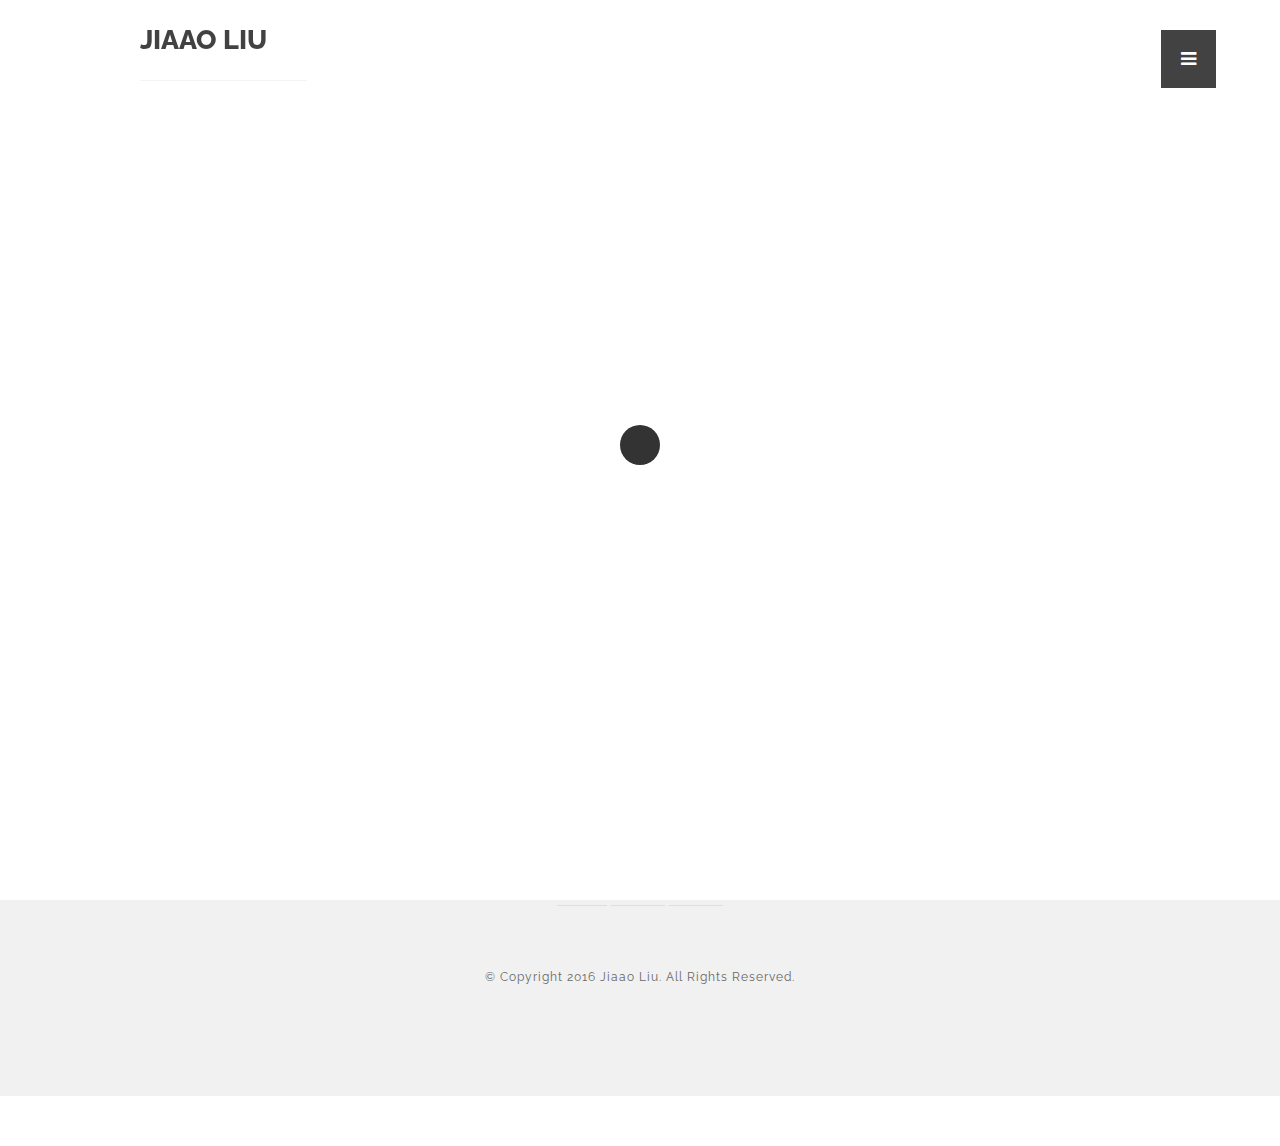
<file: about.html>
<!doctype html>

<html lang="en">
<head>

  <meta charset="utf-8">
  <title>About</title>
  <meta name="description" content="About us is minimalist and simplicty information in two column and masonry portfolio logo our photography. Check and download free.">
  <meta name="keywords" content="thomsoon, simplicity, theme, html5, about us">
  <meta name="viewport" content="width=device-width, initial-scale=1.0"/>
  <meta name="author" content="thomsoon.com">
  <link rel="icon" type="image/png" href="img/icon.png" />

<!--Style-->

  <link rel="stylesheet" href="css/reset.css">
  <link rel="stylesheet" href="css/style.css">
  <link rel="stylesheet" href="css/style-responsive.css">  
  <link rel="stylesheet" href="http://maxcdn.bootstrapcdn.com/font-awesome/4.3.0/css/font-awesome.min.css">
  
  <!--[if lt IE 9]>
  <script src="http://html5shiv.googlecode.com/svn/trunk/html5.js"></script>
  <![endif]-->
  
</head>

<body>

<!--Preloader-->

<div class="preloader" id="preloader">
    <div class="item">
      <div class="spinner">
      </div>
    </div>
</div>

<div class="opacity-nav">

        <div class="menu-index" id="buttons" style="z-index:999999">
        <i class="fa  fa-close"></i>
        </div>

    <ul class="menu-fullscreen">
      <li><a class="ajax-link" href="index.html">Projects</a></li>
      <li><a class="ajax-link" href="resume.html">Resume</a></li>
      <li><a class="ajax-link" href="gallery.html">Gallery</a></li>
      <li><a href="http://blog.jiaao.space" target="_blank">Blog</a></li>
      <li><a class="ajax-link" href="about.html">About</a></li>
      <li><a class="ajax-link" href="contact.html">Contact</a></li>
    </ul>

</div>


  <!--Header-->
  <header id="fullscreen">
    
      <div class="logo" id="full"><a class="ajax-link" href="index.html">JIAAO LIU</a></div>
      
        <div class="menu-index" id="button">
        <i class="fa fa-bars"></i>
        </div>
        
  </header>

  <div class="clear"></div>

  <!--Content-->

  <div class="content" id="ajax-content">


        <div class="text-intro">

          <h1>About me</h1>
                    
          <div class="one-column">
            <p>key words: traveler, photography enthusiasts, optimist, humble</p>
          
          </div>


          <div class="two-column">

            <p>Here is my homepage to my works in architecture and urban design. I finished my bachelor in architecture in China. And in 2015, I came to Europe. I studied in Stockholm for one year and now I'm studying for my second year in Helsinki.<br><br> 
            
            When I think about architecture, images come into my mind. Many of these images are connected with my professional training in the university through the last several years. They come from the books and the knowledge I gathered in the class. Some of the other images have to do with my experience, like the internship.<br><br>
            
            A stone is thrown into the water, watermark pass out in circle and finally the pond become in peace. As the result, the stone has found its place and the pond is no longer the same. A new building is just like the stone because a building is an intervention in a specific situation. It is essential to the quality of the intervention that the new building should embrace qualities that can enter into a meaningful dialogue with the existing situation. And the existing situation contains not only the physical environment but also the biological environment – human life. So I convinced that a good design must have the ability of absorbing the traces of human life and thus of taking on a specific richness.
            
            </p>
          
          </div>          


        </div>
        
        <div class="clear"></div>



  <!--Home Sidebar-->

<div id="ajax-sidebar"></div>


  <!--Footer-->

  <footer>

    <div class="footer-margin">
      <div class="social-footer">
        <a href="https://www.facebook.com/longxyer" target="_blank"><i class="fa fa-facebook"></i></a>
        <a href="https://www.instagram.com/jiaao.liu" target="_blank"><i class="fa fa-instagram"></i></a>
        <a href="https://www.linkedin.com/in/jiaao-liu-b7501a11a" target="_blank"><i class="fa fa-linkedin"></i></a>
        
      </div>     
      <div class="copyright">© Copyright 2016 Jiaao Liu. All Rights Reserved.</div>
      

    
    </div>


  </footer>


<!--Scripts-->

  <script src="js/jquery.min.js"></script>
	<script src="js/jquery.easing.min.js"></script>
	<script src="js/modernizr.custom.42534.js" type="text/javascript"></script>
  <script src="js/jquery.waitforimages.js" type="text/javascript"></script>
  <script src="js/typed.js" type="text/javascript"></script>
  <script src="js/masonry.pkgd.min.js" type="text/javascript"></script>  
  <script src="js/imagesloaded.pkgd.min.js" type="text/javascript"></script>    
  <script src="js/jquery.jkit.1.2.16.min.js"></script>
 
  <script src="js/script.js" type="text/javascript"></script>
  
	<script>
    $('#button, #buttons').on('click', function() {
      $( ".opacity-nav" ).fadeToggle( "slow", "linear" );
    // Animation complete.
    });
  </script>


</body>
</html>
</file>
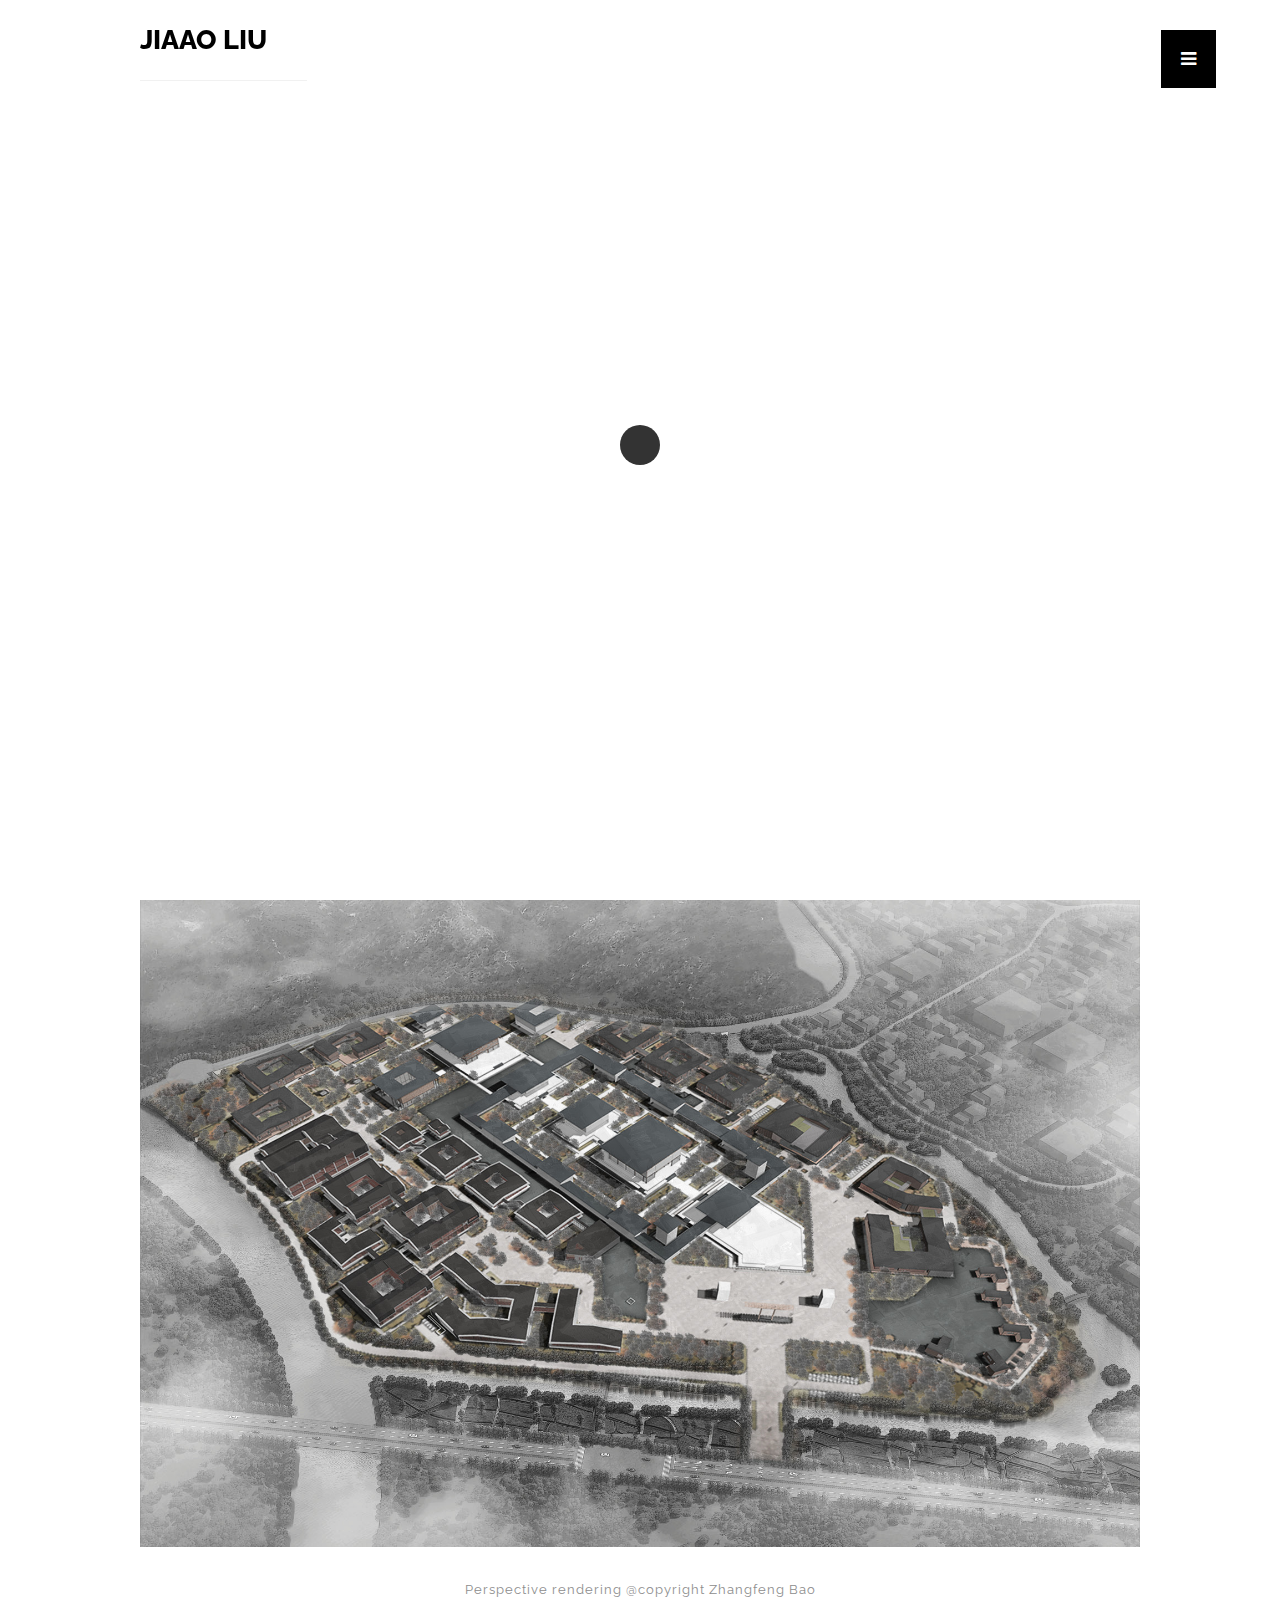
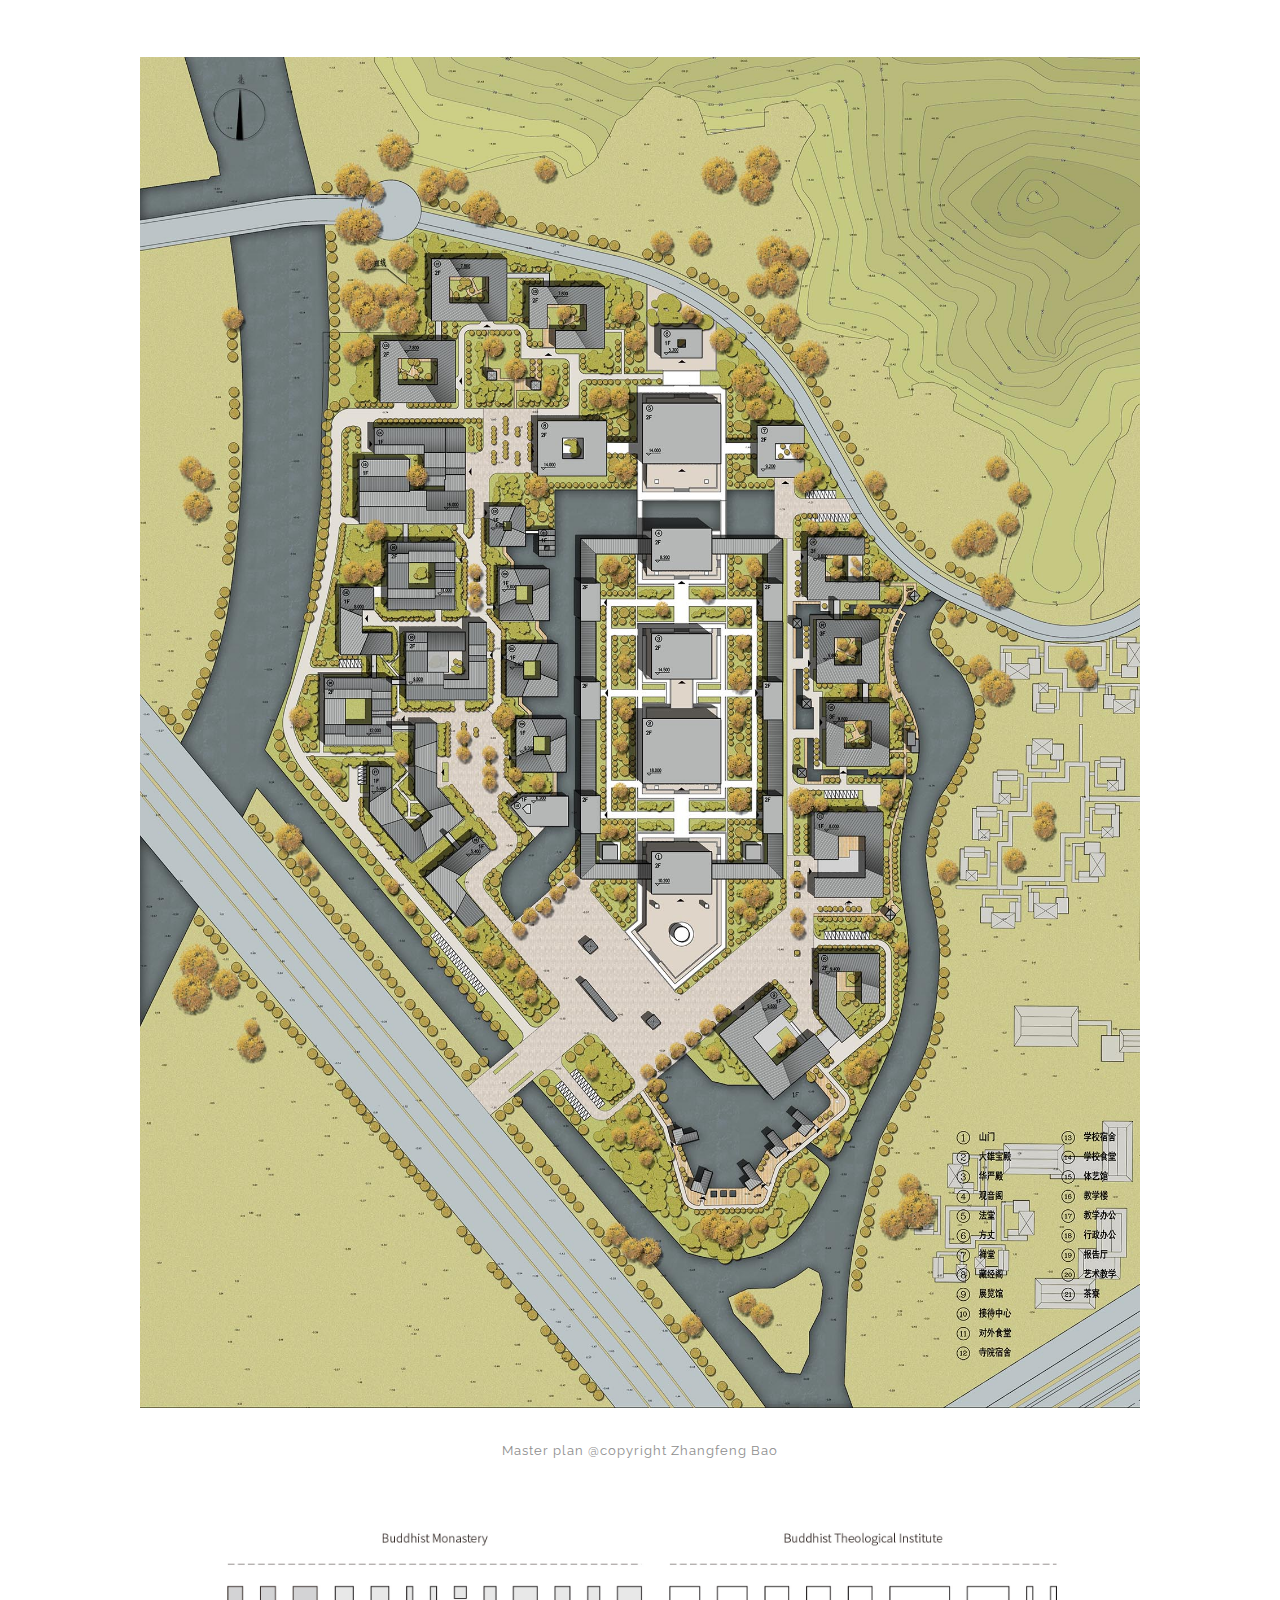
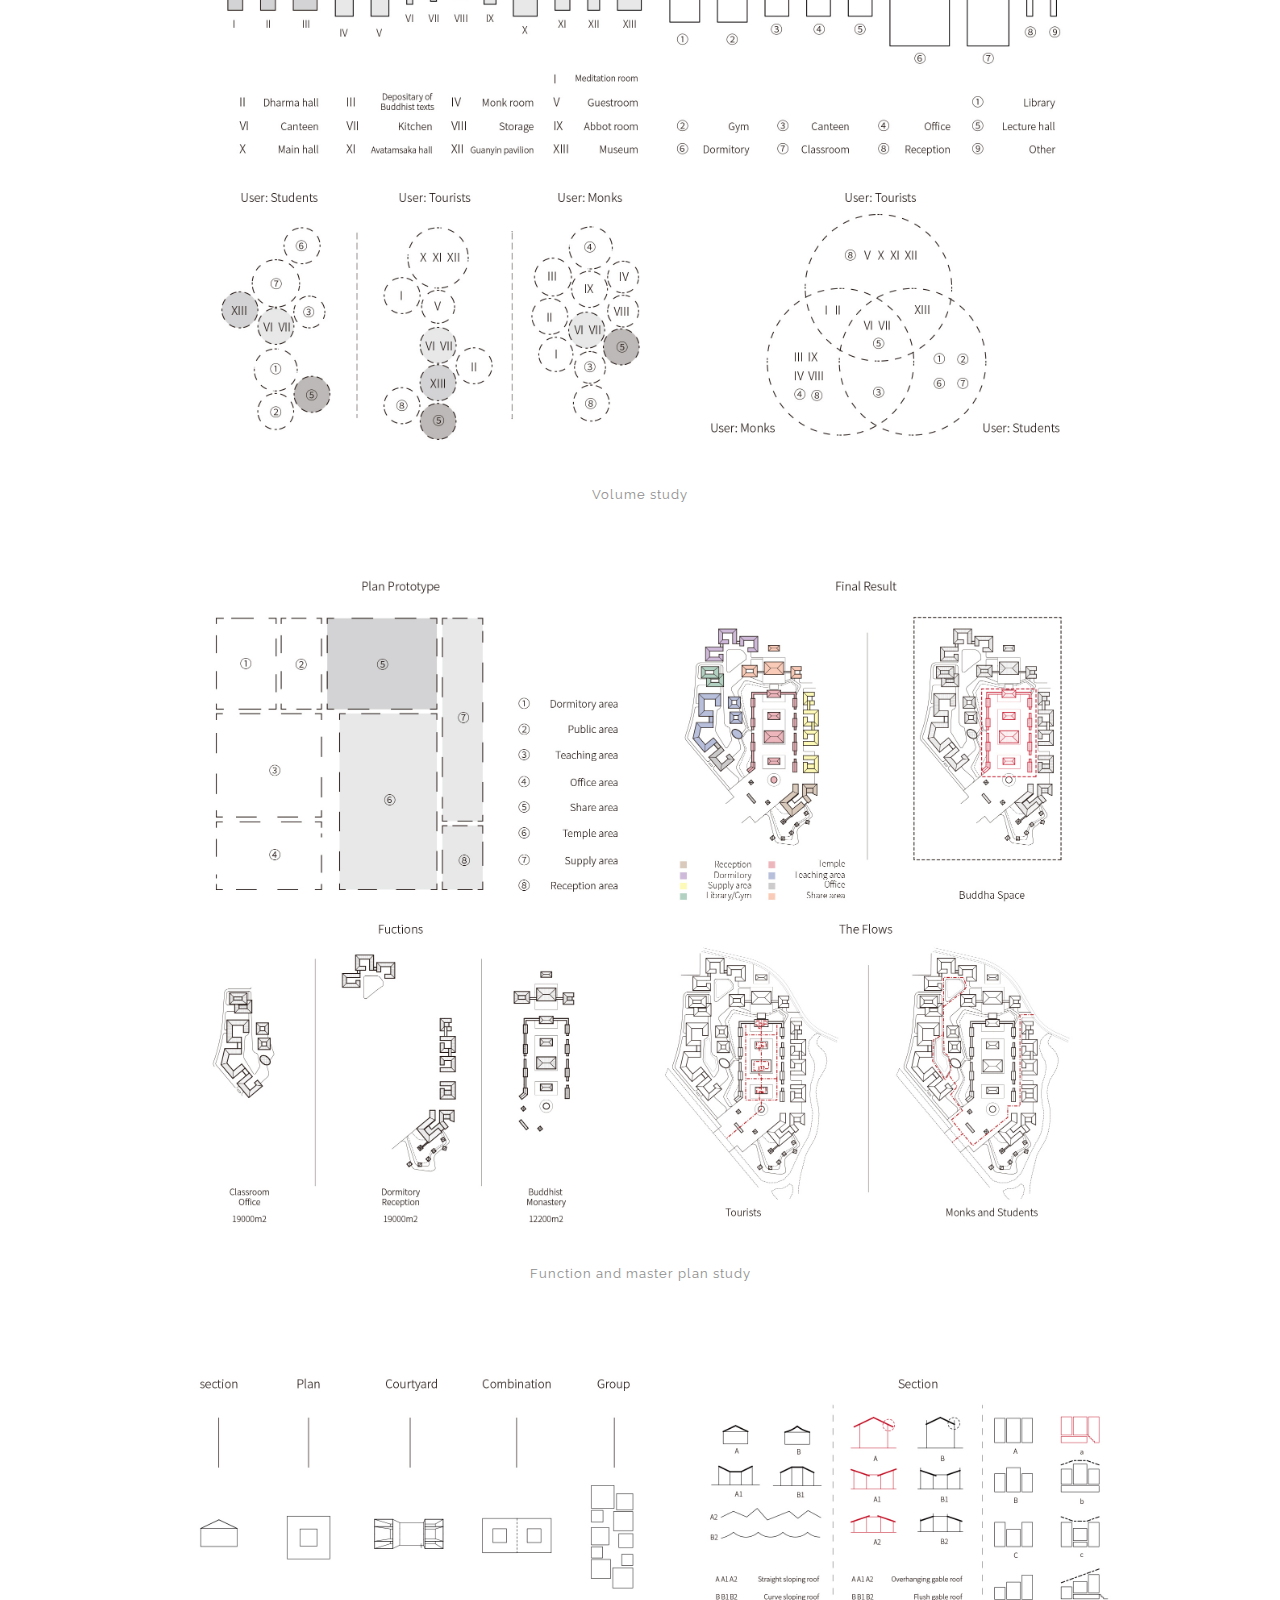
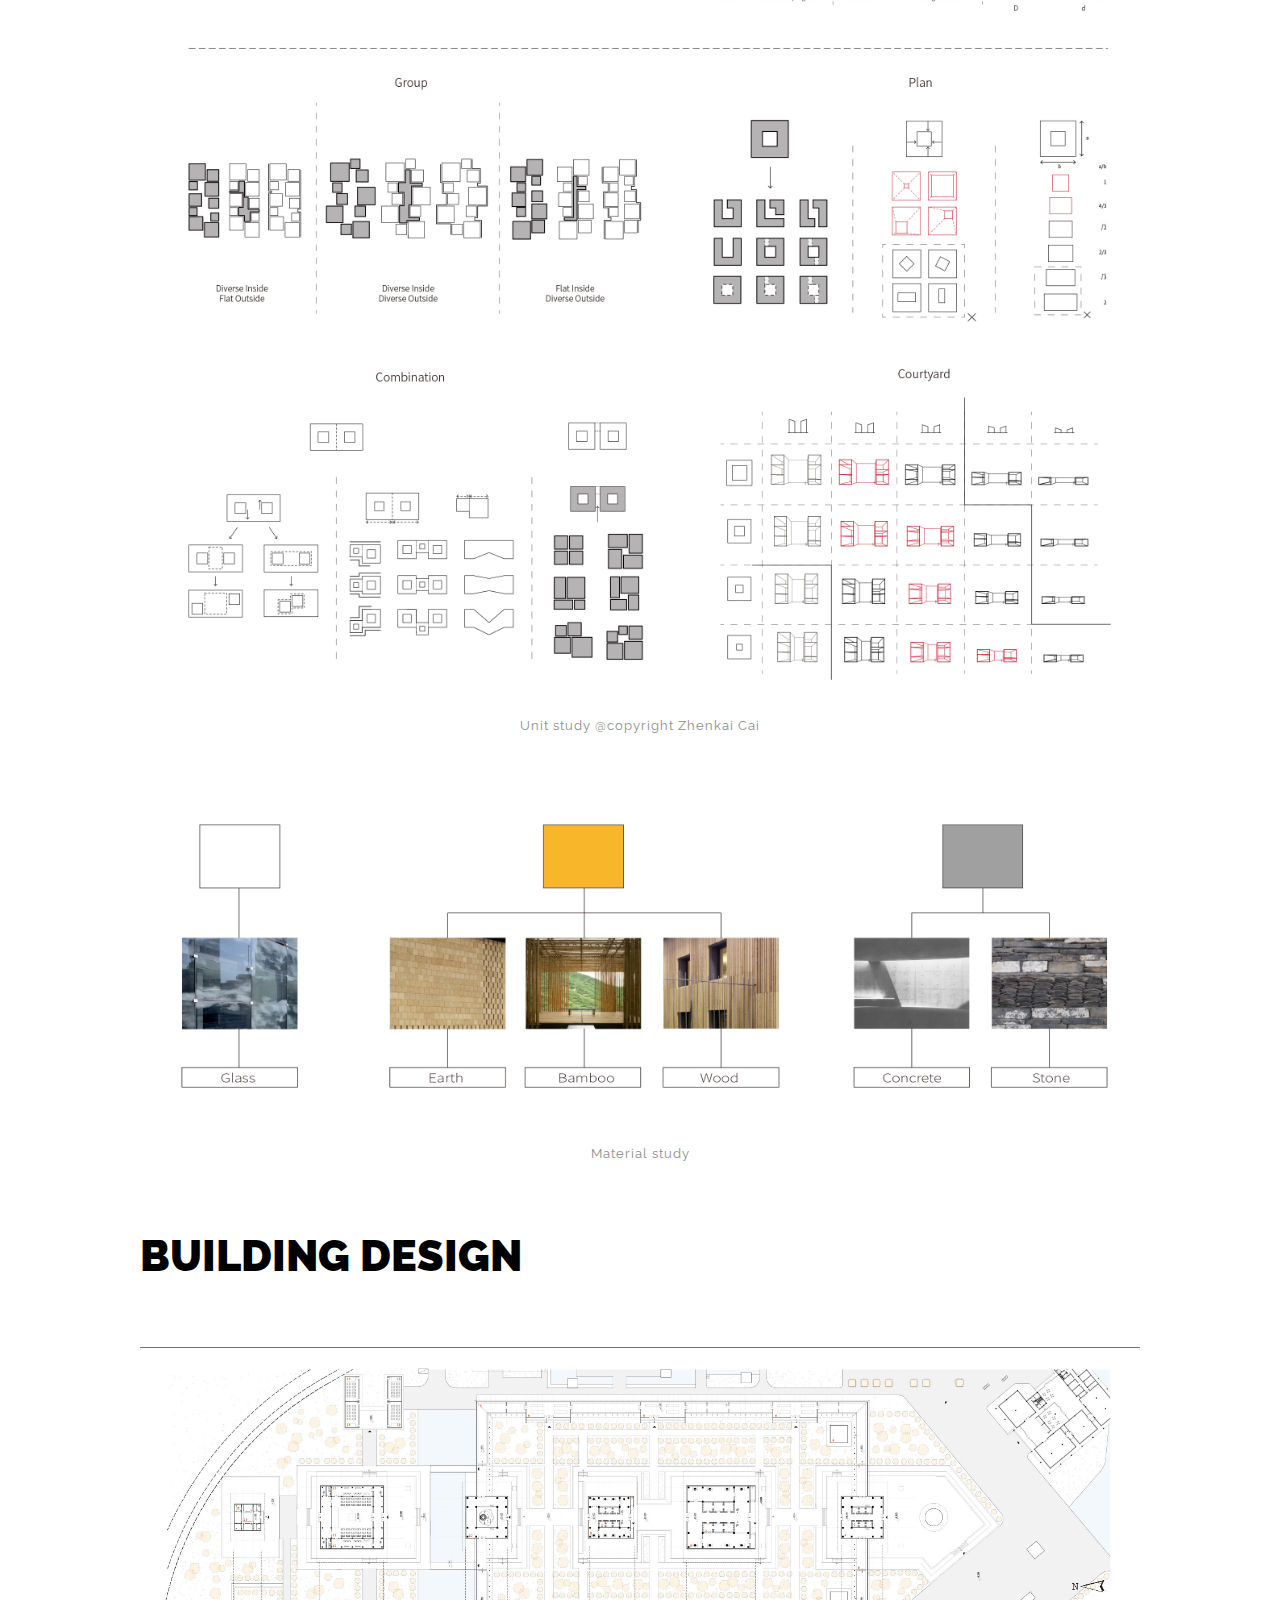
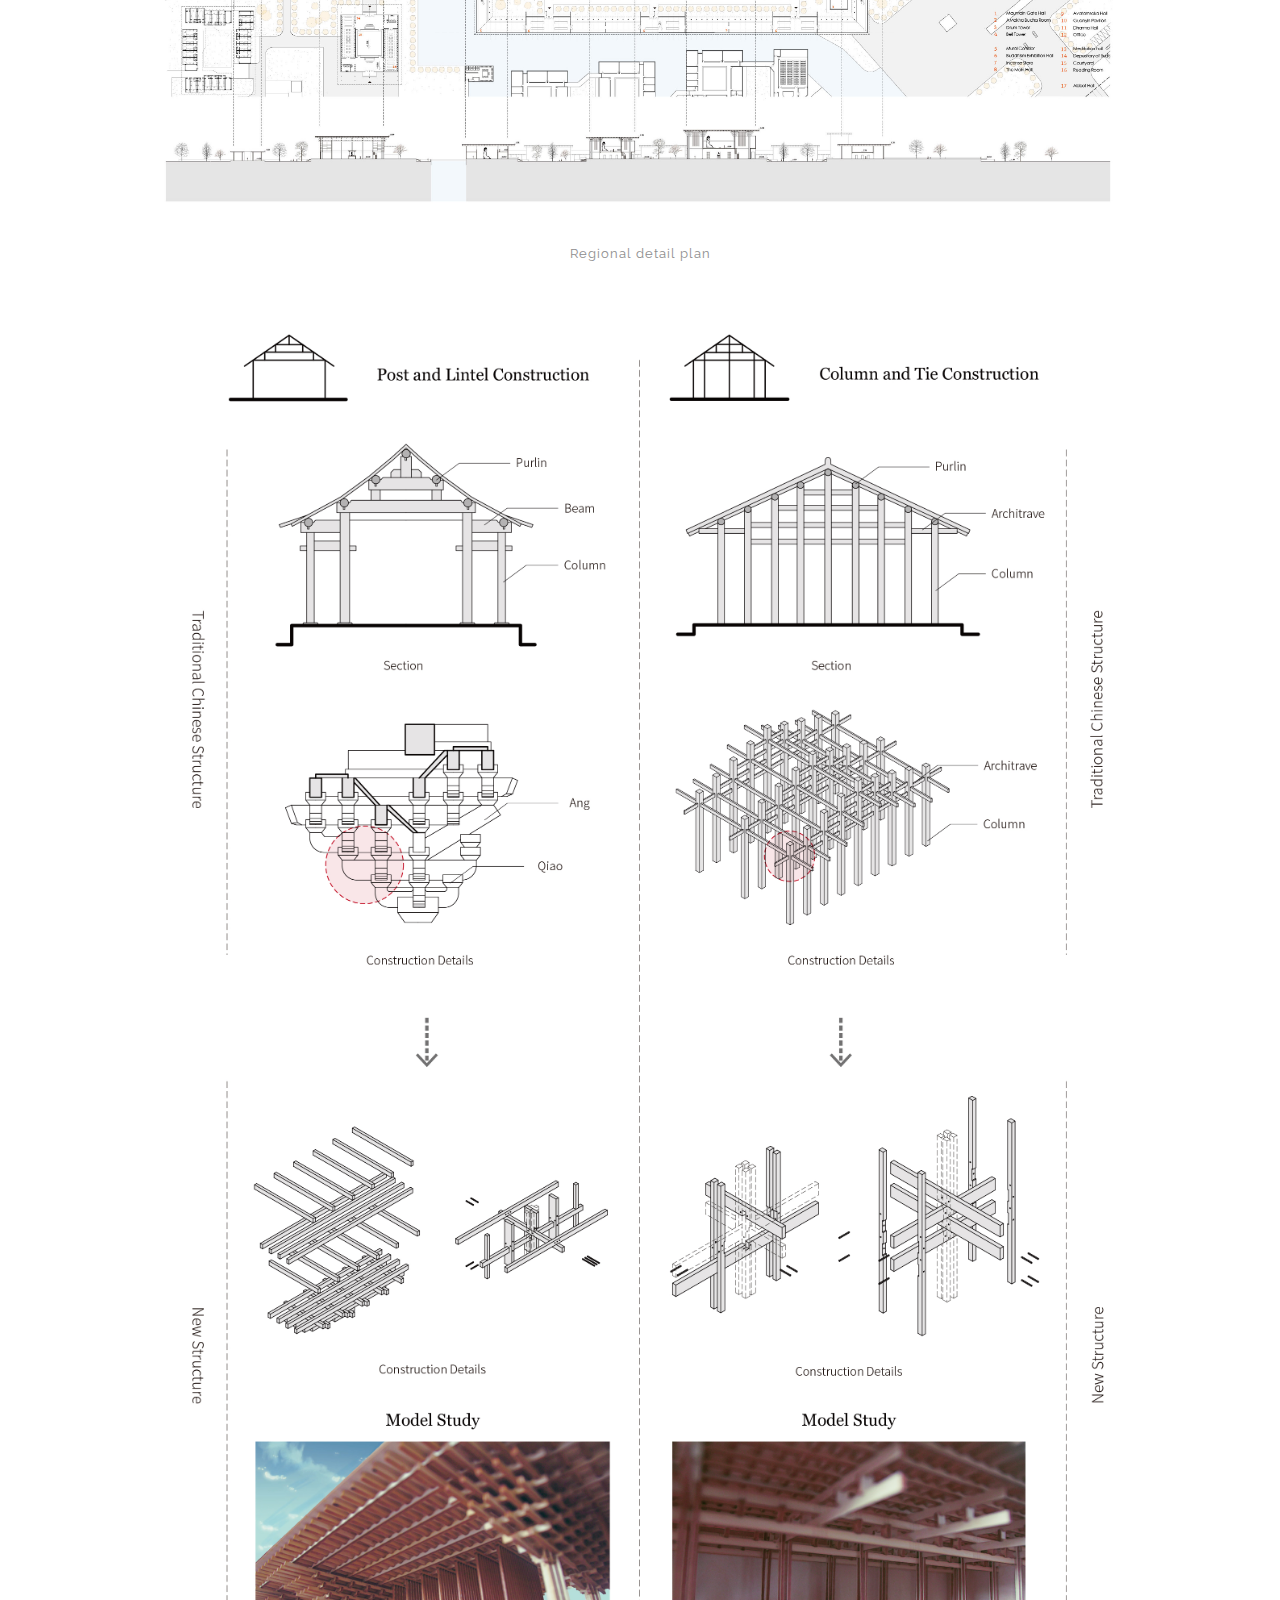
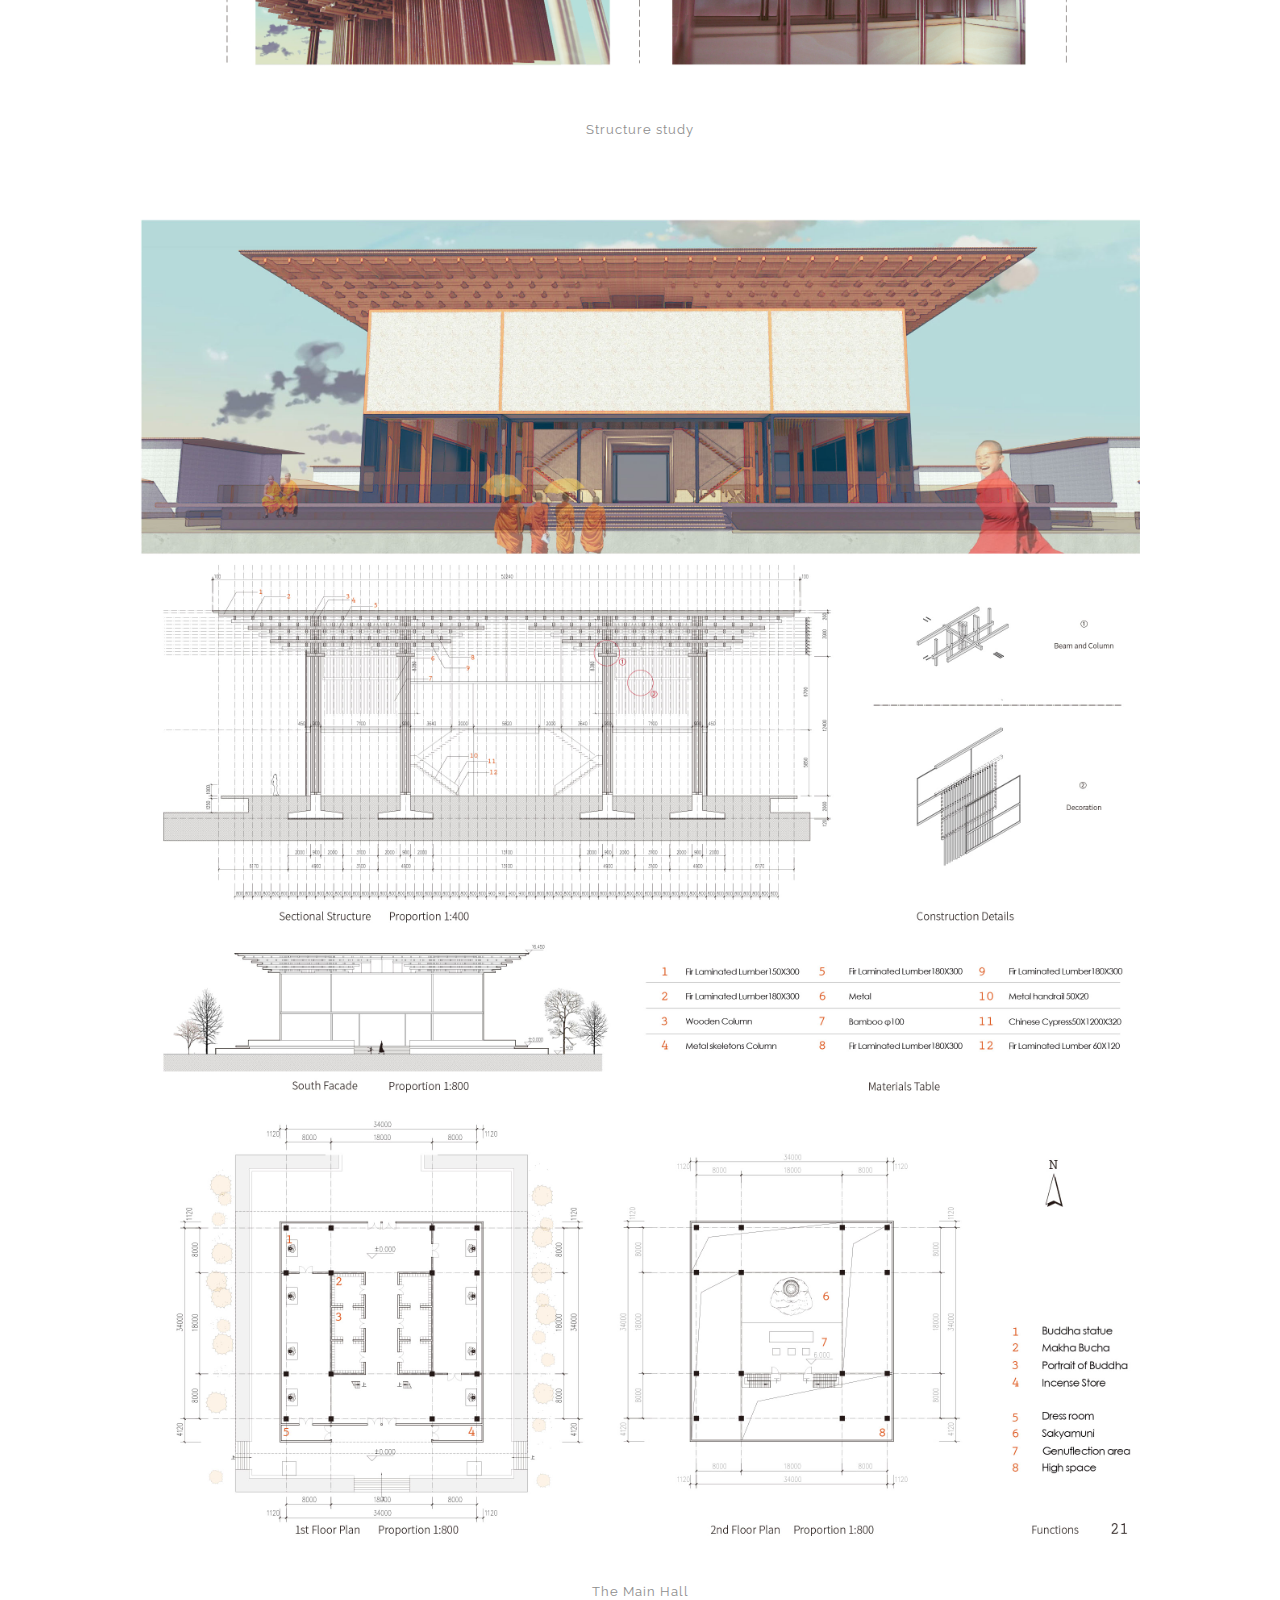
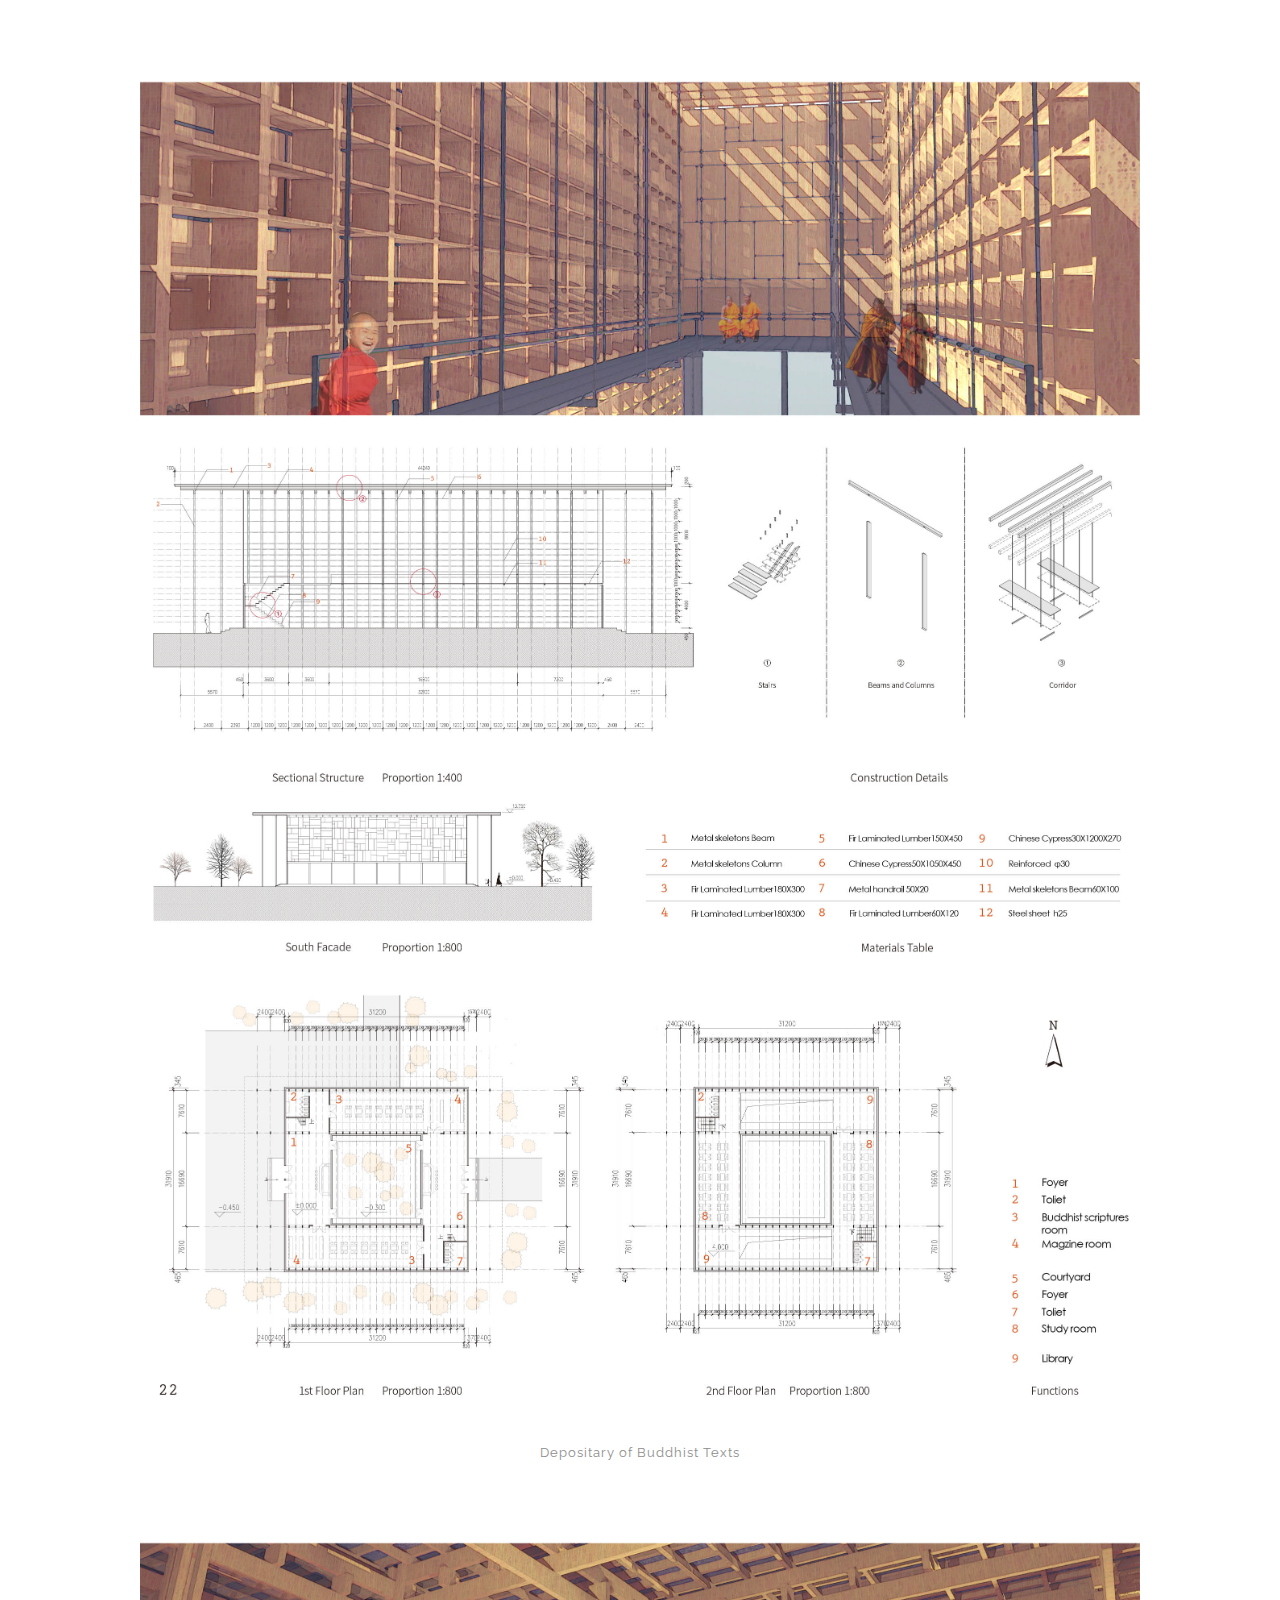
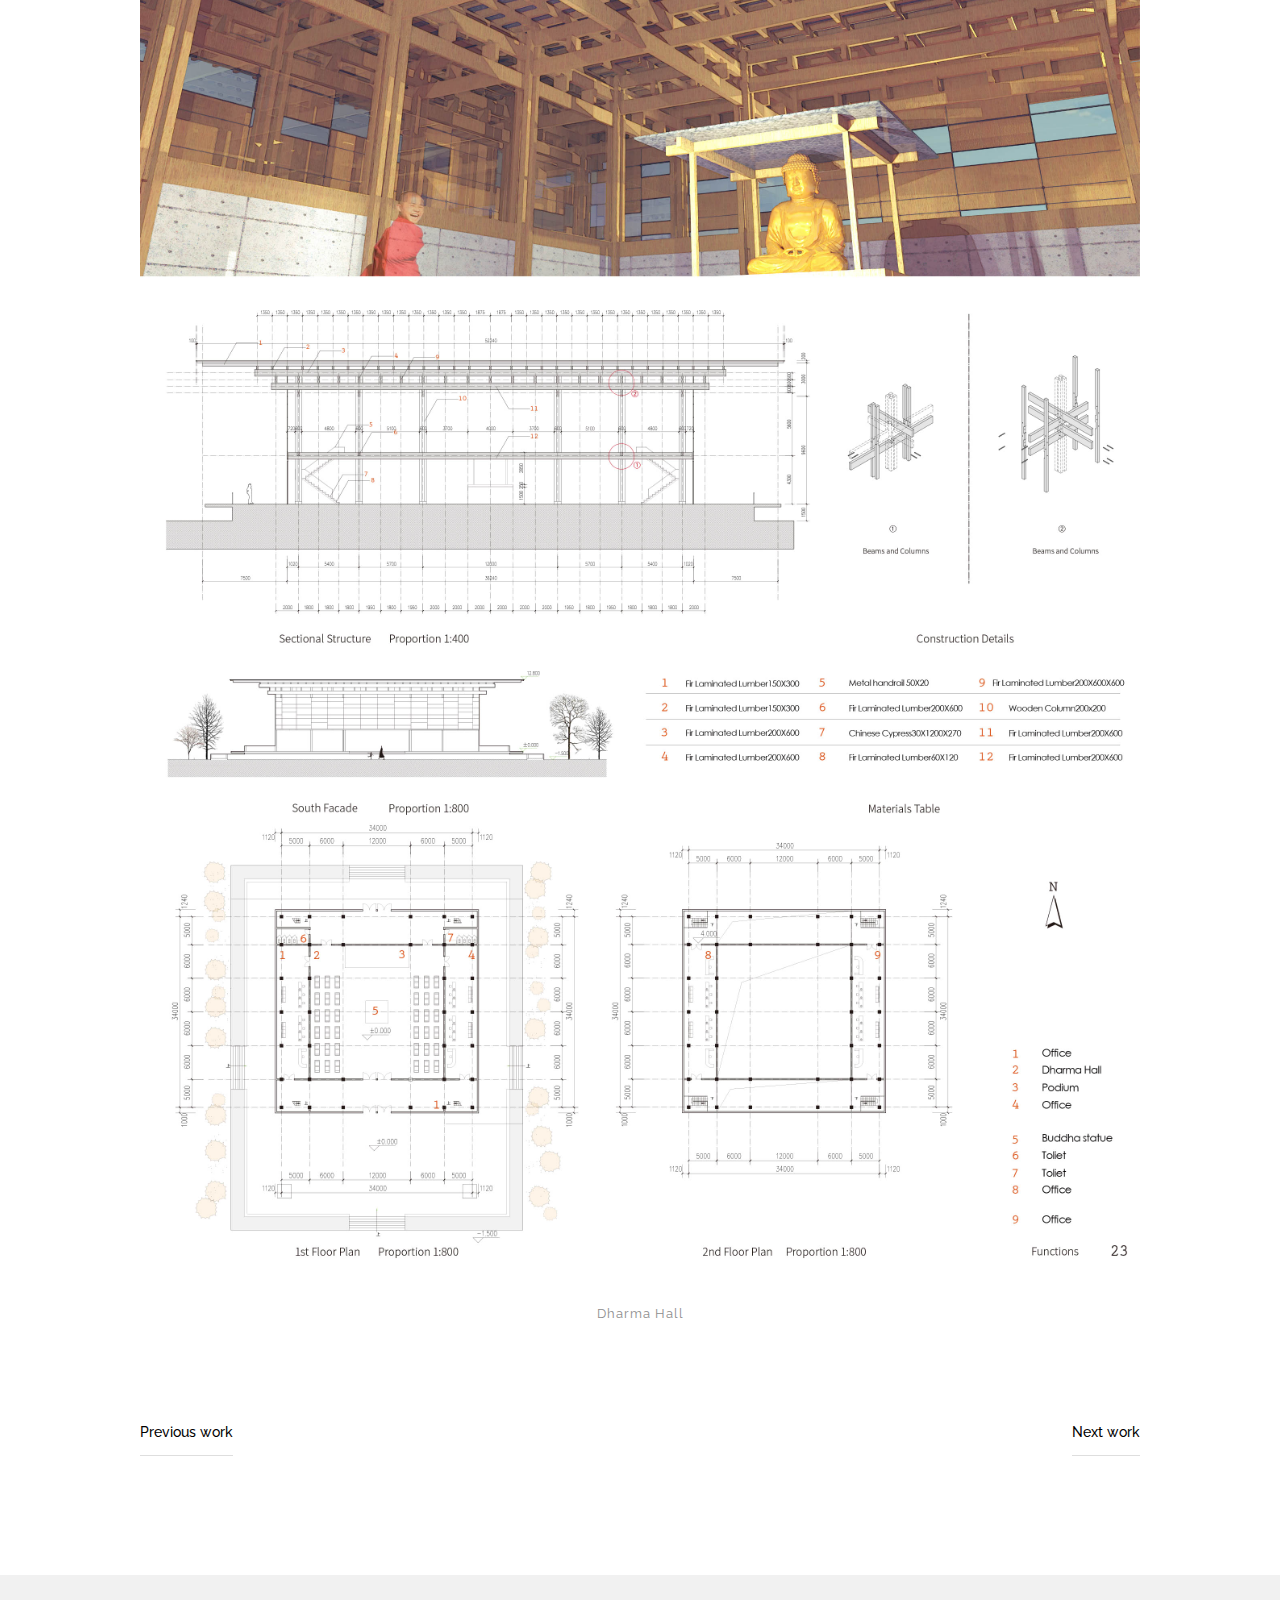
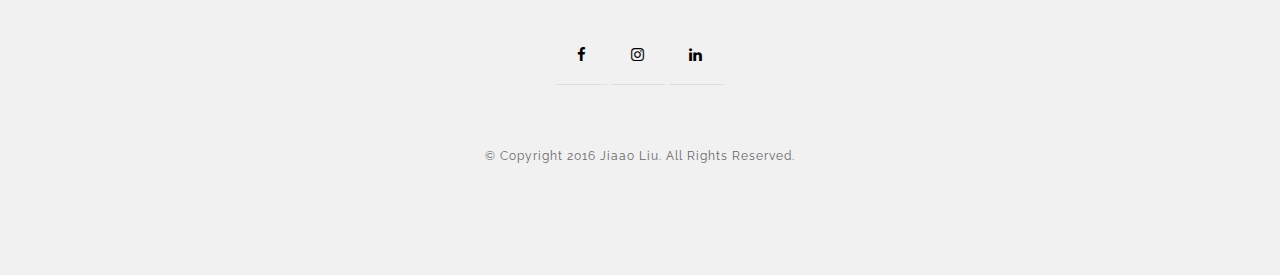
<file: dabei-temple.html>
<!doctype html>

<html lang="en">
<head>

  <meta charset="utf-8">
  <title>Dabei Temple</title>
  <meta name="description" content="THOMSOON - Single page with minimalist two column description and one photo. Download free now with file Photoshop! ">
  <meta name="keywords" content="thomsoon, simplicity, theme, html5, single page, boxed portfolio">
  <meta name="viewport" content="width=device-width, initial-scale=1.0"/>
  <meta name="author" content="thomsoon.com">
  <link rel="icon" type="image/png" href="img/icon.png" />

<!--Style-->
  
  <link rel="stylesheet" href="css/vedio.css">
  <link rel="stylesheet" href="css/reset.css">
  <link rel="stylesheet" href="css/style.css">
  <link rel="stylesheet" href="css/style-responsive.css">
  
  <link rel="stylesheet" href="http://maxcdn.bootstrapcdn.com/font-awesome/4.3.0/css/font-awesome.min.css">
  
  <!--[if lt IE 9]>
  <script src="http://html5shiv.googlecode.com/svn/trunk/html5.js"></script>
  <![endif]-->
  
</head>

<body>

<!--Preloader-->

<div class="preloader" id="preloader">
    <div class="item">
      <div class="spinner">
      </div>
    </div>
</div>

<div class="opacity-nav">

        <div class="menu-index" id="buttons" style="z-index:999999">
        <i class="fa  fa-close"></i>
        </div>

    <ul class="menu-fullscreen">
      <li><a class="ajax-link" href="index.html">Projects</a></li>
      <li><a class="ajax-link" href="resume.html">Resume</a></li>
      <li><a class="ajax-link" href="gallery.html">Gallery</a></li>
      <li><a href="http://blog.jiaao.space" target="_blank">Blog</a></li>
      <li><a class="ajax-link" href="about.html">About</a></li>
      <li><a class="ajax-link" href="contact.html">Contact</a></li>
    </ul>

</div>


  <!--Header-->
  <header id="fullscreen">
    
      <div class="logo" id="full"><a class="ajax-link" href="index.html">JIAAO LIU</a></div>
      
        <div class="menu-index" id="button">
        <i class="fa fa-bars"></i>
        </div>
        
  </header>

  <div class="clear"></div>

  <!--Content-->

  <div class="content" id="ajax-content">


        <div class="text-intro">

          <h1>DABEI TEMPLE</h1>
          
                    
	          <div class="one-column">
	            <p>Group and individual work:</p>
                <p>Jiaao Liu; Zhenkai Cai; Zhangfeng Bao;</p>
                <p> </p>
                <p>Zhoushan</p>
                <p>06.2015</p>
	          </div>


		          <div class="two-column">
		            <p>This project is to do the whole area design of Buddhist Institute and Dabei Temple site (which are parts of Guanyin Culture Park) by a 3-members group. The challenges are lots of restrictions in temple architecture such as the direction of building, the axis, the location of different buildings,the form of space and so on. And the decision our group made is to obey the rule of temple architecture in general plan but use the modern methods of spatial organization and the new construction skills to design each building.<br/><br/>
                    To make our individual parts work more like a whole, we created several “control table” - one is for the buildingform includes plan/section/roof, one is for the building language includes courtyard/material/structure, and one is for the relationship among every building. Then in the next step, everyone just picked up the element theyneed and still can work together.<br/><br/>
                    In the first step of project,I was responsible for the “control tables” , also the analysis maps making and took in the discussion of general plan design. Then in the second step of project, I was responsible for the design of Dabei Temple, especially the most important three buildings. (The main hall, Dharma hall and Depositary of buddhist texts)</p>
		          </div>   
                 				  
                <div class="clear"></div>
                
                <br/><br/><br/><br/><br/><br/>
                
                <h1>REGIONAL PLAN</h1> 
                <br/><br/><br/><br/>  				
                        
                        
				        <img src="img/dabei-temple/8.jpg" width="100%">
                        <center><p>Perspective rendering @copyright Zhangfeng Bao</p></center>
                        <br/><br/><br/><br/>
                        
                        <img src="img/dabei-temple/7.jpg" width="100%">
                        <center><p>Master plan @copyright Zhangfeng Bao</p></center>
                        <br/><br/><br/><br/>
                        
				        <img src="img/dabei-temple/1.jpg" width="100%">
                        <center><p>Volume study</p></center>
                        <br/><br/><br/><br/>
                        
				        <img src="img/dabei-temple/2.jpg" width="100%">
                        <center><p>Function and master plan study</p></center>
                        <br/><br/><br/><br/>
                        
                        <img src="img/dabei-temple/3.jpg" width="100%">
                        <img src="img/dabei-temple/4.jpg" width="100%">
                        <center><p>Unit study @copyright Zhenkai Cai</p></center>
                        <br/><br/><br/><br/>
                        
                        <img src="img/dabei-temple/5.jpg" width="100%">
                        <center><p>Material study</p></center>
                        <br/><br/><br/><br/>
                        
                        
                        
                <h1>BUILDING DESIGN</h1> 
                <br/><br/><br/><br/>  
                        
                        <img src="img/dabei-temple/9.jpg" width="100%">
                        <center><p>Regional detail plan</p></center>
                        <br/><br/><br/><br/>
                        
                        <img src="img/dabei-temple/6.jpg" width="100%">
                        <center><p>Structure study</p></center>
                        <br/><br/><br/><br/>
                        
                        <img src="img/dabei-temple/10.jpg" width="100%">
                        <center><p>The Main Hall</p></center>
                        <br/><br/><br/><br/>
                        
                        <img src="img/dabei-temple/11.jpg" width="100%">
                        <center><p>Depositary of Buddhist Texts</p></center>
                        <br/><br/><br/><br/>
                        
                        <img src="img/dabei-temple/12.jpg" width="100%">
                        <center><p>Dharma Hall</p></center>

        
					        <div class="prev-next">
					        
					          <div class="prev-button"><a class="ajax-link" href="waterway-station.html">Previous work</a></div>
					          <div class="next-button"><a class="ajax-link" href="touchen-urban-design.html">Next work</a></div>
					
					        </div>
            </div>
        
    </div>



  <!--Home Sidebar-->

<div id="ajax-sidebar"></div>


  <!--Footer-->

  <footer>

    <div class="footer-margin">
      <div class="social-footer">
        <a href="https://www.facebook.com/longxyer" target="_blank"><i class="fa fa-facebook"></i></a>
        <a href="https://www.instagram.com/jiaao.liu" target="_blank"><i class="fa fa-instagram"></i></a>
        <a href="https://www.linkedin.com/in/jiaao-liu-b7501a11a" target="_blank"><i class="fa fa-linkedin"></i></a> 
        
      </div>     
      <div class="copyright">© Copyright 2016 Jiaao Liu. All Rights Reserved.</div>
      

    
    </div>


  </footer>



<!--Scripts-->

  <script src="js/jquery.min.js"></script>
	<script src="js/jquery.easing.min.js"></script>
	<script src="js/modernizr.custom.42534.js" type="text/javascript"></script>
  <script src="js/jquery.waitforimages.js" type="text/javascript"></script>
  <script src="js/typed.js" type="text/javascript"></script>
  <script src="js/masonry.pkgd.min.js" type="text/javascript"></script>  
  <script src="js/imagesloaded.pkgd.min.js" type="text/javascript"></script>    
  <script src="js/jquery.jkit.1.2.16.min.js"></script>
 
  <script src="js/script.js" type="text/javascript"></script>
  
	<script>
    $('#button, #buttons').on('click', function() {
      $( ".opacity-nav" ).fadeToggle( "slow", "linear" );
    // Animation complete.
    });
  </script>


</body>
</html>
</file>
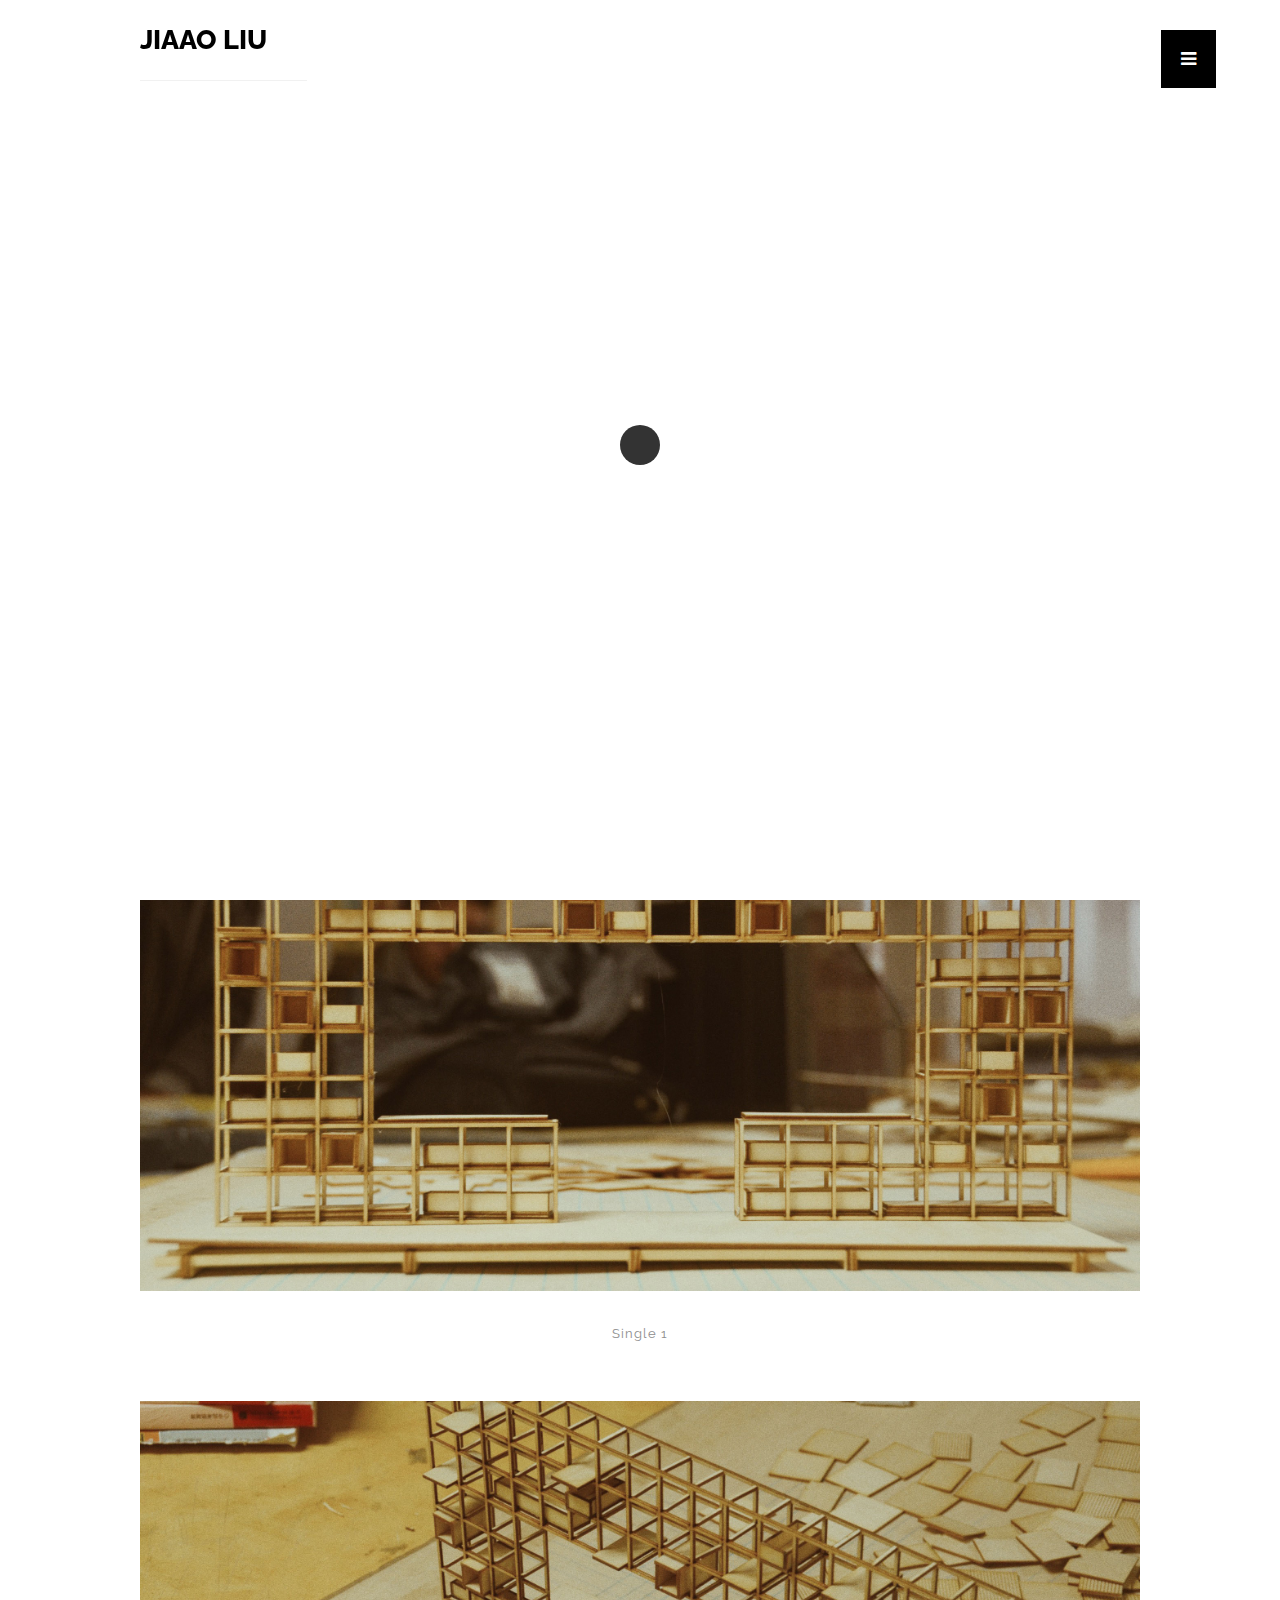
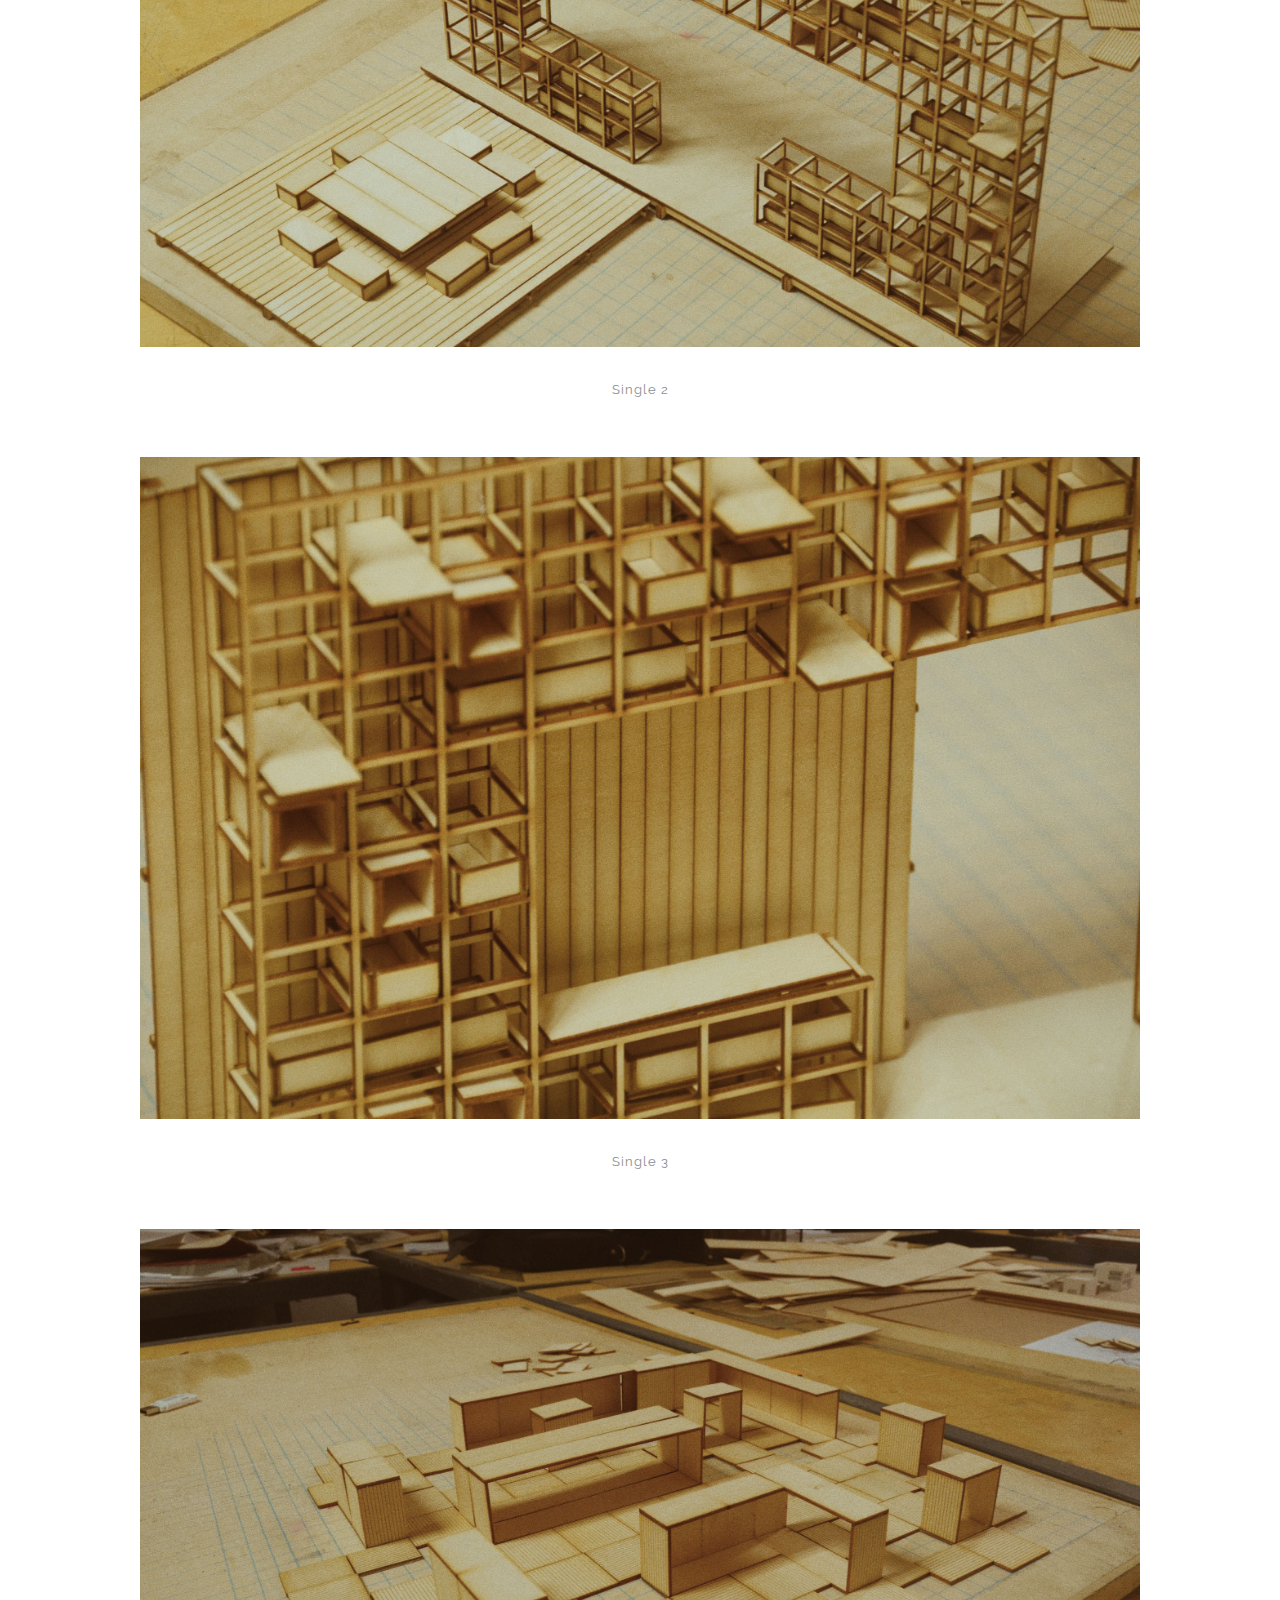
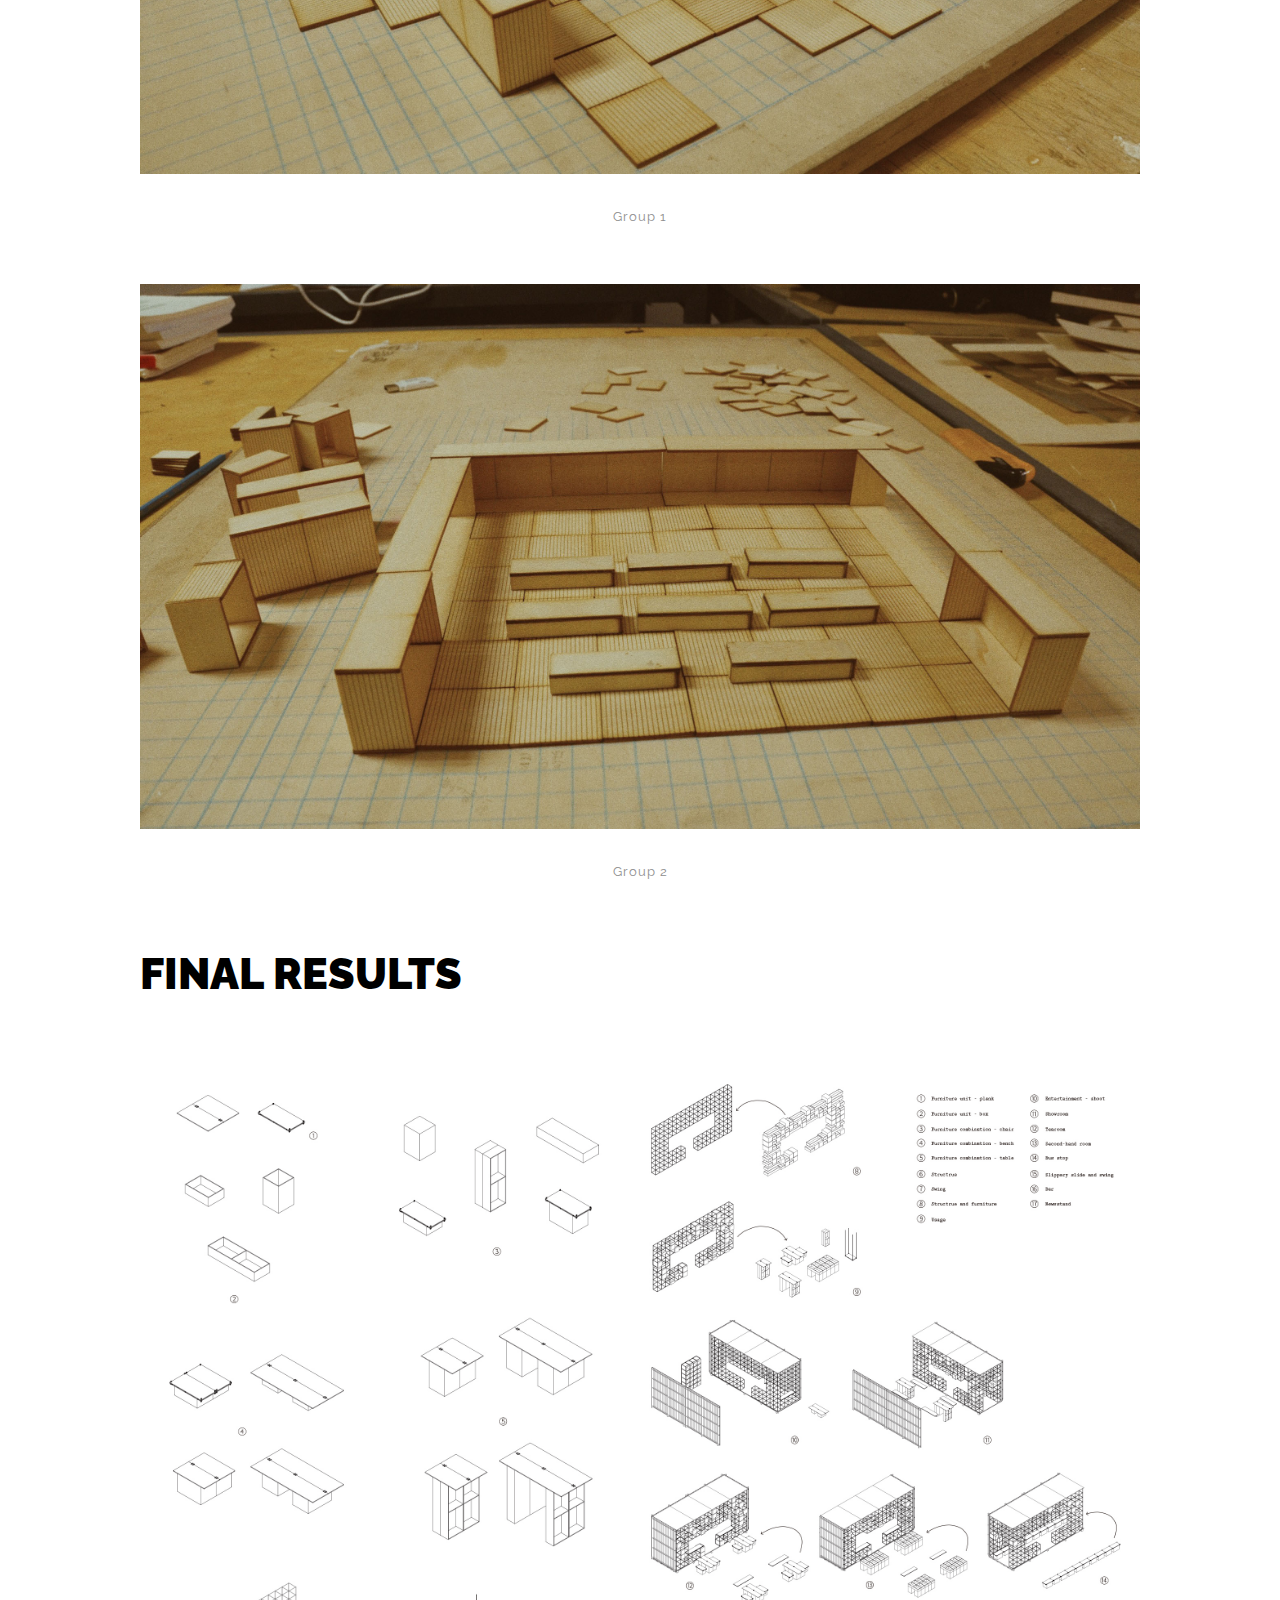
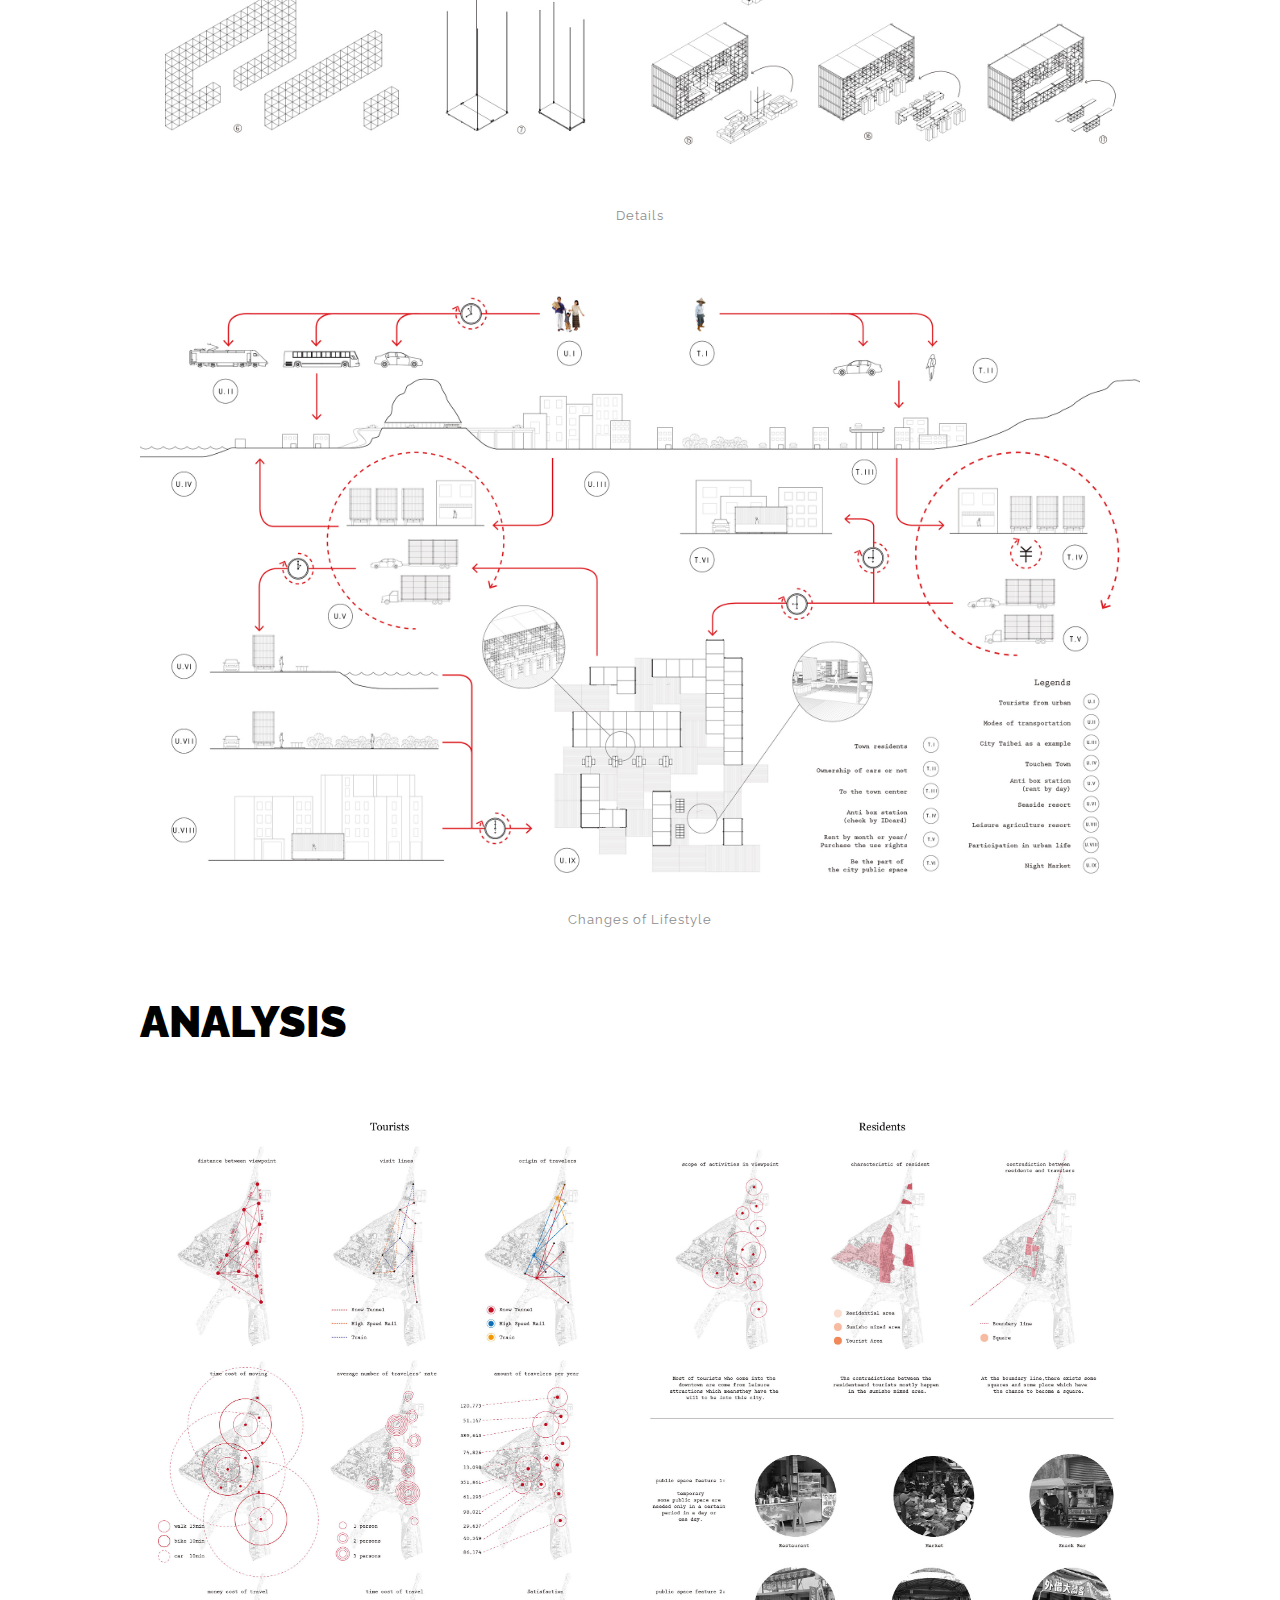
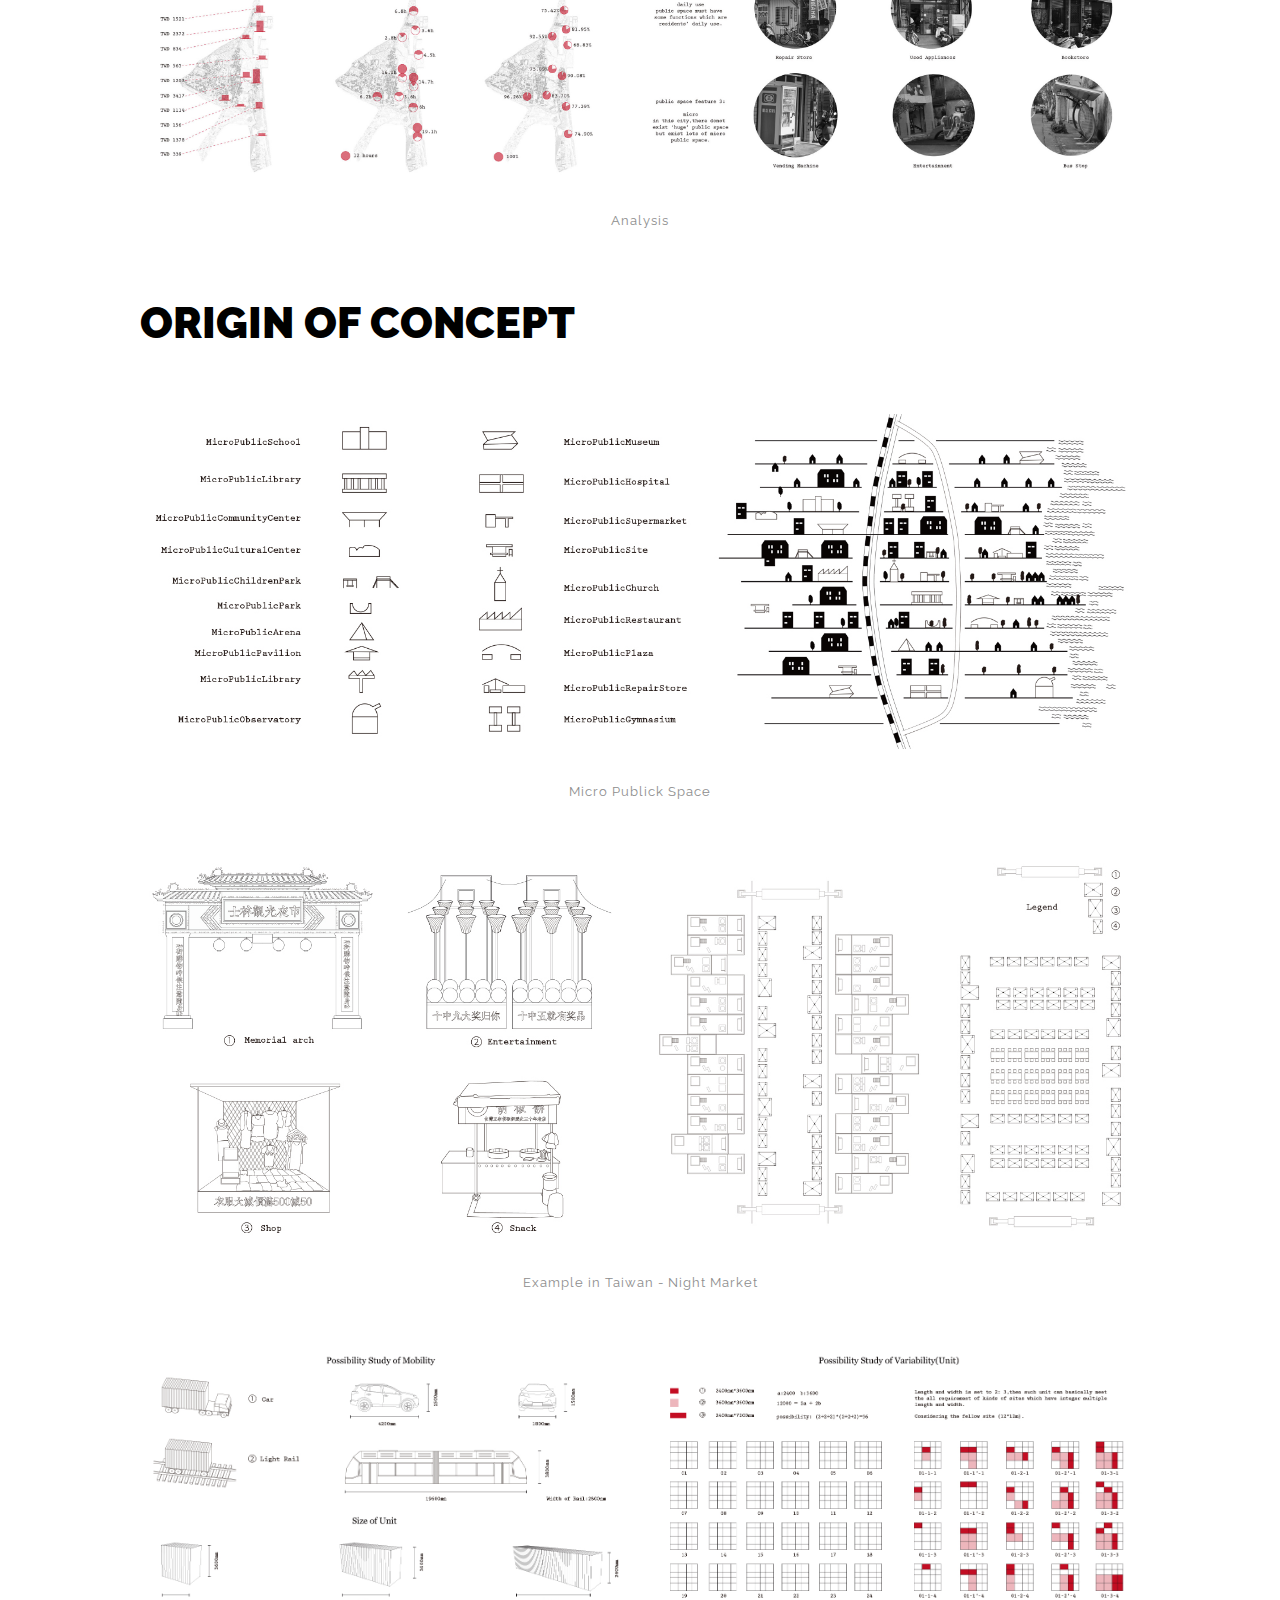
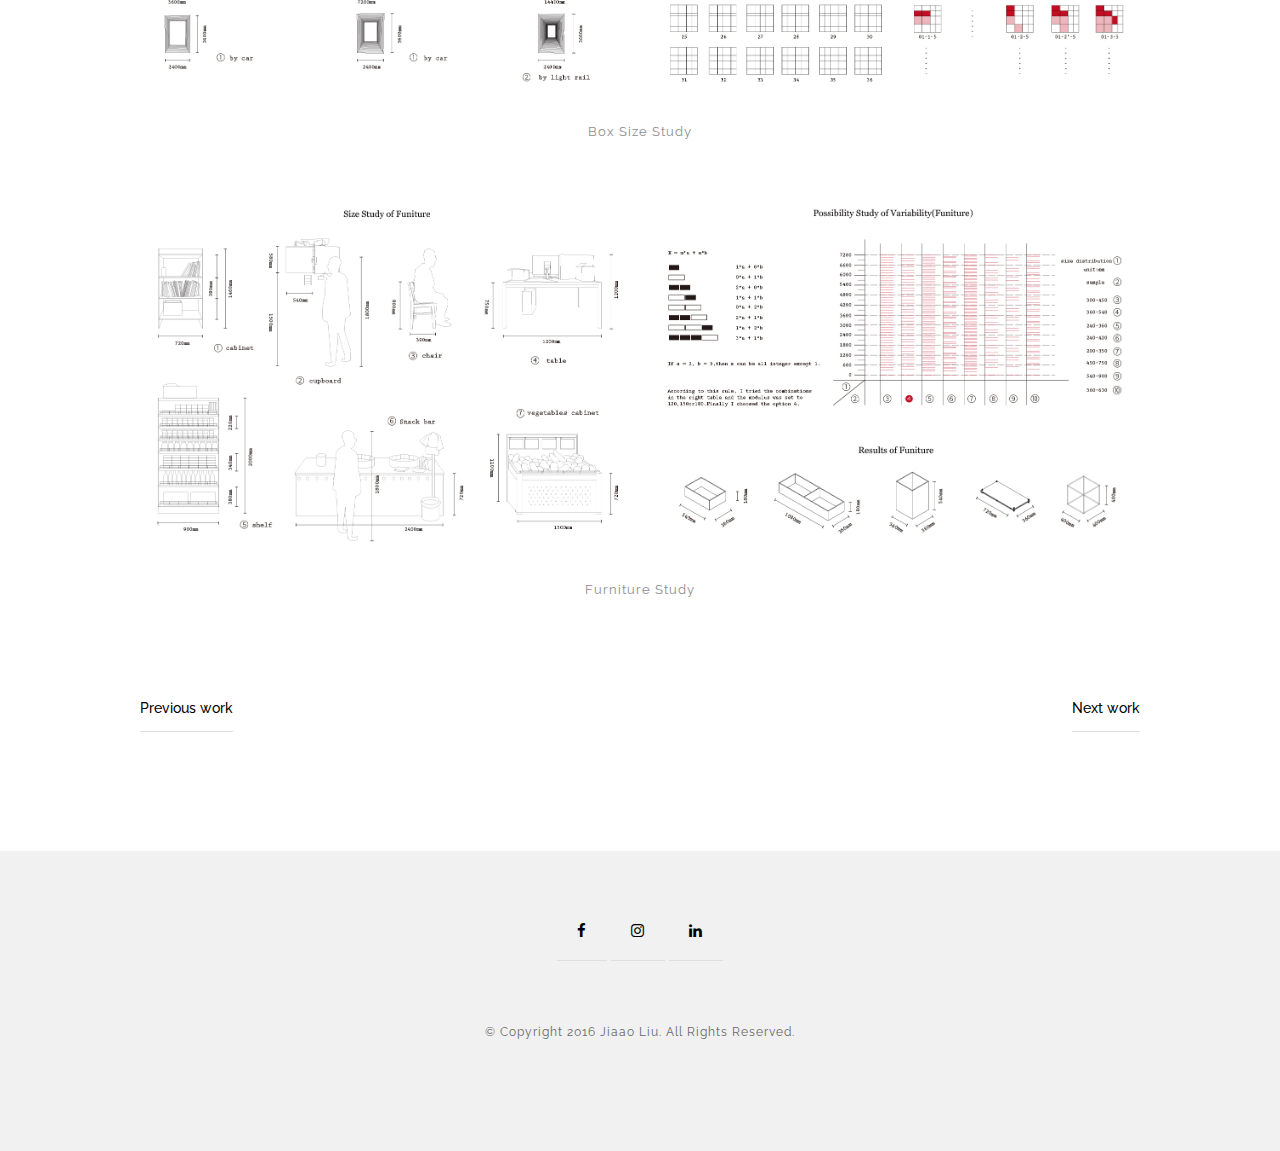
<file: life-box.html>
<!doctype html>

<html lang="en">
<head>

  <meta charset="utf-8">
  <title>Life Box</title>
  <meta name="description" content="THOMSOON - Single page with minimalist two column description and one photo. Download free now with file Photoshop! ">
  <meta name="keywords" content="thomsoon, simplicity, theme, html5, single page, boxed portfolio">
  <meta name="viewport" content="width=device-width, initial-scale=1.0"/>
  <meta name="author" content="thomsoon.com">
  <link rel="icon" type="image/png" href="img/icon.png" />

<!--Style-->
  
  <link rel="stylesheet" href="css/vedio.css">
  <link rel="stylesheet" href="css/reset.css">
  <link rel="stylesheet" href="css/style.css">
  <link rel="stylesheet" href="css/style-responsive.css">
  
  <link rel="stylesheet" href="http://maxcdn.bootstrapcdn.com/font-awesome/4.3.0/css/font-awesome.min.css">
  
  <!--[if lt IE 9]>
  <script src="http://html5shiv.googlecode.com/svn/trunk/html5.js"></script>
  <![endif]-->
  
</head>

<body>

<!--Preloader-->

<div class="preloader" id="preloader">
    <div class="item">
      <div class="spinner">
      </div>
    </div>
</div>

<div class="opacity-nav">

        <div class="menu-index" id="buttons" style="z-index:999999">
        <i class="fa  fa-close"></i>
        </div>

    <ul class="menu-fullscreen">
      <li><a class="ajax-link" href="index.html">Projects</a></li>
      <li><a class="ajax-link" href="resume.html">Resume</a></li>
      <li><a class="ajax-link" href="gallery.html">Gallery</a></li>
      <li><a href="http://blog.jiaao.space" target="_blank">Blog</a></li>
      <li><a class="ajax-link" href="about.html">About</a></li>
      <li><a class="ajax-link" href="contact.html">Contact</a></li>
    </ul>

</div>


  <!--Header-->
  <header id="fullscreen">
    
      <div class="logo" id="full"><a class="ajax-link" href="index.html">JIAAO LIU</a></div>
      
        <div class="menu-index" id="button">
        <i class="fa fa-bars"></i>
        </div>
        
  </header>

  <div class="clear"></div>

  <!--Content-->

  <div class="content" id="ajax-content">


        <div class="text-intro">

          <h1>URBAN LIFE BOX</h1>
          
                    
	          <div class="one-column">
	            <p>Individual work:</p>
                <p> </p>
                <p>Touchen</p>
                <p>02.2014</p>
	          </div>


		          <div class="two-column">
		            <p>In the touchen urban project, we have set up 14 projects to help develop the city and my job was responsible for the project which is the urban public space design. Because of the existence of old town, the large urban public space - such as community cultural center, park, etx. - is difficule to intervene. Therefore, in th begining of the project I came up with the idea called micro public space.<br/><br/>
                    In the next step, I mainly paid my attention in looking for the city residents' lifestyle to determine what funcitons I should fill into this micro public space. At the same time I did not ingore tourists' travel habits. I think the urban public spaces are not only designed fot the residents but also for the tourists.<br/><br/>
                   The key word of the micro-public space is: Mobility, The ability of Accumulation and Separation, Variability, Convenience, Leasehold. </p>
		          </div>   
                 				  
                <div class="clear"></div>
                
                <br/><br/><br/><br/><br/><br/>
                
                

                <h1>MODELS</h1> 
                <br/><br/><br/><br/>  				  
                        
				        <img src="img/life-box/26.jpg" width="100%">
                        <center><p>Single 1</p></center>
                        <br/><br/><br/><br/>
                        
                        <img src="img/life-box/23.jpg" width="100%">
                        <center><p>Single 2</p></center>
                        <br/><br/><br/><br/>
                        
                        <img src="img/life-box/22.jpg" width="100%">
                        <center><p>Single 3</p></center>
                        <br/><br/><br/><br/>
                        
                        <img src="img/life-box/24.jpg" width="100%">
                        <center><p>Group 1</p></center>
                        <br/><br/><br/><br/>
                        
                        <img src="img/life-box/25.jpg" width="100%">
                        <center><p>Group 2</p></center>
                        <br/><br/><br/><br/>
                

                <h1>FINAL RESULTS</h1> 
                <br/><br/><br/><br/>  				  
                        
				        <img src="img/life-box/1.jpg" width="100%">
                        <center><p>Details</p></center>
                        <br/><br/><br/><br/>
                        
                        <img src="img/life-box/8.jpg" width="100%">
                        <center><p>Changes of Lifestyle</p></center>
                        <br/><br/><br/><br/>


                <h1>ANALYSIS</h1> 
                <br/><br/><br/><br/>  				  
                        
				        <img src="img/life-box/1235.jpg" width="100%">
                        <center><p>Analysis</p></center>
                        <br/><br/><br/><br/>


                <h1>ORIGIN OF CONCEPT</h1> 
                <br/><br/><br/><br/>  				
                        
                        <img src="img/life-box/1231.jpg" width="100%">
                        <center><p>Micro Publick Space</p></center>
                        <br/><br/><br/><br/>
                        
                        <img src="img/life-box/1232.jpg" width="100%">
                        <center><p>Example in Taiwan - Night Market</p></center>
                        <br/><br/><br/><br/>
                        
                        <img src="img/life-box/1233.jpg" width="100%">
                        <center><p>Box Size Study</p></center>
                        <br/><br/><br/><br/>
                        
                        <img src="img/life-box/1234.jpg" width="100%">
                        <center><p>Furniture Study</p></center>
                        

        
					        <div class="prev-next">
					        
					          <div class="prev-button"><a class="ajax-link" href="touchen-urban-design.html">Previous work</a></div>
					          <div class="next-button"><a class="ajax-link" href="painting-museum.html">Next work</a></div>
					
					        </div>
            </div>
        
    </div>



  <!--Home Sidebar-->

<div id="ajax-sidebar"></div>


  <!--Footer-->

  <footer>

    <div class="footer-margin">
      <div class="social-footer">
        <a href="https://www.facebook.com/longxyer" target="_blank"><i class="fa fa-facebook"></i></a>
        <a href="https://www.instagram.com/jiaao.liu" target="_blank"><i class="fa fa-instagram"></i></a>
        <a href="https://www.linkedin.com/in/jiaao-liu-b7501a11a" target="_blank"><i class="fa fa-linkedin"></i></a> 
        
      </div>     
      <div class="copyright">© Copyright 2016 Jiaao Liu. All Rights Reserved.</div>
      

    
    </div>


  </footer>



<!--Scripts-->

  <script src="js/jquery.min.js"></script>
	<script src="js/jquery.easing.min.js"></script>
	<script src="js/modernizr.custom.42534.js" type="text/javascript"></script>
  <script src="js/jquery.waitforimages.js" type="text/javascript"></script>
  <script src="js/typed.js" type="text/javascript"></script>
  <script src="js/masonry.pkgd.min.js" type="text/javascript"></script>  
  <script src="js/imagesloaded.pkgd.min.js" type="text/javascript"></script>    
  <script src="js/jquery.jkit.1.2.16.min.js"></script>
 
  <script src="js/script.js" type="text/javascript"></script>
  
	<script>
    $('#button, #buttons').on('click', function() {
      $( ".opacity-nav" ).fadeToggle( "slow", "linear" );
    // Animation complete.
    });
  </script>


</body>
</html>
</file>
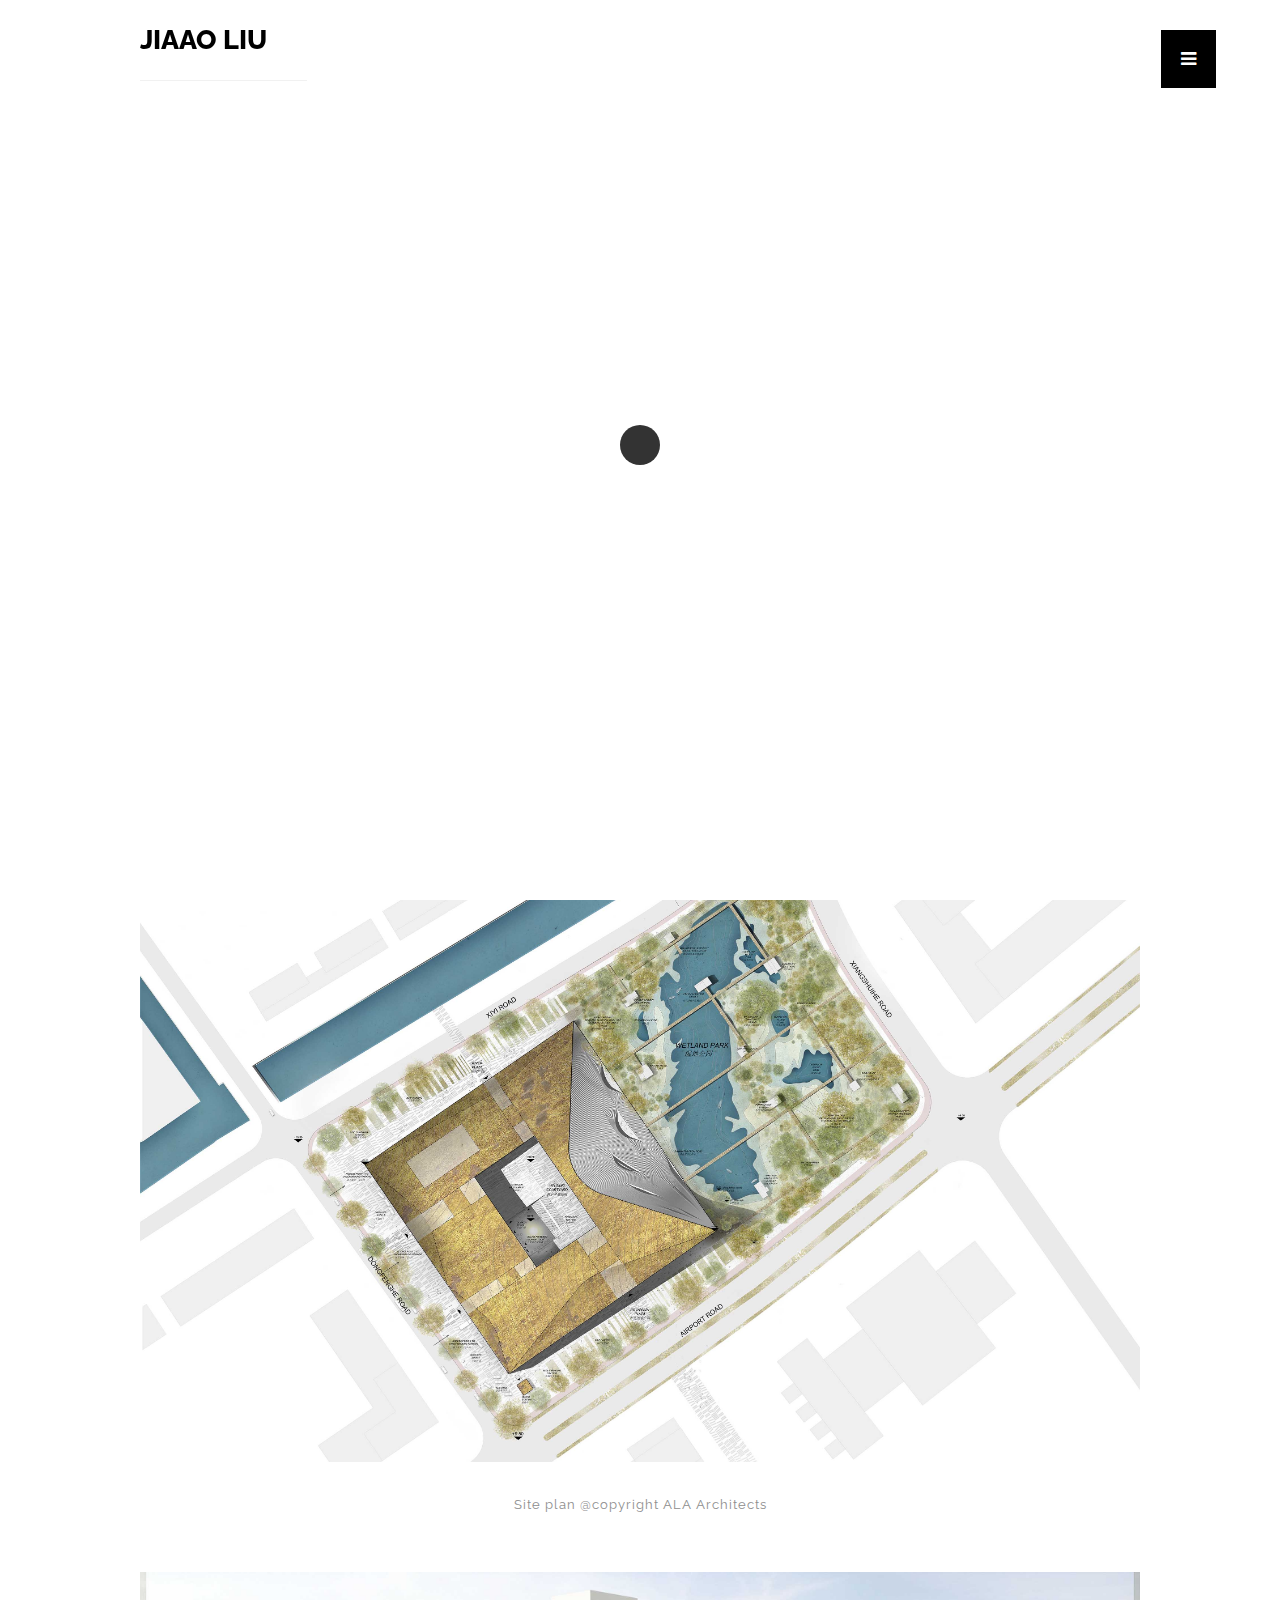
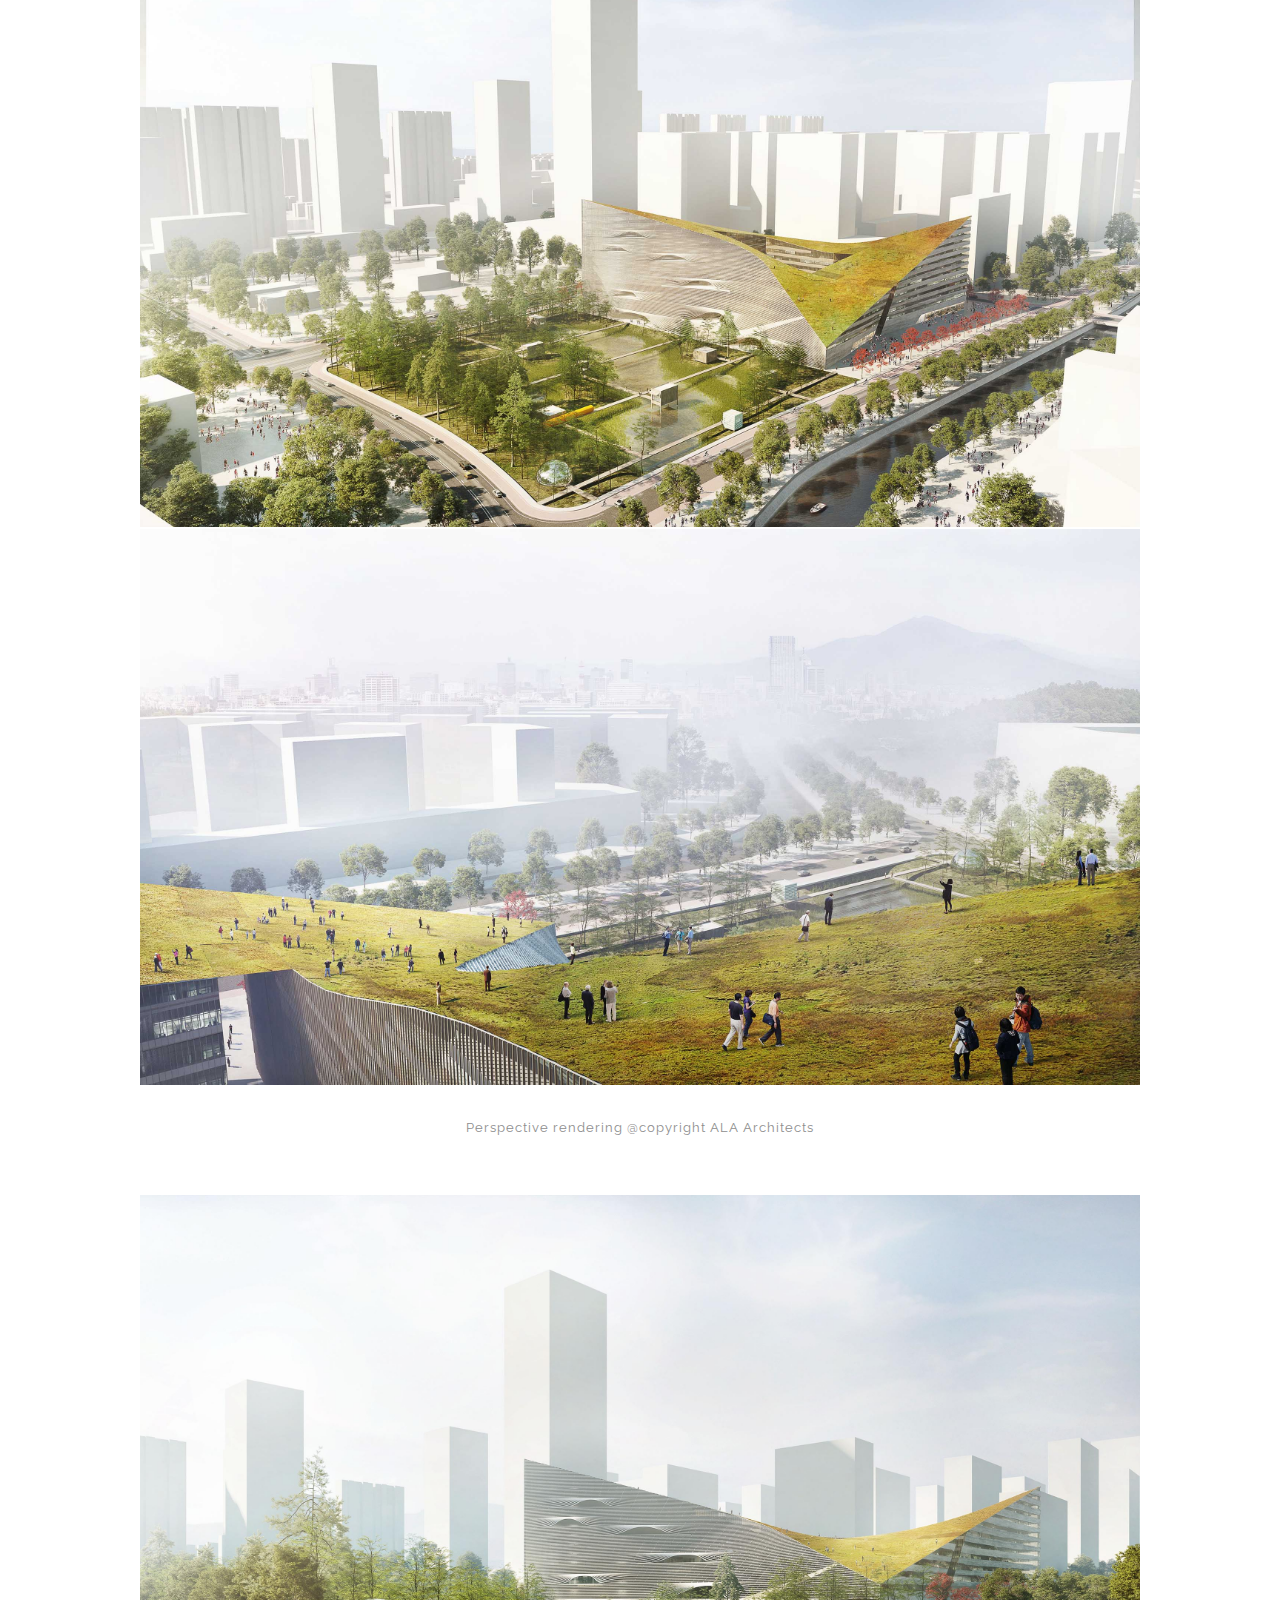
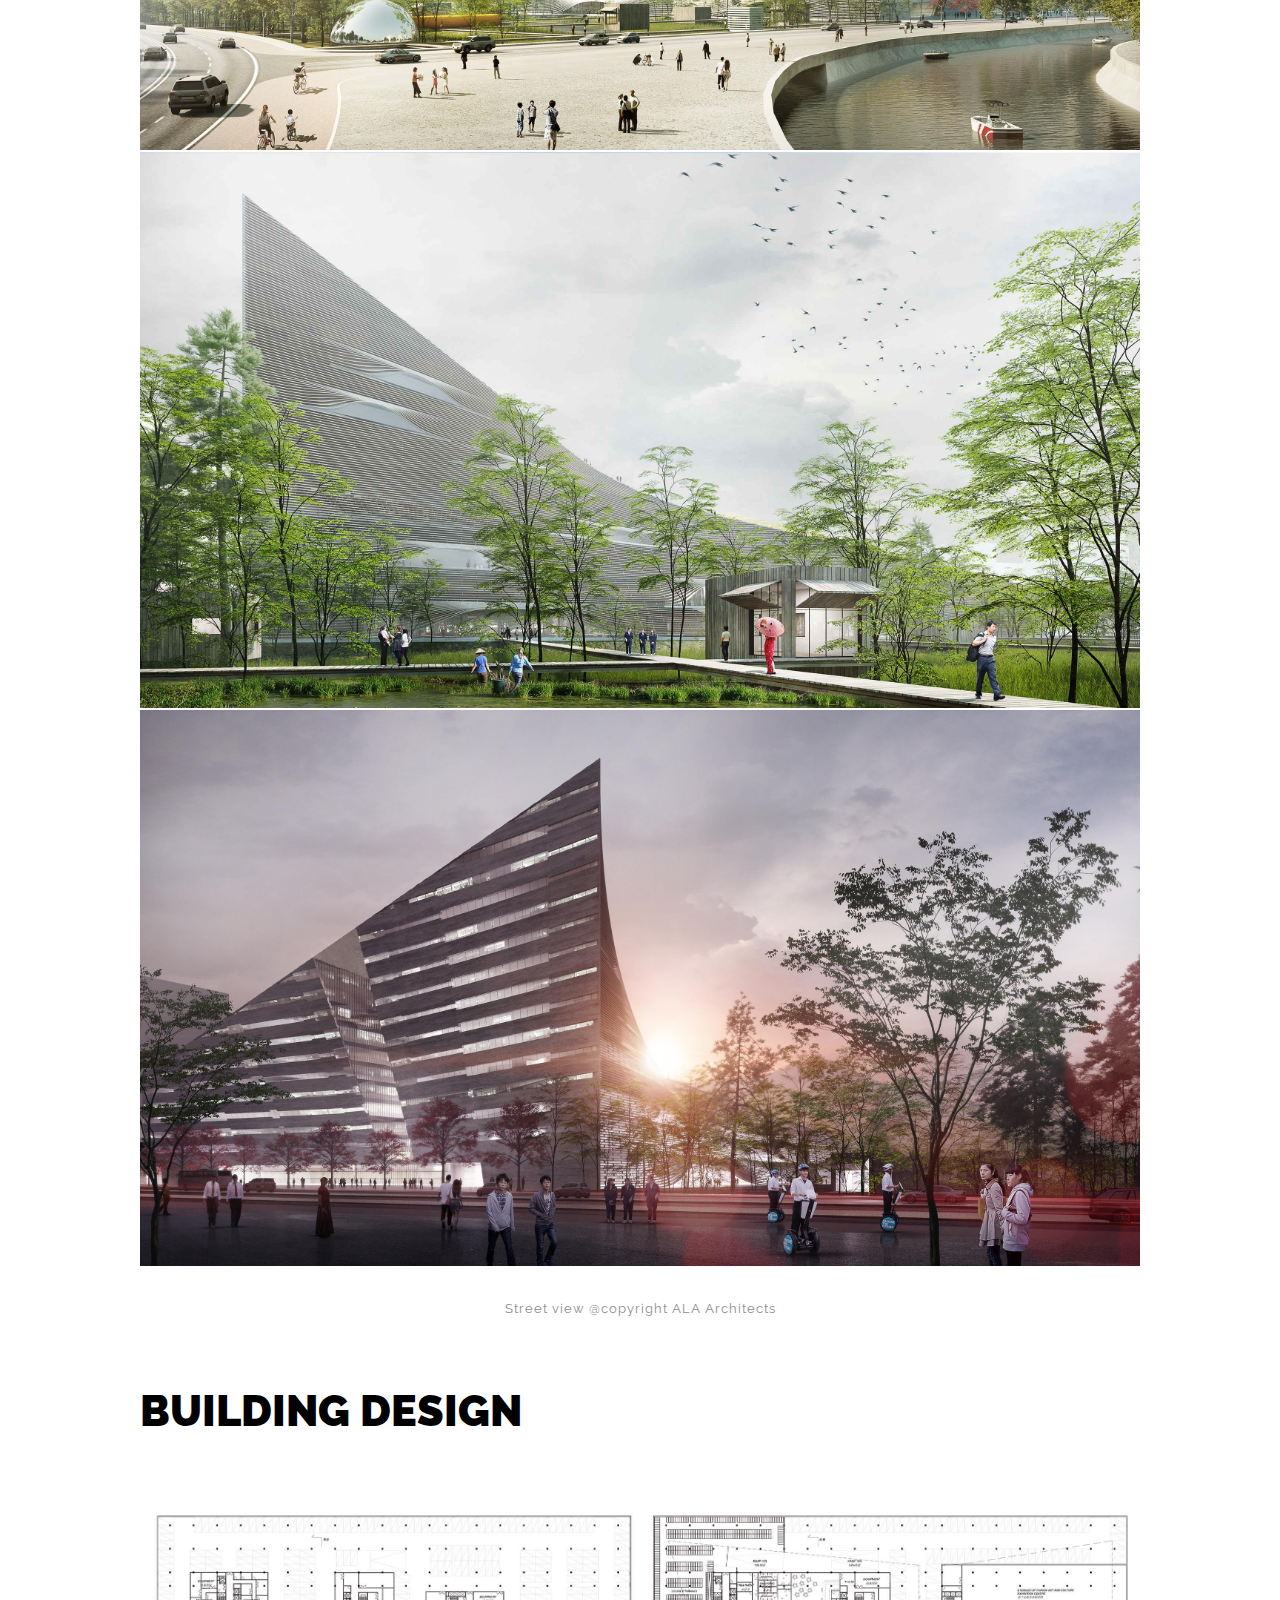
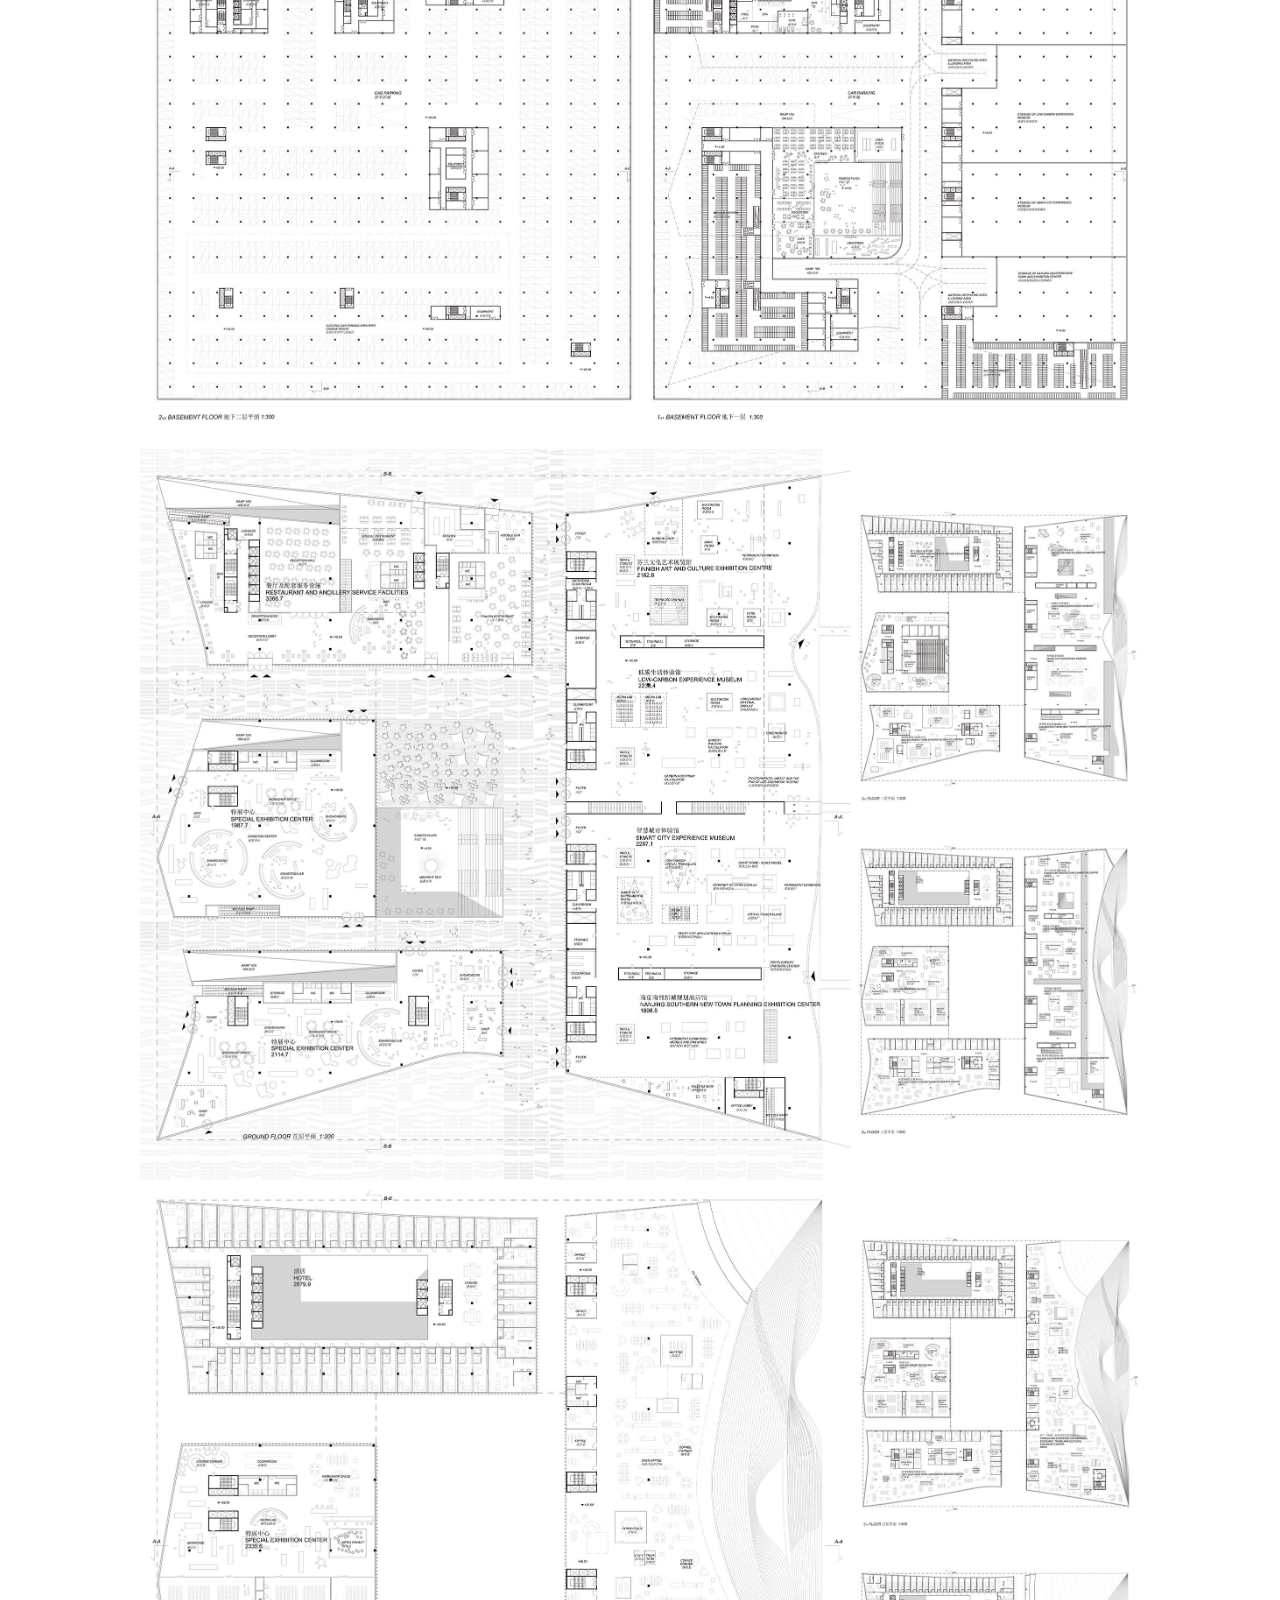
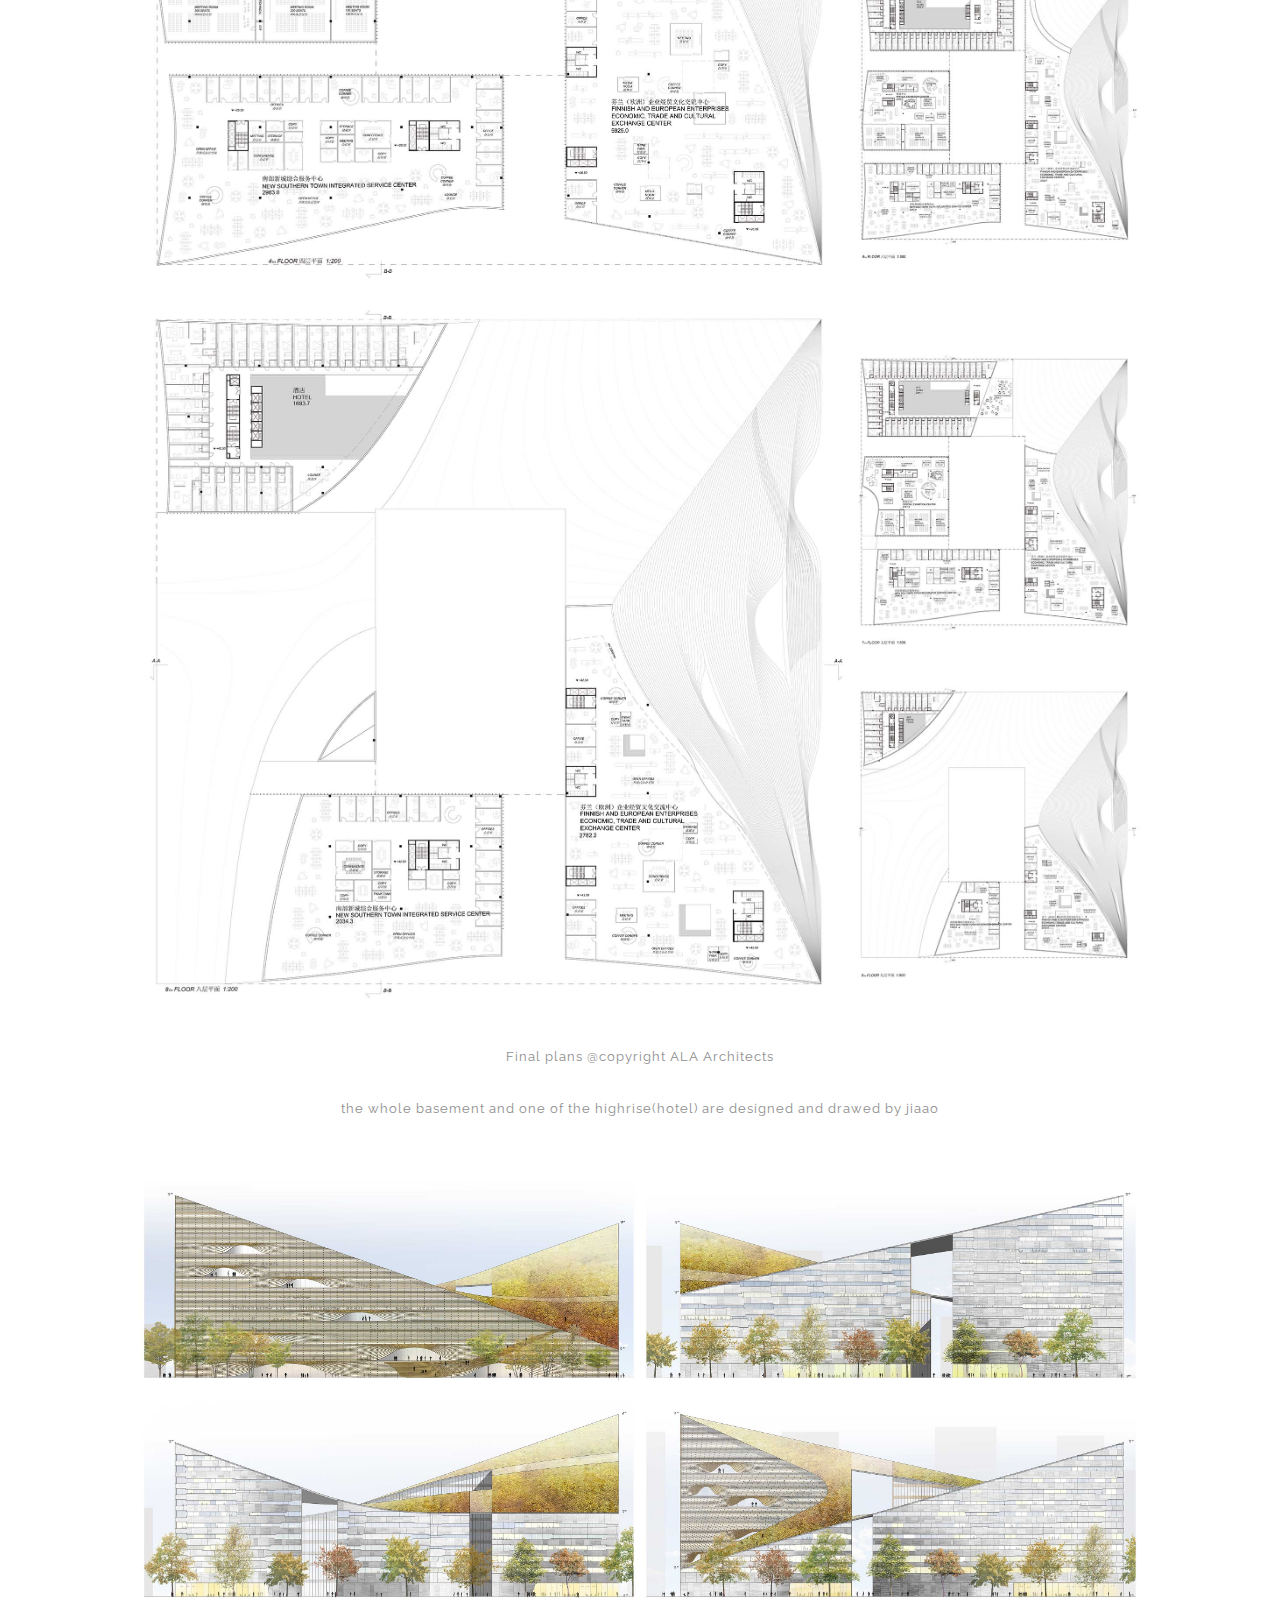
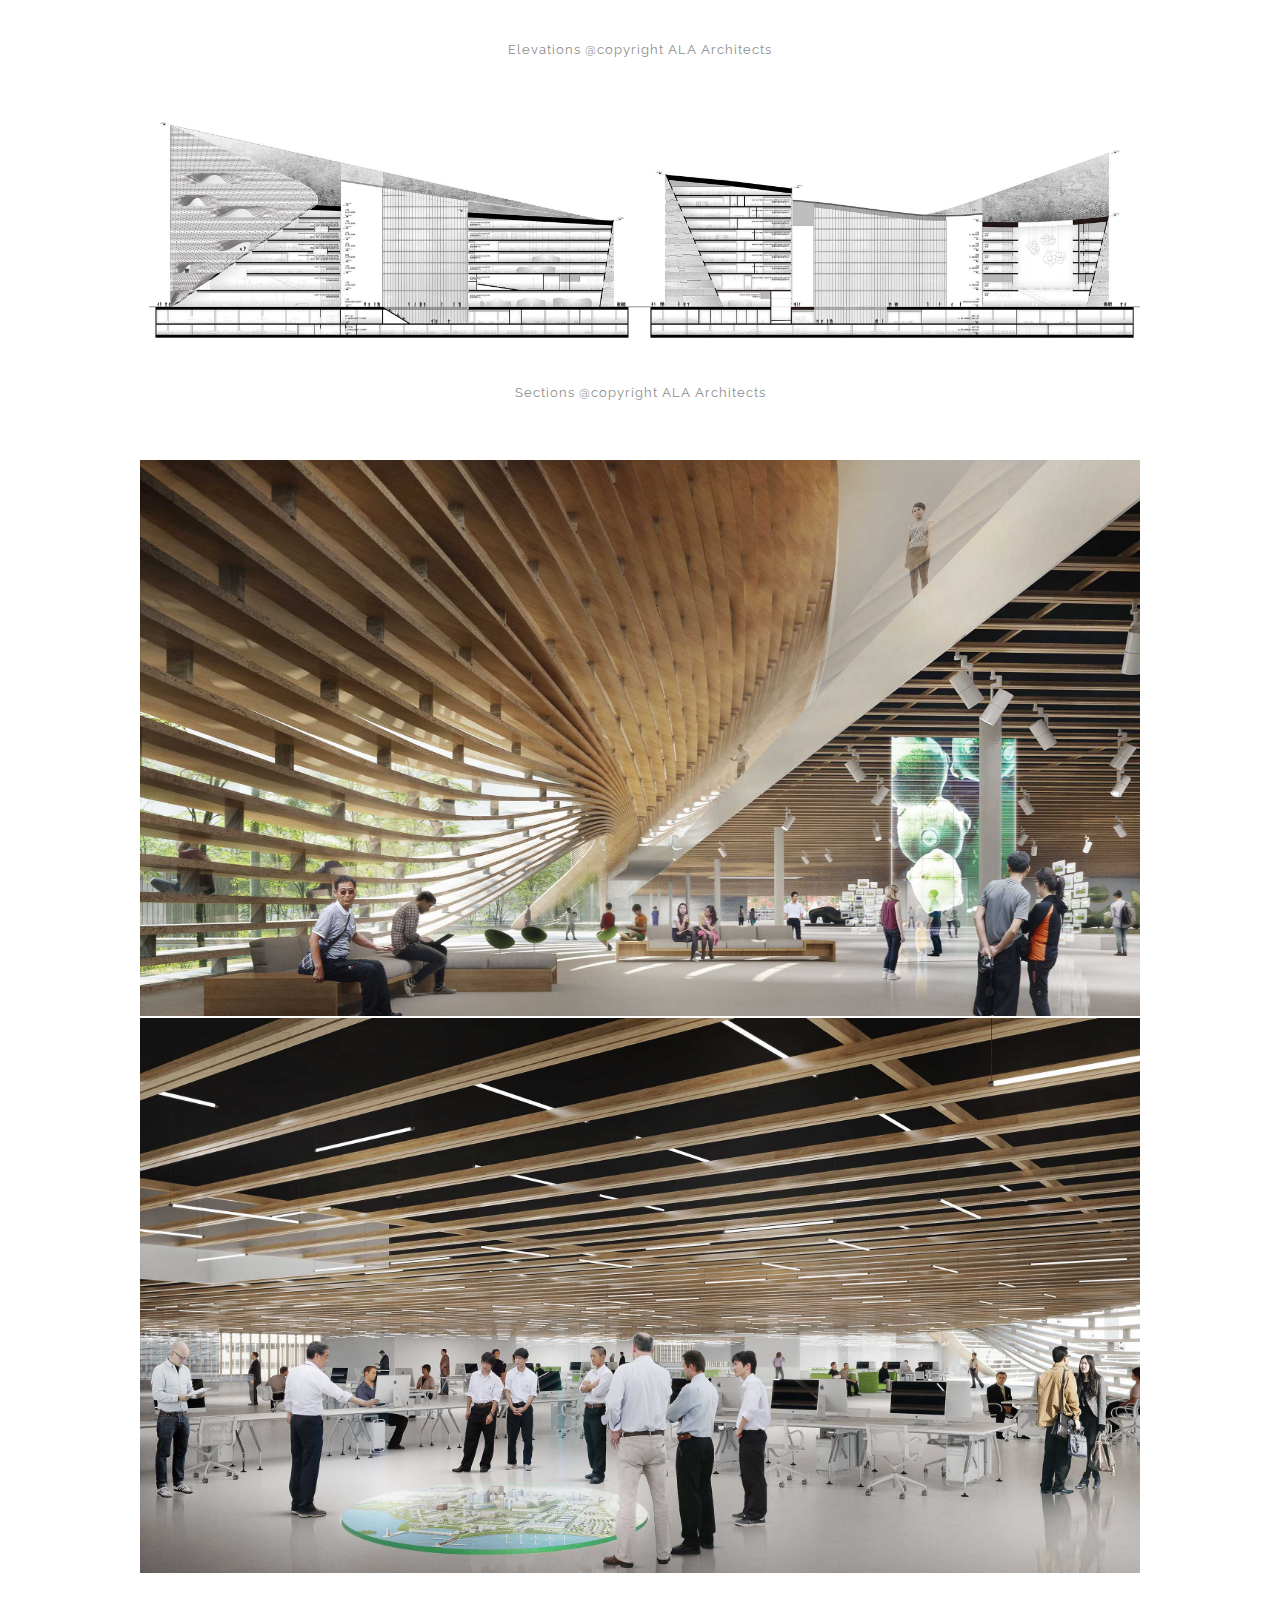
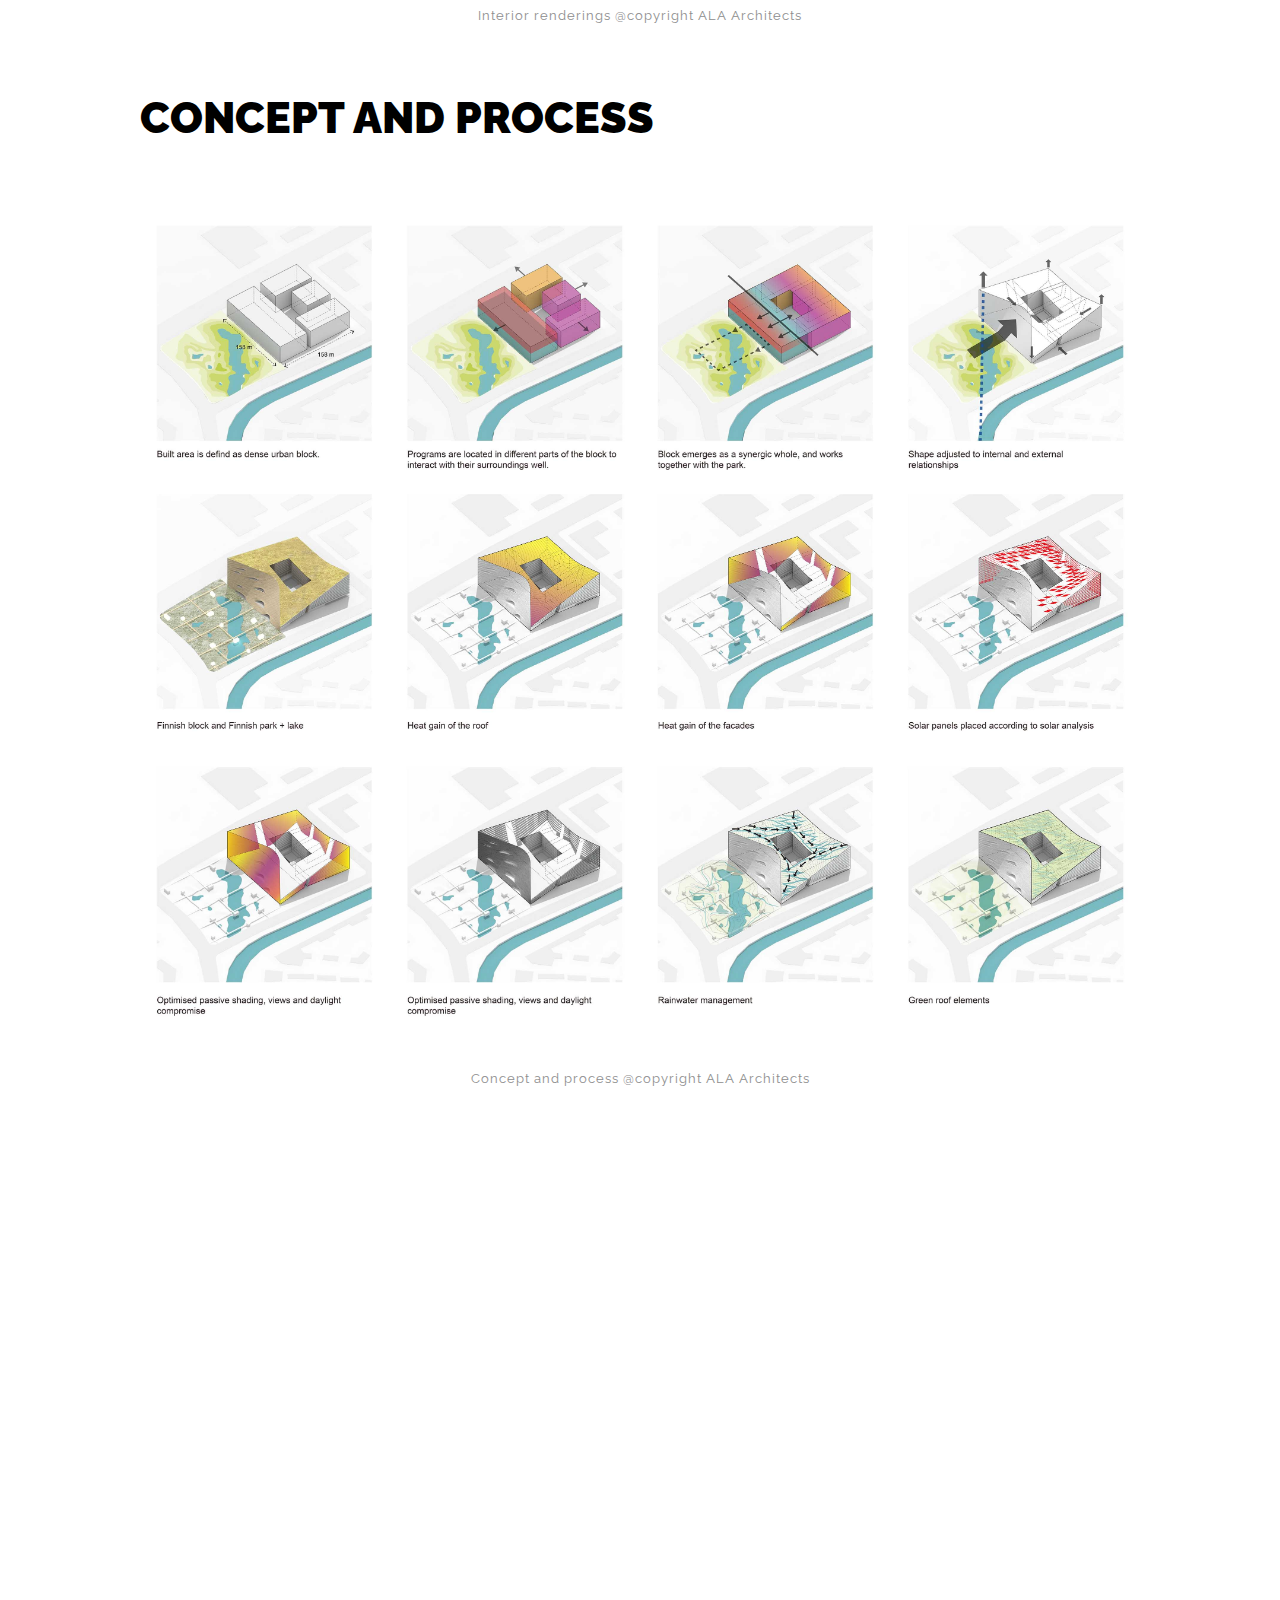
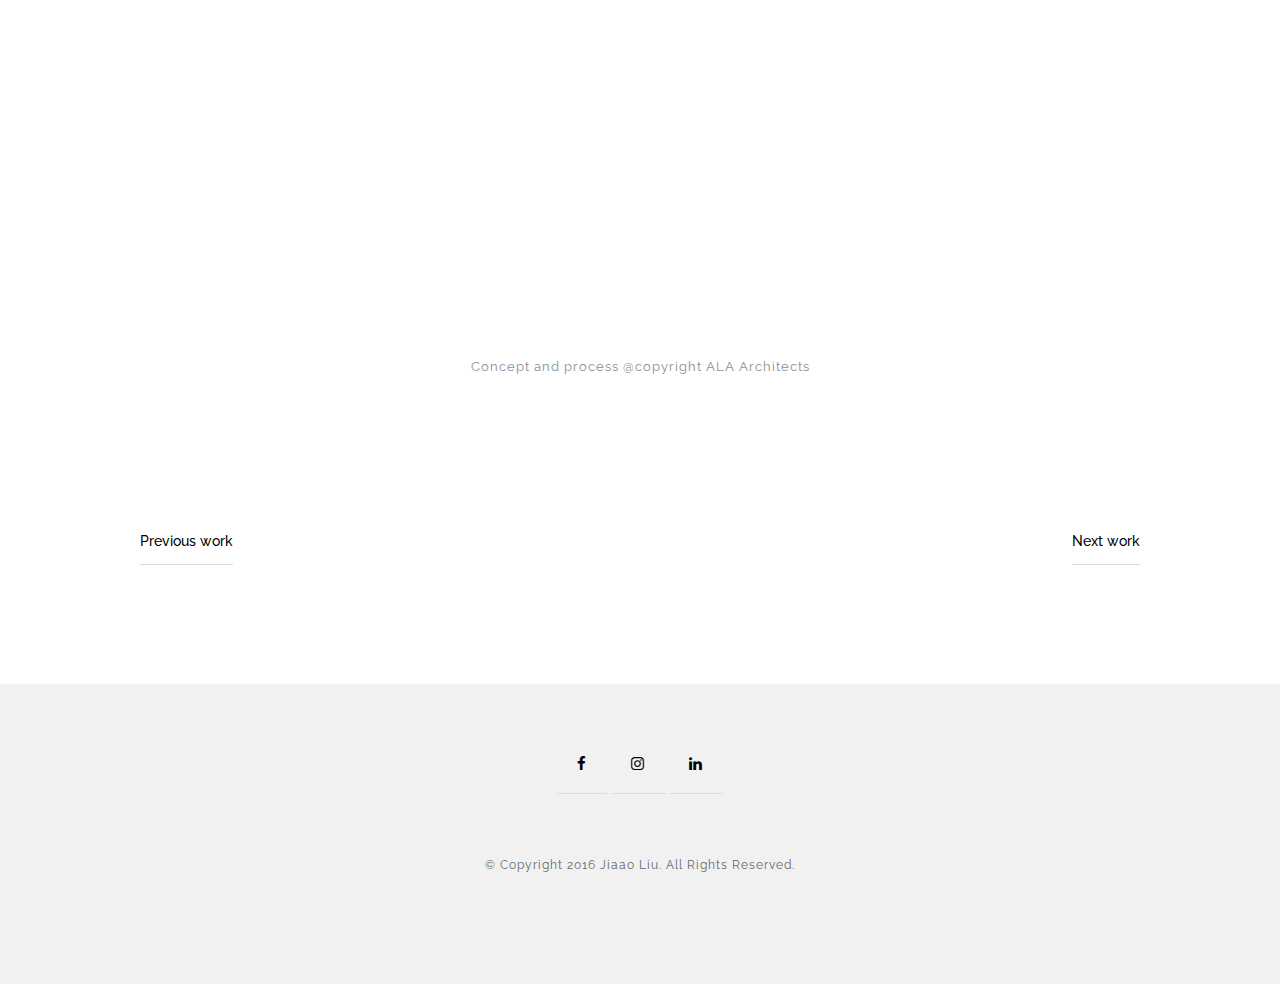
<file: nanjing-project.html>
<!doctype html>

<html lang="en">
<head>

  <meta charset="utf-8">
  <title>SINO-FINNISH CENTER</title>
  <meta name="description" content="THOMSOON - Single page with minimalist two column description and one photo. Download free now with file Photoshop! ">
  <meta name="keywords" content="thomsoon, simplicity, theme, html5, single page, boxed portfolio">
  <meta name="viewport" content="width=device-width, initial-scale=1.0"/>
  <meta name="author" content="thomsoon.com">
  <link rel="icon" type="image/png" href="img/icon.png" />

<!--Style-->
  
  <link rel="stylesheet" href="css/vedio.css">
  <link rel="stylesheet" href="css/reset.css">
  <link rel="stylesheet" href="css/style.css">
  <link rel="stylesheet" href="css/style-responsive.css">
  
  <link rel="stylesheet" href="http://maxcdn.bootstrapcdn.com/font-awesome/4.3.0/css/font-awesome.min.css">
  
  <!--[if lt IE 9]>
  <script src="http://html5shiv.googlecode.com/svn/trunk/html5.js"></script>
  <![endif]-->
  
</head>

<body>

<!--Preloader-->

<div class="preloader" id="preloader">
    <div class="item">
      <div class="spinner">
      </div>
    </div>
</div>

<div class="opacity-nav">

        <div class="menu-index" id="buttons" style="z-index:999999">
        <i class="fa  fa-close"></i>
        </div>

    <ul class="menu-fullscreen">
      <li><a class="ajax-link" href="index.html">Projects</a></li>
      <li><a class="ajax-link" href="resume.html">Resume</a></li>
      <li><a class="ajax-link" href="gallery.html">Gallery</a></li>
      <li><a href="http://blog.jiaao.space" target="_blank">Blog</a></li>
      <li><a class="ajax-link" href="about.html">About</a></li>
      <li><a class="ajax-link" href="contact.html">Contact</a></li>
    </ul>

</div>


  <!--Header-->
  <header id="fullscreen">
    
      <div class="logo" id="full"><a class="ajax-link" href="index.html">JIAAO LIU</a></div>
      
        <div class="menu-index" id="button">
        <i class="fa fa-bars"></i>
        </div>
        
  </header>

  <div class="clear"></div>

  <!--Content-->

  <div class="content" id="ajax-content">


        <div class="text-intro">

          <h1>SINO-FINNISH COMMERCIAL CENTER</h1>
          
                    
	          <div class="one-column">
	            <p>Group work:</p>
                <p>ALA partners Juho Grönholm, Antti Nousjoki and Samuli Woolston with Tiina Juuti, Lotta Kindberg, Jiaao Liu, Jasper Lorenz, Rachel Murray, Nea Tuominen and Maciej Warot</p>
                <p>Nanjing</p>
                <p>09.2016</p>
	          </div>


		          <div class="two-column">
		            <p>The Sino-Finnish Center is the competition project I was working for when I was as an intern at ALA Achitects. This project aims to be a representation of an ecologically sustainable way of building cities. The key concept in the design is to think about the ecological impact of the entire life cycle of the development from pre-planning to demolition and recycling.<br/><br/>As for the urban, Sino-finnish center aims to be the commercial center in Nanjing. In this center, there are lots of office rooms, a hotel, several restaurants, a museum and a exhibition center. As a member of this group, I worked for basic information collection and the site model at the first phase. Then I did lots of site analysis and some rough ideas. In the design phase, I was responsible for the traffics and the hotel. And finally I designed and drawed the plans of all the basements and the highrise for hotel. </p>
		          </div>   
                 				  
                <div class="clear"></div>
                
                <br/><br/><br/><br/><br/><br/>
                
                <h1>FINAL RENDERINGS</h1> 
                <br/><br/><br/><br/>  				
                        
                        
				        <img src="img/nanjing-project/site plan.jpg" width="100%">
                        <center><p>Site plan @copyright ALA Architects</p></center>
                        <br/><br/><br/><br/>
                        
                        <img src="img/nanjing-project/1.jpg" width="100%">
                        <img src="img/nanjing-project/7.jpg" width="100%">
                        <center><p>Perspective rendering @copyright ALA Architects</p></center>
                        <br/><br/><br/><br/>
                        
				        <img src="img/nanjing-project/4.jpg" width="100%">
				        <img src="img/nanjing-project/2.jpg" width="100%">
                        <img src="img/nanjing-project/3.jpg" width="100%">
                        <center><p>Street view @copyright ALA Architects</p></center>
                        <br/><br/><br/><br/>
                        
                        
                        
                <h1>BUILDING DESIGN</h1> 
                <br/><br/><br/><br/>  
                        
                        <img src="img/nanjing-project/plan 1.jpg" width="100%">  
                        <img src="img/nanjing-project/plan 2.jpg" width="100%">
                        <center><p>Final plans @copyright ALA Architects</p></center>
                        <center><p>the whole basement and one of the highrise(hotel) are designed and drawed by jiaao</p></center>
                        <br/><br/><br/><br/>
                        
                        <img src="img/nanjing-project/elevation.jpg" width="100%">
                        <center><p>Elevations @copyright ALA Architects</p></center>
                        <br/><br/><br/><br/>
                        
                        <img src="img/nanjing-project/section.jpg" width="100%">
                        <center><p>Sections @copyright ALA Architects</p></center>
                        <br/><br/><br/><br/>
                        
                        <img src="img/nanjing-project/5.jpg" width="100%">
                        <img src="img/nanjing-project/6.jpg" width="100%">
                        <center><p>Interior renderings @copyright ALA Architects</p></center>
                        <br/><br/><br/><br/>
                        
                        
                <h1>CONCEPT AND PROCESS</h1> 
                <br/><br/><br/><br/>  
                        
                        <img src="img/nanjing-project/concept.jpg" width="100%">  
                        <center><p>Concept and process @copyright ALA Architects</p></center>
                        <br/><br/><br/><br/>
                        
                        <div class="video-container">
                        <iframe src="https://player.vimeo.com/video/182369888" height="641.25" width="1140" allowfullscreen="" frameborder="0">
                        </iframe>
                        </div>
                        <center><p>Concept and process @copyright ALA Architects</p></center>
                        <br/><br/><br/><br/>

        
					        <div class="prev-next">
					        
					          <div class="prev-button"><a class="ajax-link" href="villa-project.html">Previous work</a></div>
					          <div class="next-button"><a class="ajax-link" href="popup-cinema.html">Next work</a></div>
					
					        </div>
            </div>
        
    </div>



  <!--Home Sidebar-->

<div id="ajax-sidebar"></div>


  <!--Footer-->

  <footer>

    <div class="footer-margin">
      <div class="social-footer">
        <a href="https://www.facebook.com/longxyer" target="_blank"><i class="fa fa-facebook"></i></a>
        <a href="https://www.instagram.com/jiaao.liu" target="_blank"><i class="fa fa-instagram"></i></a>
        <a href="https://www.linkedin.com/in/jiaao-liu-b7501a11a" target="_blank"><i class="fa fa-linkedin"></i></a> 
        
      </div>     
      <div class="copyright">© Copyright 2016 Jiaao Liu. All Rights Reserved.</div>
      

    
    </div>


  </footer>



<!--Scripts-->

  <script src="js/jquery.min.js"></script>
	<script src="js/jquery.easing.min.js"></script>
	<script src="js/modernizr.custom.42534.js" type="text/javascript"></script>
  <script src="js/jquery.waitforimages.js" type="text/javascript"></script>
  <script src="js/typed.js" type="text/javascript"></script>
  <script src="js/masonry.pkgd.min.js" type="text/javascript"></script>  
  <script src="js/imagesloaded.pkgd.min.js" type="text/javascript"></script>    
  <script src="js/jquery.jkit.1.2.16.min.js"></script>
 
  <script src="js/script.js" type="text/javascript"></script>
  
	<script>
    $('#button, #buttons').on('click', function() {
      $( ".opacity-nav" ).fadeToggle( "slow", "linear" );
    // Animation complete.
    });
  </script>


</body>
</html>
</file>
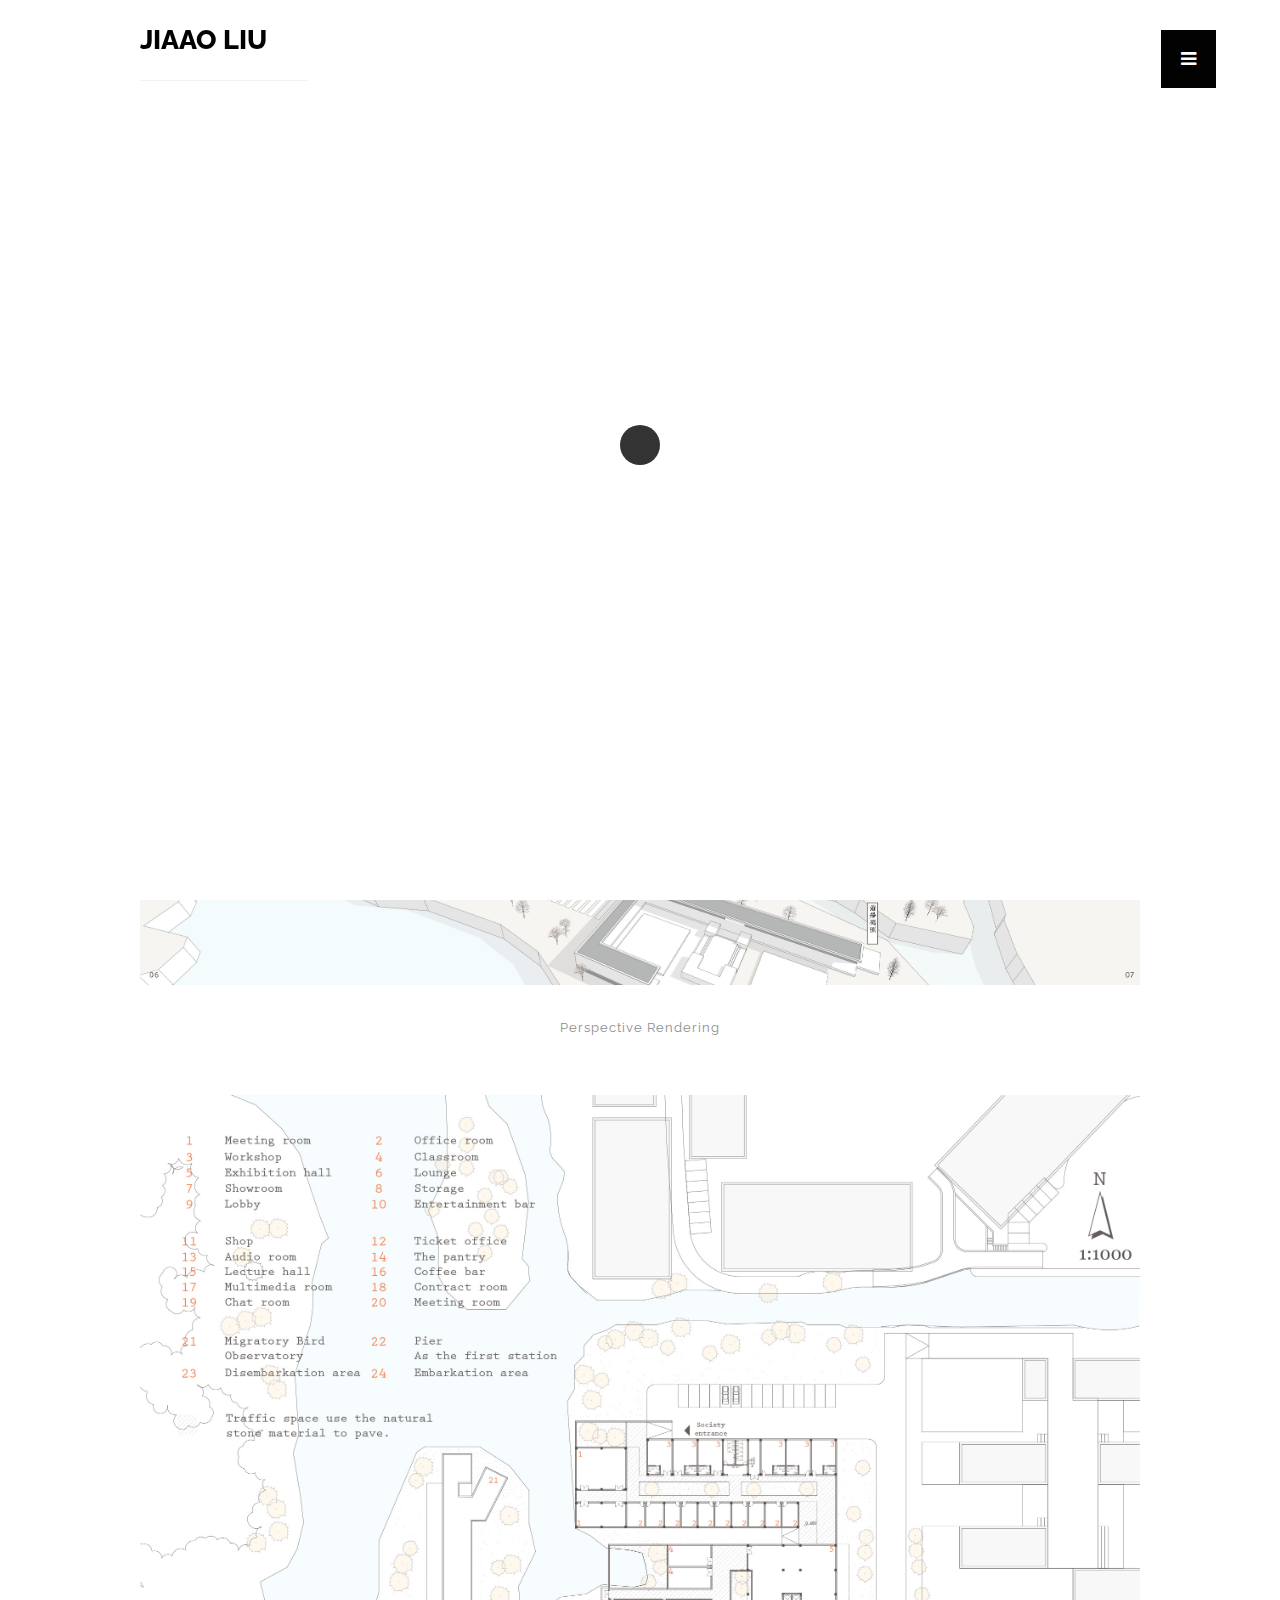
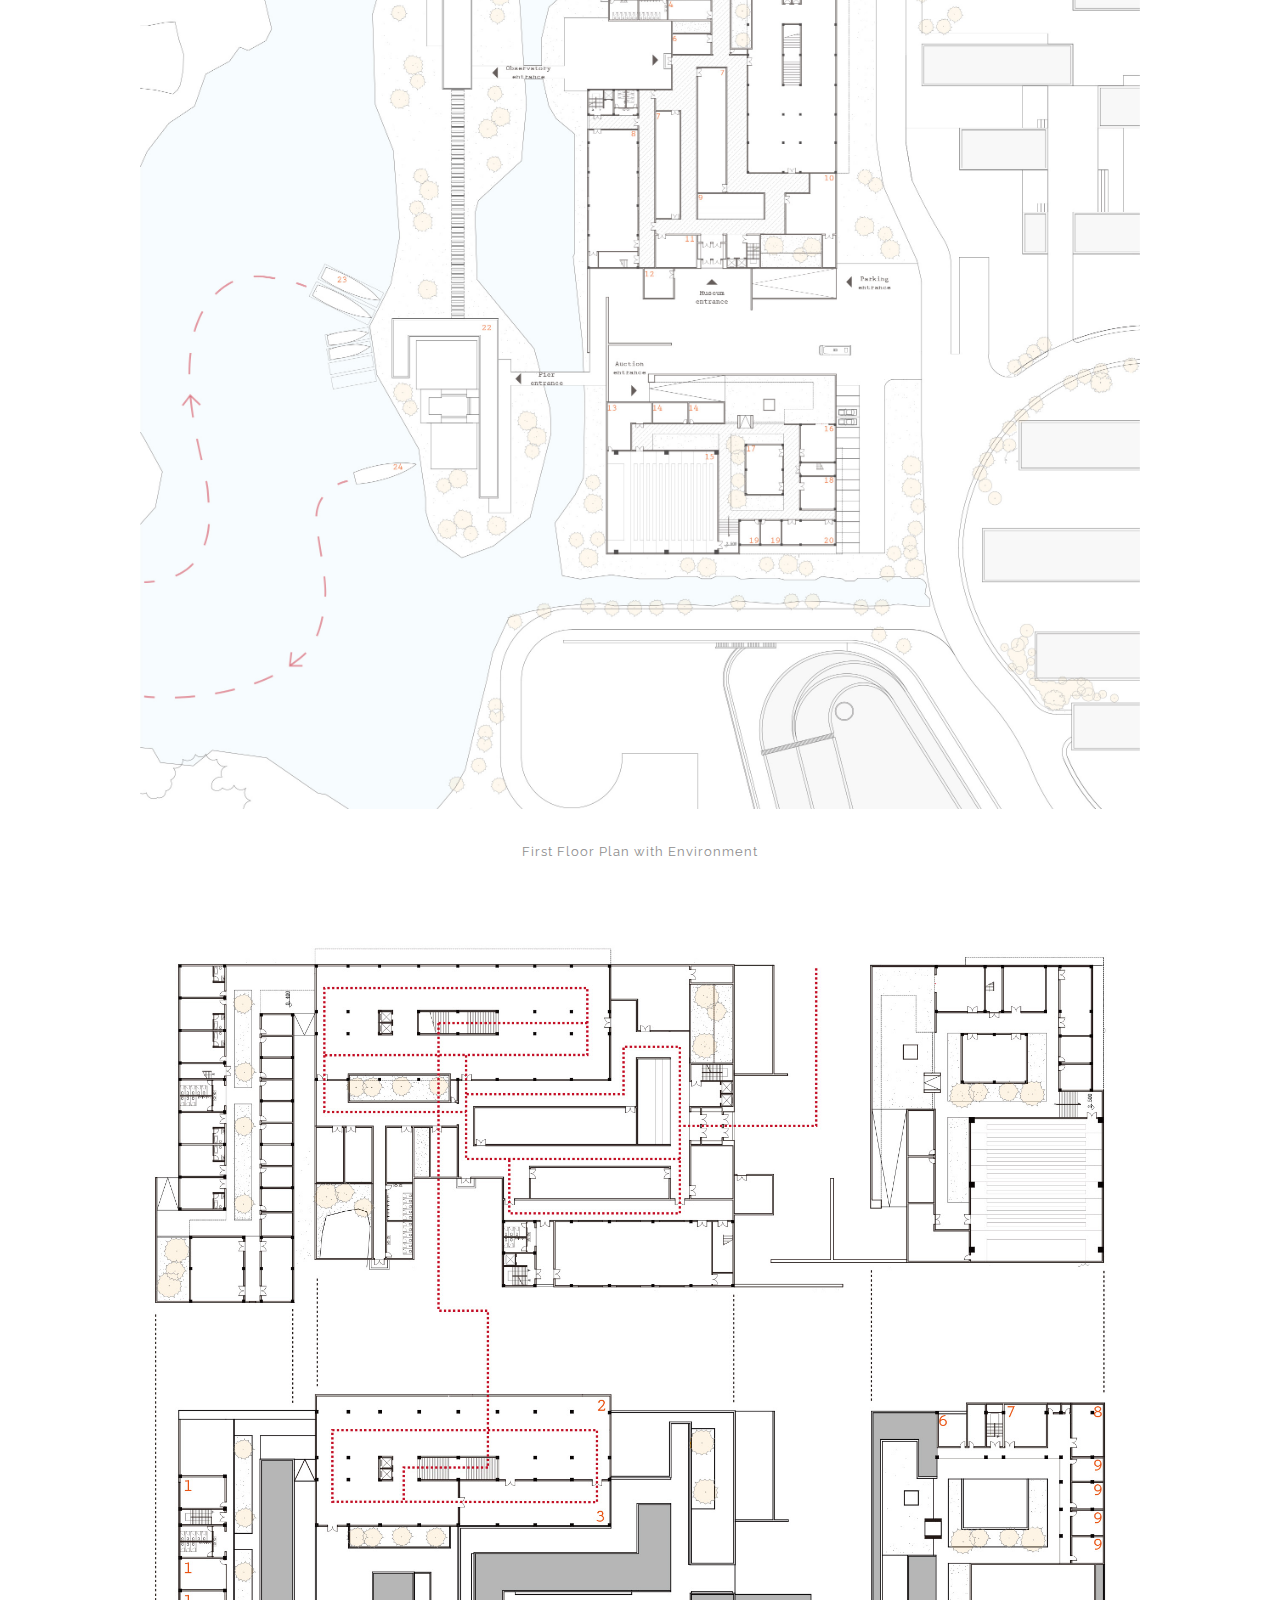
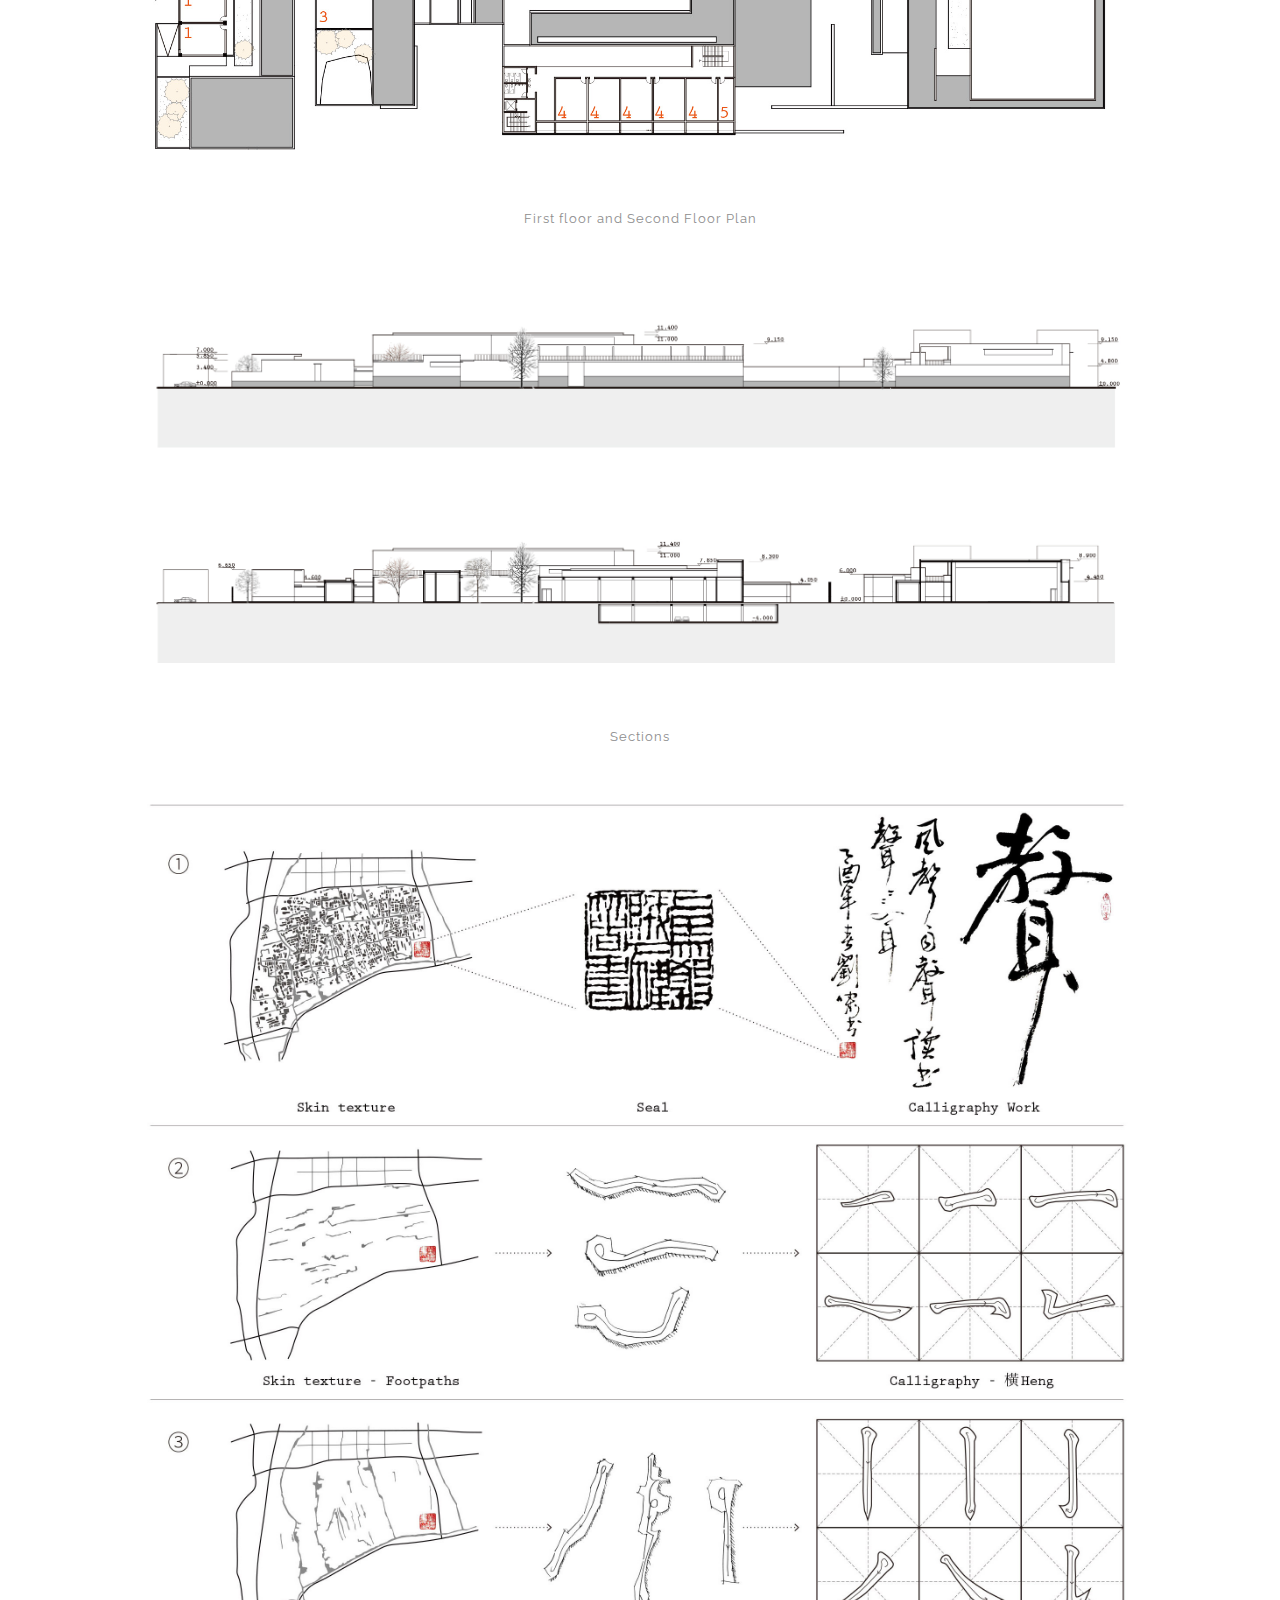
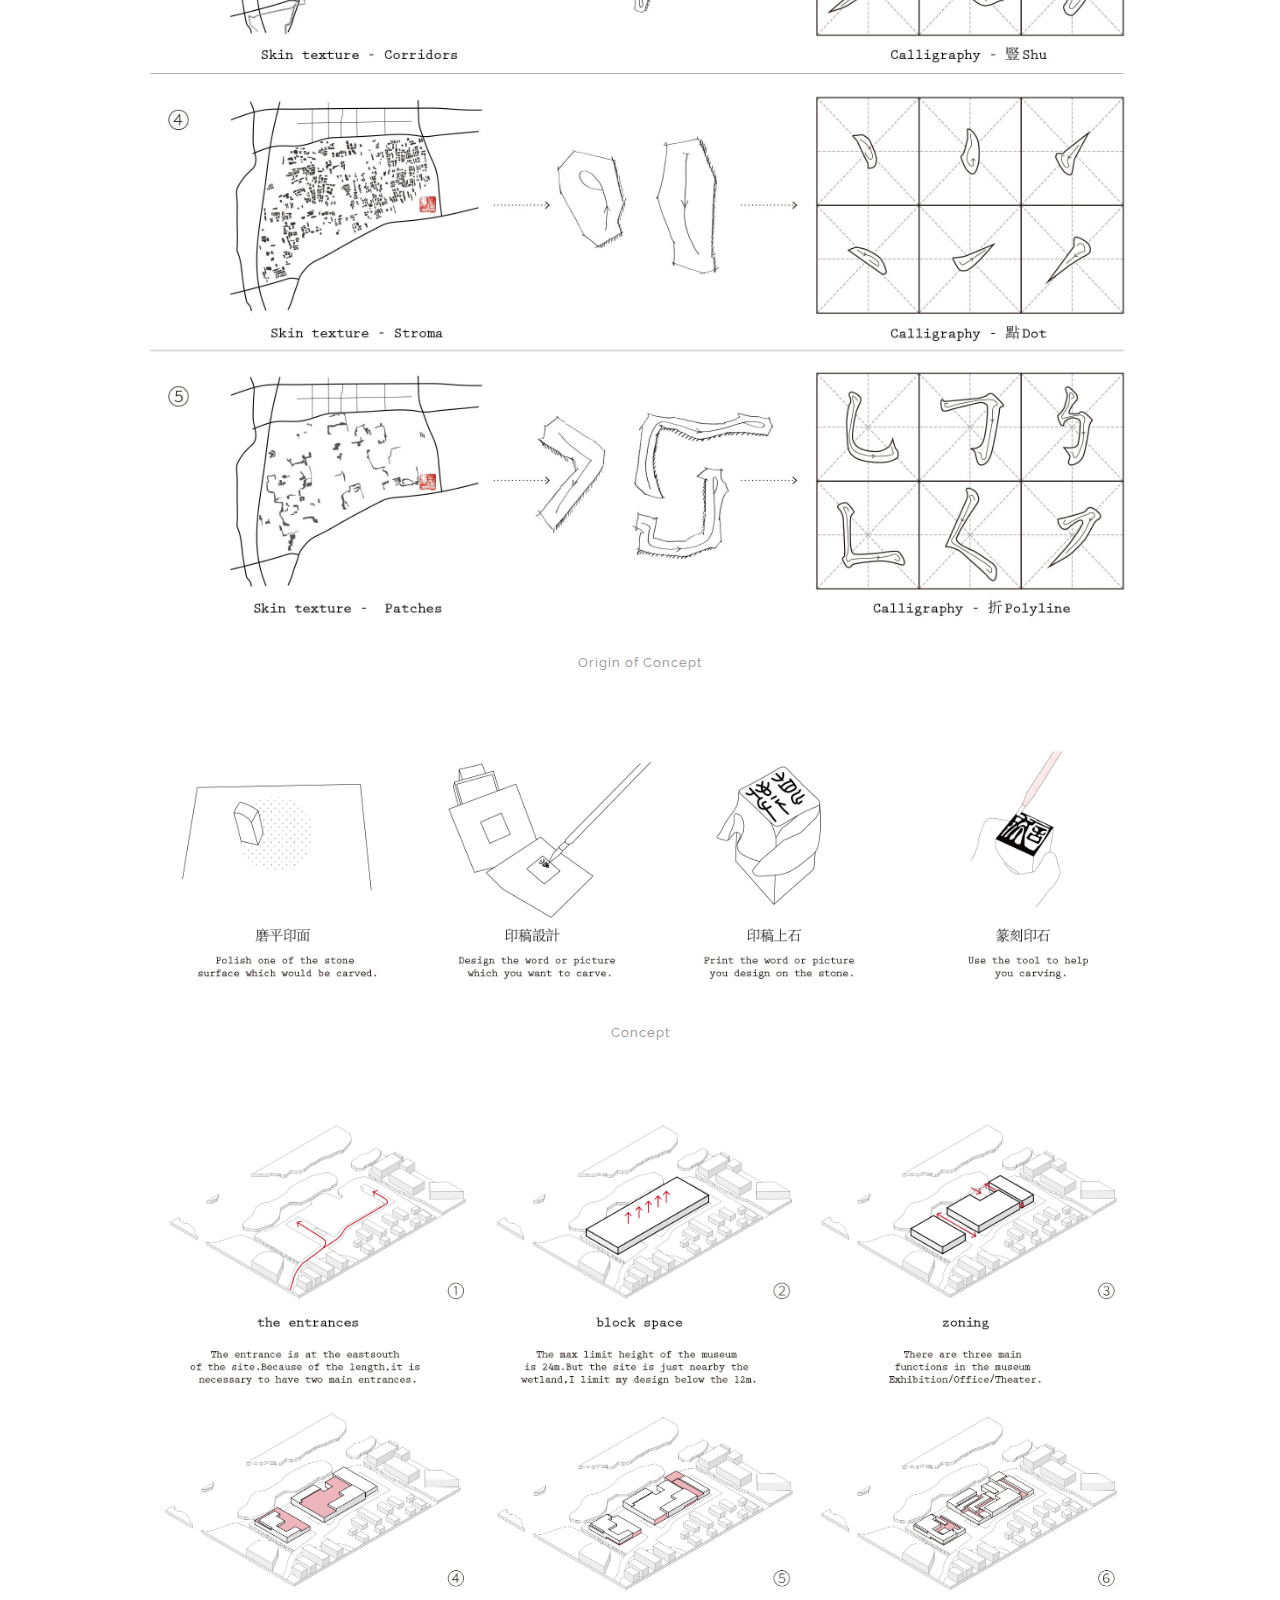
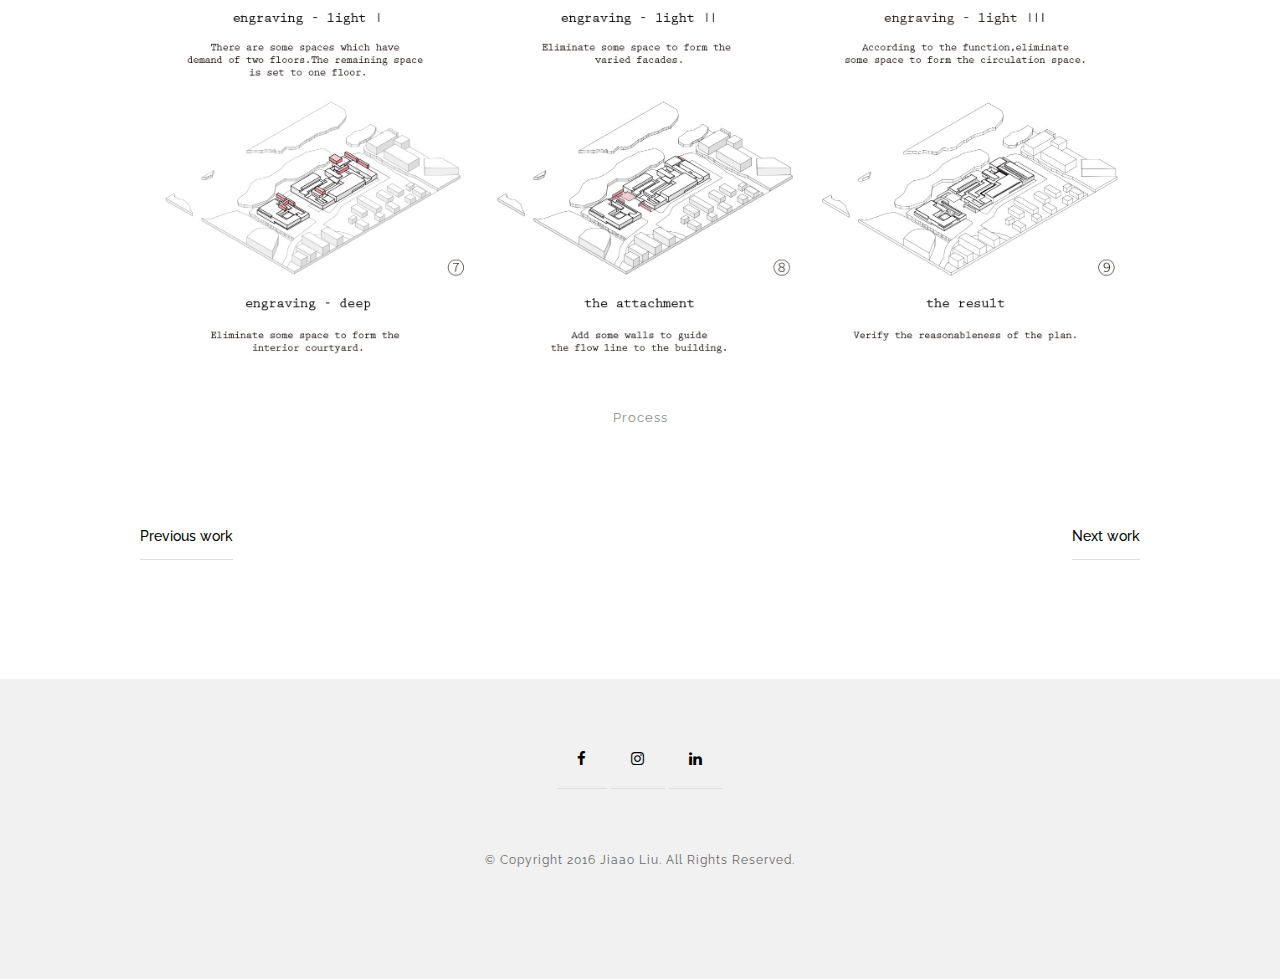
<file: painting-museum.html>
<!doctype html>

<html lang="en">
<head>

  <meta charset="utf-8">
  <title>Painting Museum</title>
  <meta name="description" content="THOMSOON - Single page with minimalist two column description and one photo. Download free now with file Photoshop! ">
  <meta name="keywords" content="thomsoon, simplicity, theme, html5, single page, boxed portfolio">
  <meta name="viewport" content="width=device-width, initial-scale=1.0"/>
  <meta name="author" content="thomsoon.com">
  <link rel="icon" type="image/png" href="img/icon.png" />

<!--Style-->
  
  <link rel="stylesheet" href="css/vedio.css">
  <link rel="stylesheet" href="css/reset.css">
  <link rel="stylesheet" href="css/style.css">
  <link rel="stylesheet" href="css/style-responsive.css">
  
  <link rel="stylesheet" href="http://maxcdn.bootstrapcdn.com/font-awesome/4.3.0/css/font-awesome.min.css">
  
  <!--[if lt IE 9]>
  <script src="http://html5shiv.googlecode.com/svn/trunk/html5.js"></script>
  <![endif]-->
  
</head>

<body>

<!--Preloader-->

<div class="preloader" id="preloader">
    <div class="item">
      <div class="spinner">
      </div>
    </div>
</div>

<div class="opacity-nav">

        <div class="menu-index" id="buttons" style="z-index:999999">
        <i class="fa  fa-close"></i>
        </div>

    <ul class="menu-fullscreen">
      <li><a class="ajax-link" href="index.html">Projects</a></li>
      <li><a class="ajax-link" href="resume.html">Resume</a></li>
      <li><a class="ajax-link" href="gallery.html">Gallery</a></li>
      <li><a href="http://blog.jiaao.space" target="_blank">Blog</a></li>
      <li><a class="ajax-link" href="about.html">About</a></li>
      <li><a class="ajax-link" href="contact.html">Contact</a></li>
    </ul>

</div>


  <!--Header-->
  <header id="fullscreen">
    
      <div class="logo" id="full"><a class="ajax-link" href="index.html">JIAAO LIU</a></div>
      
        <div class="menu-index" id="button">
        <i class="fa fa-bars"></i>
        </div>
        
  </header>

  <div class="clear"></div>

  <!--Content-->

  <div class="content" id="ajax-content">


        <div class="text-intro">

          <h1>HANGZHOU PAINTING MUSEUM</h1>
          
                    
	          <div class="one-column">
	            <p>Individual work</p>
                <p> </p>
                <p>Hangzhou</p>
                <p>02.2013</p>
	          </div>


		          <div class="two-column">
		            <p>This site is in a district called Xixi Heaven which is at the southeast of Xixi Wetland Park.There are lots of luxury hotels in Xixi Heaven which are set for the tourists of the Park.Xixi Wetland Museum is also in this district.And the distance between the Park and this district is about 2.4km.So the transportation between
is one of urgent problems.<br/><br/>
But there exist some cruise line in the Park.As the result, setting a pier in the site maybe a good solution aboutthe far distance.<br/><br/>
Meantime this project ask us to pay our imagination to deal with the relationship between Xixi Wetland and the painting and calligraphy museum. And I found the similarity between the skin texture of Xixi Wetland and calligraphy / painting works.Finally, I choose the seal as the design concept of the museum.</p>
		          </div>   
                 				  
                <div class="clear"></div>
                
                <br/><br/><br/><br/><br/><br/>
                
                  				  
                        
				        <img src="img/painting-museum/1.jpg" width="100%">
                        <center><p>Perspective Rendering</p></center>
                        <br/><br/><br/><br/>
                        
                        <img src="img/painting-museum/14.jpg" width="100%">
                        <center><p>First Floor Plan with Environment</p></center>
                        <br/><br/><br/><br/>
                        
                        <img src="img/painting-museum/11.jpg" width="100%">
                        <center><p>First floor and Second Floor Plan</p></center>
                        <br/><br/><br/><br/>
                        
                        <img src="img/painting-museum/10.jpg" width="100%">
                        <center><p>Sections</p></center>
                        <br/><br/><br/><br/>
                        
                        <img src="img/painting-museum/15.jpg" width="100%">
                        <center><p>Origin of Concept</p></center>
                        <br/><br/><br/><br/>  				  
                        
				        <img src="img/painting-museum/13.jpg" width="100%">
                        <center><p>Concept</p></center>
                        <br/><br/><br/><br/>
                        
                        <img src="img/painting-museum/12.jpg" width="100%">
                        <center><p>Process</p></center>
                        
        
					        <div class="prev-next">
					        
					          <div class="prev-button"><a class="ajax-link" href="life-box.html">Previous work</a></div>
					          <div class="next-button"><a class="ajax-link" href="studio-design.html">Next work</a></div>
					
					        </div>
            </div>
        
    </div>



  <!--Home Sidebar-->

<div id="ajax-sidebar"></div>


  <!--Footer-->

  <footer>

    <div class="footer-margin">
      <div class="social-footer">
        <a href="https://www.facebook.com/longxyer" target="_blank"><i class="fa fa-facebook"></i></a>
        <a href="https://www.instagram.com/jiaao.liu" target="_blank"><i class="fa fa-instagram"></i></a>
        <a href="https://www.linkedin.com/in/jiaao-liu-b7501a11a" target="_blank"><i class="fa fa-linkedin"></i></a> 
        
      </div>     
      <div class="copyright">© Copyright 2016 Jiaao Liu. All Rights Reserved.</div>
      

    
    </div>


  </footer>



<!--Scripts-->

  <script src="js/jquery.min.js"></script>
	<script src="js/jquery.easing.min.js"></script>
	<script src="js/modernizr.custom.42534.js" type="text/javascript"></script>
  <script src="js/jquery.waitforimages.js" type="text/javascript"></script>
  <script src="js/typed.js" type="text/javascript"></script>
  <script src="js/masonry.pkgd.min.js" type="text/javascript"></script>  
  <script src="js/imagesloaded.pkgd.min.js" type="text/javascript"></script>    
  <script src="js/jquery.jkit.1.2.16.min.js"></script>
 
  <script src="js/script.js" type="text/javascript"></script>
  
	<script>
    $('#button, #buttons').on('click', function() {
      $( ".opacity-nav" ).fadeToggle( "slow", "linear" );
    // Animation complete.
    });
  </script>


</body>
</html>
</file>
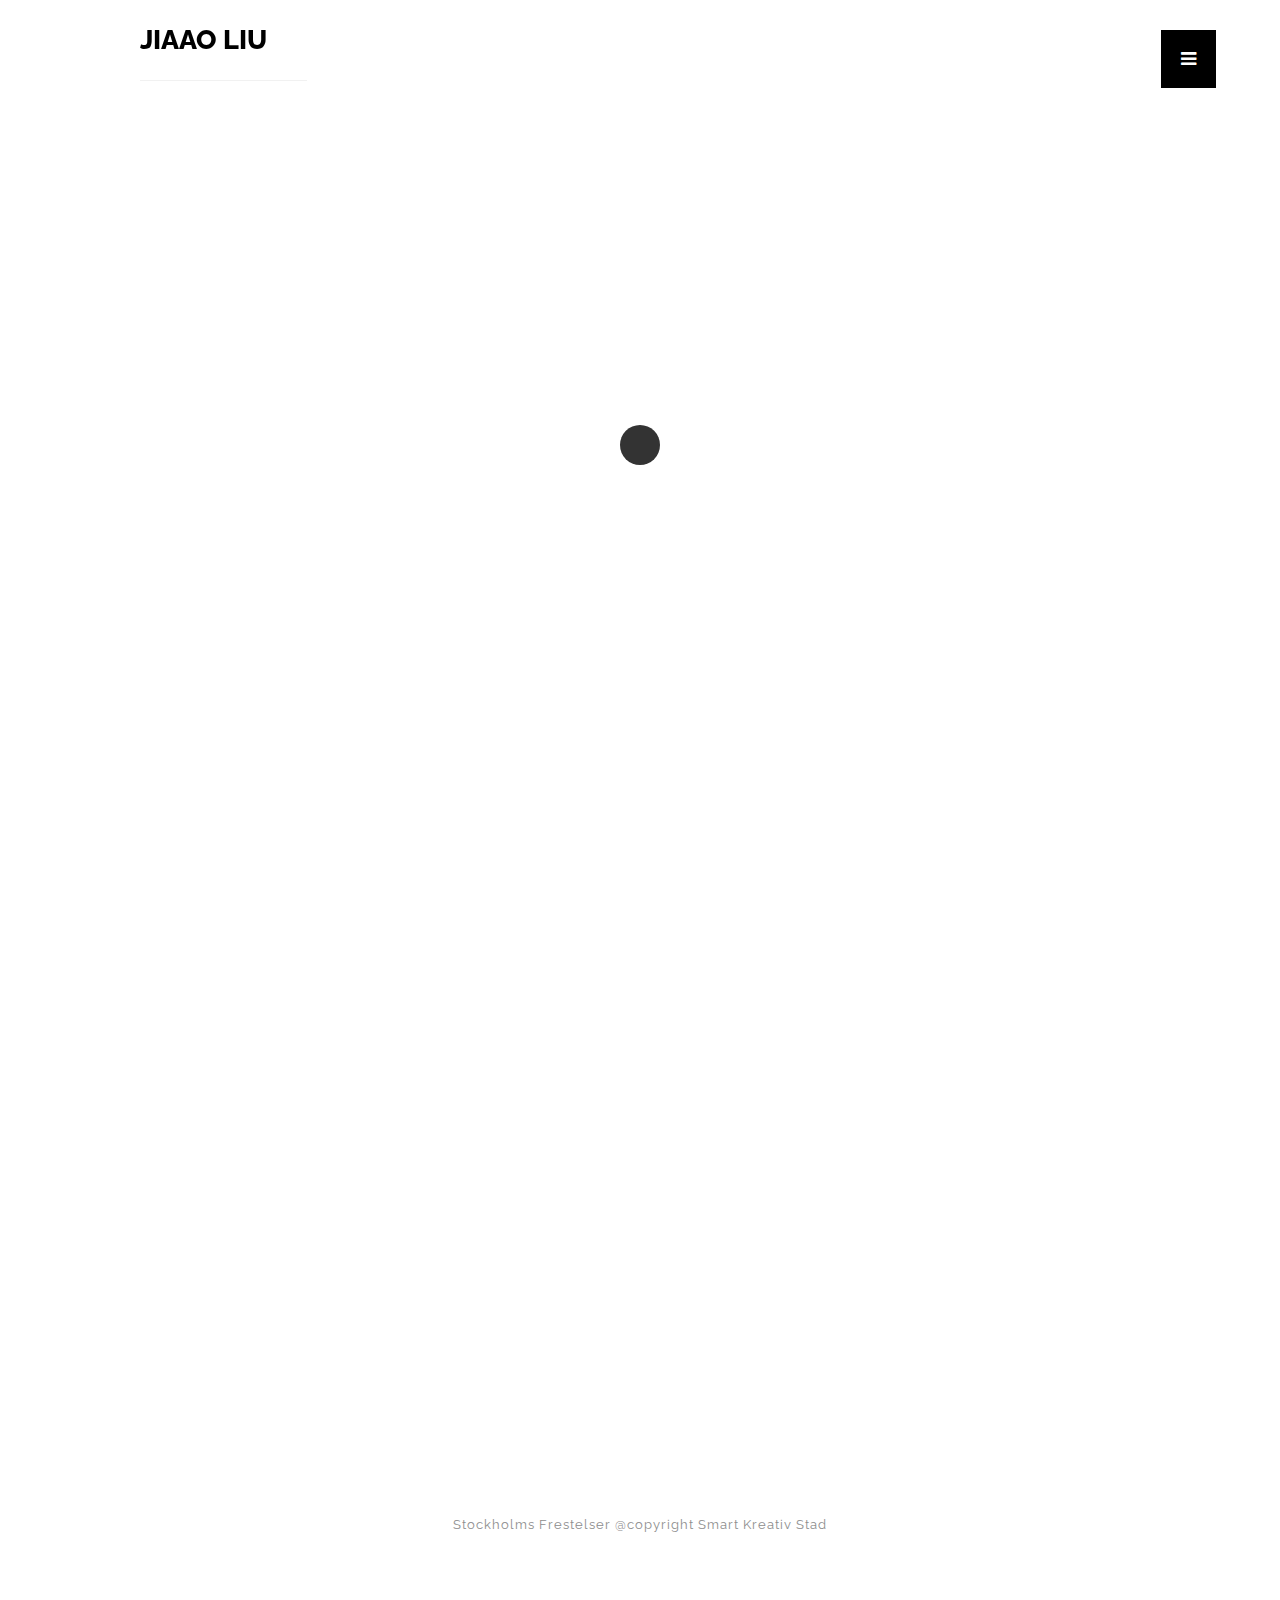
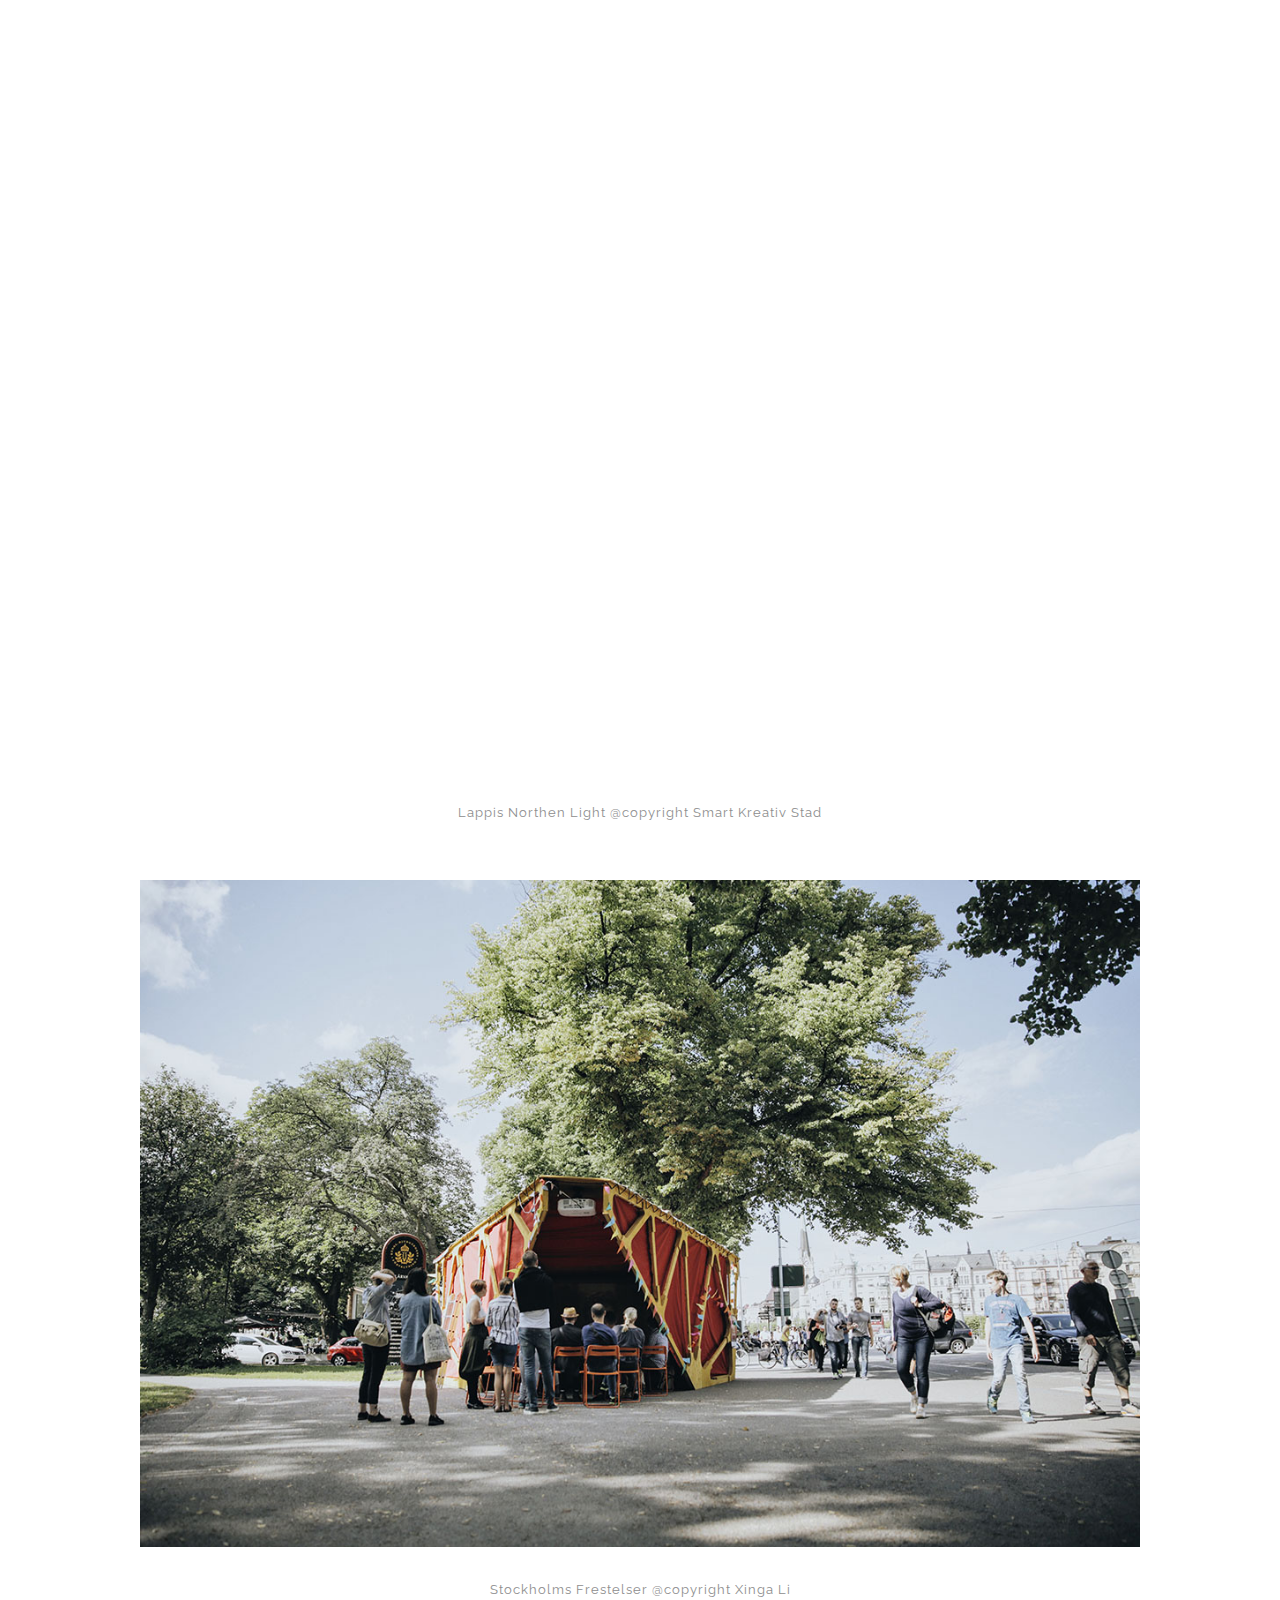
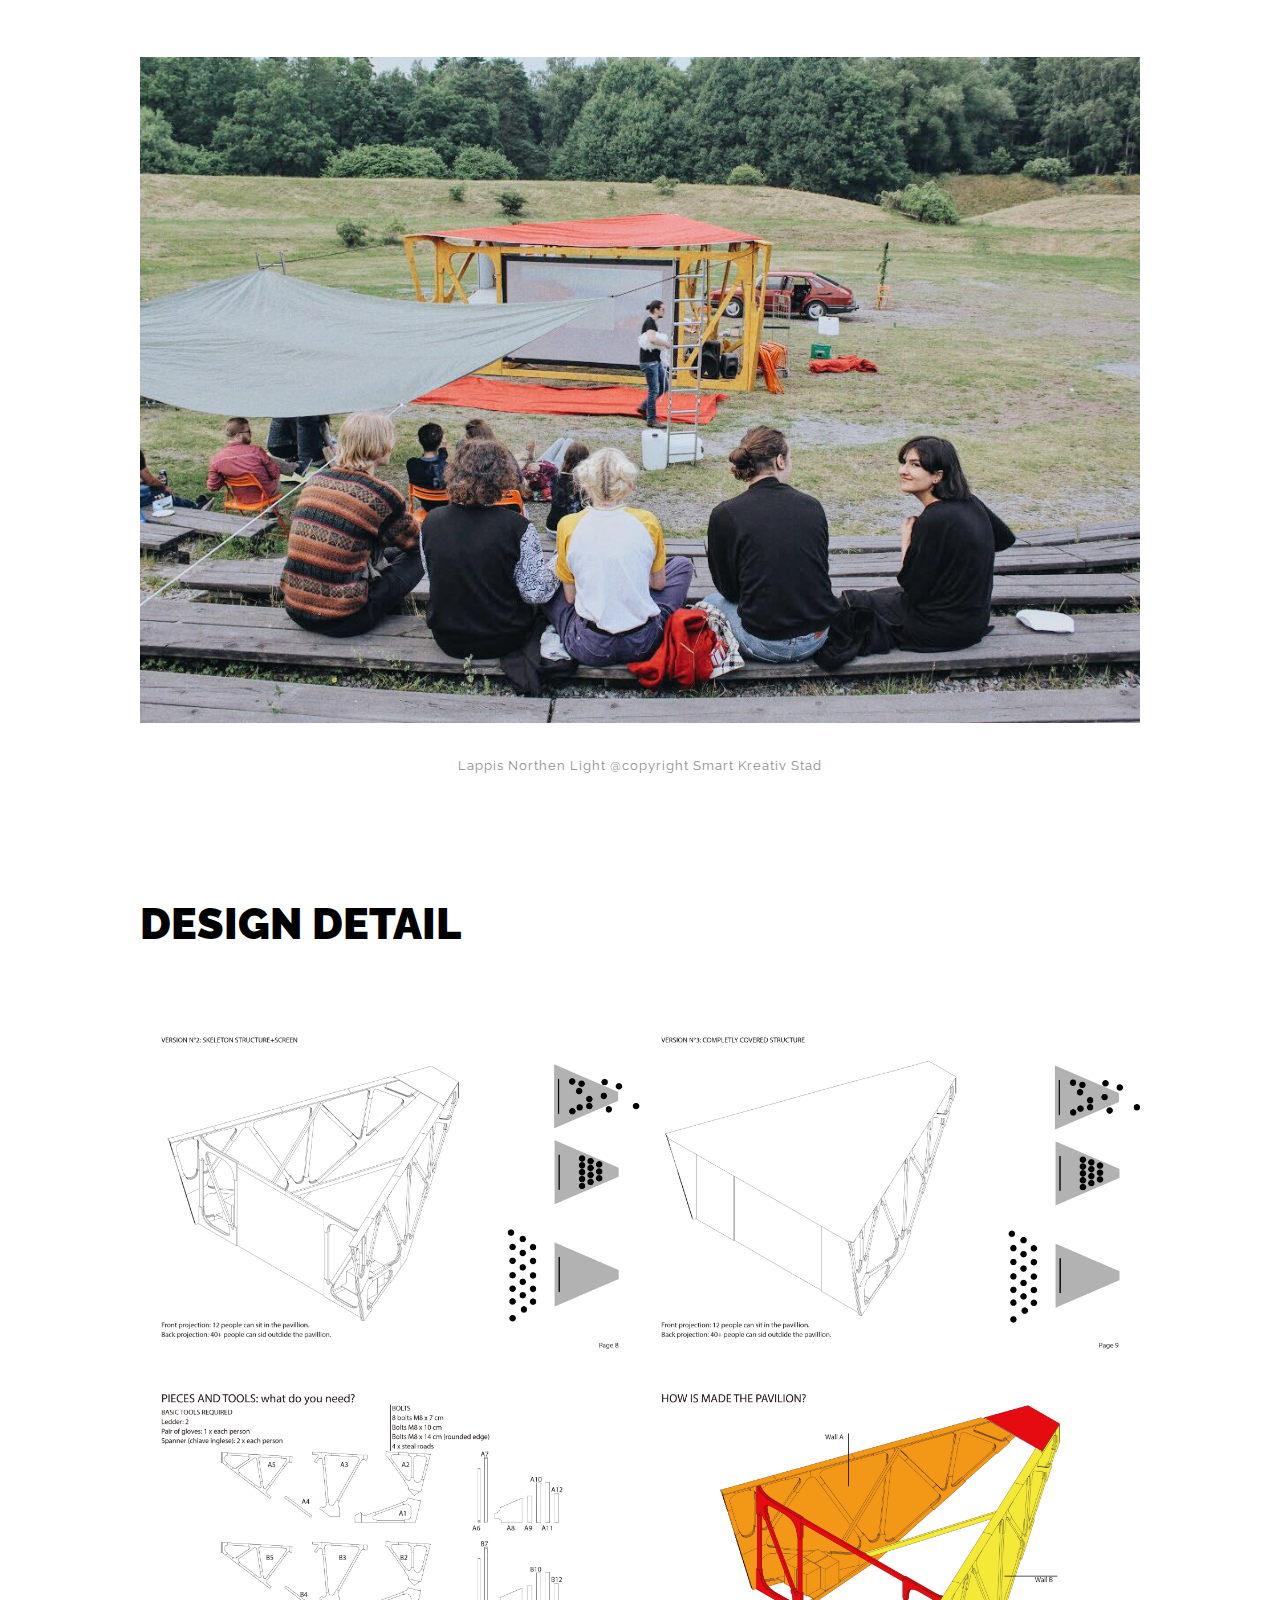
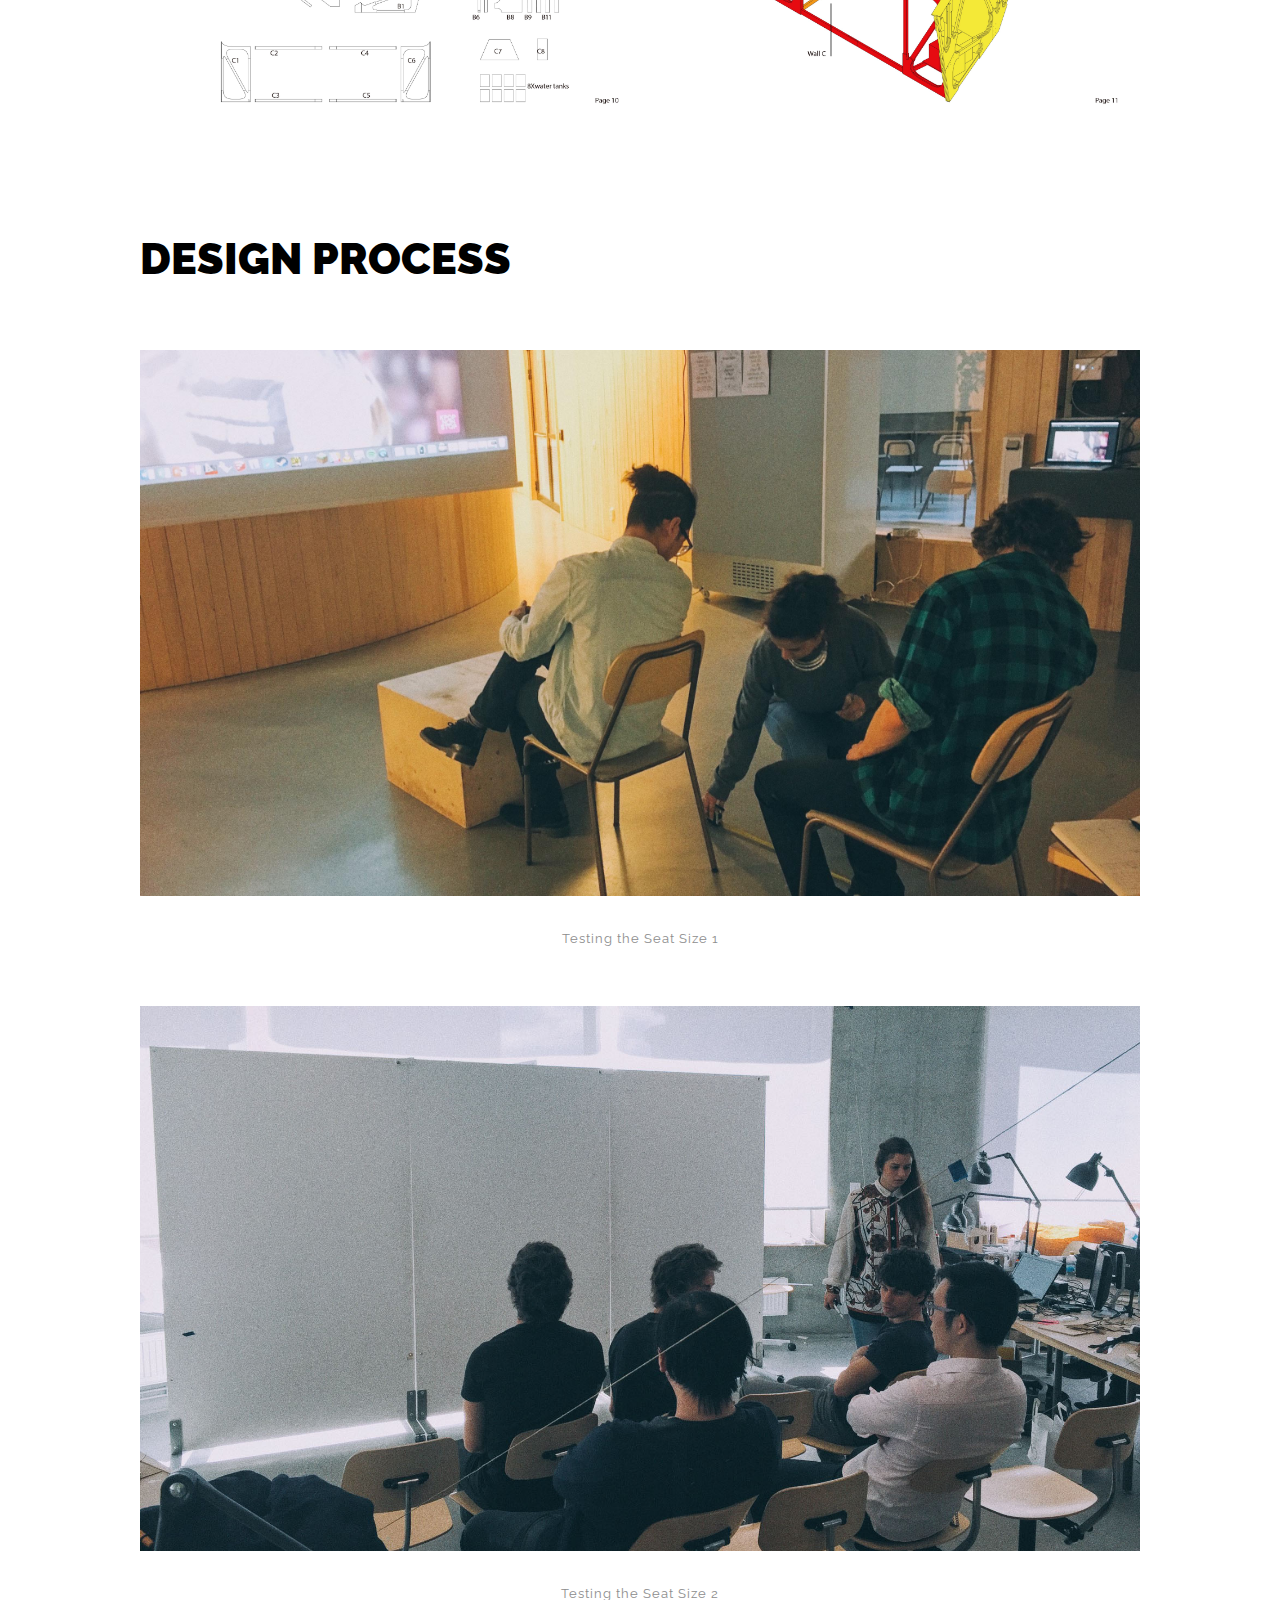
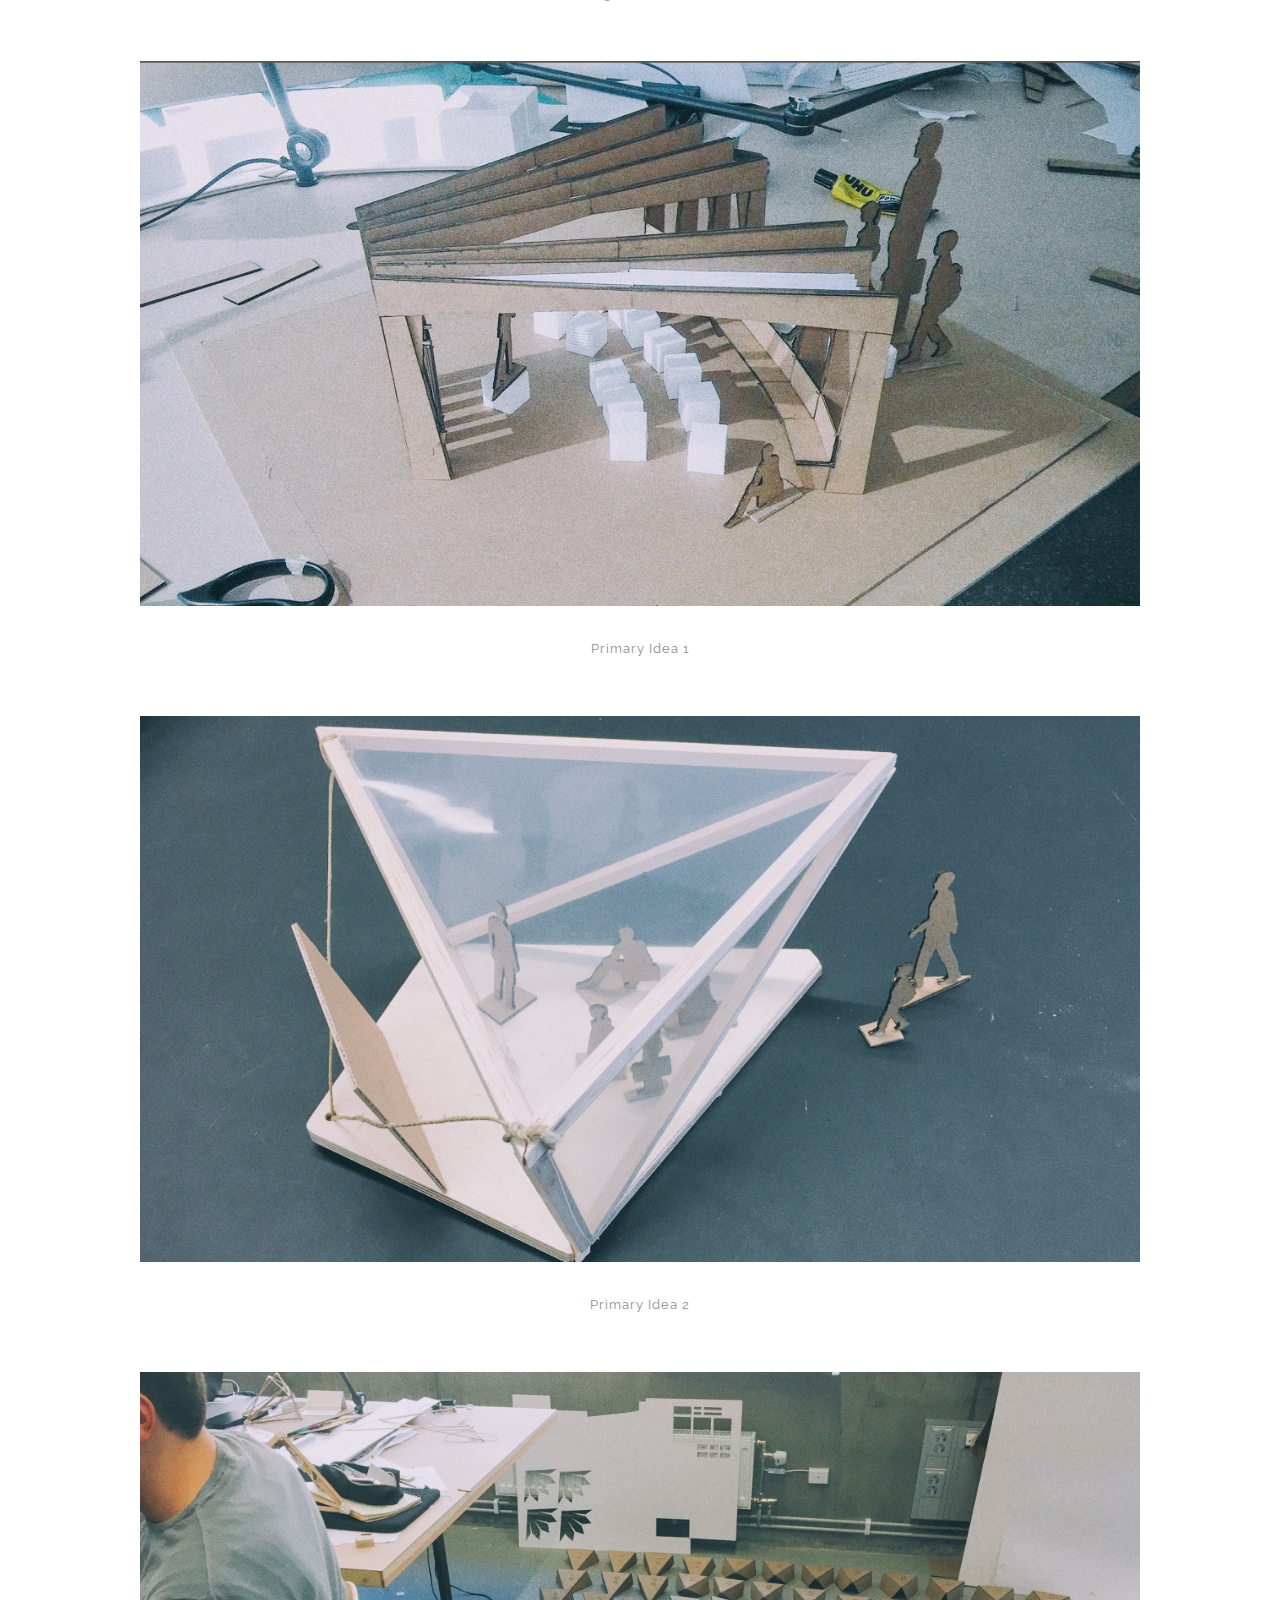
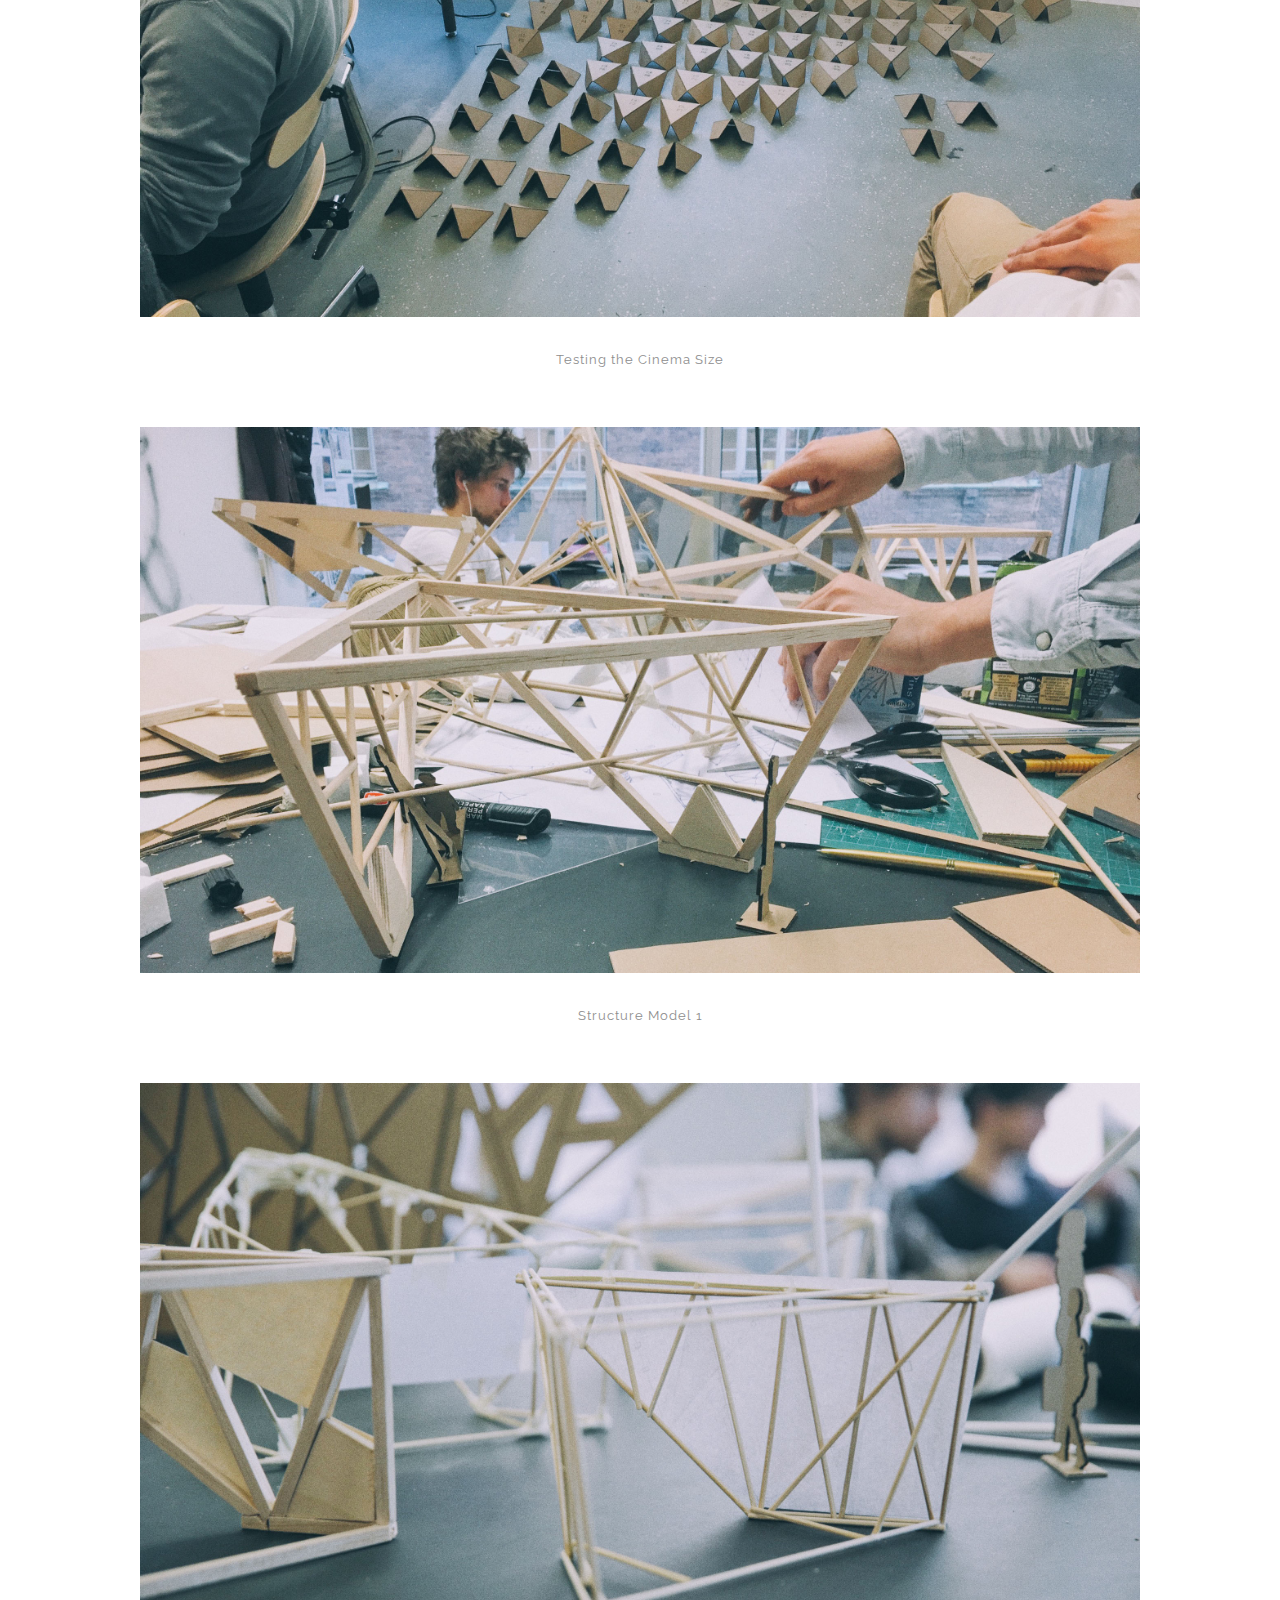
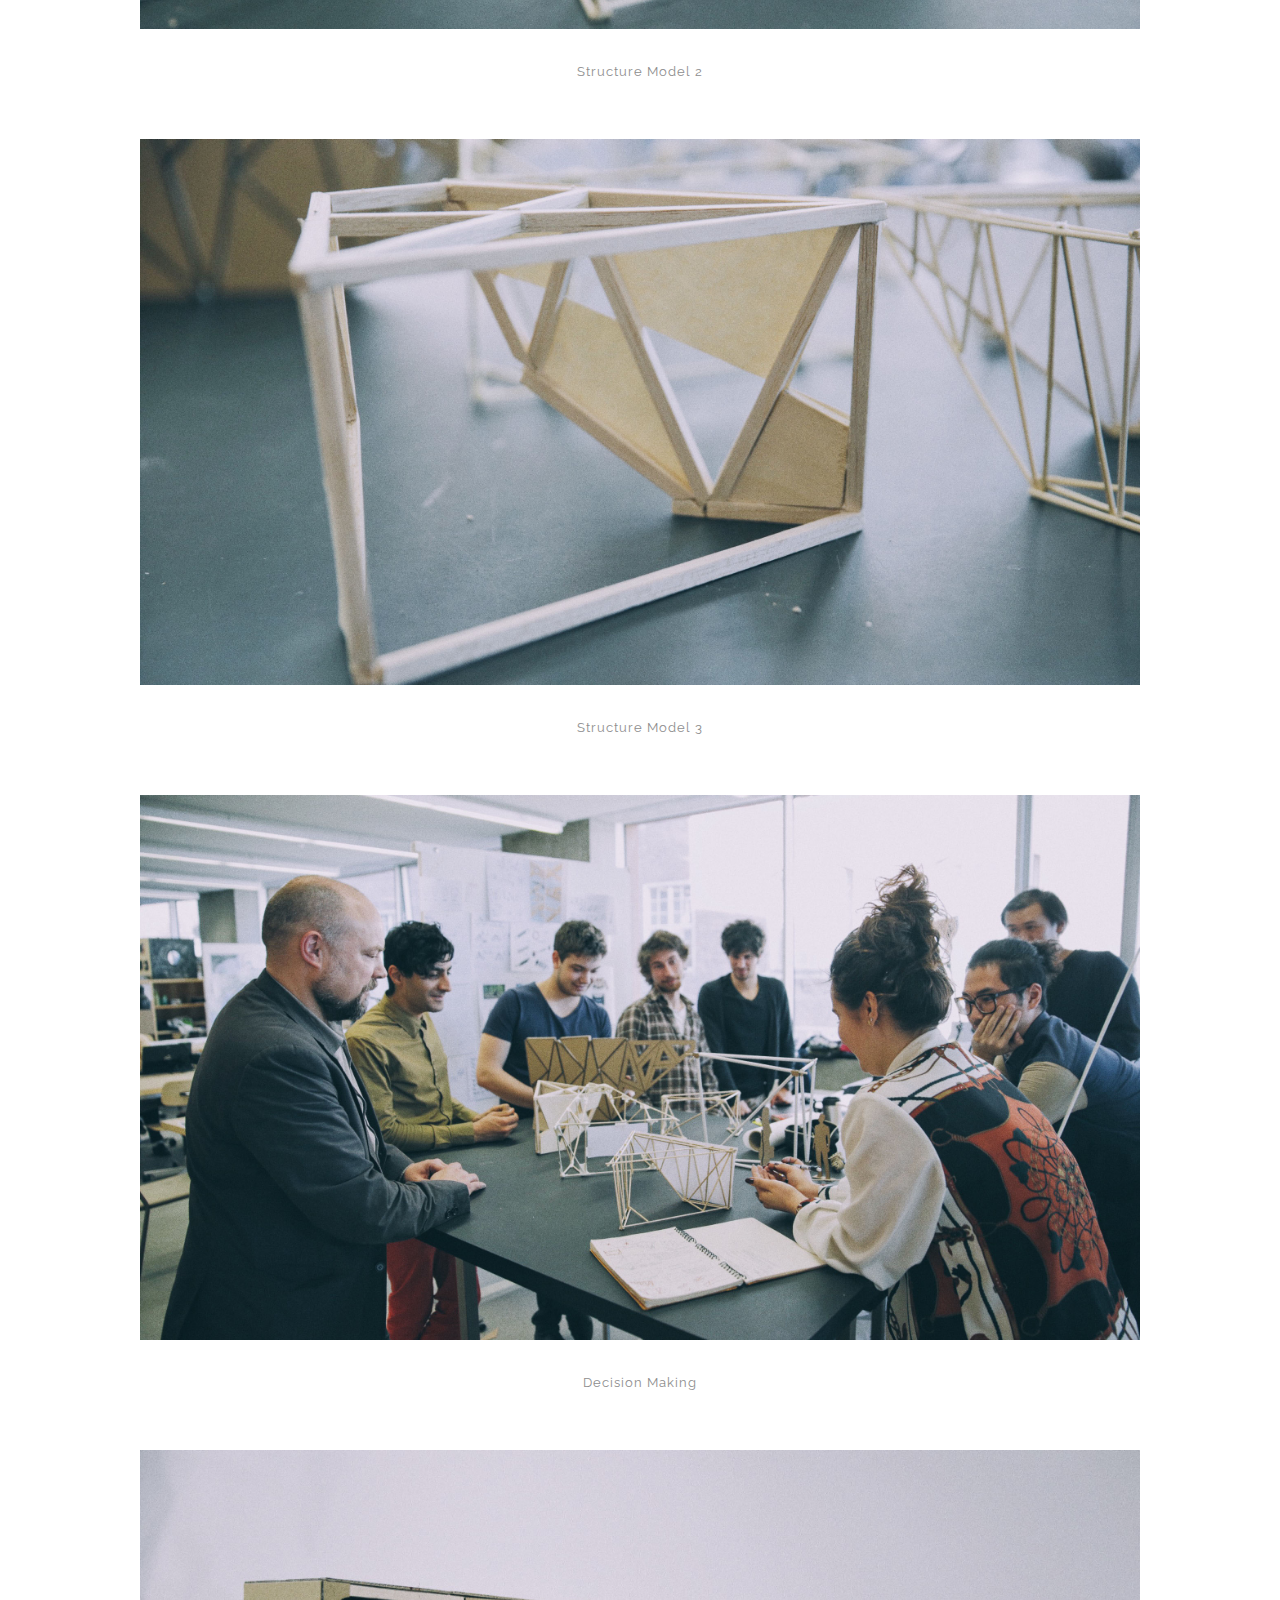
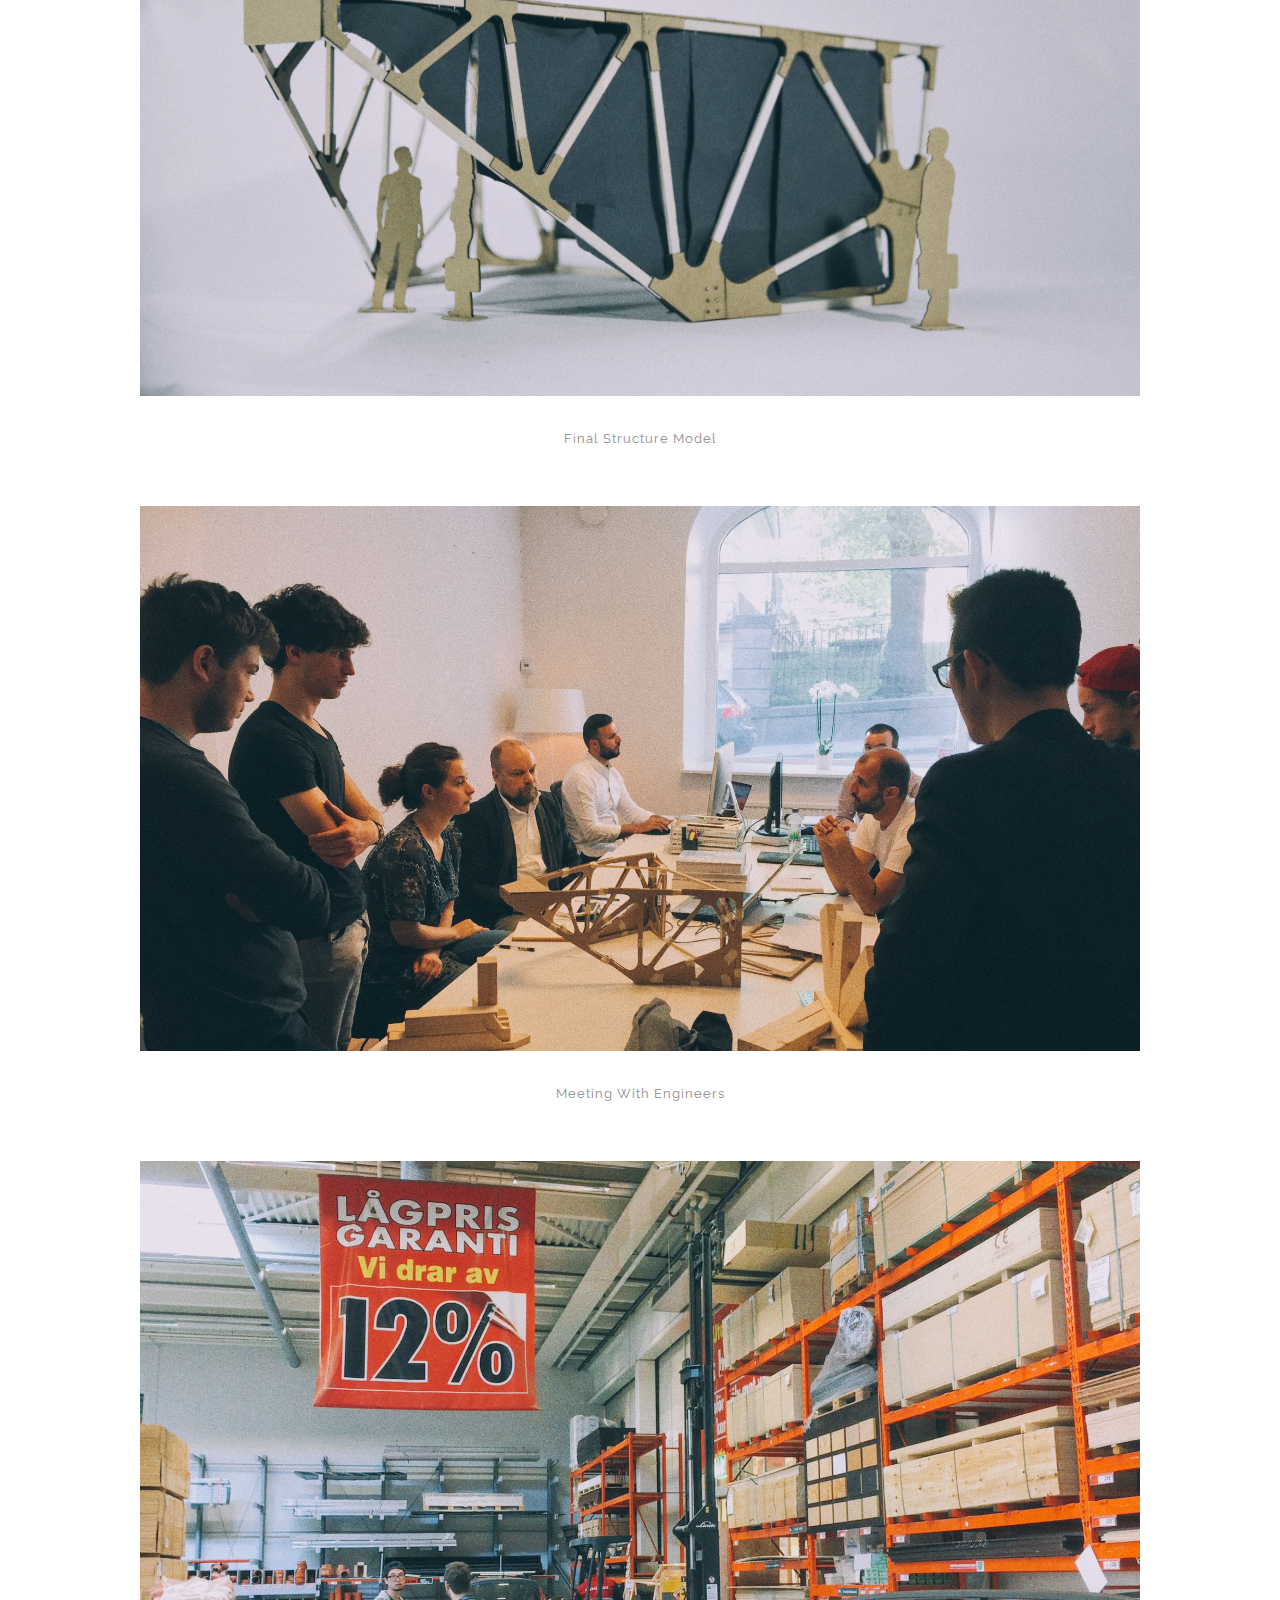
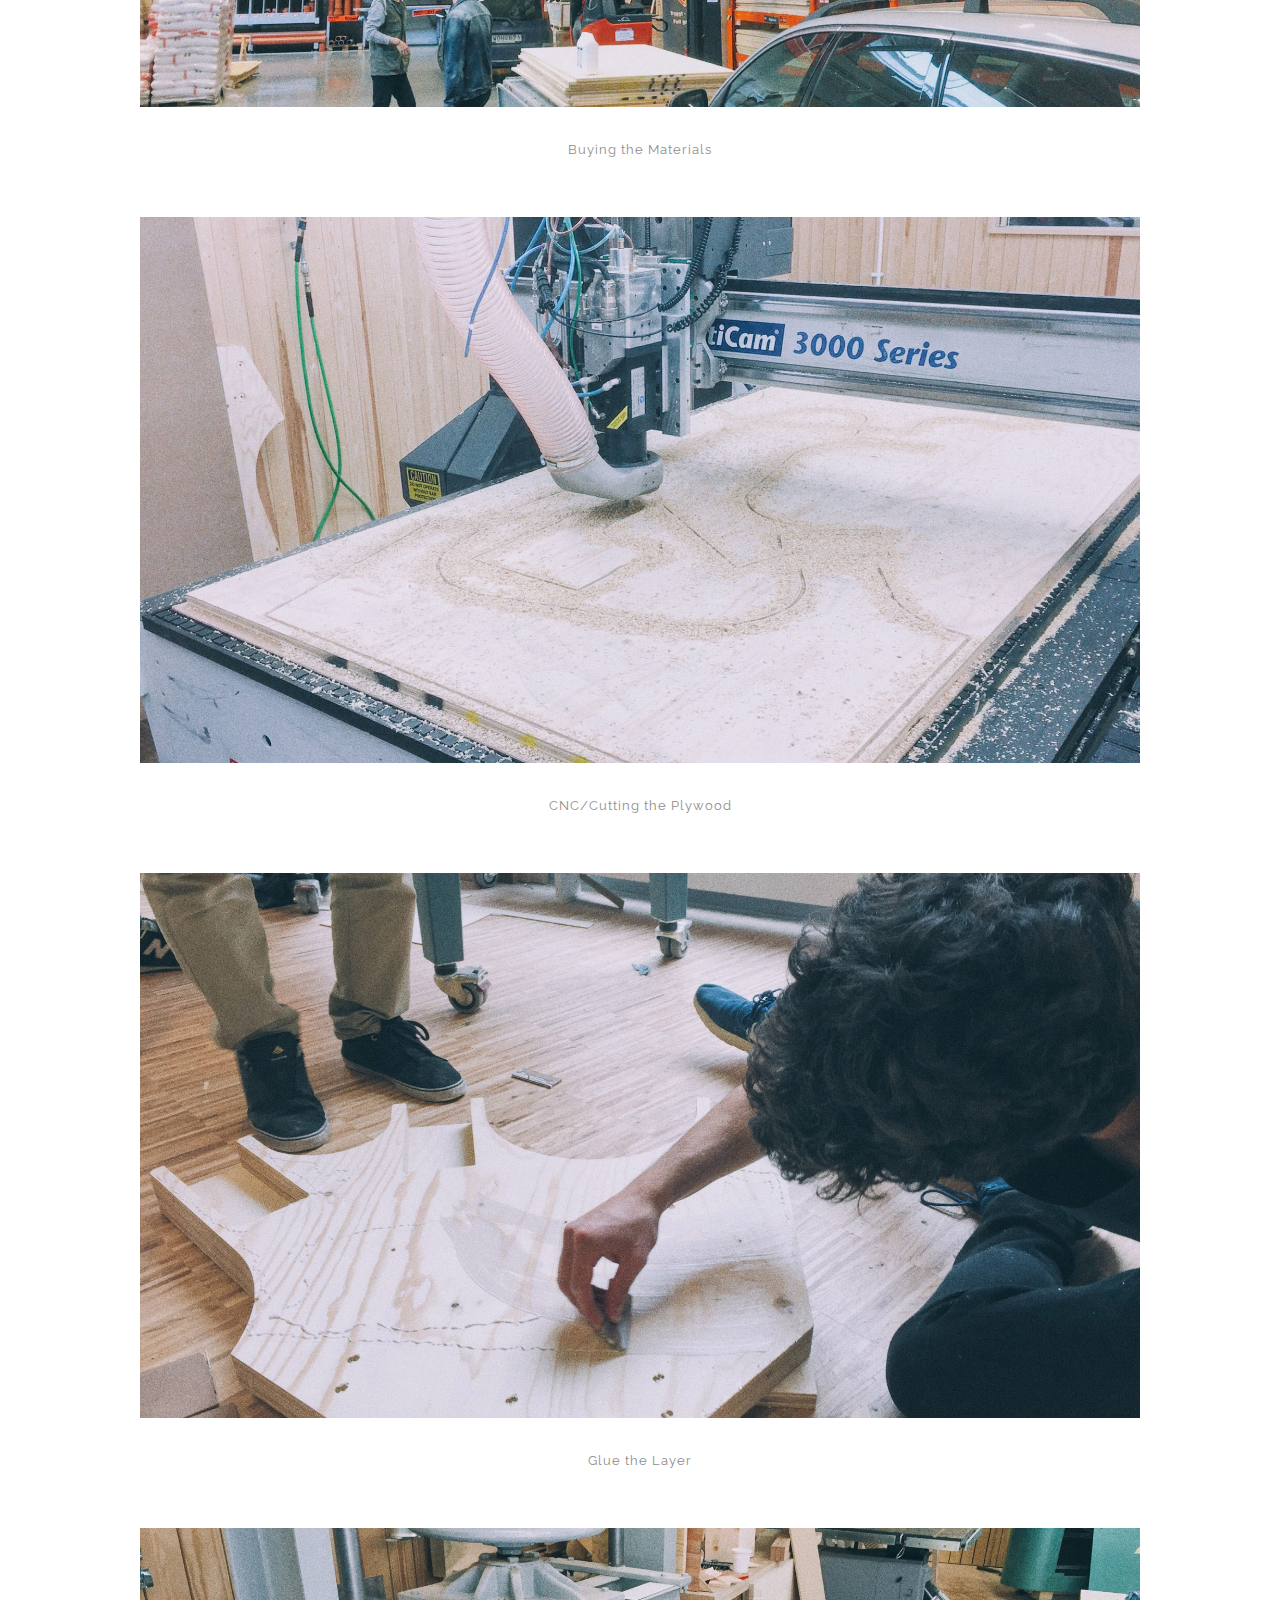
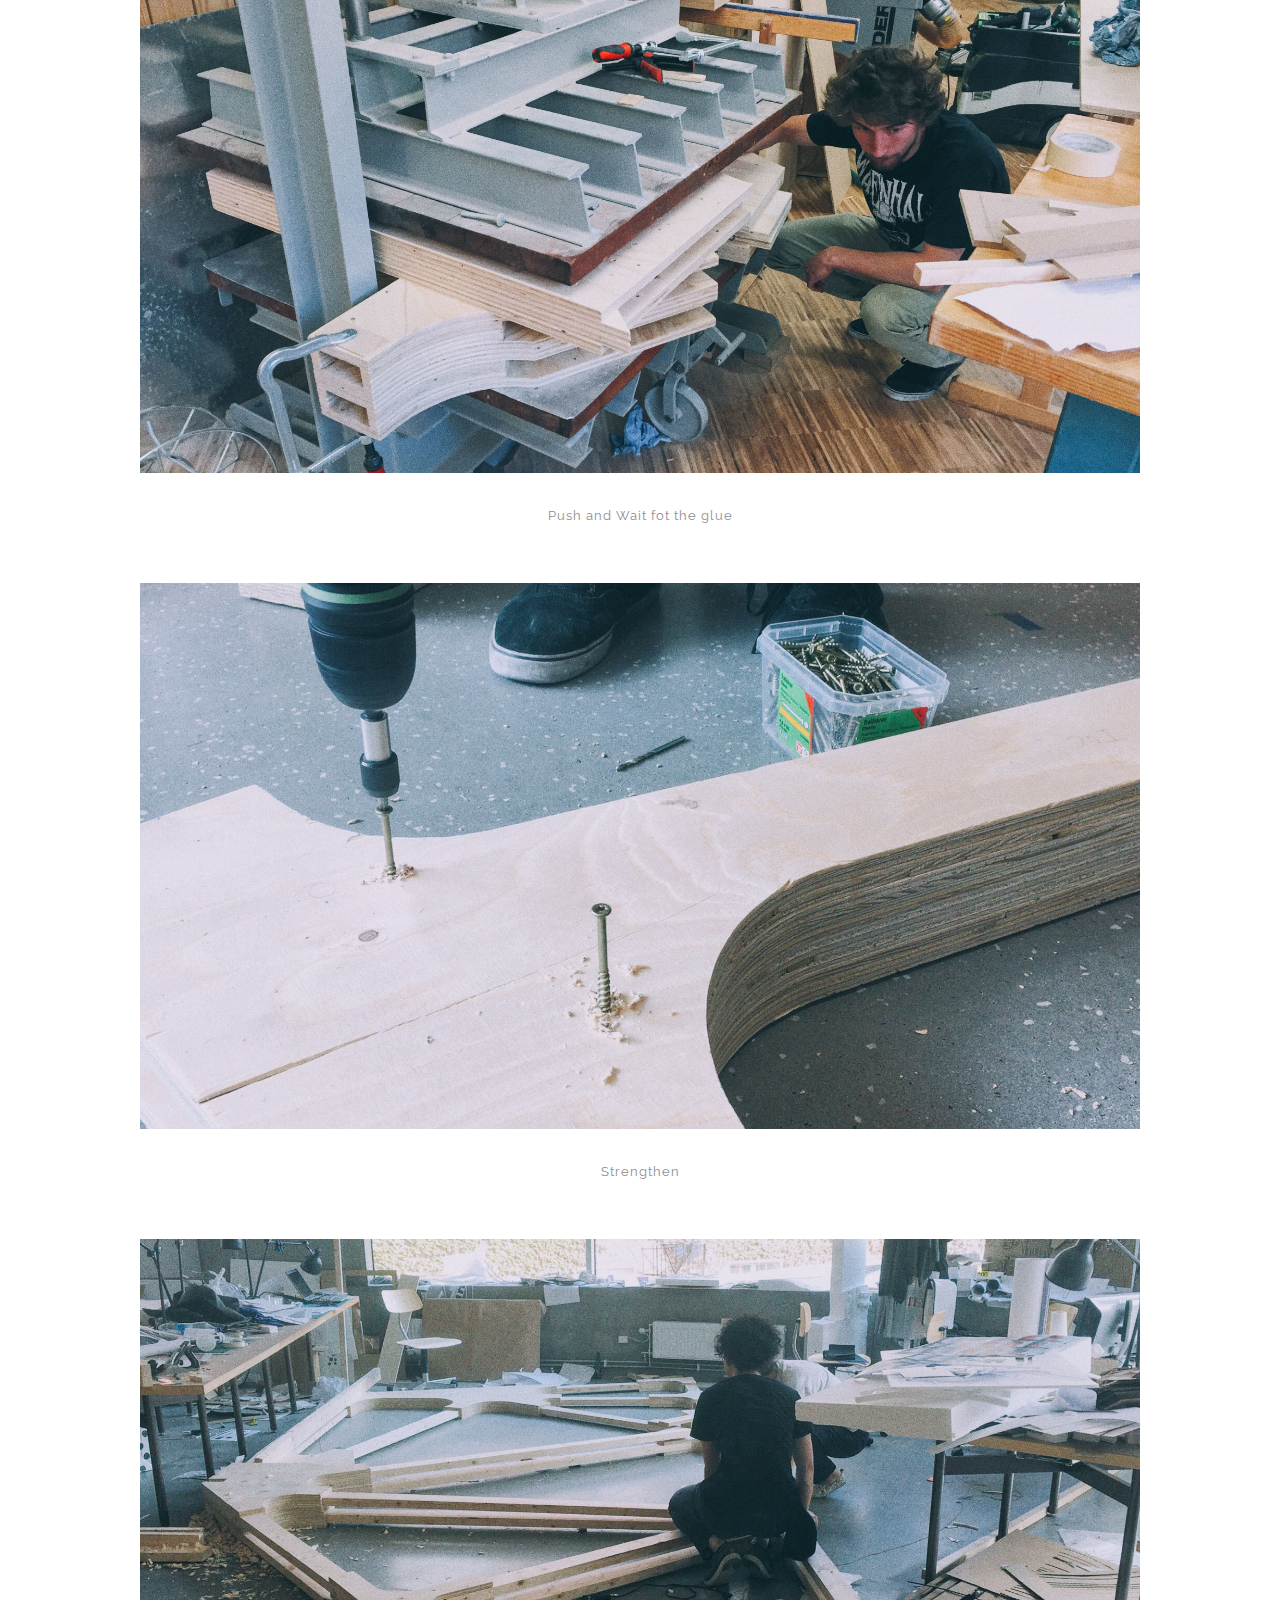
<file: popup-cinema.html>
<!doctype html>

<html lang="en">
<head>

  <meta charset="utf-8">
  <title>Pop-up Cinema</title>
  <meta name="description" content="THOMSOON - Single page with minimalist two column description and one photo. Download free now with file Photoshop! ">
  <meta name="keywords" content="thomsoon, simplicity, theme, html5, single page, boxed portfolio">
  <meta name="viewport" content="width=device-width, initial-scale=1.0"/>
  <meta name="author" content="thomsoon.com">
  <link rel="icon" type="image/png" href="img/icon.png" />

<!--Style-->
  
  <link rel="stylesheet" href="css/vedio.css">
  <link rel="stylesheet" href="css/reset.css">
  <link rel="stylesheet" href="css/style.css">
  <link rel="stylesheet" href="css/style-responsive.css">
  
  <link rel="stylesheet" href="http://maxcdn.bootstrapcdn.com/font-awesome/4.3.0/css/font-awesome.min.css">
  
  <!--[if lt IE 9]>
  <script src="http://html5shiv.googlecode.com/svn/trunk/html5.js"></script>
  <![endif]-->
  
</head>

<body>

<!--Preloader-->

<div class="preloader" id="preloader">
    <div class="item">
      <div class="spinner">
      </div>
    </div>
</div>

<div class="opacity-nav">

        <div class="menu-index" id="buttons" style="z-index:999999">
        <i class="fa  fa-close"></i>
        </div>

    <ul class="menu-fullscreen">
      <li><a class="ajax-link" href="index.html">Projects</a></li>
      <li><a class="ajax-link" href="resume.html">Resume</a></li>
      <li><a class="ajax-link" href="gallery.html">Gallery</a></li>
      <li><a href="http://blog.jiaao.space" target="_blank">Blog</a></li>
      <li><a class="ajax-link" href="about.html">About</a></li>
      <li><a class="ajax-link" href="contact.html">Contact</a></li>
    </ul>

</div>


  <!--Header-->
  <header id="fullscreen">
    
      <div class="logo" id="full"><a class="ajax-link" href="index.html">JIAAO LIU</a></div>
      
        <div class="menu-index" id="button">
        <i class="fa fa-bars"></i>
        </div>
        
  </header>

  <div class="clear"></div>

  <!--Content-->

  <div class="content" id="ajax-content">


        <div class="text-intro">

          <h1>POP-UP CINEMA</h1>
          
                    
	          <div class="one-column">
	            <p>Group work:</p>
                <p>Jiaao Liu; Yunsi Hua; Ádám Incze; Haider Alghifary; Bartosz Zabiega; Xinga Li; Daniela Danielle Guarneri; Matteo Grometto</p>
                <p> </p>
                <p>Stockholm</p>
                <p>06.2016</p>
	          </div>


		          <div class="two-column">
		            <p>Pixel Design is startup company. PD specializes in creating logos and branding. They have own stationery printed for clients.The logo has been created in combination of two letters P + D. It was created about 10 logos. Finally, we chose one of them by the end of the refinement. For the logo was created brandbook and complete visual identity.<br/><br/>Additionally I create simple landing page intro website. On the website is videos & images slider. Moreover is content of the services and contact. The plan is to create an online store. More on website soon...</p>
		          </div>   
                 				  
                <div class="clear"></div>
                
                <br/><br/><br/><br/><br/><br/>
                
                <h1>FINAL USE</h1> 
                <br/><br/><br/><br/>  				  
                 				        
				        		        
                        <div class="video-container">
                        <iframe src="https://player.vimeo.com/video/177056524" height="641.25" width="1140" allowfullscreen="" frameborder="0">
                        </iframe>
                        </div>
                        <center><p>Stockholms Frestelser  @copyright Smart Kreativ Stad</p></center>
                        <br/><br/><br/><br/>
                        
                        <div class="video-container">
                        <iframe src="https://player.vimeo.com/video/172947138" height="641.25" width="1140" allowfullscreen="" frameborder="0">
                        </iframe>
                        </div>
                        <center><p>Lappis Northen Light @copyright Smart Kreativ Stad</p></center>
                        <br/><br/><br/><br/>
                        
				        <img src="img/popup-cinema/2.jpg" width="100%">
                        <center><p>Stockholms Frestelser  @copyright Xinga Li</p></center>
                        <br/><br/><br/><br/>
                        
				        <img src="img/popup-cinema/1.jpg" width="100%">
                        <center><p>Lappis Northen Light @copyright Smart Kreativ Stad</p></center>
                        <br/><br/><br/><br/><br/><br/><br/><br/>
                
                
                
                <h1>DESIGN DETAIL</h1> 
                <br/><br/><br/><br/>
                        
				        <img src="img/popup-cinema/instruction handbook-1.jpg" width="100%">
                        
                        <img src="img/popup-cinema/instruction handbook-2.jpg" width="100%">
                        
                <br/><br/><br/><br/><br/><br/><br/><br/>


                
                <h1>DESIGN PROCESS</h1> 
                <br/><br/><br/><br/>
                        
                        
				        <img src="img/popup-cinema/3.jpg" width="100%">
                        <center><p>Testing the Seat Size 1</p></center>
                        <br/><br/><br/><br/>
                        
                        <img src="img/popup-cinema/4.jpg" width="100%">
                        <center><p>Testing the Seat Size 2</p></center>
                        <br/><br/><br/><br/>
                        
				        <img src="img/popup-cinema/5.jpg" width="100%">
                        <center><p>Primary Idea 1</p></center>
                        <br/><br/><br/><br/>
                        
				        <img src="img/popup-cinema/6.jpg" width="100%">
                        <center><p>Primary Idea 2</p></center>
                        <br/><br/><br/><br/>
                        
                        <img src="img/popup-cinema/7.jpg" width="100%">
                        <center><p>Testing the Cinema Size</p></center>
                        <br/><br/><br/><br/>
                        
                        <img src="img/popup-cinema/8.jpg" width="100%">
                        <center><p>Structure Model 1</p></center>
                        <br/><br/><br/><br/>
                        
                        <img src="img/popup-cinema/9.jpg" width="100%">
                        <center><p>Structure Model 2</p></center>
                        <br/><br/><br/><br/>
                        
                        <img src="img/popup-cinema/10.jpg" width="100%">
                        <center><p>Structure Model 3</p></center>
                        <br/><br/><br/><br/>
                        
                        <img src="img/popup-cinema/11.jpg" width="100%">
                        <center><p>Decision Making</p></center>
                        <br/><br/><br/><br/>
                        
                        <img src="img/popup-cinema/12.jpg" width="100%">
                        <center><p>Final Structure Model</p></center>
                        <br/><br/><br/><br/>
                        
                        <img src="img/popup-cinema/13.jpg" width="100%">
                        <center><p>Meeting With Engineers</p></center>
                        <br/><br/><br/><br/>
                        
                        <img src="img/popup-cinema/14.jpg" width="100%">
                        <center><p>Buying the Materials</p></center>
                        <br/><br/><br/><br/>
                        
                        <img src="img/popup-cinema/15.jpg" width="100%">
                        <center><p>CNC/Cutting the Plywood</p></center>
                        <br/><br/><br/><br/>
                        
                        <img src="img/popup-cinema/16.jpg" width="100%">
                        <center><p>Glue the Layer</p></center>
                        <br/><br/><br/><br/>
                        
                        <img src="img/popup-cinema/17.jpg" width="100%">
                        <center><p>Push and Wait fot the glue</p></center>
                        <br/><br/><br/><br/>
                        
                        <img src="img/popup-cinema/18.jpg" width="100%">
                        <center><p>Strengthen</p></center>
                        <br/><br/><br/><br/>
                        
                        <img src="img/popup-cinema/19.jpg" width="100%">
                        <center><p>Assemble</p></center>
                        <br/><br/><br/><br/>
                        
                        <img src="img/popup-cinema/20.jpg" width="100%">
                        <center><p>Test the strength</p></center>
                        <br/><br/><br/><br/>
                        
                        <img src="img/popup-cinema/21.jpg" width="100%">
                        <center><p>Paint</p></center>
        
					        <div class="prev-next">
					        
					          <div class="prev-button"><a class="ajax-link" href="nanjing-project.html">Previous work</a></div>
					          <div class="next-button"><a class="ajax-link" href="waterway-station.html">Next work</a></div>
					
					        </div>
            </div>
        
    </div>



  <!--Home Sidebar-->

<div id="ajax-sidebar"></div>


  <!--Footer-->

  <footer>

    <div class="footer-margin">
      <div class="social-footer">
        <a href="https://www.facebook.com/longxyer" target="_blank"><i class="fa fa-facebook"></i></a>
        <a href="https://www.instagram.com/jiaao.liu" target="_blank"><i class="fa fa-instagram"></i></a>
        <a href="https://www.linkedin.com/in/jiaao-liu-b7501a11a" target="_blank"><i class="fa fa-linkedin"></i></a> 
        
      </div>     
      <div class="copyright">© Copyright 2016 Jiaao Liu. All Rights Reserved.</div>
      

    
    </div>


  </footer>



<!--Scripts-->

  <script src="js/jquery.min.js"></script>
	<script src="js/jquery.easing.min.js"></script>
	<script src="js/modernizr.custom.42534.js" type="text/javascript"></script>
  <script src="js/jquery.waitforimages.js" type="text/javascript"></script>
  <script src="js/typed.js" type="text/javascript"></script>
  <script src="js/masonry.pkgd.min.js" type="text/javascript"></script>  
  <script src="js/imagesloaded.pkgd.min.js" type="text/javascript"></script>    
  <script src="js/jquery.jkit.1.2.16.min.js"></script>
 
  <script src="js/script.js" type="text/javascript"></script>
  
	<script>
    $('#button, #buttons').on('click', function() {
      $( ".opacity-nav" ).fadeToggle( "slow", "linear" );
    // Animation complete.
    });
  </script>


</body>
</html>
</file>
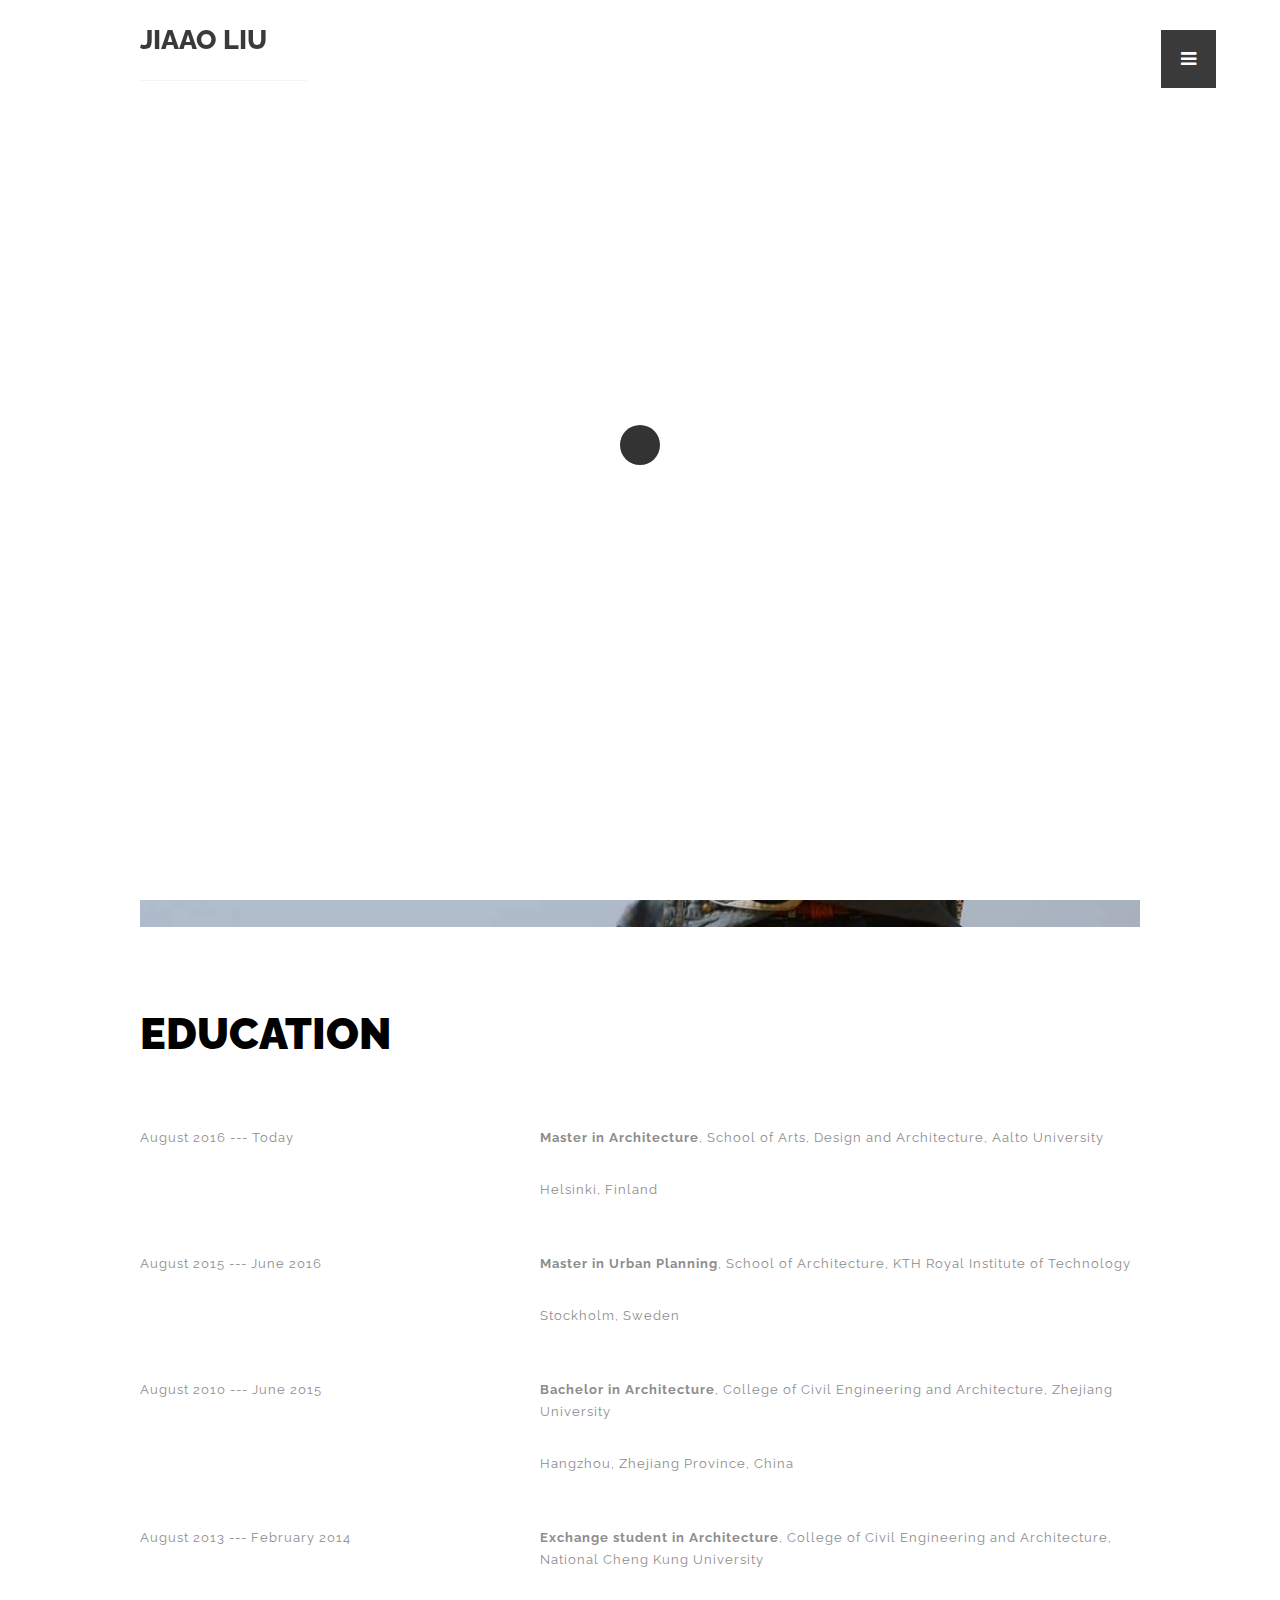
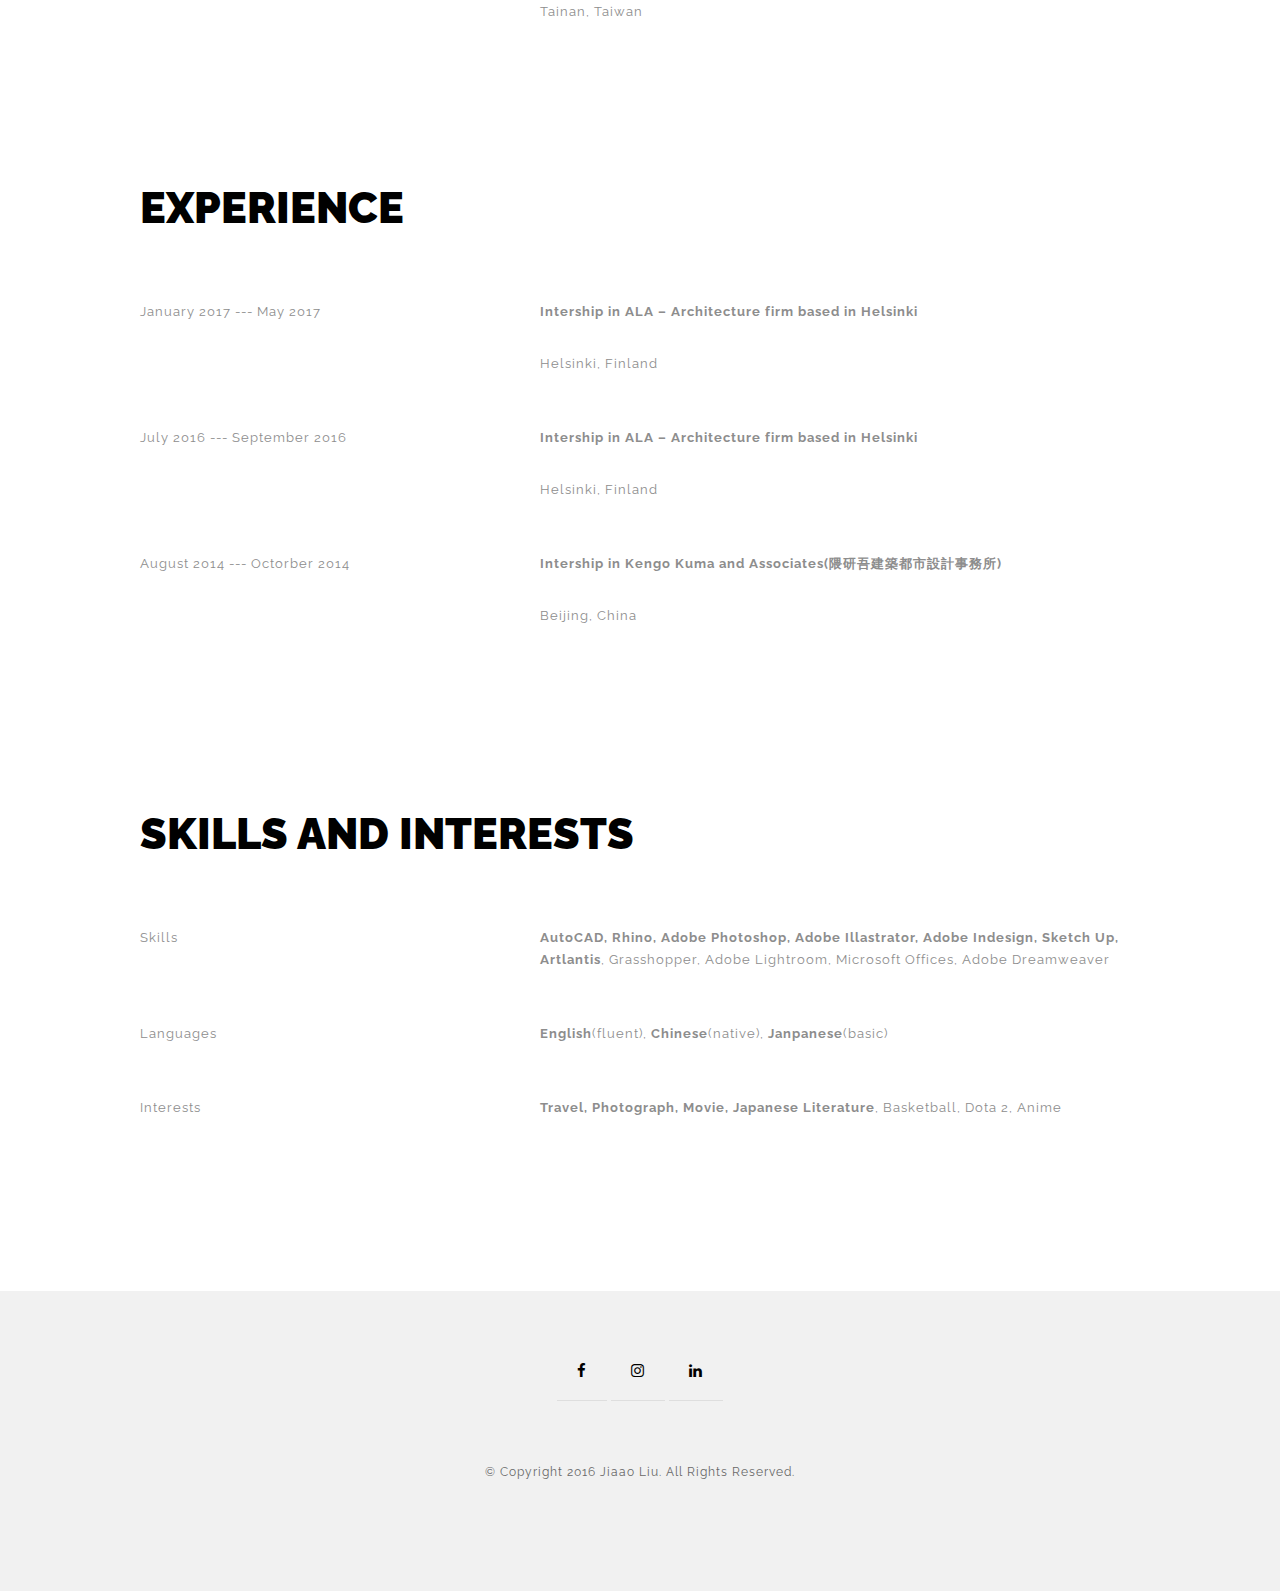
<file: resume.html>
<!doctype html>

<html lang="en">
<head>

  <meta charset="utf-8">
  <title>Resume of Jiaao</title>
  <meta name="description" content="About us is minimalist and simplicty information in two column and masonry portfolio logo our photography. Check and download free.">
  <meta name="keywords" content="thomsoon, simplicity, theme, html5, about us">
  <meta name="viewport" content="width=device-width, initial-scale=1.0"/>
  <meta name="author" content="thomsoon.com">
  <link rel="icon" type="image/png" href="img/icon.png" />

<!--Style-->

  <link rel="stylesheet" href="css/reset.css">
  <link rel="stylesheet" href="css/style.css">
  <link rel="stylesheet" href="css/style-responsive.css">  
  <link rel="stylesheet" href="http://maxcdn.bootstrapcdn.com/font-awesome/4.3.0/css/font-awesome.min.css">
  
  <!--[if lt IE 9]>
  <script src="http://html5shiv.googlecode.com/svn/trunk/html5.js"></script>
  <![endif]-->
  
</head>

<body>

<!--Preloader-->

<div class="preloader" id="preloader">
    <div class="item">
      <div class="spinner">
      </div>
    </div>
</div>

<div class="opacity-nav">

        <div class="menu-index" id="buttons" style="z-index:999999">
        <i class="fa  fa-close"></i>
        </div>

    <ul class="menu-fullscreen">
      <li><a class="ajax-link" href="index.html">Projects</a></li>
      <li><a class="ajax-link" href="resume.html">Resume</a></li>
      <li><a class="ajax-link" href="gallery.html">Gallery</a></li>
      <li><a href="http://blog.jiaao.space" target="_blank">Blog</a></li>
      <li><a class="ajax-link" href="about.html">About</a></li>
      <li><a class="ajax-link" href="contact.html">Contact</a></li>
    </ul>

</div>


  <!--Header-->
  <header id="fullscreen">
    
      <div class="logo" id="full"><a class="ajax-link" href="index.html">JIAAO LIU</a></div>
      
        <div class="menu-index" id="button">
        <i class="fa fa-bars"></i>
        </div>
        
  </header>

  <div class="clear"></div>

  <!--Content-->

  <div class="content" id="ajax-content">


        <div class="text-intro">
        
          <h1>Resume</h1>
          <br><br><br><br>
        
          <img src="img/resume/photo.jpg" width="100%">
          <br><br><br><br><br><br>

          <h1>Education</h1>
          <br><br>
          
          <div class="one-column">
            <p>August 2016 --- Today</p>
            
          </div>


          <div class="two-column">

            <p><strong>Master in Architecture</strong>, School of Arts, Design and Architecture, Aalto University</p>
            
            <p>Helsinki, Finland<br><br></p>
          
          </div>
          
          
           
           <div class="one-column">
            <p>August 2015 --- June 2016</p>
          
          </div>


          <div class="two-column">

            <p><strong>Master in Urban Planning</strong>, School of Architecture, KTH Royal Institute of Technology</p>
            
            <p>Stockholm, Sweden<br><br></p>
          
          </div>
          
          
          
   
          <div class="one-column">
            <p>August 2010 --- June 2015</p>
          
          </div>


          <div class="two-column">

            <p><strong>Bachelor in Architecture</strong>, College of Civil Engineering and Architecture, Zhejiang University</p>
            
            <p>Hangzhou, Zhejiang Province, China<br><br></p>
          
          </div>
          
                    
          <div class="one-column">
            <p>August 2013 --- February 2014</p>
          
          </div>


          <div class="two-column">

            <p><strong>Exchange student in Architecture</strong>, College of Civil Engineering and Architecture, National Cheng Kung University</p>
            
            <p>Tainan, Taiwan</p>
          
          </div>
          
          
        </div>
        
        <div class="clear"></div>
        
        <div class="text-intro">
          
          
           <h1>Experience</h1>
          <br><br>
          
          
          <div class="one-column">
            <p>January 2017 --- May 2017</p>
            
          </div>


          <div class="two-column">

            <p><strong>Intership in ALA – Architecture firm based in Helsinki</strong></p>
            
            <p>Helsinki, Finland<br><br></p>
          
          </div>
          
          
          
          <div class="one-column">
            <p>July 2016 --- September 2016</p>
            
          </div>


          <div class="two-column">

            <p><strong>Intership in ALA – Architecture firm based in Helsinki</strong></p>
            
            <p>Helsinki, Finland<br><br></p>
          
          </div>
          
          
           
           <div class="one-column">
            <p>August 2014 --- Octorber 2014</p>
          
          </div>


          <div class="two-column">

            <p><strong>Intership in Kengo Kuma and Associates(隈研吾建築都市設計事務所)</strong></p>
            
            <p>Beijing, China<br><br></p>
          
          </div>
                    


        </div>
        
        <div class="clear"></div>
        
        <div class="text-intro">
          
          
           <h1>Skills and Interests</h1>
          <br><br>
          
          <div class="one-column">
            <p>Skills</p>
            
          </div>


          <div class="two-column">

            <p><strong>AutoCAD, Rhino, Adobe Photoshop, Adobe Illastrator, Adobe Indesign, Sketch Up, Artlantis</strong>, Grasshopper, Adobe Lightroom, Microsoft Offices, Adobe Dreamweaver<br><br></p>

          
          </div>
          
          
          <div class="one-column">
            <p>Languages</p>
            
          </div>


          <div class="two-column">

            <p><strong>English</strong>(fluent), <strong>Chinese</strong>(native), <strong>Janpanese</strong>(basic)<br><br></p>

          
          </div>
          
          
          <div class="one-column">
            <p>Interests</p>
            
          </div>


          <div class="two-column">

            <p><strong>Travel, Photograph, Movie, Japanese Literature</strong>, Basketball, Dota 2, Anime<br><br></p>

          
          </div>
          
          
        </div>
        
        
        <div class="clear"></div>

  
  </div>



  <!--Home Sidebar-->

<div id="ajax-sidebar"></div>


  <!--Footer-->

  <footer>

    <div class="footer-margin">
      <div class="social-footer">
        <a href="https://www.facebook.com/longxyer" target="_blank"><i class="fa fa-facebook"></i></a>
        <a href="https://www.instagram.com/jiaao.liu" target="_blank"><i class="fa fa-instagram"></i></a>
        <a href="https://www.linkedin.com/in/jiaao-liu-b7501a11a" target="_blank"><i class="fa fa-linkedin"></i></a>
        
      </div>     
      <div class="copyright">© Copyright 2016 Jiaao Liu. All Rights Reserved.</div>
      

    
    </div>


  </footer>


<!--Scripts-->

  <script src="js/jquery.min.js"></script>
	<script src="js/jquery.easing.min.js"></script>
	<script src="js/modernizr.custom.42534.js" type="text/javascript"></script>
  <script src="js/jquery.waitforimages.js" type="text/javascript"></script>
  <script src="js/typed.js" type="text/javascript"></script>
  <script src="js/masonry.pkgd.min.js" type="text/javascript"></script>  
  <script src="js/imagesloaded.pkgd.min.js" type="text/javascript"></script>    
  <script src="js/jquery.jkit.1.2.16.min.js"></script>
 
  <script src="js/script.js" type="text/javascript"></script>
  
	<script>
    $('#button, #buttons').on('click', function() {
      $( ".opacity-nav" ).fadeToggle( "slow", "linear" );
    // Animation complete.
    });
  </script>


</body>
</html>
</file>
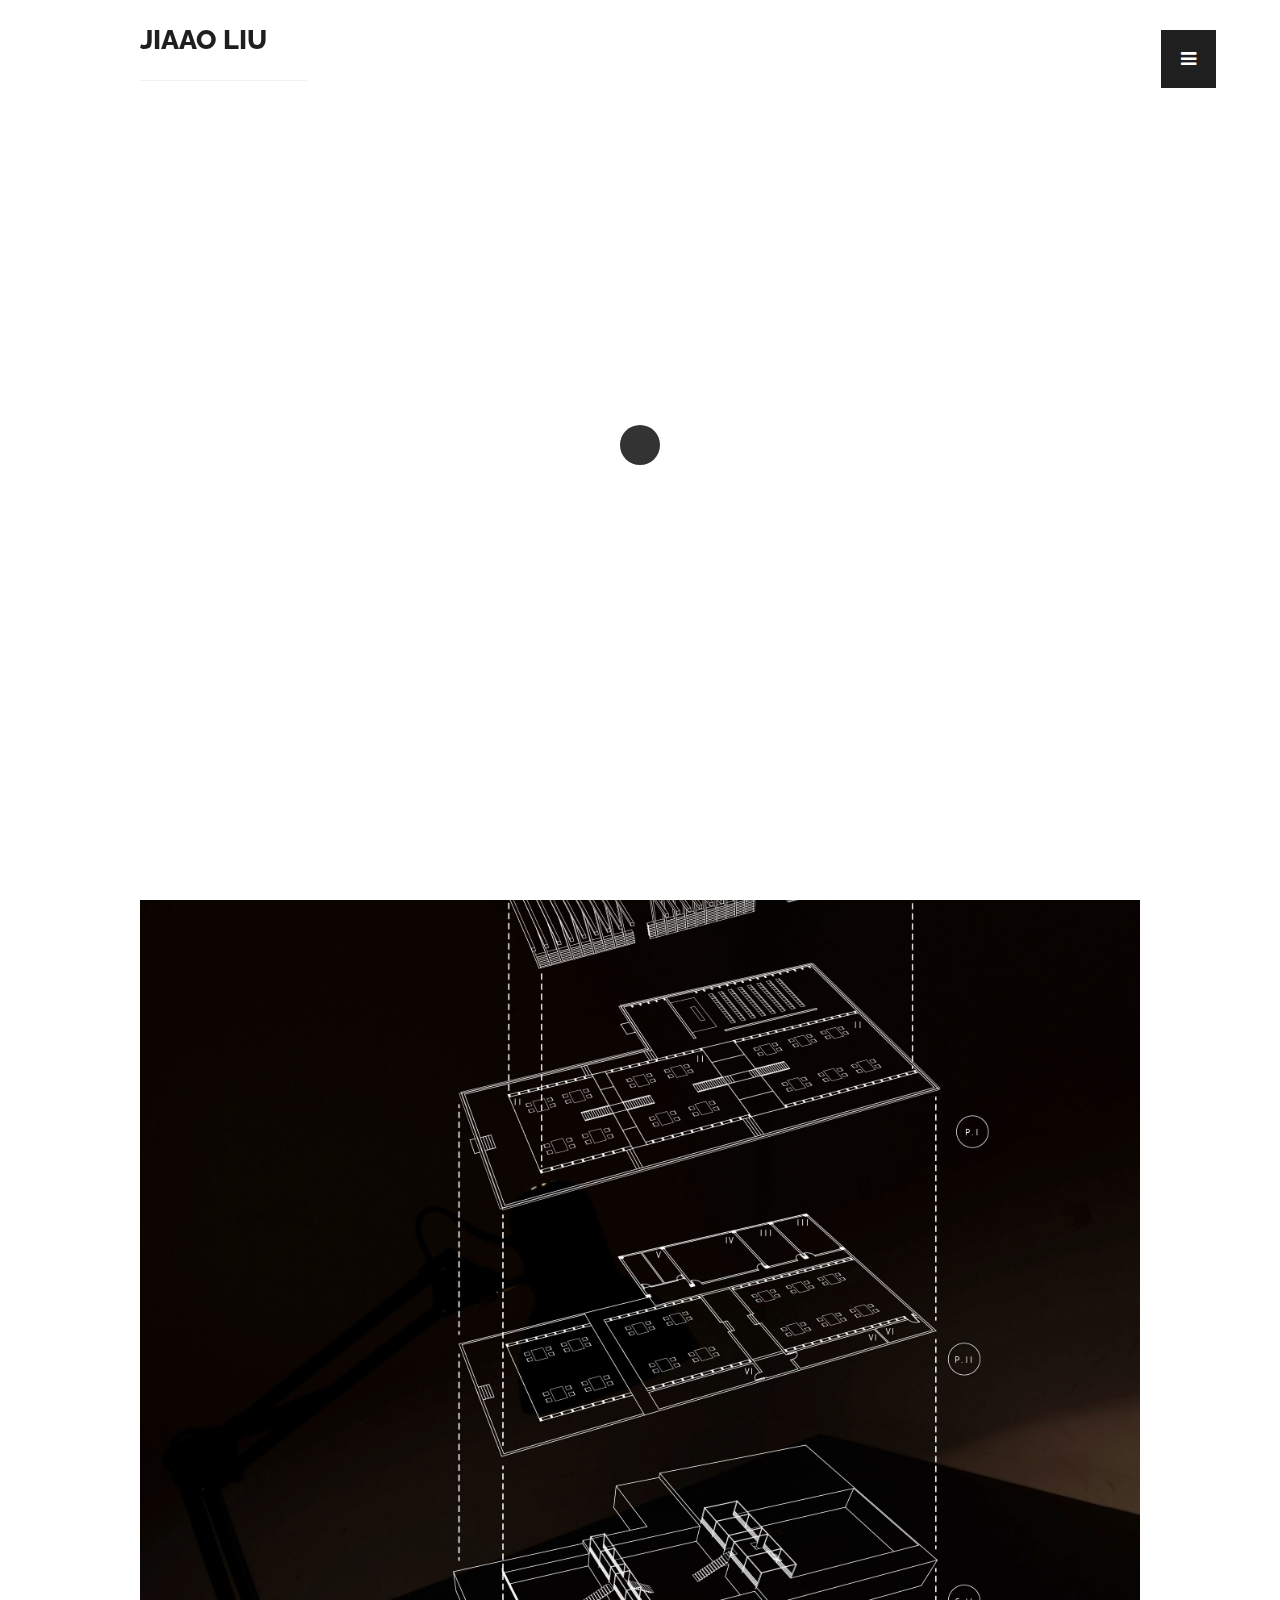
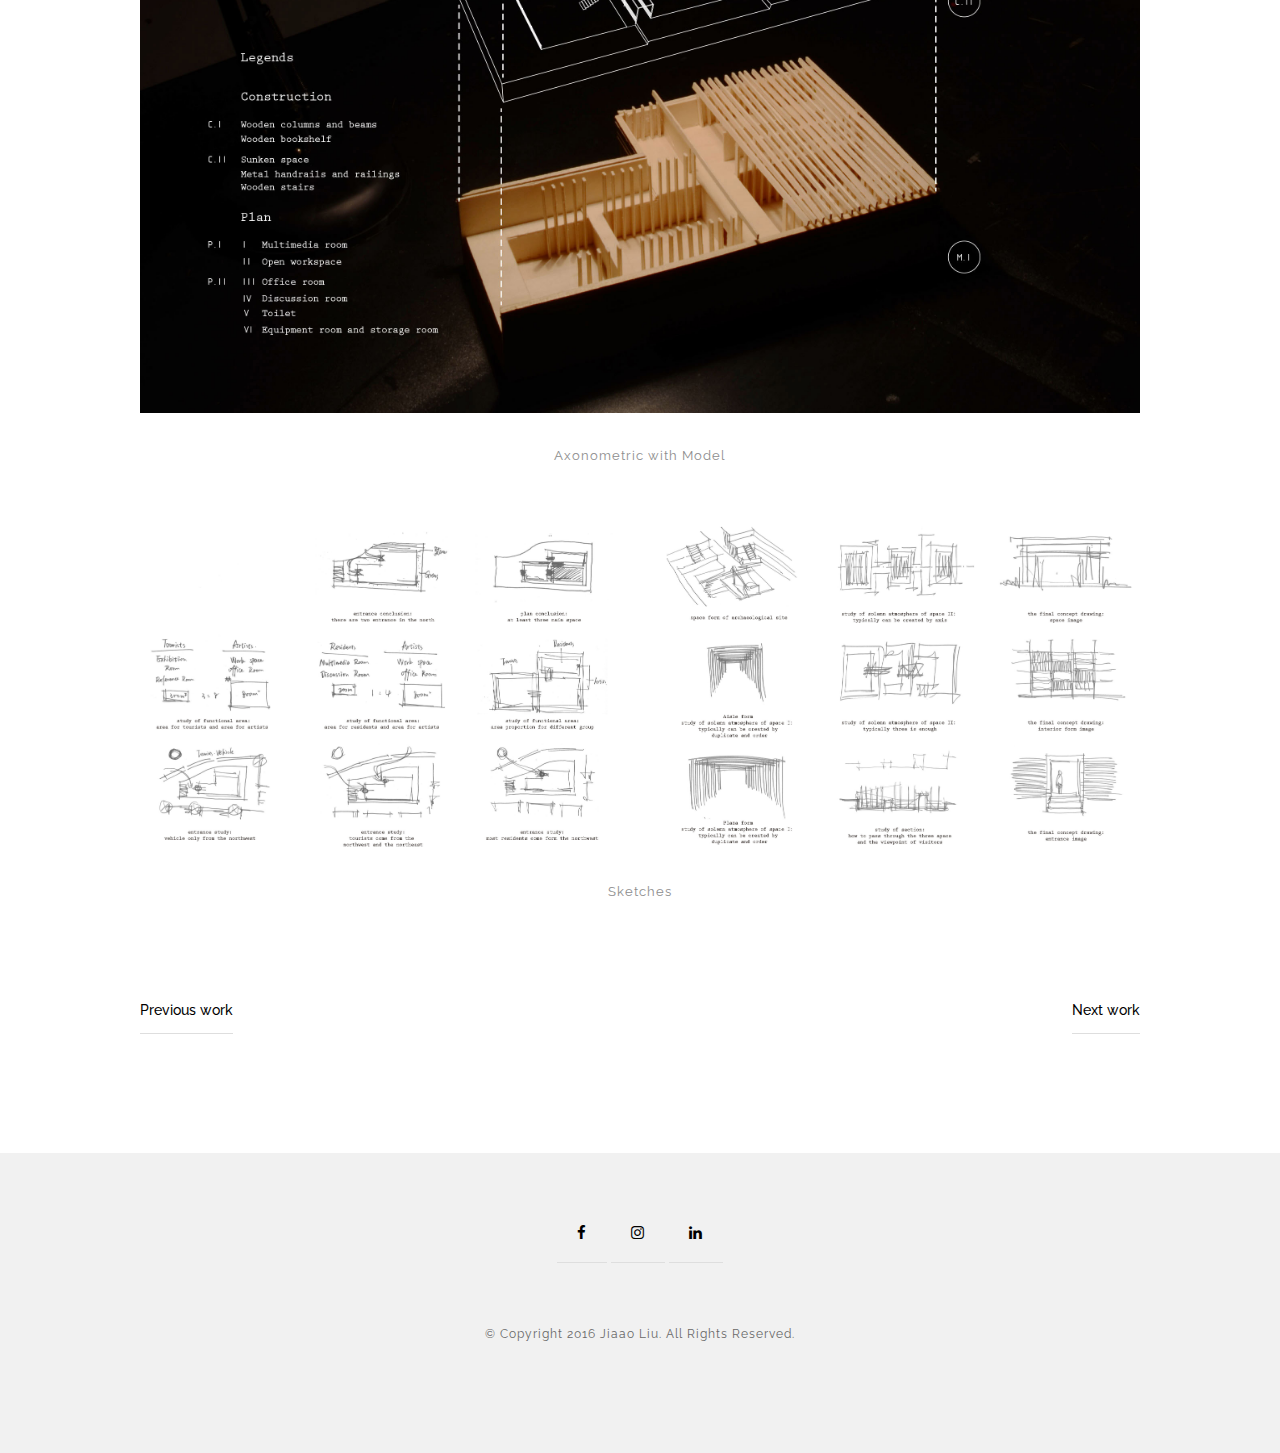
<file: studio-design.html>
<!doctype html>

<html lang="en">
<head>

  <meta charset="utf-8">
  <title>Studio Design</title>
  <meta name="description" content="THOMSOON - Single page with minimalist two column description and one photo. Download free now with file Photoshop! ">
  <meta name="keywords" content="thomsoon, simplicity, theme, html5, single page, boxed portfolio">
  <meta name="viewport" content="width=device-width, initial-scale=1.0"/>
  <meta name="author" content="thomsoon.com">
  <link rel="icon" type="image/png" href="img/icon.png" />

<!--Style-->
  
  <link rel="stylesheet" href="css/vedio.css">
  <link rel="stylesheet" href="css/reset.css">
  <link rel="stylesheet" href="css/style.css">
  <link rel="stylesheet" href="css/style-responsive.css">
  
  <link rel="stylesheet" href="http://maxcdn.bootstrapcdn.com/font-awesome/4.3.0/css/font-awesome.min.css">
  
  <!--[if lt IE 9]>
  <script src="http://html5shiv.googlecode.com/svn/trunk/html5.js"></script>
  <![endif]-->
  
</head>

<body>

<!--Preloader-->

<div class="preloader" id="preloader">
    <div class="item">
      <div class="spinner">
      </div>
    </div>
</div>

<div class="opacity-nav">

        <div class="menu-index" id="buttons" style="z-index:999999">
        <i class="fa  fa-close"></i>
        </div>

    <ul class="menu-fullscreen">
      <li><a class="ajax-link" href="index.html">Projects</a></li>
      <li><a class="ajax-link" href="resume.html">Resume</a></li>
      <li><a class="ajax-link" href="gallery.html">Gallery</a></li>
      <li><a href="http://blog.jiaao.space" target="_blank">Blog</a></li>
      <li><a class="ajax-link" href="about.html">About</a></li>
      <li><a class="ajax-link" href="contact.html">Contact</a></li>
    </ul>

</div>


  <!--Header-->
  <header id="fullscreen">
    
      <div class="logo" id="full"><a class="ajax-link" href="index.html">JIAAO LIU</a></div>
      
        <div class="menu-index" id="button">
        <i class="fa fa-bars"></i>
        </div>
        
  </header>

  <div class="clear"></div>

  <!--Content-->

  <div class="content" id="ajax-content">


        <div class="text-intro">

          <h1>Studio Design</h1>
          
                    
	          <div class="one-column">
	            <p>Individual work</p>
                <p> </p>
                <p>Hangzhou</p>
                <p>05.2013</p>
	          </div>


		          <div class="two-column">
		            <p>The project lies in Liangzhu Cultural Town,one of the most innovating and mixed communities inthe city of HangZhou,ZheJiang Province in China,1 hour driving from the city center.This xanadu lifestyle keeps the noisy urban life away from the town on one hand,it nevertheless separate the community from reaching the city on the other.<br/><br/>
                    The project is designed for some cultural workers who want this design to be their workshop and theycan do something special such as cultural promotion because of their social responsibility.The importent things I should think about are: 1.Liangzhu is one of the famous archaeological remains in China which has a 5300 years history;2.there is a school near the site;3.the site is located inthe center of the community;4.the social responsibility of the cultural workers.</p>
		          </div>   
                 				  
                <div class="clear"></div>
                
                <br/><br/><br/><br/><br/><br/>
                
                  				  
                        
				        <img src="img/studio-design/123.jpg" width="100%">
                        <center><p>Axonometric with Model</p></center>
                        <br/><br/><br/><br/>
                        
                        <img src="img/studio-design/12.jpg" width="100%">
                        <center><p>Sketches</p></center>
                                              
        
					        <div class="prev-next">
					        
					          <div class="prev-button"><a class="ajax-link" href="painting-museum.html">Previous work</a></div>
					          <div class="next-button"><a class="ajax-link" href="index.html">Next work</a></div>
					
					        </div>
            </div>
        
    </div>



  <!--Home Sidebar-->

<div id="ajax-sidebar"></div>


  <!--Footer-->

  <footer>

    <div class="footer-margin">
      <div class="social-footer">
        <a href="https://www.facebook.com/longxyer" target="_blank"><i class="fa fa-facebook"></i></a>
        <a href="https://www.instagram.com/jiaao.liu" target="_blank"><i class="fa fa-instagram"></i></a>
        <a href="https://www.linkedin.com/in/jiaao-liu-b7501a11a" target="_blank"><i class="fa fa-linkedin"></i></a> 
        
      </div>     
      <div class="copyright">© Copyright 2016 Jiaao Liu. All Rights Reserved.</div>
      

    
    </div>


  </footer>



<!--Scripts-->

  <script src="js/jquery.min.js"></script>
	<script src="js/jquery.easing.min.js"></script>
	<script src="js/modernizr.custom.42534.js" type="text/javascript"></script>
  <script src="js/jquery.waitforimages.js" type="text/javascript"></script>
  <script src="js/typed.js" type="text/javascript"></script>
  <script src="js/masonry.pkgd.min.js" type="text/javascript"></script>  
  <script src="js/imagesloaded.pkgd.min.js" type="text/javascript"></script>    
  <script src="js/jquery.jkit.1.2.16.min.js"></script>
 
  <script src="js/script.js" type="text/javascript"></script>
  
	<script>
    $('#button, #buttons').on('click', function() {
      $( ".opacity-nav" ).fadeToggle( "slow", "linear" );
    // Animation complete.
    });
  </script>


</body>
</html>
</file>
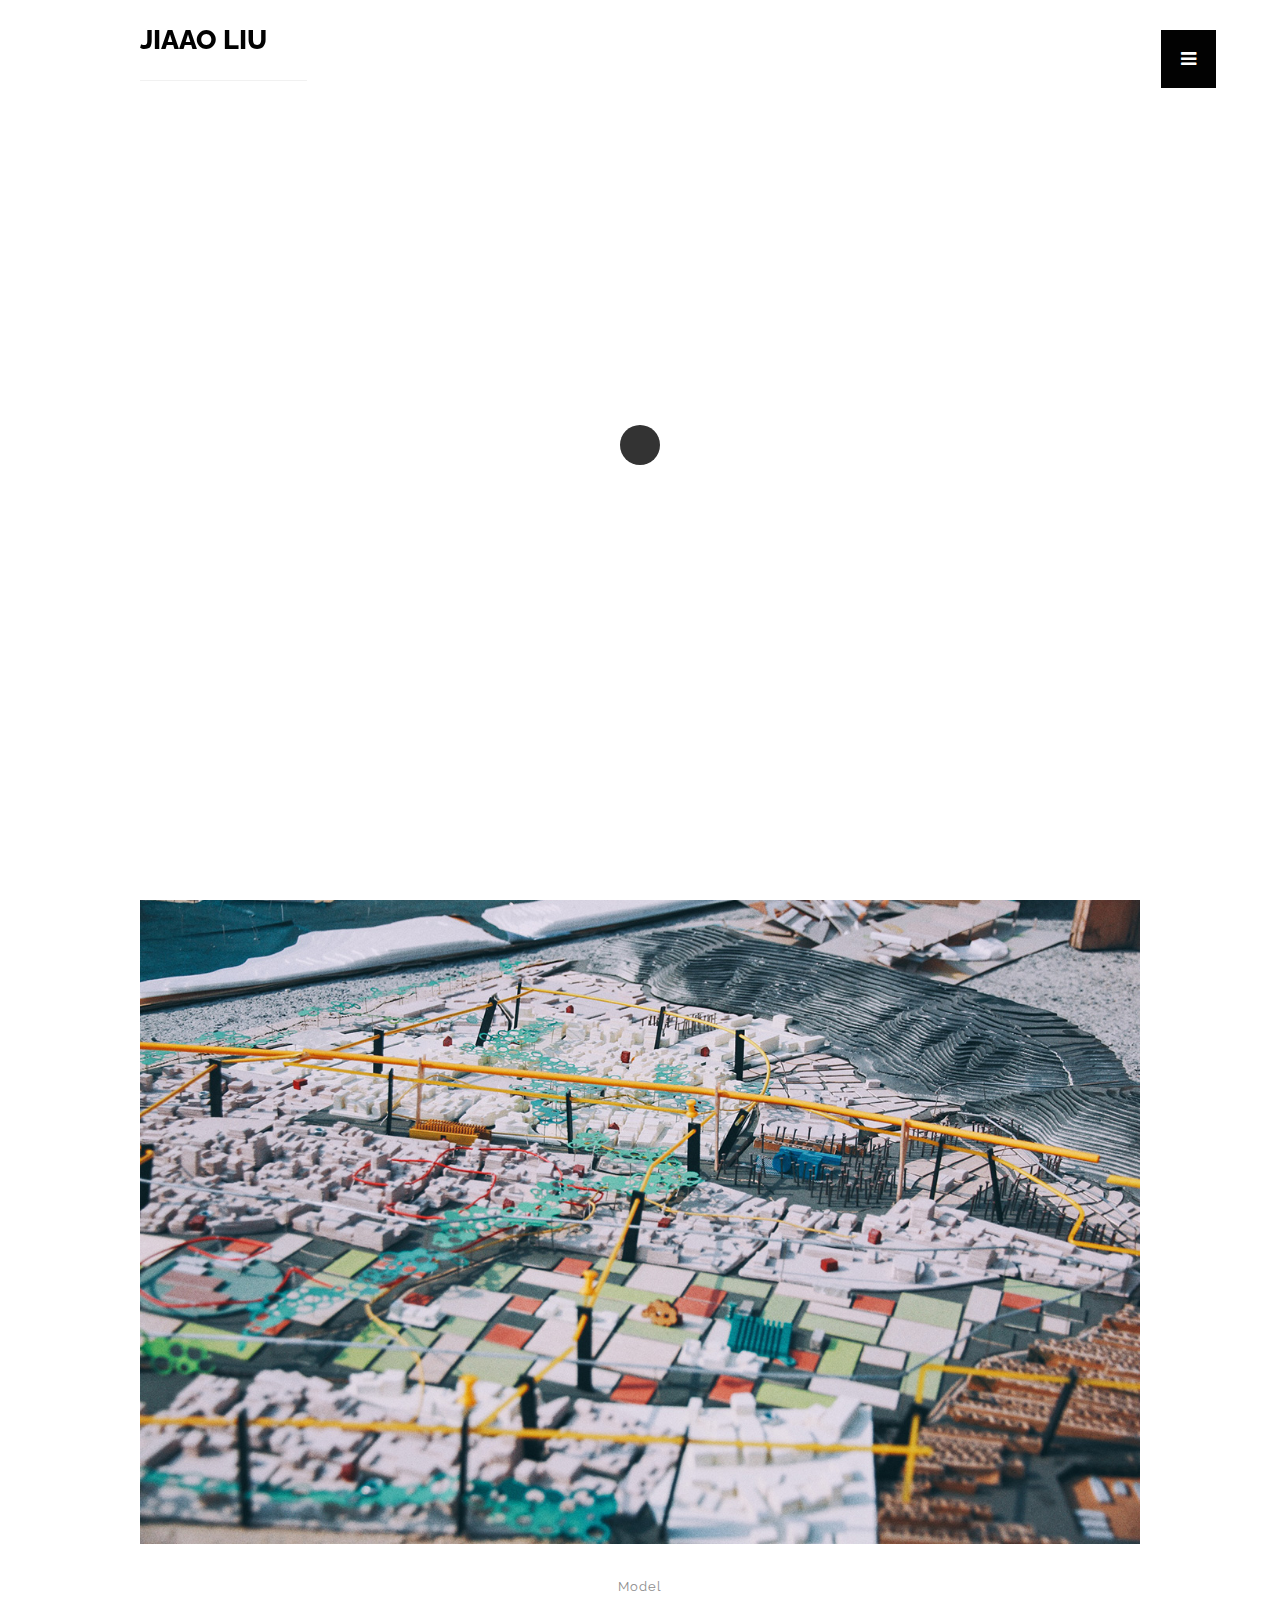
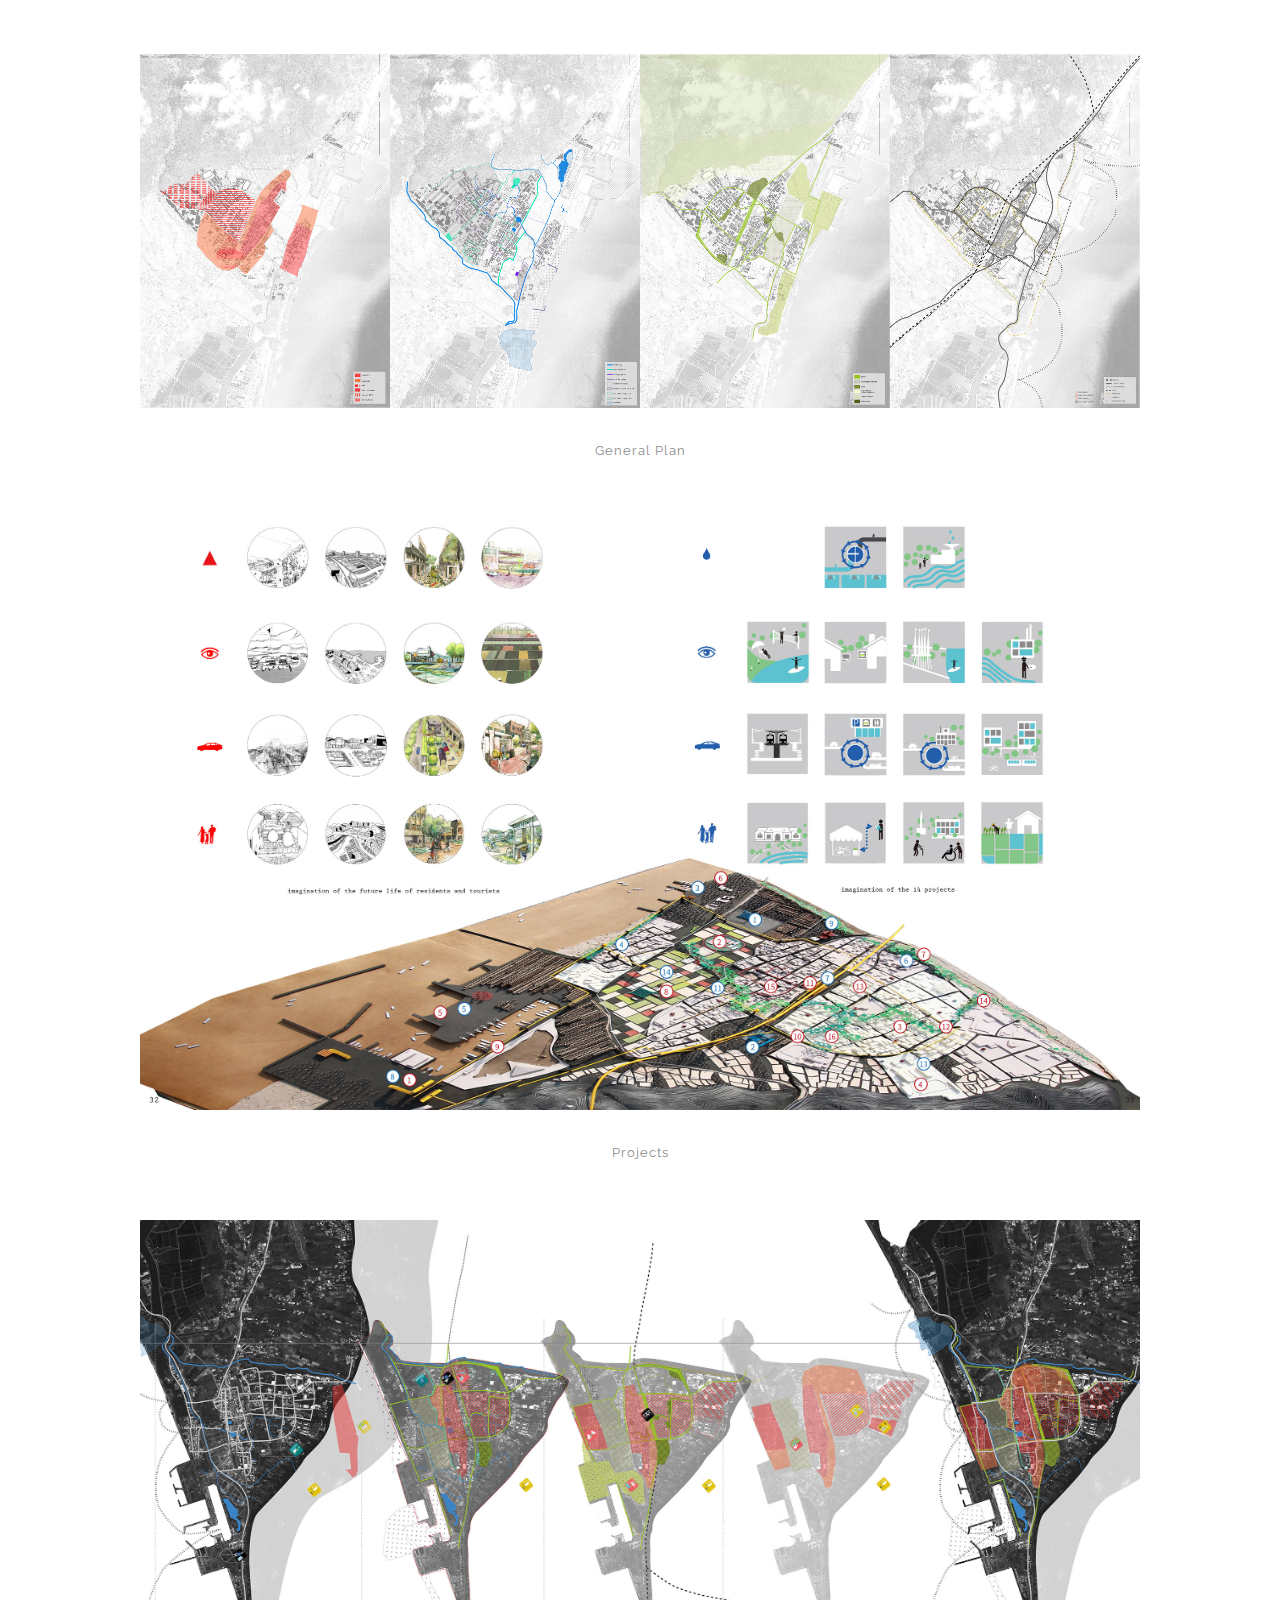
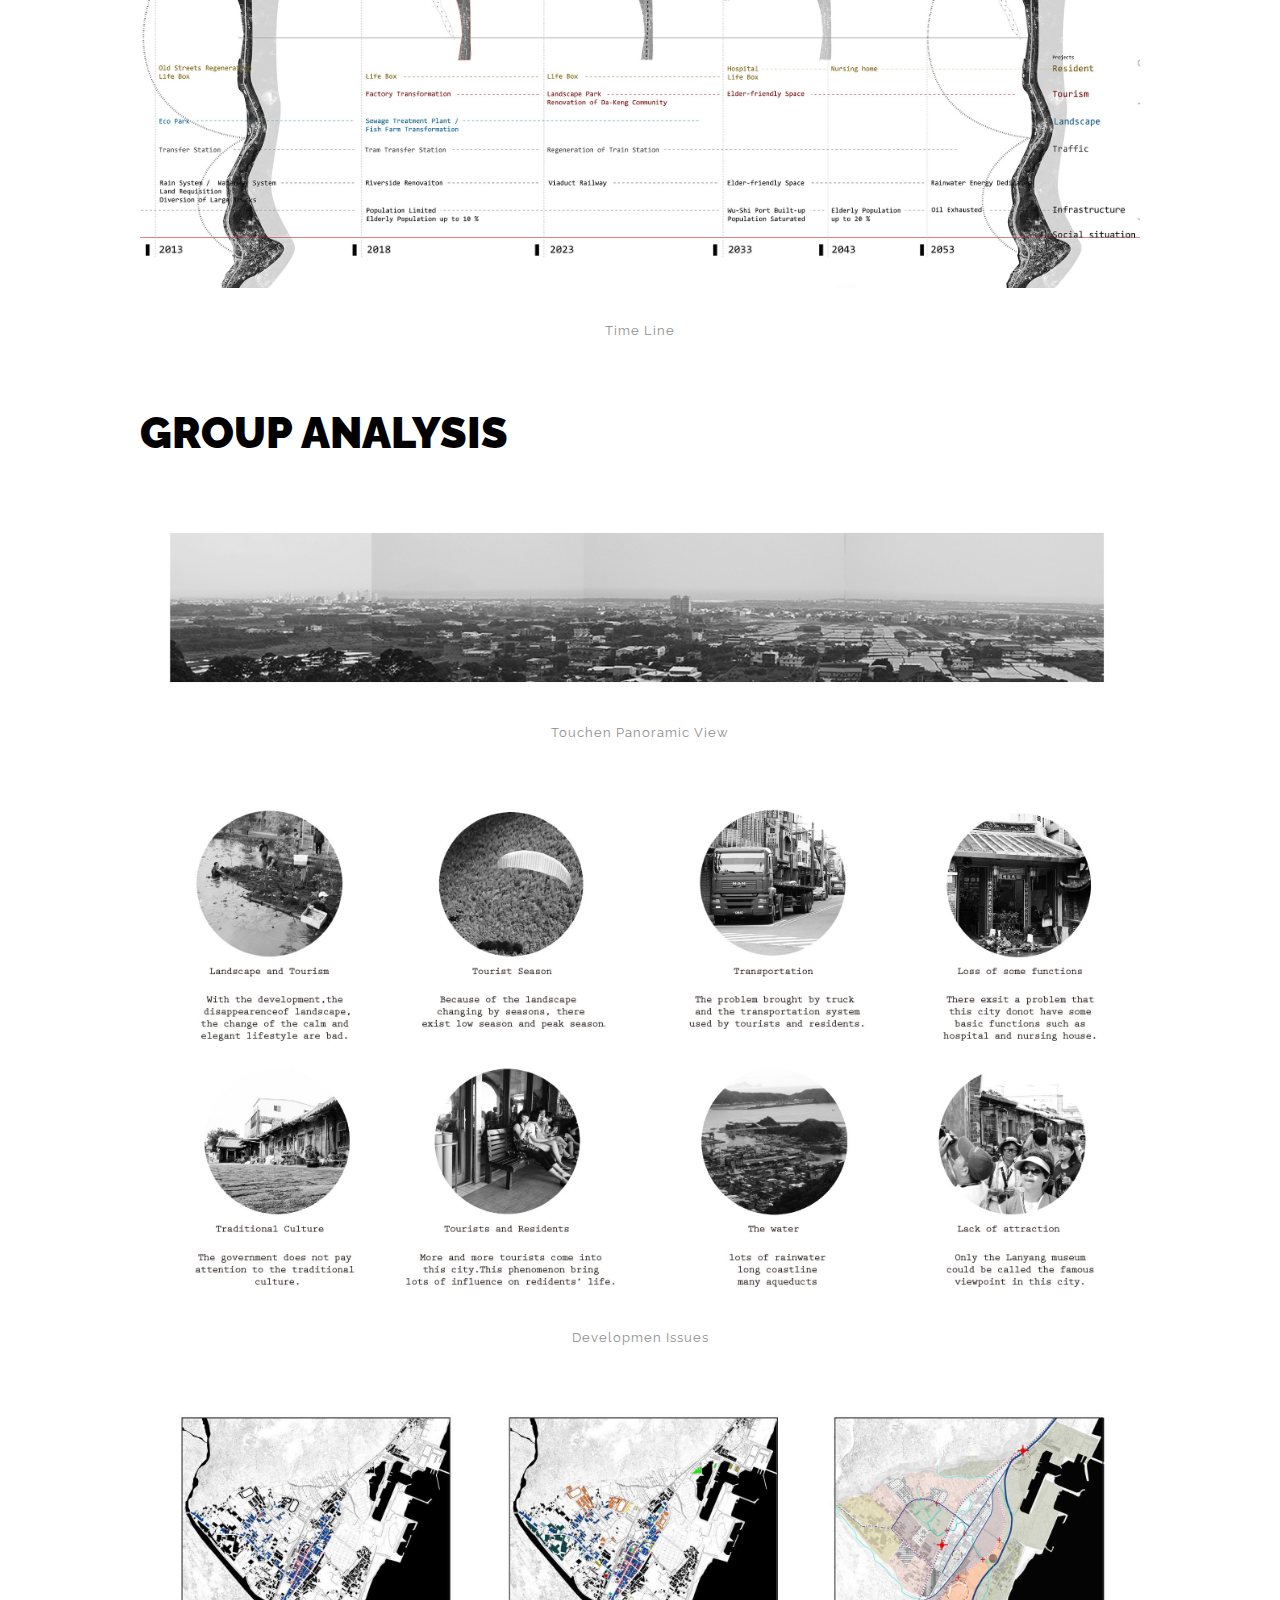
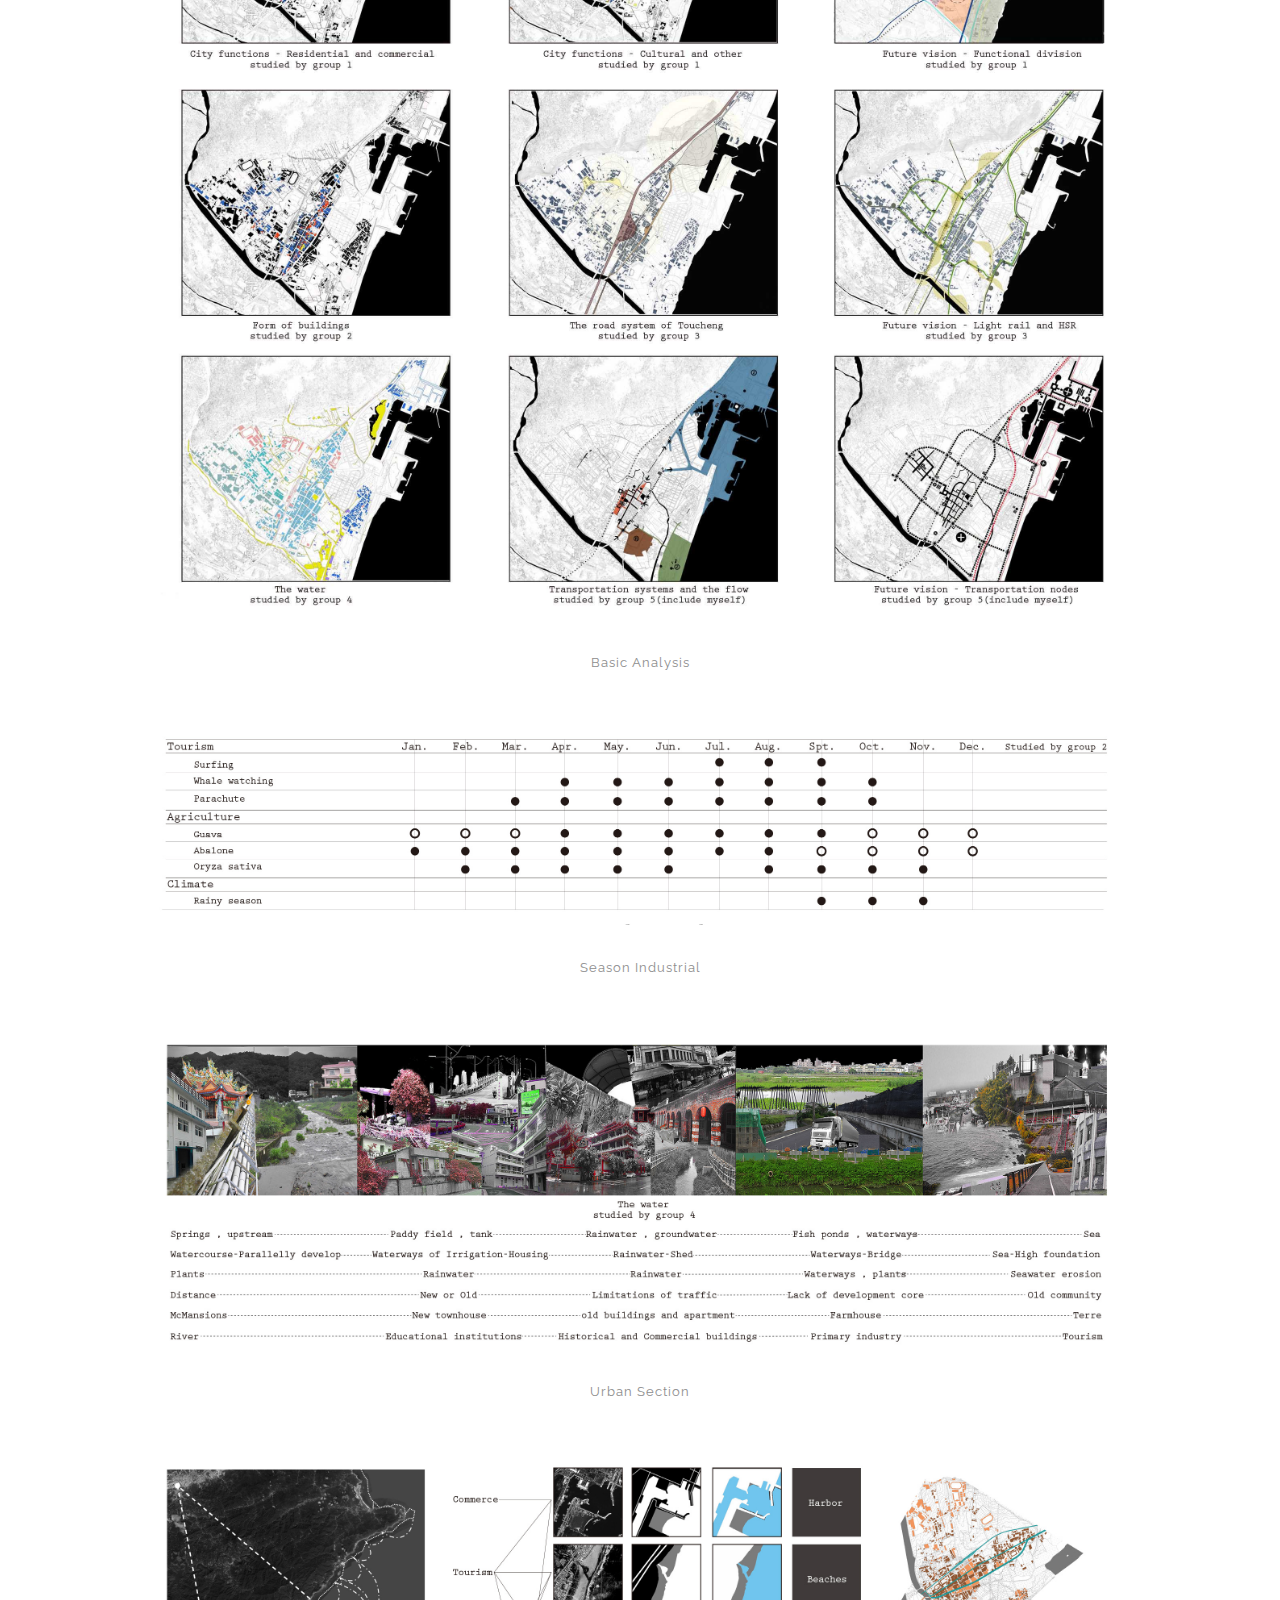
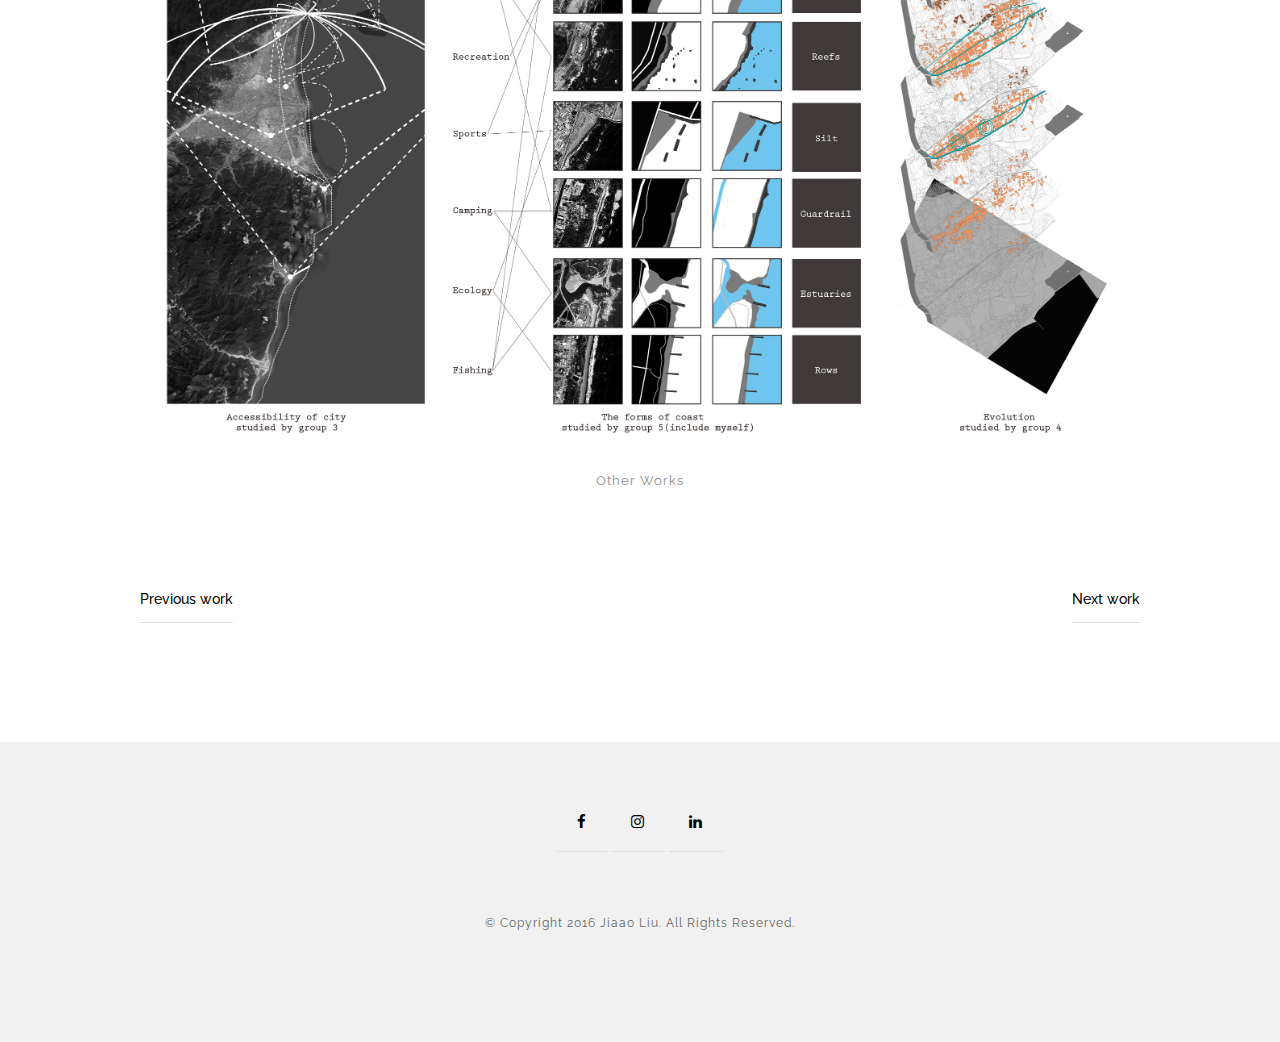
<file: touchen-urban-design.html>
<!doctype html>

<html lang="en">
<head>

  <meta charset="utf-8">
  <title>Touchen Urban Design</title>
  <meta name="description" content="THOMSOON - Single page with minimalist two column description and one photo. Download free now with file Photoshop! ">
  <meta name="keywords" content="thomsoon, simplicity, theme, html5, single page, boxed portfolio">
  <meta name="viewport" content="width=device-width, initial-scale=1.0"/>
  <meta name="author" content="thomsoon.com">
  <link rel="icon" type="image/png" href="img/icon.png" />

<!--Style-->
  
  <link rel="stylesheet" href="css/vedio.css">
  <link rel="stylesheet" href="css/reset.css">
  <link rel="stylesheet" href="css/style.css">
  <link rel="stylesheet" href="css/style-responsive.css">
  
  <link rel="stylesheet" href="http://maxcdn.bootstrapcdn.com/font-awesome/4.3.0/css/font-awesome.min.css">
  
  <!--[if lt IE 9]>
  <script src="http://html5shiv.googlecode.com/svn/trunk/html5.js"></script>
  <![endif]-->
  
</head>

<body>

<!--Preloader-->

<div class="preloader" id="preloader">
    <div class="item">
      <div class="spinner">
      </div>
    </div>
</div>

<div class="opacity-nav">

        <div class="menu-index" id="buttons" style="z-index:999999">
        <i class="fa  fa-close"></i>
        </div>

    <ul class="menu-fullscreen">
      <li><a class="ajax-link" href="index.html">Projects</a></li>
      <li><a class="ajax-link" href="resume.html">Resume</a></li>
      <li><a class="ajax-link" href="gallery.html">Gallery</a></li>
      <li><a href="http://blog.jiaao.space" target="_blank">Blog</a></li>
      <li><a class="ajax-link" href="about.html">About</a></li>
      <li><a class="ajax-link" href="contact.html">Contact</a></li>
    </ul>

</div>


  <!--Header-->
  <header id="fullscreen">
    
      <div class="logo" id="full"><a class="ajax-link" href="index.html">JIAAO LIU</a></div>
      
        <div class="menu-index" id="button">
        <i class="fa fa-bars"></i>
        </div>
        
  </header>

  <div class="clear"></div>

  <!--Content-->

  <div class="content" id="ajax-content">


        <div class="text-intro">

          <h1>Touchen Urban Design</h1>
          
                    
	          <div class="one-column">
	            <p>Group work:</p>
                <p>Jiaao Liu; Jifan Zhan; Weizhi Huang; Jingyu Jiang; Jingyi Lu; Jingyi Zhong; Yingfang Gao; Bifang Jian; Yimin Huang; </p>
                <p> </p>
                <p>Touchen</p>
                <p>11.2013</p>
	          </div>


		          <div class="two-column">
		            <p>This project is to study the site (which is a part of Toucheng,Yilan,Taiwan) by group and make up with the vision of city 30 years later.Meantime we should come up with some advice to help this city to develop and solve the problems which exist now. In this process we work by analyzing the layers of the city and then make sure which lifestyle of resident’s is step by step.As a basis we suppose the direction of the urban development that would help us to design our bulidings in next step.<br/><br/>
                    Specific methods of operation are: ten mates are divided into five groups which have their own theme on the research about this city to help them to understand and identify problems encountered in the process of urban development. Then they should find the cause of these problems and come up with their recommendations or suggestions which finally presented in four layers -grey, blue, red, green corresponds to transportation, water,housing, plant.<br/><br/>
                    The results of the analysis is 14 specific architectural projects to help the development 10 of which would be operated by us in the next step.In this project,I was responsible for the study of the transportation systems and coastline morphology at the beginning, tourism study in the mid, as well as part of works in discussions,model making and maping.</p>
		          </div>   
                 				  
                <div class="clear"></div>
                
                <br/><br/><br/><br/><br/><br/>
                
                <h1>FINAL RESULTS</h1> 
                <br/><br/><br/><br/>  				
                        
                        
				        <img src="img/touchen-urban-design/1.jpg" width="100%">
                        <center><p>Model</p></center>
                        <br/><br/><br/><br/>
                        
                        <img src="img/touchen-urban-design/2.jpg" width="100%">
                        <center><p>General Plan</p></center>
                        <br/><br/><br/><br/>
                        
				        <img src="img/touchen-urban-design/3.jpg" width="100%">
                        <center><p>Projects</p></center>
                        <br/><br/><br/><br/>
                        
				        <img src="img/touchen-urban-design/4.jpg" width="100%">
                        <center><p>Time Line</p></center>
                        <br/><br/><br/><br/>
                      
                      
                        
                <h1>GROUP ANALYSIS</h1> 
                <br/><br/><br/><br/>  				
                        
                        <img src="img/touchen-urban-design/10.jpg" width="100%">
                        <center><p>Touchen Panoramic View</p></center>
                        <br/><br/><br/><br/>
                        
                        <img src="img/touchen-urban-design/5.jpg" width="100%">
                        <center><p>Developmen Issues</p></center>
                        <br/><br/><br/><br/>
                        
                        <img src="img/touchen-urban-design/6.jpg" width="100%">
                        <center><p>Basic Analysis</p></center>
                        <br/><br/><br/><br/>
                        
                        <img src="img/touchen-urban-design/7.jpg" width="100%">
                        <center><p>Season Industrial</p></center>
                        <br/><br/><br/><br/>
                        
                        <img src="img/touchen-urban-design/9.jpg" width="100%">
                        <center><p>Urban Section</p></center>
                        <br/><br/><br/><br/>
                        
                        <img src="img/touchen-urban-design/8.jpg" width="100%">
                        <center><p>Other Works</p></center>
                        

        
					        <div class="prev-next">
					        
					          <div class="prev-button"><a class="ajax-link" href="dabei-temple.html">Previous work</a></div>
					          <div class="next-button"><a class="ajax-link" href="life-box.html">Next work</a></div>
					
					        </div>
            </div>
        
    </div>



  <!--Home Sidebar-->

<div id="ajax-sidebar"></div>


  <!--Footer-->

  <footer>

    <div class="footer-margin">
      <div class="social-footer">
        <a href="https://www.facebook.com/longxyer" target="_blank"><i class="fa fa-facebook"></i></a>
        <a href="https://www.instagram.com/jiaao.liu" target="_blank"><i class="fa fa-instagram"></i></a>
        <a href="https://www.linkedin.com/in/jiaao-liu-b7501a11a" target="_blank"><i class="fa fa-linkedin"></i></a> 
        
      </div>     
      <div class="copyright">© Copyright 2016 Jiaao Liu. All Rights Reserved.</div>
      

    
    </div>


  </footer>



<!--Scripts-->

  <script src="js/jquery.min.js"></script>
	<script src="js/jquery.easing.min.js"></script>
	<script src="js/modernizr.custom.42534.js" type="text/javascript"></script>
  <script src="js/jquery.waitforimages.js" type="text/javascript"></script>
  <script src="js/typed.js" type="text/javascript"></script>
  <script src="js/masonry.pkgd.min.js" type="text/javascript"></script>  
  <script src="js/imagesloaded.pkgd.min.js" type="text/javascript"></script>    
  <script src="js/jquery.jkit.1.2.16.min.js"></script>
 
  <script src="js/script.js" type="text/javascript"></script>
  
	<script>
    $('#button, #buttons').on('click', function() {
      $( ".opacity-nav" ).fadeToggle( "slow", "linear" );
    // Animation complete.
    });
  </script>


</body>
</html>
</file>
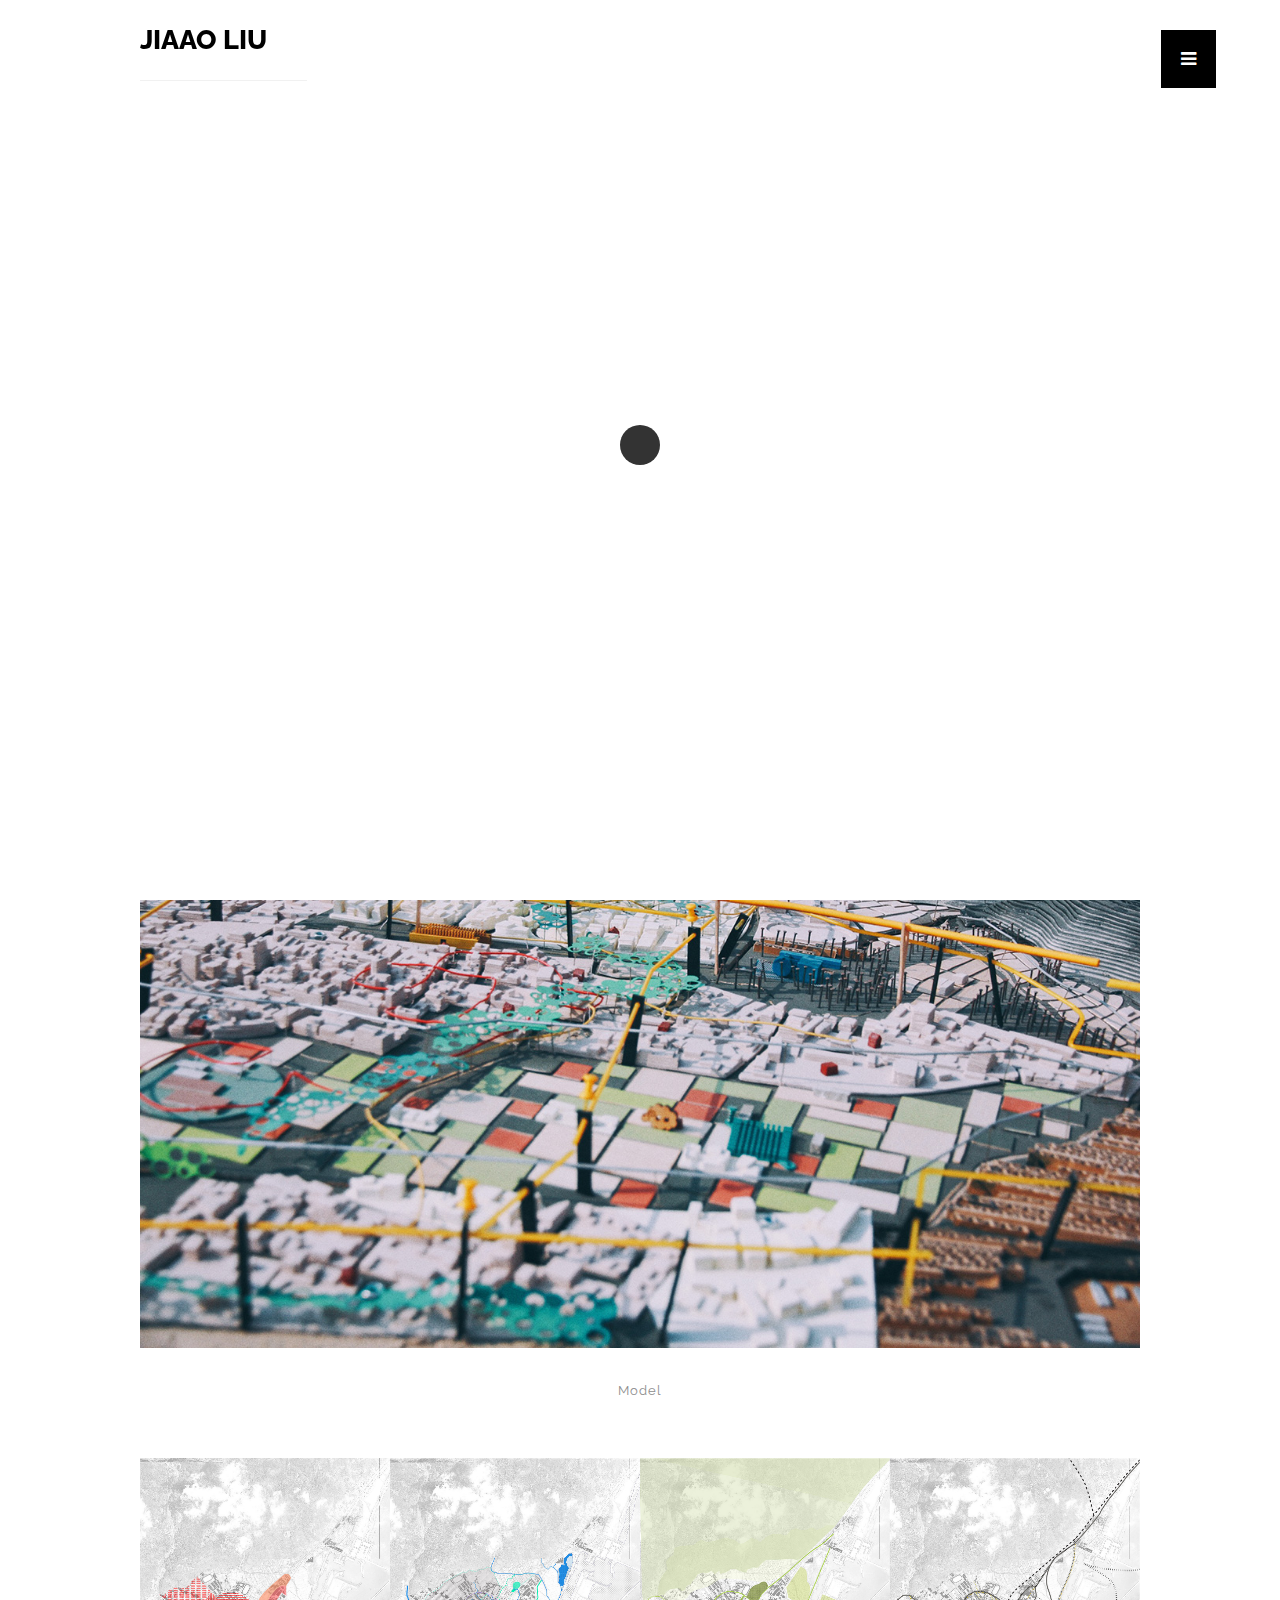
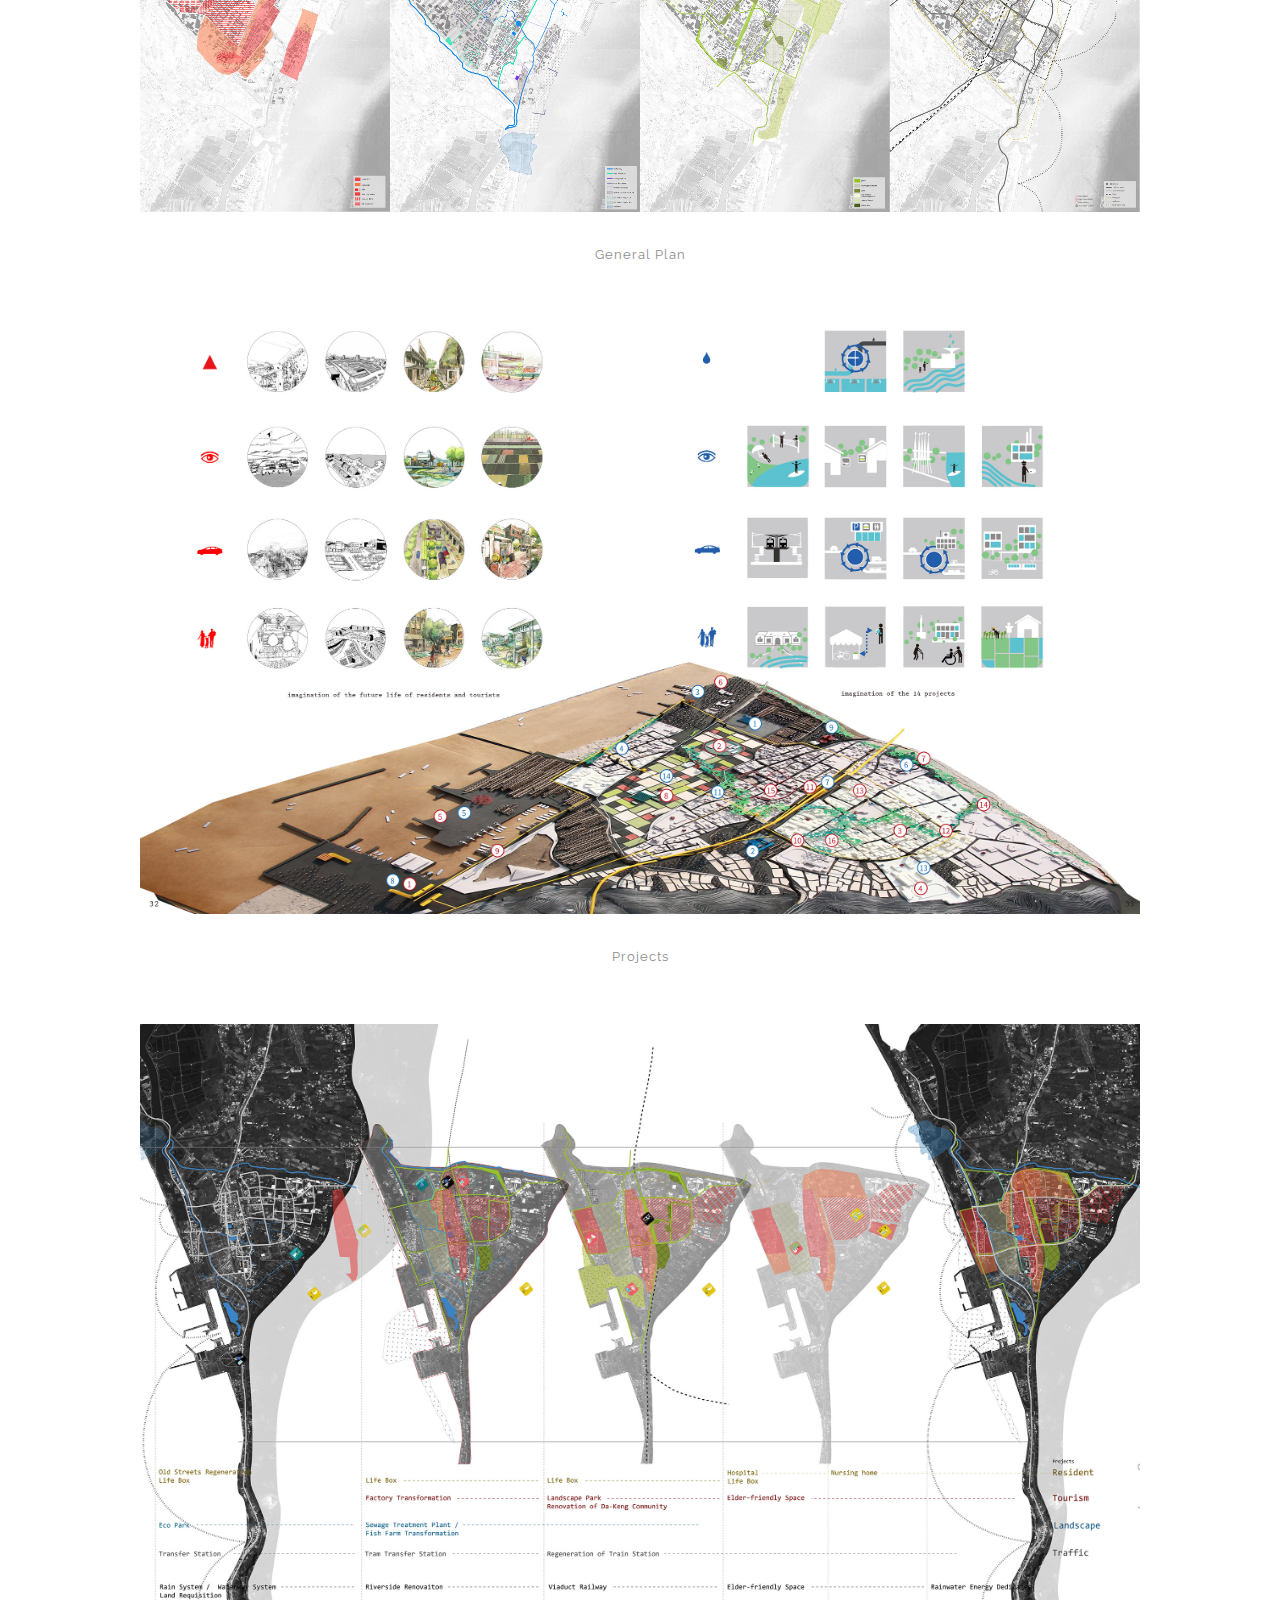
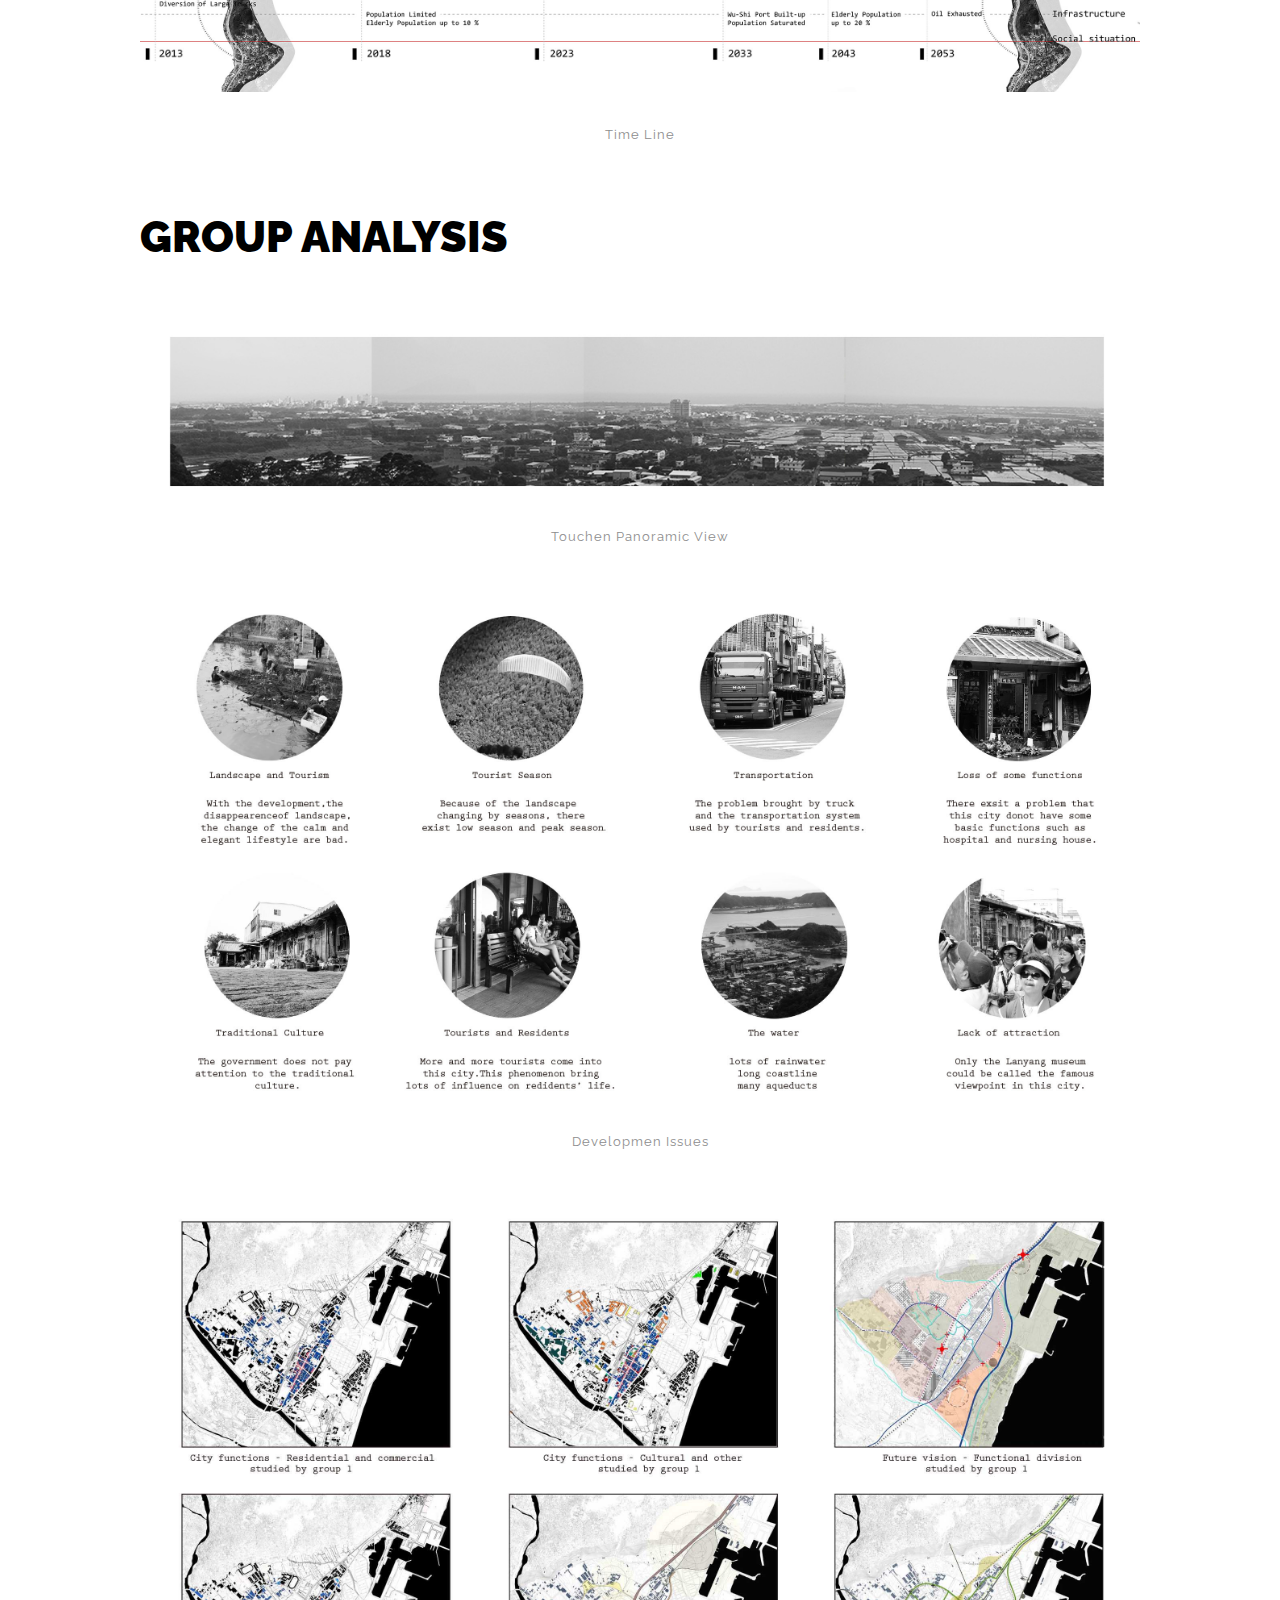
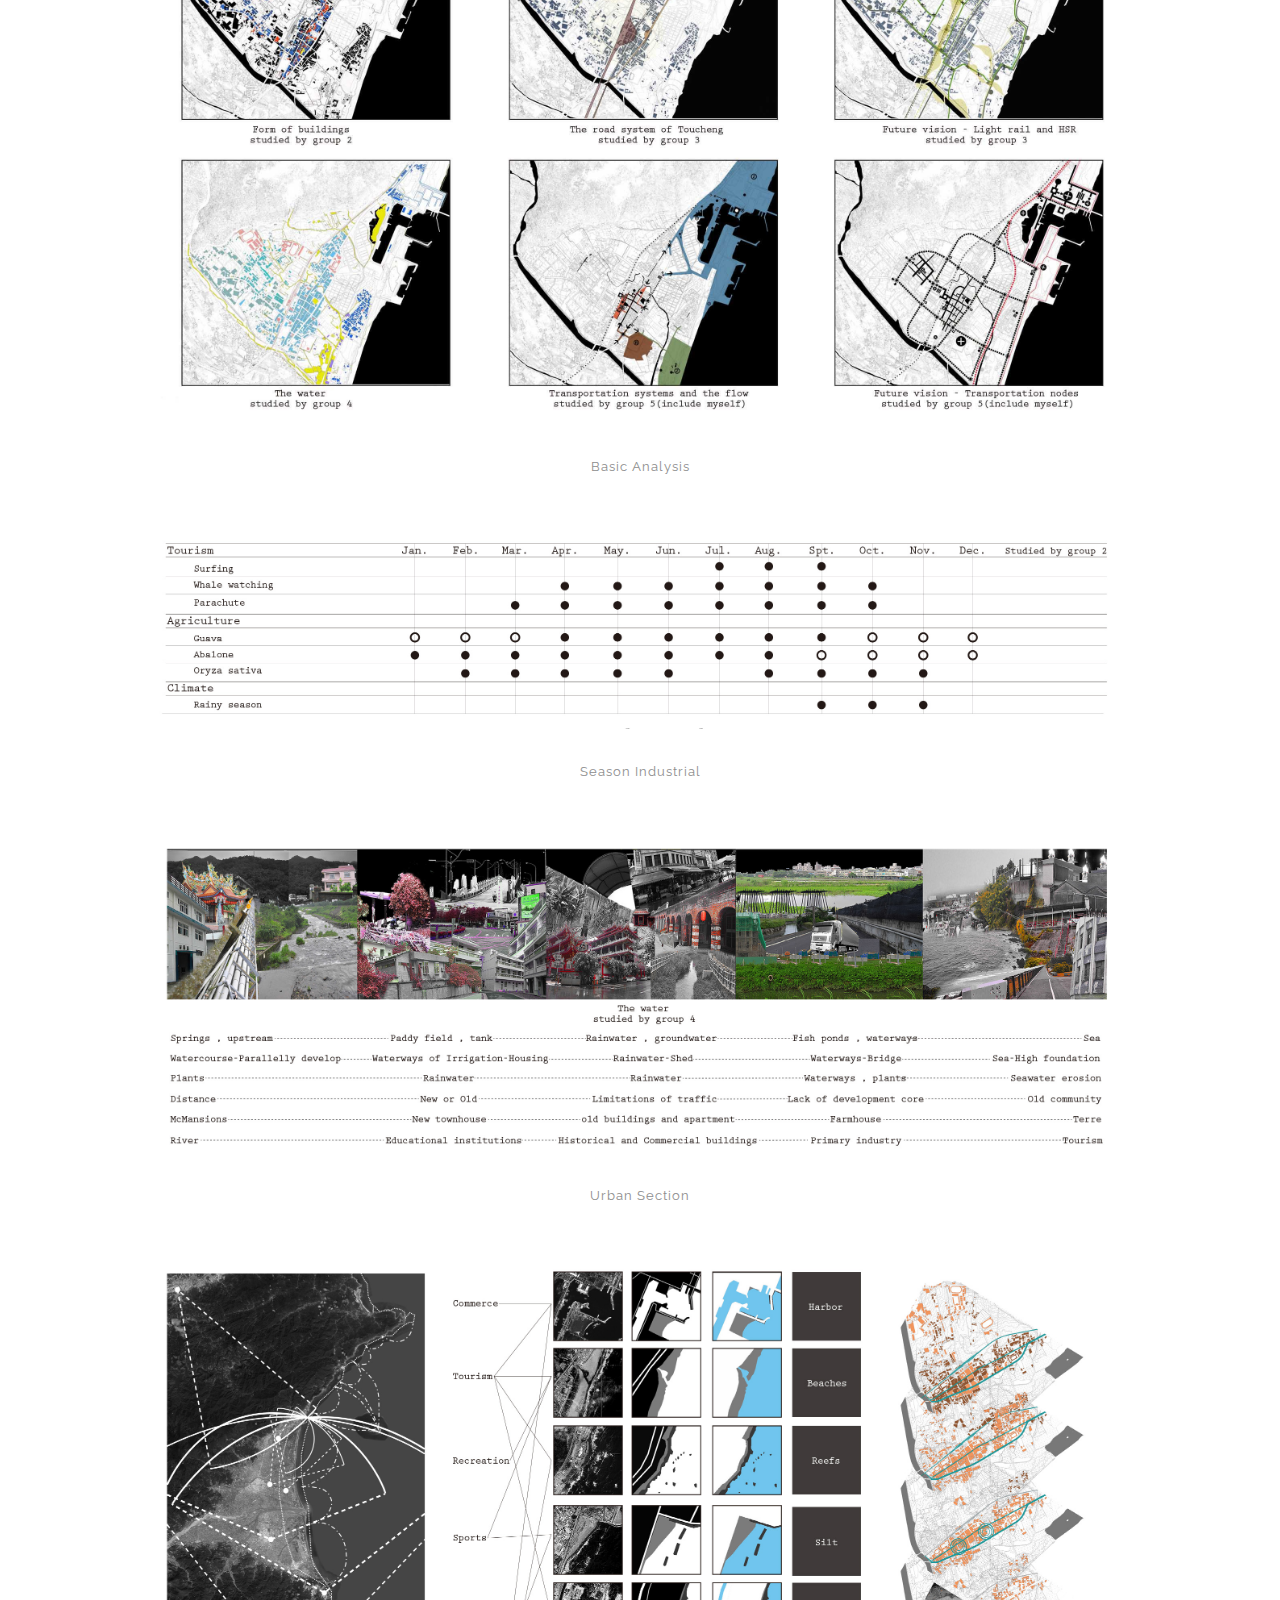
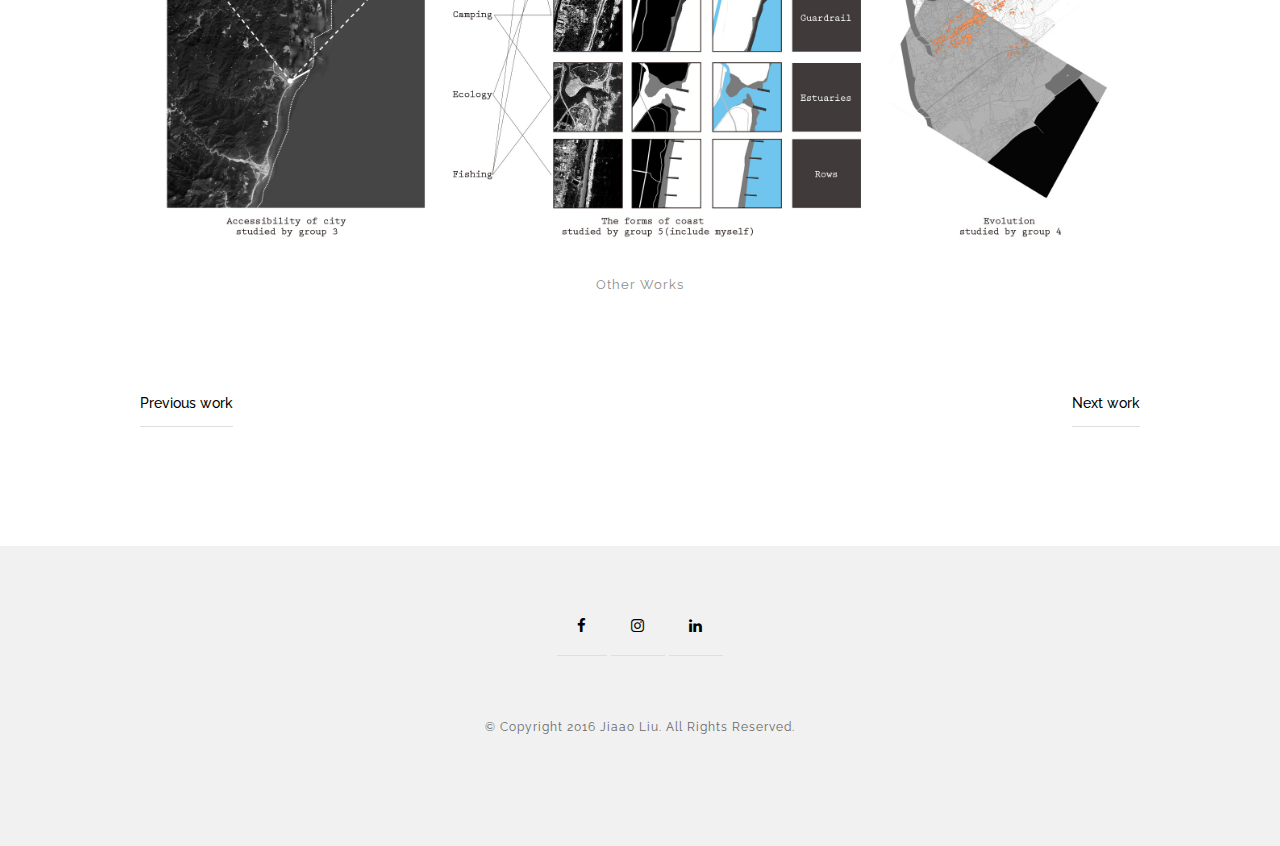
<file: toucheng-urban-design.html>
<!doctype html>

<html lang="en">
<head>

  <meta charset="utf-8">
  <title>Touchen Urban Design</title>
  <meta name="description" content="THOMSOON - Single page with minimalist two column description and one photo. Download free now with file Photoshop! ">
  <meta name="keywords" content="thomsoon, simplicity, theme, html5, single page, boxed portfolio">
  <meta name="viewport" content="width=device-width, initial-scale=1.0"/>
  <meta name="author" content="thomsoon.com">
  <link rel="icon" type="image/png" href="img/icon.png" />

<!--Style-->
  
  <link rel="stylesheet" href="css/vedio.css">
  <link rel="stylesheet" href="css/reset.css">
  <link rel="stylesheet" href="css/style.css">
  <link rel="stylesheet" href="css/style-responsive.css">
  
  <link rel="stylesheet" href="http://maxcdn.bootstrapcdn.com/font-awesome/4.3.0/css/font-awesome.min.css">
  
  <!--[if lt IE 9]>
  <script src="http://html5shiv.googlecode.com/svn/trunk/html5.js"></script>
  <![endif]-->
  
</head>

<body>

<!--Preloader-->

<div class="preloader" id="preloader">
    <div class="item">
      <div class="spinner">
      </div>
    </div>
</div>

<div class="opacity-nav">

        <div class="menu-index" id="buttons" style="z-index:999999">
        <i class="fa  fa-close"></i>
        </div>

    <ul class="menu-fullscreen">
      <li><a class="ajax-link" href="index.html">Projects</a></li>
      <li><a class="ajax-link" href="resume.html">Resume</a></li>
      <li><a class="ajax-link" href="gallery.html">Gallery</a></li>
      <li><a class="ajax-link" href="about.html">About</a></li>
      <li><a class="ajax-link" href="contact.html">Contact</a></li>
    </ul>

</div>


  <!--Header-->
  <header id="fullscreen">
    
      <div class="logo" id="full"><a class="ajax-link" href="index.html">JIAAO LIU</a></div>
      
        <div class="menu-index" id="button">
        <i class="fa fa-bars"></i>
        </div>
        
  </header>

  <div class="clear"></div>

  <!--Content-->

  <div class="content" id="ajax-content">


        <div class="text-intro">

          <h1>Touchen Urban Design</h1>
          
                    
	          <div class="one-column">
	            <p>Group work:</p>
                <p>Jiaao Liu; Jifan Zhan; Weizhi Huang; Jingyu Jiang; Jingyi Lu; Jingyi Zhong; Yingfang Gao; Bifang Jian; Yimin Huang; </p>
                <p> </p>
                <p>Touchen</p>
                <p>11.2013</p>
	          </div>


		          <div class="two-column">
		            <p>Pixel Design is startup company. PD specializes in creating logos and branding. They have own stationery printed for clients.The logo has been created in combination of two letters P + D. It was created about 10 logos. Finally, we chose one of them by the end of the refinement. For the logo was created brandbook and complete visual identity.<br/><br/>Additionally I create simple landing page intro website. On the website is videos & images slider. Moreover is content of the services and contact. The plan is to create an online store. More on website soon...</p>
		          </div>   
                 				  
                <div class="clear"></div>
                
                <br/><br/><br/><br/><br/><br/>
                
                <h1>FINAL RESULTS</h1> 
                <br/><br/><br/><br/>  				
                        
                        
				        <img src="img/touchen-urban-design/1.jpg" width="100%">
                        <center><p>Model</p></center>
                        <br/><br/><br/><br/>
                        
                        <img src="img/touchen-urban-design/2.jpg" width="100%">
                        <center><p>General Plan</p></center>
                        <br/><br/><br/><br/>
                        
				        <img src="img/touchen-urban-design/3.jpg" width="100%">
                        <center><p>Projects</p></center>
                        <br/><br/><br/><br/>
                        
				        <img src="img/touchen-urban-design/4.jpg" width="100%">
                        <center><p>Time Line</p></center>
                        <br/><br/><br/><br/>
                      
                      
                        
                <h1>GROUP ANALYSIS</h1> 
                <br/><br/><br/><br/>  				
                        
                        <img src="img/touchen-urban-design/10.jpg" width="100%">
                        <center><p>Touchen Panoramic View</p></center>
                        <br/><br/><br/><br/>
                        
                        <img src="img/touchen-urban-design/5.jpg" width="100%">
                        <center><p>Developmen Issues</p></center>
                        <br/><br/><br/><br/>
                        
                        <img src="img/touchen-urban-design/6.jpg" width="100%">
                        <center><p>Basic Analysis</p></center>
                        <br/><br/><br/><br/>
                        
                        <img src="img/touchen-urban-design/7.jpg" width="100%">
                        <center><p>Season Industrial</p></center>
                        <br/><br/><br/><br/>
                        
                        <img src="img/touchen-urban-design/9.jpg" width="100%">
                        <center><p>Urban Section</p></center>
                        <br/><br/><br/><br/>
                        
                        <img src="img/touchen-urban-design/8.jpg" width="100%">
                        <center><p>Other Works</p></center>
                        

        
					        <div class="prev-next">
					        
					          <div class="prev-button"><a class="ajax-link" href="dabei-temple.html">Previous work</a></div>
					          <div class="next-button"><a class="ajax-link" href="life-box.html">Next work</a></div>
					
					        </div>
            </div>
        
    </div>



  <!--Home Sidebar-->

<div id="ajax-sidebar"></div>


  <!--Footer-->

  <footer>

    <div class="footer-margin">
      <div class="social-footer">
        <a href="https://www.facebook.com/longxyer" target="_blank"><i class="fa fa-facebook"></i></a>
        <a href="https://www.instagram.com/jiaao.liu" target="_blank"><i class="fa fa-instagram"></i></a>
        <a href="https://www.linkedin.com/in/jiaao-liu-b7501a11a" target="_blank"><i class="fa fa-linkedin"></i></a> 
        
      </div>     
      <div class="copyright">© Copyright 2016 Jiaao Liu. All Rights Reserved.</div>
      

    
    </div>


  </footer>



<!--Scripts-->

  <script src="js/jquery.min.js"></script>
	<script src="js/jquery.easing.min.js"></script>
	<script src="js/modernizr.custom.42534.js" type="text/javascript"></script>
  <script src="js/jquery.waitforimages.js" type="text/javascript"></script>
  <script src="js/typed.js" type="text/javascript"></script>
  <script src="js/masonry.pkgd.min.js" type="text/javascript"></script>  
  <script src="js/imagesloaded.pkgd.min.js" type="text/javascript"></script>    
  <script src="js/jquery.jkit.1.2.16.min.js"></script>
 
  <script src="js/script.js" type="text/javascript"></script>
  
	<script>
    $('#button, #buttons').on('click', function() {
      $( ".opacity-nav" ).fadeToggle( "slow", "linear" );
    // Animation complete.
    });
  </script>


</body>
</html>
</file>
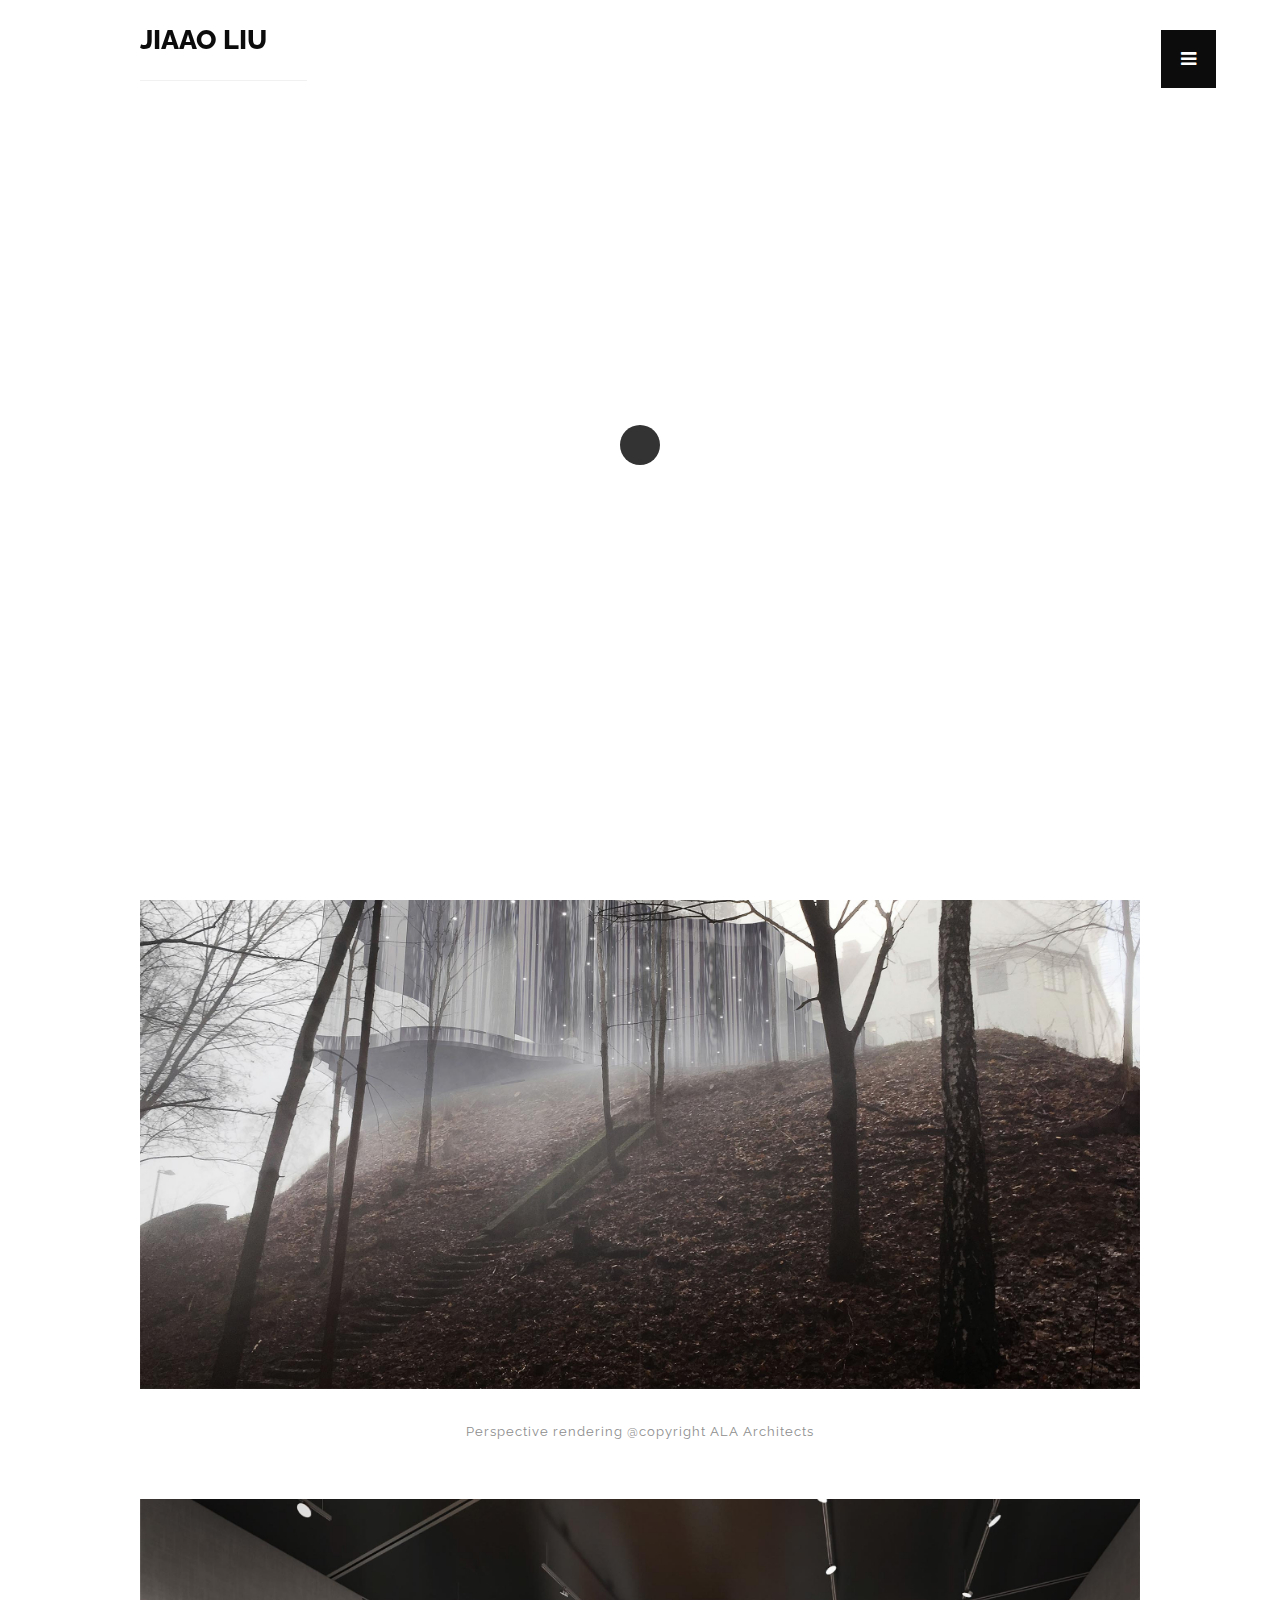
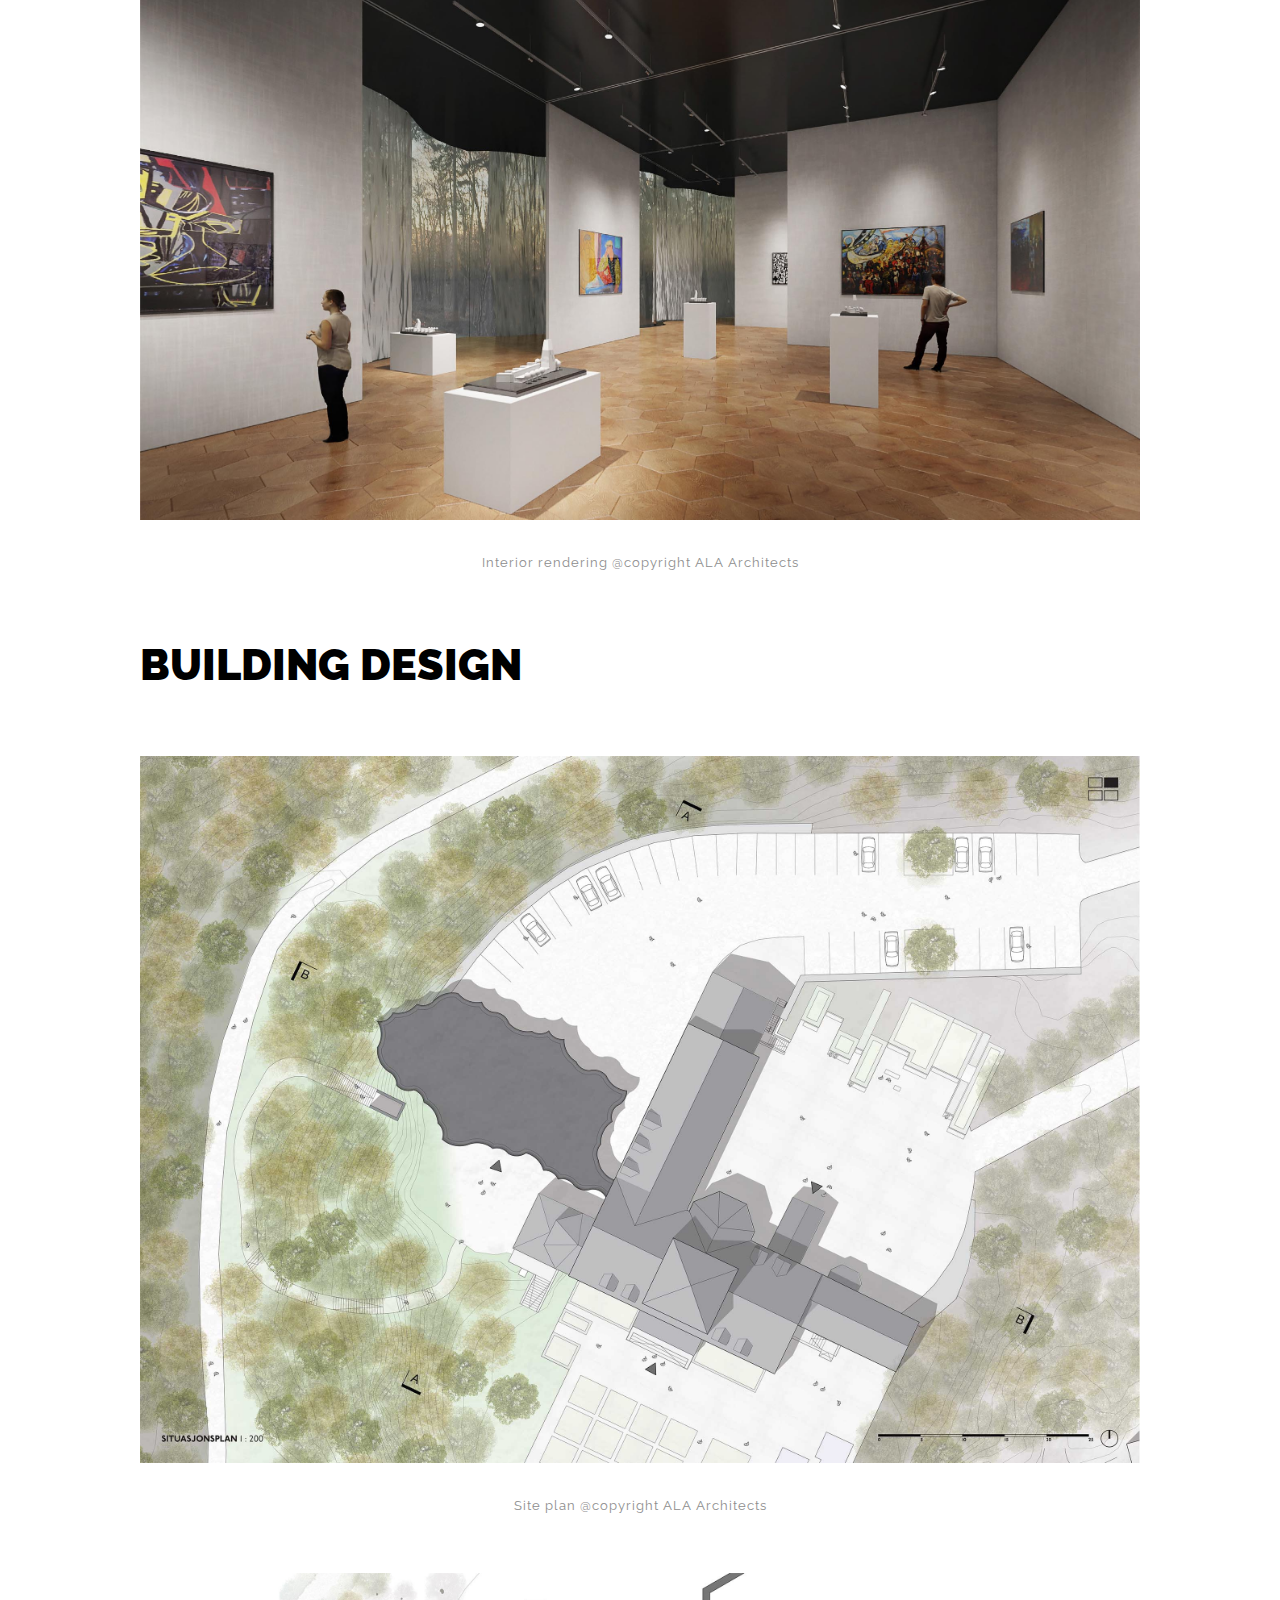
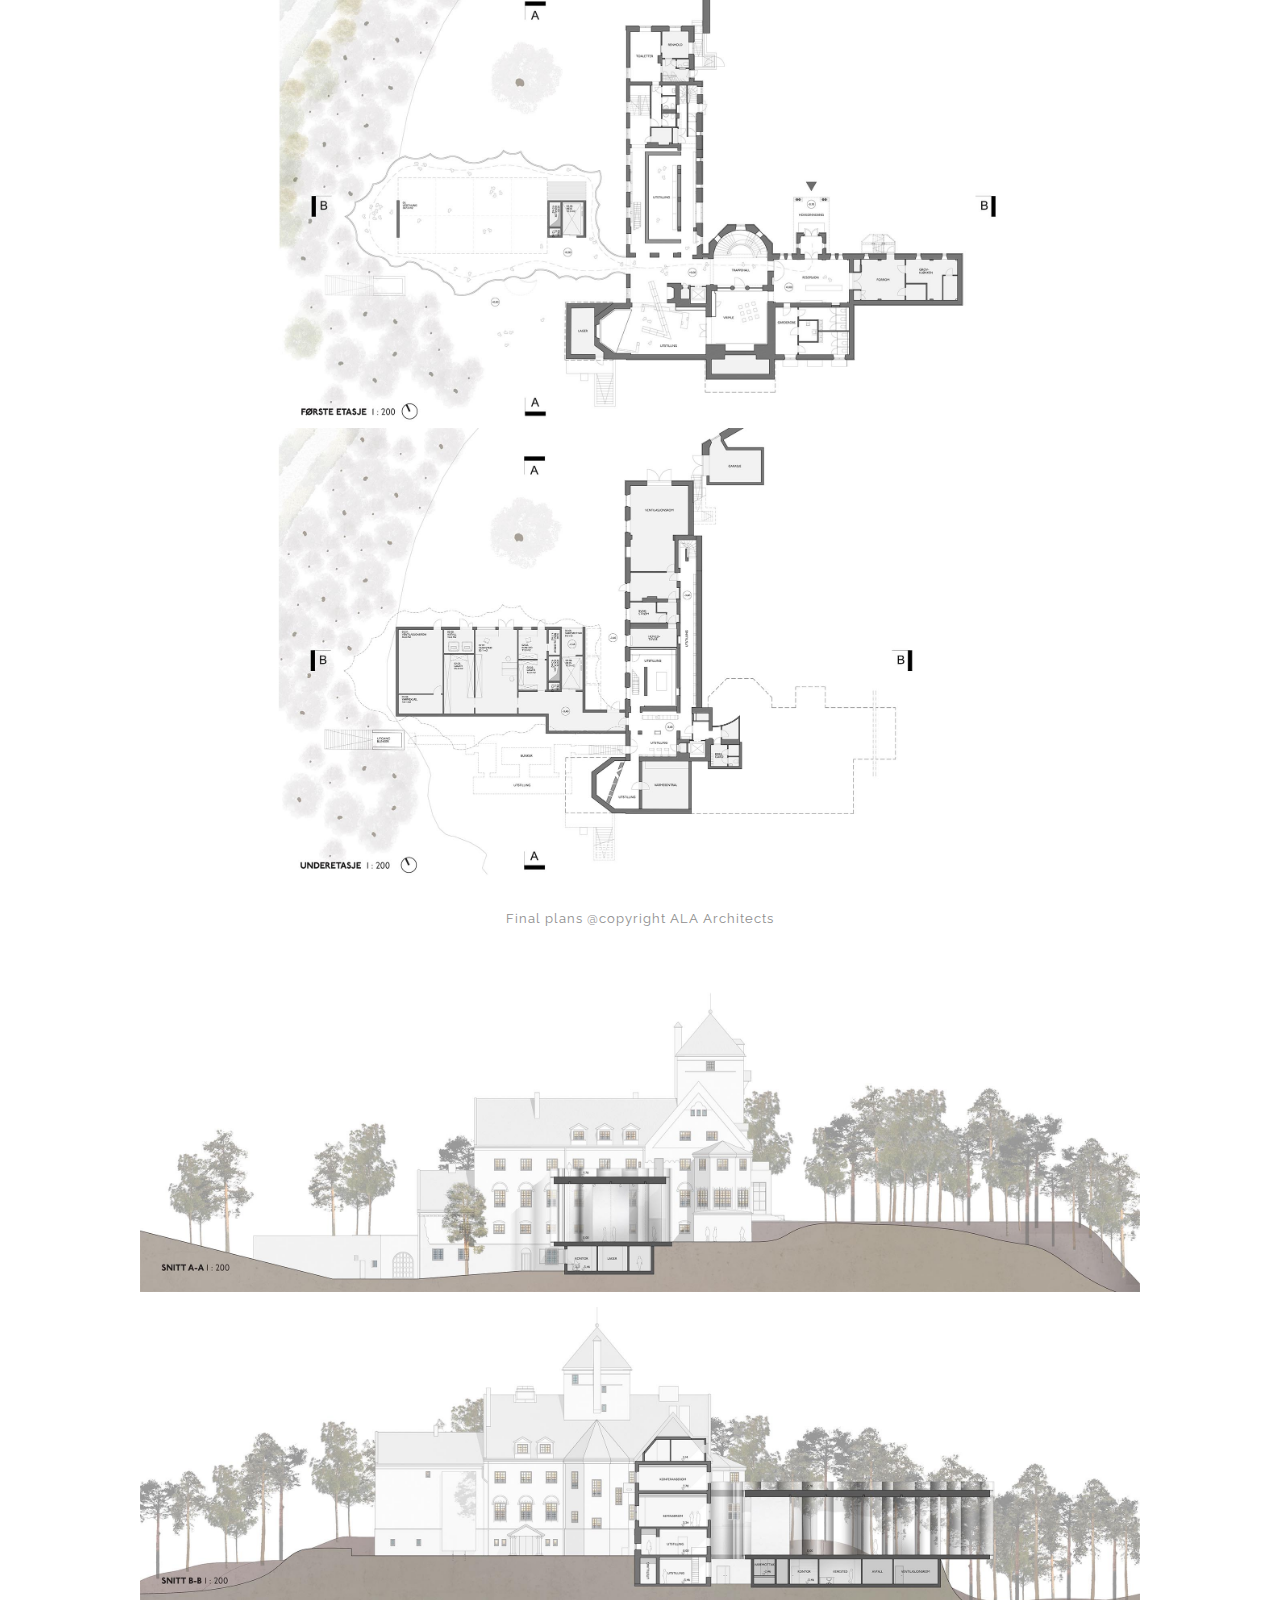
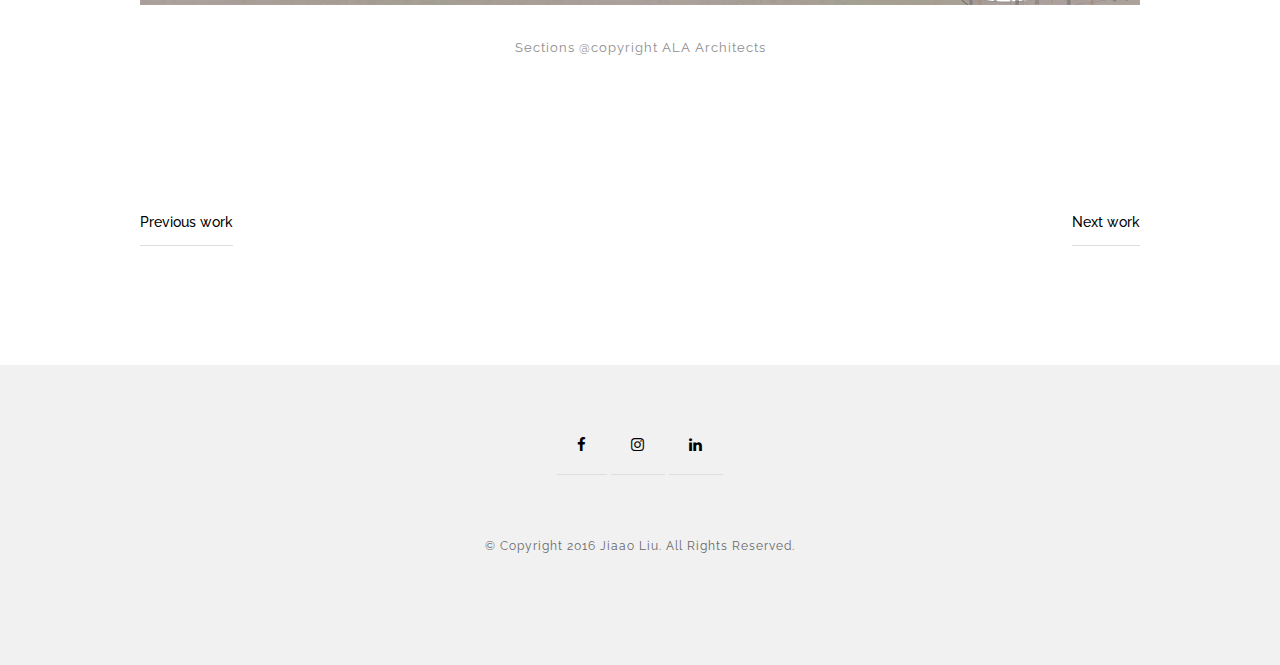
<file: villa-grande.html>
<!doctype html>

<html lang="en">
<head>

  <meta charset="utf-8">
  <title>VILLA GRANDE</title>
  <meta name="description" content="THOMSOON - Single page with minimalist two column description and one photo. Download free now with file Photoshop! ">
  <meta name="keywords" content="thomsoon, simplicity, theme, html5, single page, boxed portfolio">
  <meta name="viewport" content="width=device-width, initial-scale=1.0"/>
  <meta name="author" content="thomsoon.com">
  <link rel="icon" type="image/png" href="img/icon.png" />

<!--Style-->
  
  <link rel="stylesheet" href="css/vedio.css">
  <link rel="stylesheet" href="css/reset.css">
  <link rel="stylesheet" href="css/style.css">
  <link rel="stylesheet" href="css/style-responsive.css">
  
  <link rel="stylesheet" href="http://maxcdn.bootstrapcdn.com/font-awesome/4.3.0/css/font-awesome.min.css">
  
  <!--[if lt IE 9]>
  <script src="http://html5shiv.googlecode.com/svn/trunk/html5.js"></script>
  <![endif]-->
  
</head>

<body>

<!--Preloader-->

<div class="preloader" id="preloader">
    <div class="item">
      <div class="spinner">
      </div>
    </div>
</div>

<div class="opacity-nav">

        <div class="menu-index" id="buttons" style="z-index:999999">
        <i class="fa  fa-close"></i>
        </div>

    <ul class="menu-fullscreen">
      <li><a class="ajax-link" href="index.html">Projects</a></li>
      <li><a class="ajax-link" href="resume.html">Resume</a></li>
      <li><a class="ajax-link" href="gallery.html">Gallery</a></li>
      <li><a href="http://blog.jiaao.space" target="_blank">Blog</a></li>
      <li><a class="ajax-link" href="about.html">About</a></li>
      <li><a class="ajax-link" href="contact.html">Contact</a></li>
    </ul>

</div>


  <!--Header-->
  <header id="fullscreen">
    
      <div class="logo" id="full"><a class="ajax-link" href="index.html">JIAAO LIU</a></div>
      
        <div class="menu-index" id="button">
        <i class="fa fa-bars"></i>
        </div>
        
  </header>

  <div class="clear"></div>

  <!--Content-->

  <div class="content" id="ajax-content">


        <div class="text-intro">

          <h1>VILLA GRANDE</h1>
          
                    
	          <div class="one-column">
	            <p>Group work:</p>
                <p>ALA partners Juho Grönholm, Antti Nousjoki and Samuli Woolston with Stephanie Polochowitz, Jiaao Liu</p>
                <p>Olso</p>
                <p>03.2017</p>
	          </div>


		          <div class="two-column">
		            <p>Villa grande is a extension competition project of Norwegian Center for Studies of Holocaust and Religious Minorities
Holocaust-senteret. <br/><br/>The main idea is to create a free and big room to meet the exhition request.</p>
		          </div>   
                 				  
                <div class="clear"></div>
                
                <br/><br/><br/><br/><br/><br/>
                
                <h1>FINAL RENDERINGS</h1> 
                <br/><br/><br/><br/>  				
                        
                        
				        <img src="img/villa-grande/1.jpg" width="100%">
                        <center><p>Perspective rendering @copyright ALA Architects</p></center>
                        <br/><br/><br/><br/>
                        
				        <img src="img/villa-grande/2.jpg" width="100%">
                        <center><p>Interior rendering @copyright ALA Architects</p></center>
                        <br/><br/><br/><br/>
                        
                        
                        
                <h1>BUILDING DESIGN</h1> 
                <br/><br/><br/><br/>  
                        
                        <img src="img/villa-grande/site plan.jpg" width="100%">  
                        <center><p>Site plan @copyright ALA Architects</p></center>
                        <br/><br/><br/><br/>
                        
                        <img src="img/villa-grande/plan 1.jpg" width="100%">  
                        <img src="img/villa-grande/plan 2.jpg" width="100%">
                        <center><p>Final plans @copyright ALA Architects</p></center>
                        <br/><br/><br/><br/>
                        
                        <img src="img/villa-grande/section.jpg" width="100%">
                        <img src="img/villa-grande/section 2.jpg" width="100%">
                        <center><p>Sections @copyright ALA Architects</p></center>
                        <br/><br/><br/><br/>
                        
                        
                        

        
					        <div class="prev-next">
					        
					          <div class="prev-button"><a class="ajax-link" href="index.html">Previous work</a></div>
					          <div class="next-button"><a class="ajax-link" href="nanjing-project.html">Next work</a></div>
					
					        </div>
            </div>
        
    </div>



  <!--Home Sidebar-->

<div id="ajax-sidebar"></div>


  <!--Footer-->

  <footer>

    <div class="footer-margin">
      <div class="social-footer">
        <a href="https://www.facebook.com/longxyer" target="_blank"><i class="fa fa-facebook"></i></a>
        <a href="https://www.instagram.com/jiaao.liu" target="_blank"><i class="fa fa-instagram"></i></a>
        <a href="https://www.linkedin.com/in/jiaao-liu-b7501a11a" target="_blank"><i class="fa fa-linkedin"></i></a> 
        
      </div>     
      <div class="copyright">© Copyright 2016 Jiaao Liu. All Rights Reserved.</div>
      

    
    </div>


  </footer>



<!--Scripts-->

  <script src="js/jquery.min.js"></script>
	<script src="js/jquery.easing.min.js"></script>
	<script src="js/modernizr.custom.42534.js" type="text/javascript"></script>
  <script src="js/jquery.waitforimages.js" type="text/javascript"></script>
  <script src="js/typed.js" type="text/javascript"></script>
  <script src="js/masonry.pkgd.min.js" type="text/javascript"></script>  
  <script src="js/imagesloaded.pkgd.min.js" type="text/javascript"></script>    
  <script src="js/jquery.jkit.1.2.16.min.js"></script>
 
  <script src="js/script.js" type="text/javascript"></script>
  
	<script>
    $('#button, #buttons').on('click', function() {
      $( ".opacity-nav" ).fadeToggle( "slow", "linear" );
    // Animation complete.
    });
  </script>


</body>
</html>
</file>
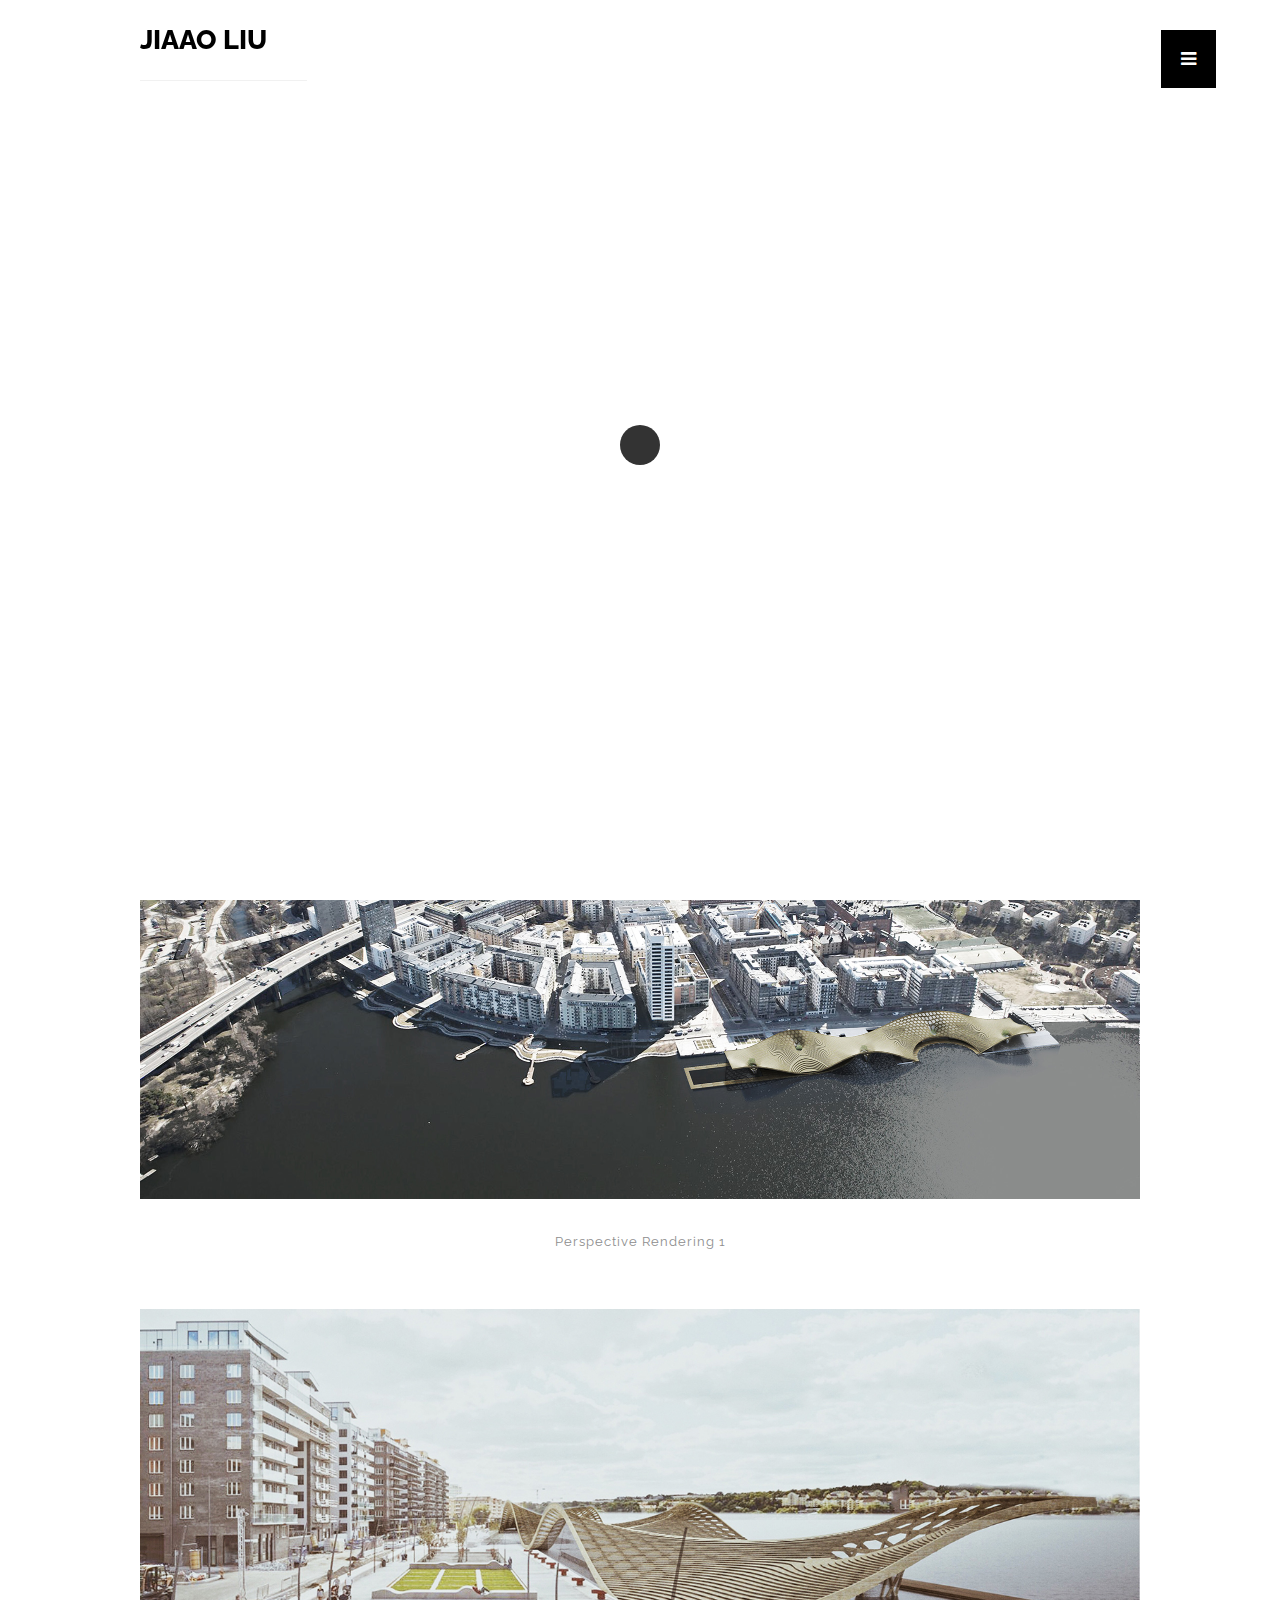
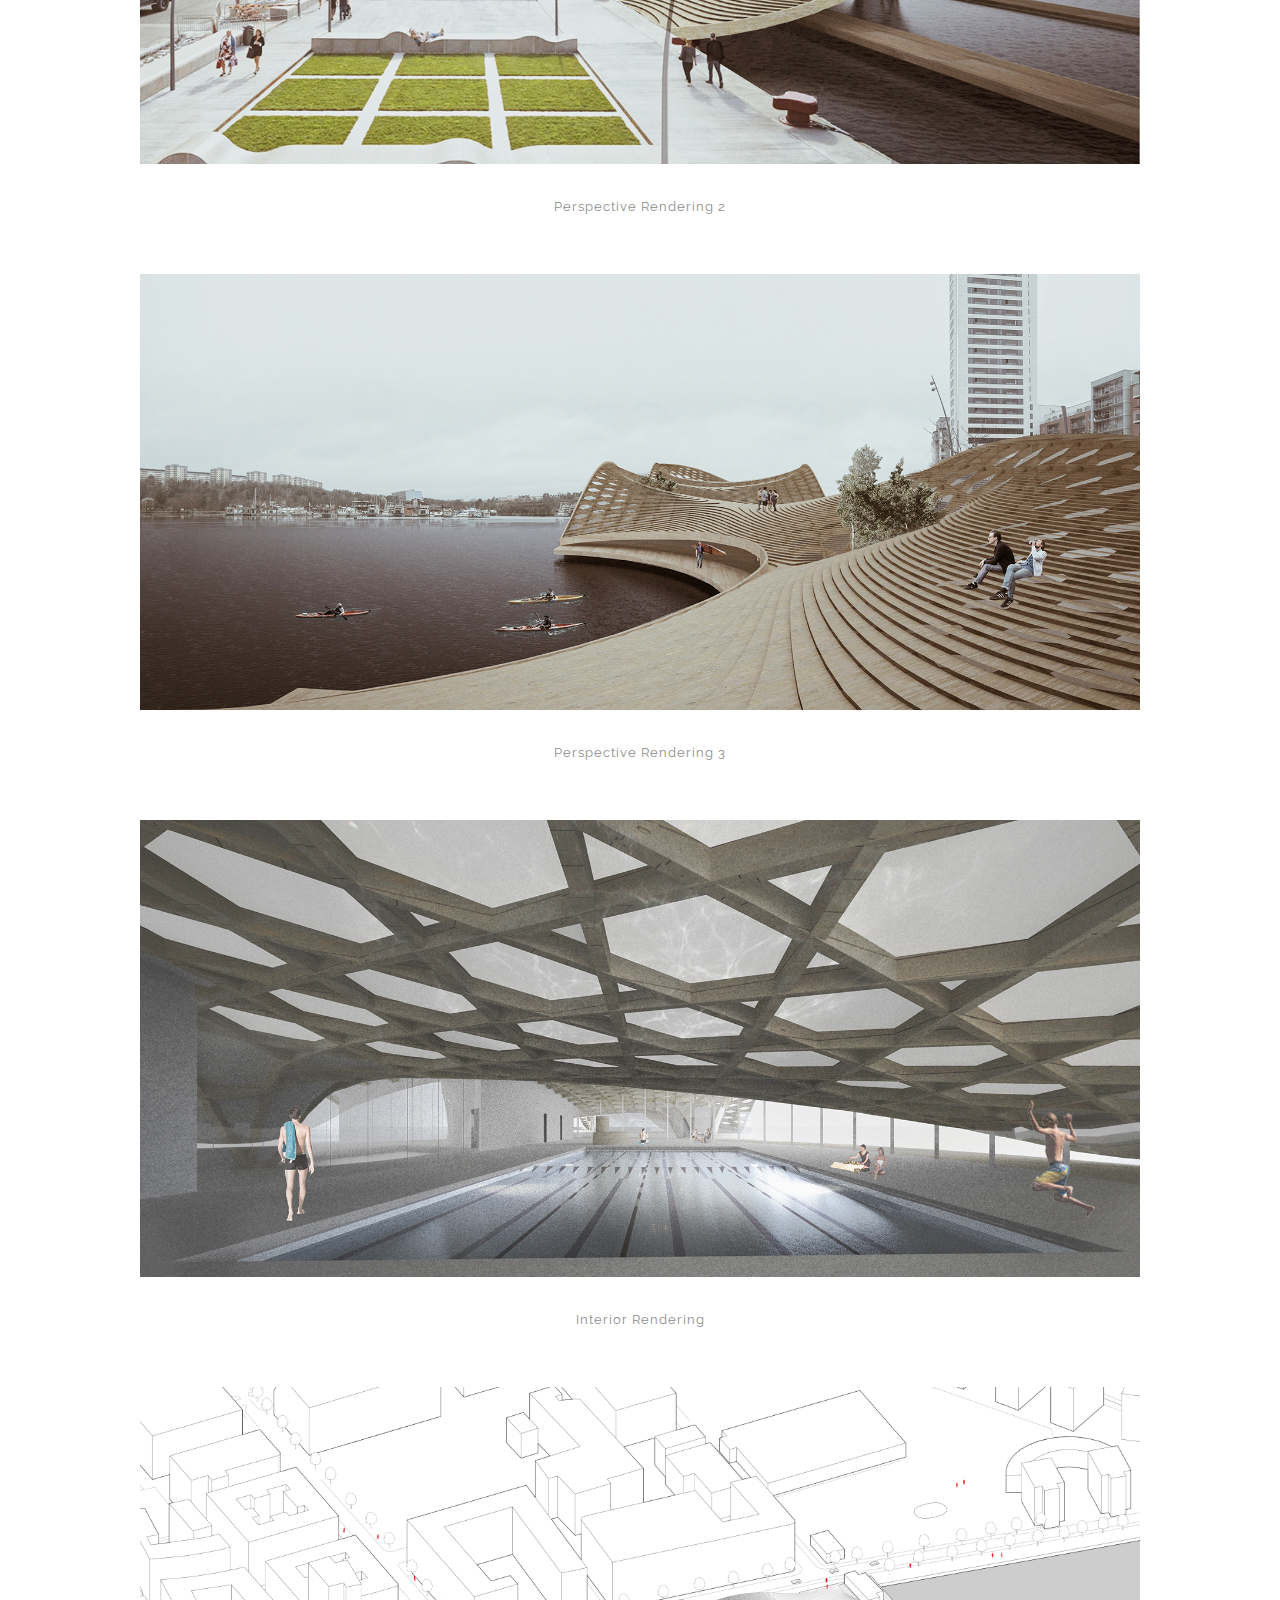
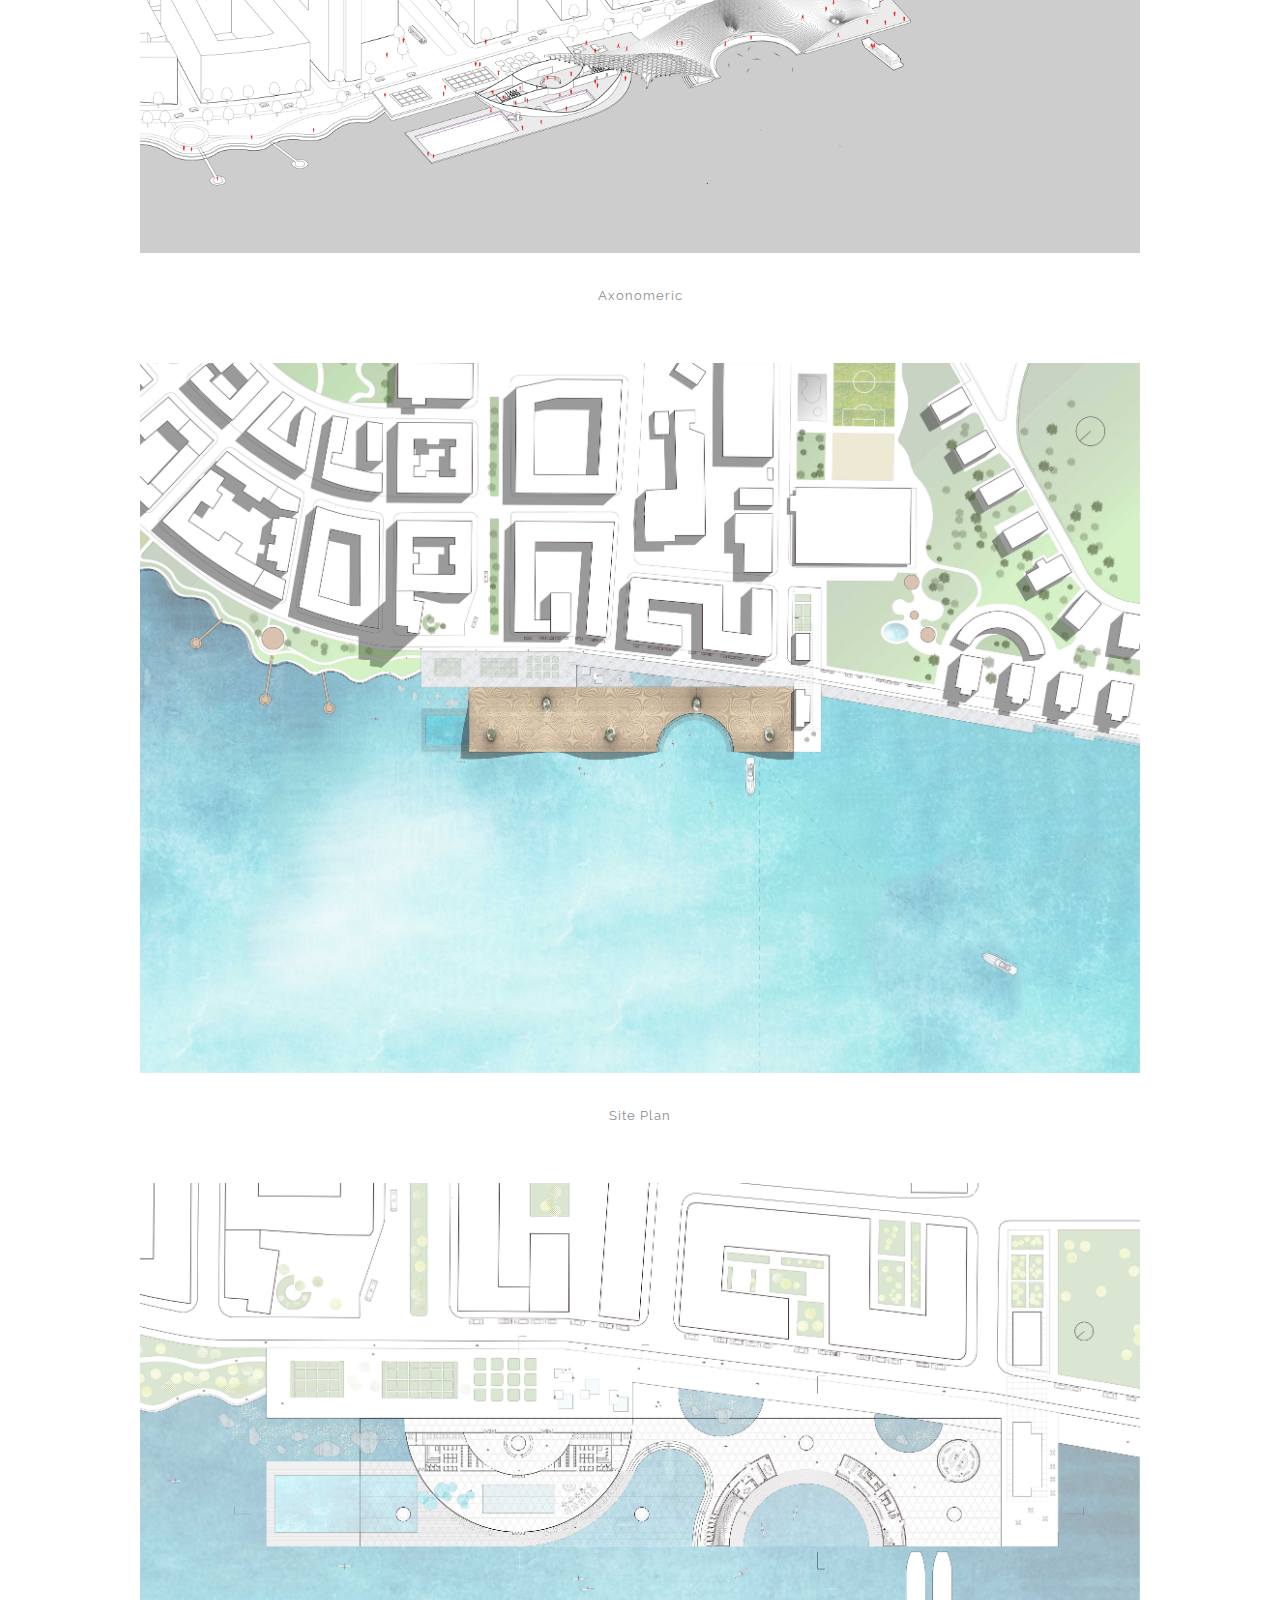
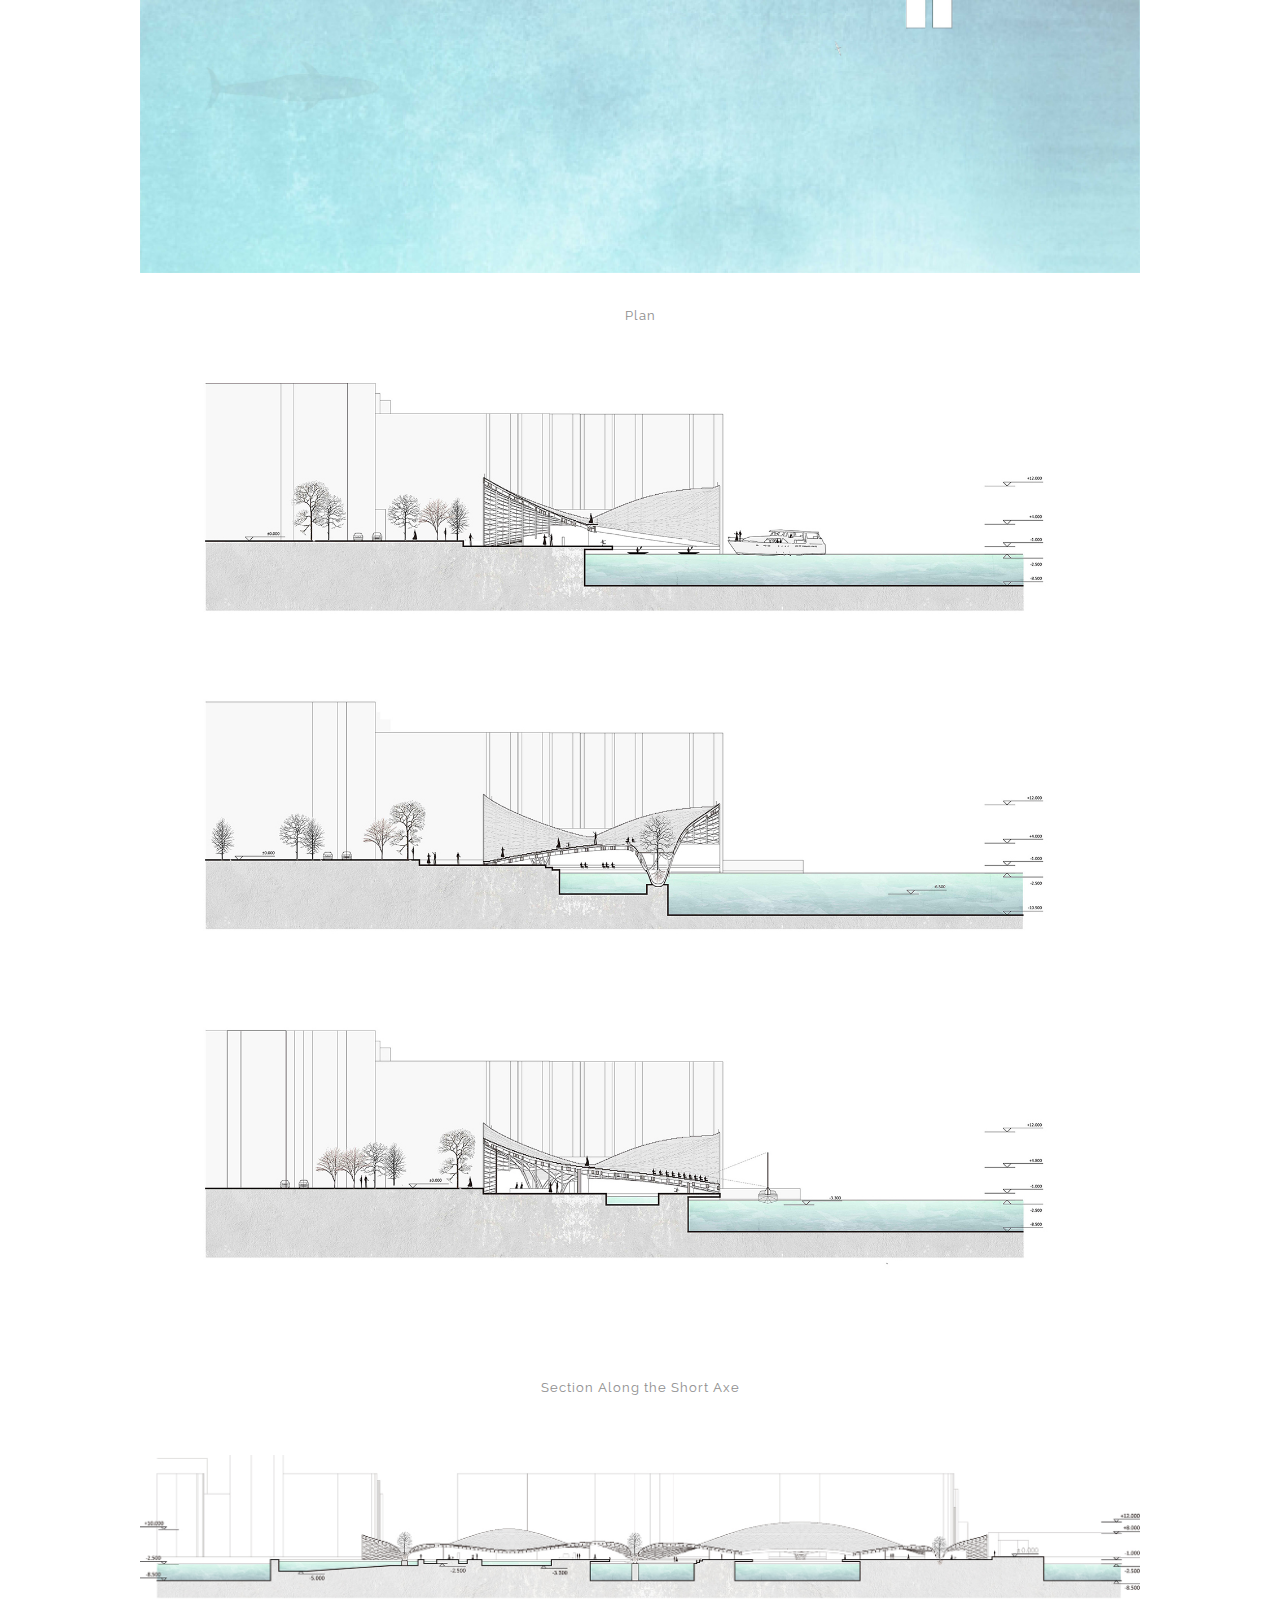
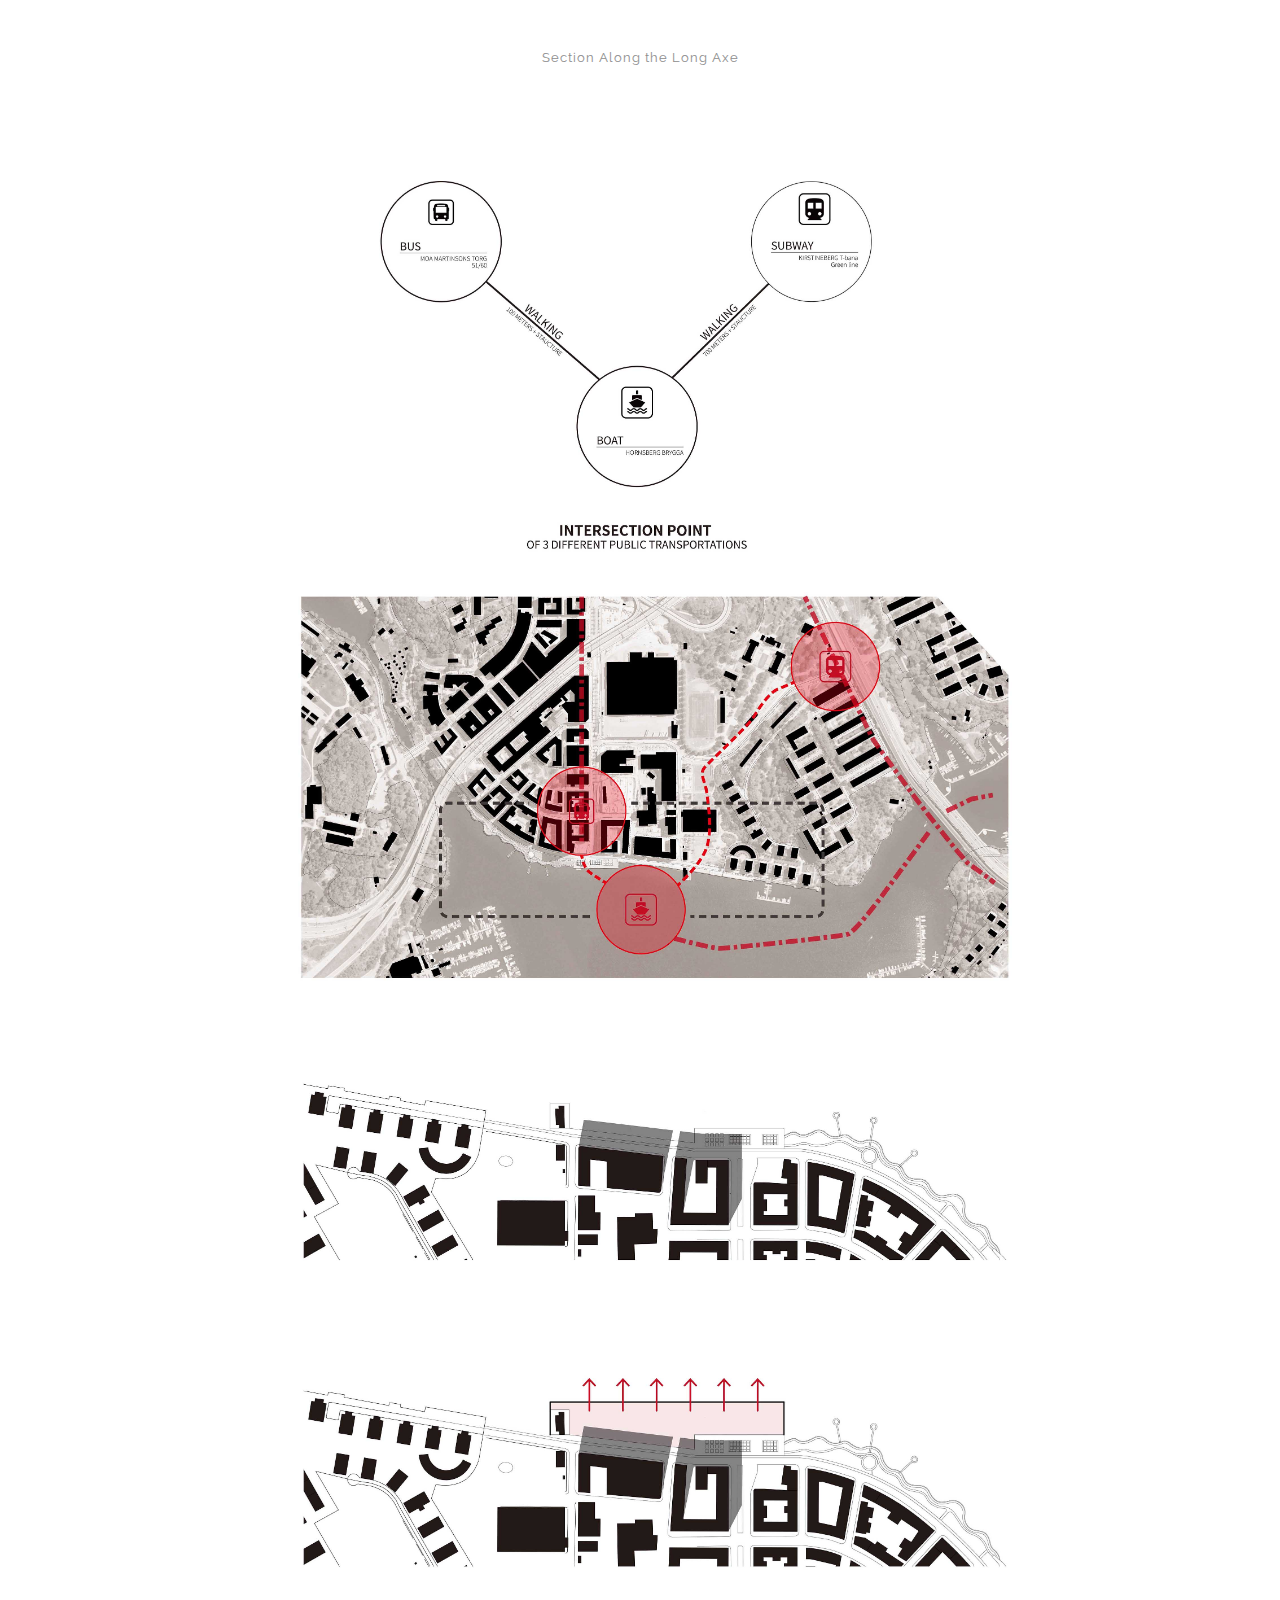
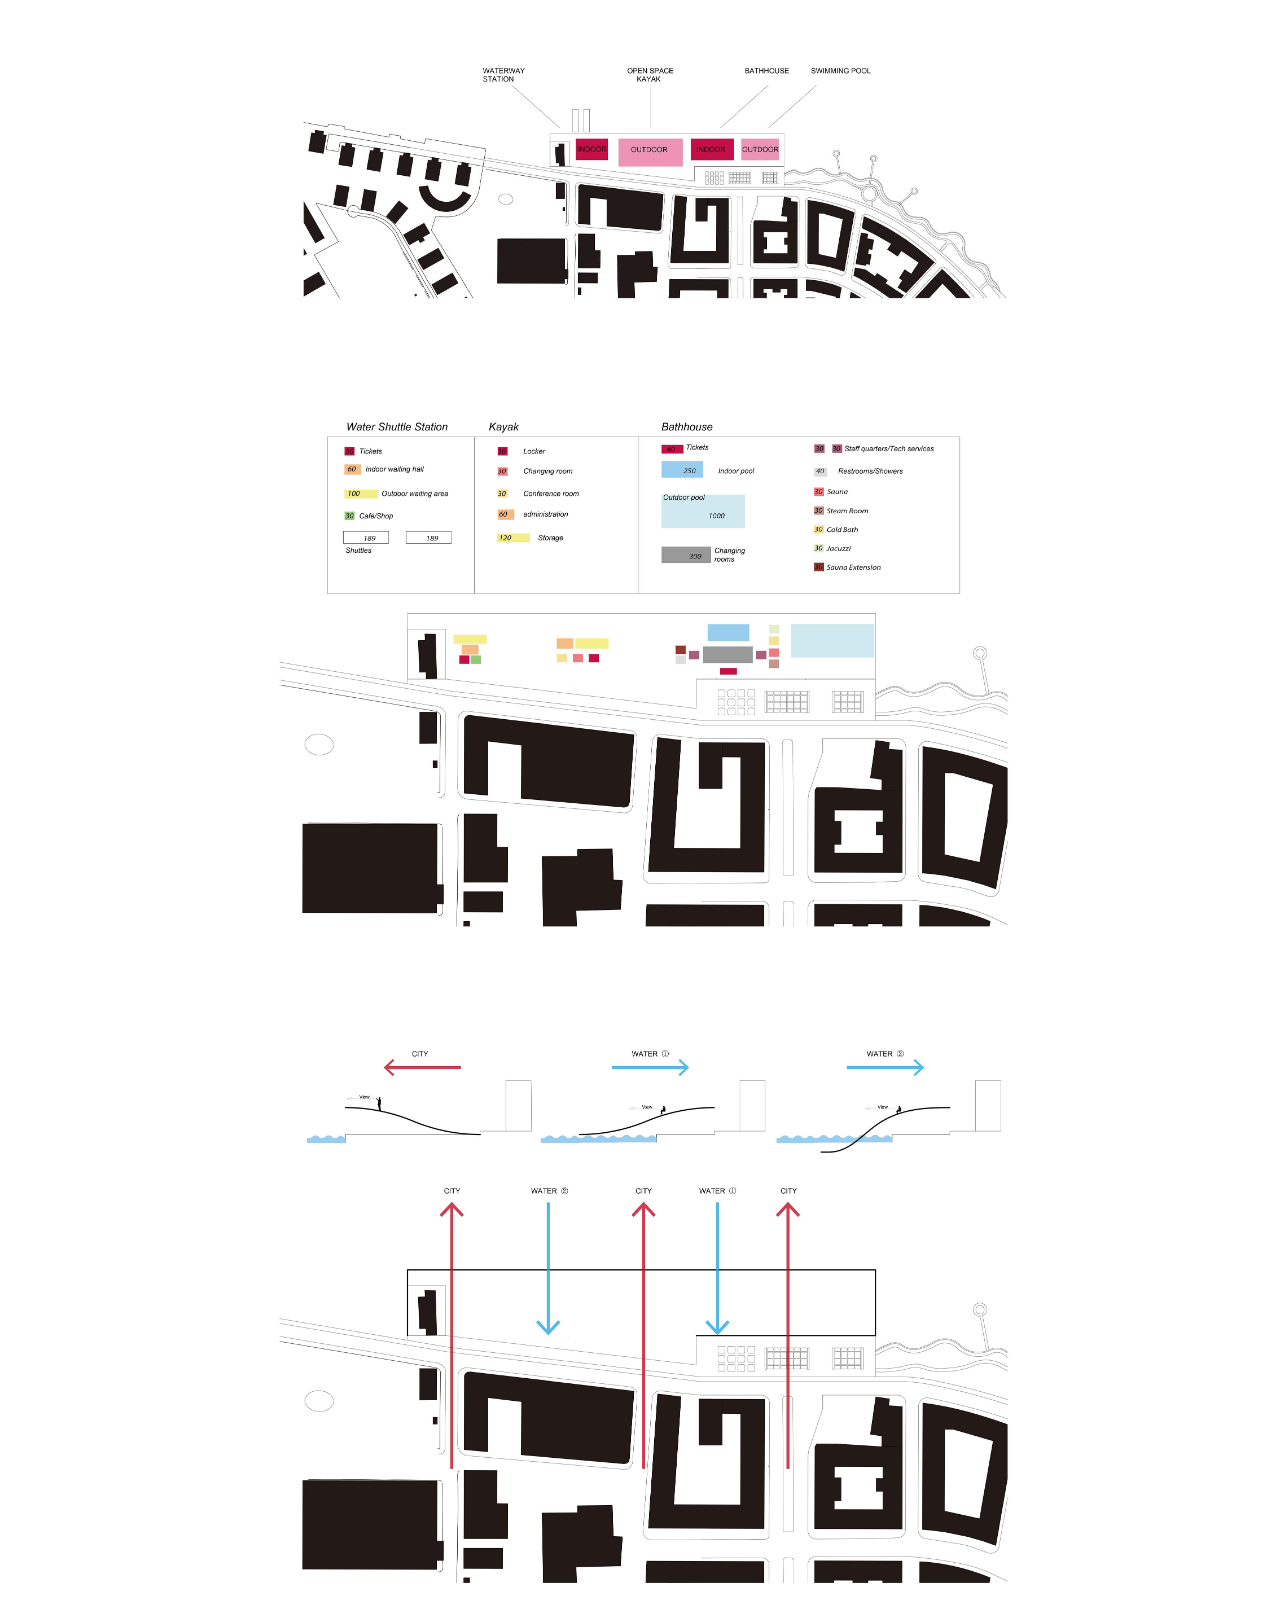
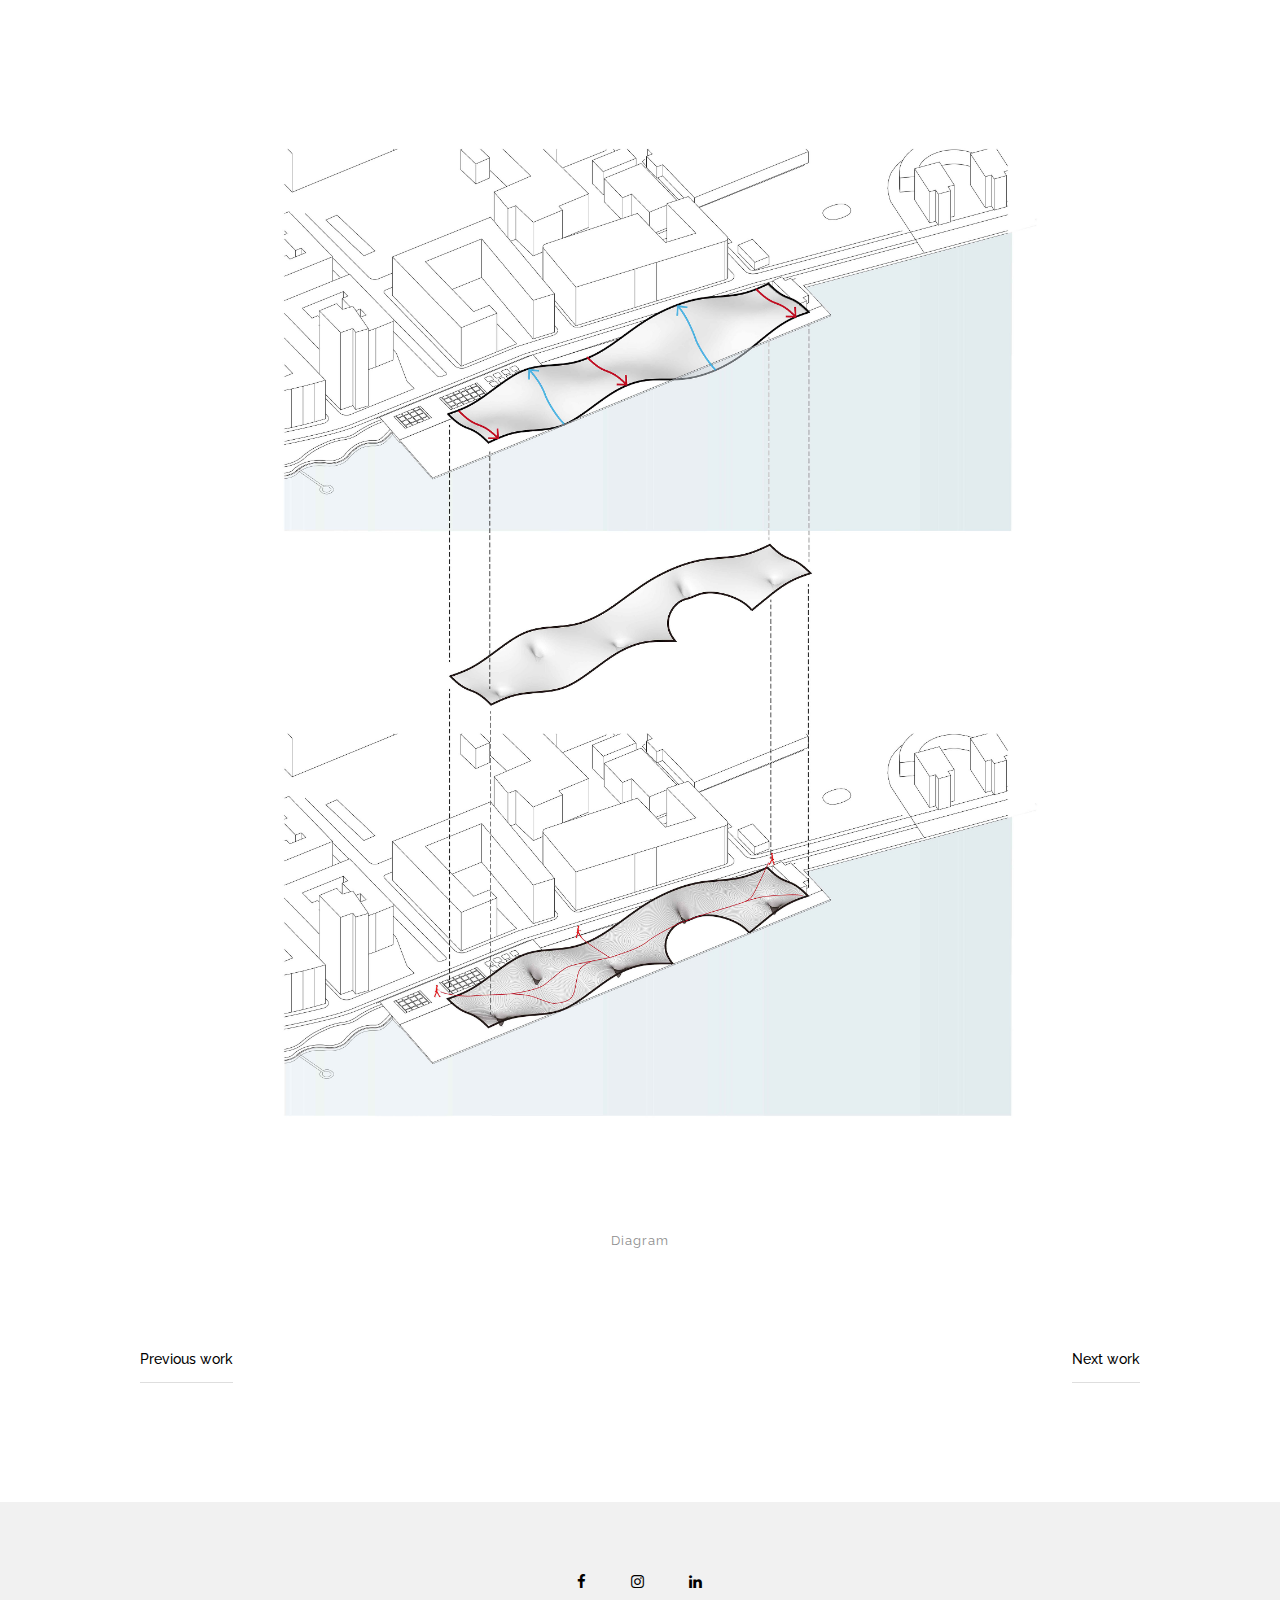
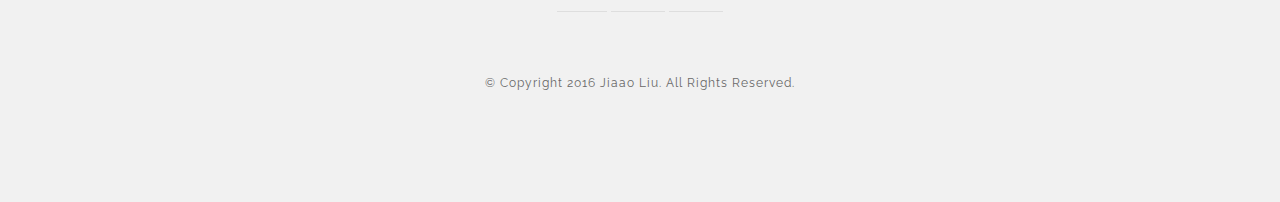
<file: waterway-station.html>
<!doctype html>

<html lang="en">
<head>

  <meta charset="utf-8">
  <title>Waterway station</title>
  <meta name="description" content="THOMSOON - Single page with minimalist two column description and one photo. Download free now with file Photoshop! ">
  <meta name="keywords" content="thomsoon, simplicity, theme, html5, single page, boxed portfolio">
  <meta name="viewport" content="width=device-width, initial-scale=1.0"/>
  <meta name="author" content="thomsoon.com">
  <link rel="icon" type="image/png" href="img/icon.png" />

<!--Style-->
  
  <link rel="stylesheet" href="css/vedio.css">
  <link rel="stylesheet" href="css/reset.css">
  <link rel="stylesheet" href="css/style.css">
  <link rel="stylesheet" href="css/style-responsive.css">
  
  <link rel="stylesheet" href="http://maxcdn.bootstrapcdn.com/font-awesome/4.3.0/css/font-awesome.min.css">
  
  <!--[if lt IE 9]>
  <script src="http://html5shiv.googlecode.com/svn/trunk/html5.js"></script>
  <![endif]-->
  
</head>

<body>

<!--Preloader-->

<div class="preloader" id="preloader">
    <div class="item">
      <div class="spinner">
      </div>
    </div>
</div>

<div class="opacity-nav">

        <div class="menu-index" id="buttons" style="z-index:999999">
        <i class="fa  fa-close"></i>
        </div>

    <ul class="menu-fullscreen">
      <li><a class="ajax-link" href="index.html">Projects</a></li>
      <li><a class="ajax-link" href="resume.html">Resume</a></li>
      <li><a class="ajax-link" href="gallery.html">Gallery</a></li>
      <li><a href="http://blog.jiaao.space" target="_blank">Blog</a></li>
      <li><a class="ajax-link" href="about.html">About</a></li>
      <li><a class="ajax-link" href="contact.html">Contact</a></li>
    </ul>

</div>


  <!--Header-->
  <header id="fullscreen">
    
      <div class="logo" id="full"><a class="ajax-link" href="index.html">JIAAO LIU</a></div>
      
        <div class="menu-index" id="button">
        <i class="fa fa-bars"></i>
        </div>
        
  </header>

  <div class="clear"></div>

  <!--Content-->

  <div class="content" id="ajax-content">


        <div class="text-intro">

          <h1>WATERWAY STATION</h1>
          
                    
	          <div class="one-column">
	            <p>Group work:</p>
                <p>Jiaao Liu; Yunsi Hua;Nicodemus Mattsson</p>
                <p> </p>
                <p>Stockholm</p>
                <p>03.2016</p>
	          </div>


		          <div class="two-column">
		            <p>Pixel Design is startup company. PD specializes in creating logos and branding. They have own stationery printed for clients.The logo has been created in combination of two letters P + D. It was created about 10 logos. Finally, we chose one of them by the end of the refinement. For the logo was created brandbook and complete visual identity.<br/><br/>Additionally I create simple landing page intro website. On the website is videos & images slider. Moreover is content of the services and contact. The plan is to create an online store. More on website soon...</p>
		          </div>   
                 				  
                <div class="clear"></div>   				  
                 				        
				        <br/><br/><br/><br/><br/><br/><br/><br/><br/><br/>
				        
                        
				        <img src="img/Waterway-station/aerial render 1.jpg" width="100%">
                        <center><p>Perspective Rendering 1</p></center>
                        <br/><br/><br/><br/>
                        
				        <img src="img/Waterway-station/render2 改.jpg" width="100%">
                        <center><p>Perspective Rendering 2</p></center>
                        <br/><br/><br/><br/>
                        
				        <img src="img/Waterway-station/rendering 3 改.jpg" width="100%">
                        <center><p>Perspective Rendering 3</p></center>
                        <br/><br/><br/><br/>
                        
                        <img src="img/Waterway-station/render interior 1.jpg" width="100%">
                        <center><p>Interior Rendering</p></center>
                        <br/><br/><br/><br/>
                        
				        <img src="img/Waterway-station/axonomeric.jpg" width="100%">
                        <center><p>Axonomeric</p></center>
                        <br/><br/><br/><br/>
                        
				        <img src="img/Waterway-station/site plan 1000.jpg" width="100%">
                        <center><p>Site Plan</p></center>
                        <br/><br/><br/><br/>
                        
                        <img src="img/Waterway-station/plan water 0305.jpg" width="100%">
                        <center><p>Plan</p></center>
                        <br/><br/><br/><br/>
                        
                        <img src="img/Waterway-station/section 1.jpg" width="100%">
                        <center><p>Section Along the Short Axe</p></center>
                        <br/><br/><br/><br/>
                        
                        <img src="img/Waterway-station/section 2.jpg" width="100%">
                        <center><p>Section Along the Long Axe</p></center>
                        <br/><br/><br/><br/><br/><br/><br/><br/>
                        
                        <img src="img/Waterway-station/diagram final 1.jpg" width="100%">
                        <br/><br/><br/><br/>
                        
                        <img src="img/Waterway-station/diagram final 2.jpg" width="100%">
                        <br/><br/><br/><br/>
                        
                        <img src="img/Waterway-station/diagram final 3.jpg" width="100%">
                        <center><p>Diagram</p></center>
        
					        <div class="prev-next">
					        
					          <div class="prev-button"><a class="ajax-link" href="popup-cinema.html">Previous work</a></div>
					          <div class="next-button"><a class="ajax-link" href="dabei-temple.html">Next work</a></div>
					
					        </div>
            </div>
        
    </div>



  <!--Home Sidebar-->

<div id="ajax-sidebar"></div>


  <!--Footer-->

  <footer>

    <div class="footer-margin">
      <div class="social-footer">
        <a href="https://www.facebook.com/longxyer" target="_blank"><i class="fa fa-facebook"></i></a>
        <a href="https://www.instagram.com/jiaao.liu" target="_blank"><i class="fa fa-instagram"></i></a>
        <a href="https://www.linkedin.com/in/jiaao-liu-b7501a11a" target="_blank"><i class="fa fa-linkedin"></i></a> 
        
      </div>     
      <div class="copyright">© Copyright 2016 Jiaao Liu. All Rights Reserved.</div>
      

    
    </div>


  </footer>



<!--Scripts-->

  <script src="js/jquery.min.js"></script>
	<script src="js/jquery.easing.min.js"></script>
	<script src="js/modernizr.custom.42534.js" type="text/javascript"></script>
  <script src="js/jquery.waitforimages.js" type="text/javascript"></script>
  <script src="js/typed.js" type="text/javascript"></script>
  <script src="js/masonry.pkgd.min.js" type="text/javascript"></script>  
  <script src="js/imagesloaded.pkgd.min.js" type="text/javascript"></script>    
  <script src="js/jquery.jkit.1.2.16.min.js"></script>
 
  <script src="js/script.js" type="text/javascript"></script>
  
	<script>
    $('#button, #buttons').on('click', function() {
      $( ".opacity-nav" ).fadeToggle( "slow", "linear" );
    // Animation complete.
    });
  </script>


</body>
</html>
</file>
<file: css/style.css>
@import url(http://fonts.googleapis.com/css?family=Raleway:400,300,500,600,700,800,900,100,200);

body{
  font-family: 'Raleway', sans-serif;
  font-size:14px;
  font-weight: 400;
  overflow-y:scroll;
  -webkit-font-smoothing: antialiased;
}

::selection {
		background: #000;
		color: #fff;
		text-shadow: none;
	}
	
	::-moz-selection {
		background: #000;
		color: #fff;
		text-shadow: none;
	}

p{
  font-family: 'Raleway', sans-serif;
  font-size:14px;
  font-weight: 400;
}

a{
  text-decoration:none;
  -webkit-transition: all 0.2s ease-in;
	-moz-transition: all 0.2s ease-in;
	-ms-transition: all 0.2s ease-in;
	-o-transition: all 0.2s ease-in;
	transition: all 0.2s ease-in; 
	border-bottom:1px solid #dedede;
}

a:focus {
  outline:none;
}

strong{
  font-weight:700;

}

/*
**************************
PRELOADER
**************************
*/

.preloader{
  position:fixed;
  top:0;
  width:100%;
  height:100%;
  background:white;
  z-index:999;
}
 
.preloader .item{
  position:absolute;
  width:50px;
  height:50px;
  left:50%;
  top:50%;
  margin-left:-25px;
  margin-top:-25px;
} 

.spinner {
  width: 40px;
  height: 40px;
  margin: 0px auto;
  background-color: #333;
  border-radius: 100%;  
  -webkit-animation: scaleout 1.0s infinite ease-in-out;
  animation: scaleout 1.0s infinite ease-in-out;
}

@-webkit-keyframes scaleout {
  0% { -webkit-transform: scale(0.0) }
  100% {
    -webkit-transform: scale(1.0);
    opacity: 0;
  }
}

@keyframes scaleout {
  0% { 
    transform: scale(0.0);
    -webkit-transform: scale(0.0);
  } 100% {
    transform: scale(1.0);
    -webkit-transform: scale(1.0);
    opacity: 0;
  }
}





/*
**************************
NAVIGATION OPACITY
**************************
*/



.opacity-nav{
  position:fixed;
  display:none;
  width:100%;
  height:100%;
  top:0;
  z-index:9999;
  background:rgba(0,0,0,0.95);
}

ul.menu-fullscreen{
  width: 100%;
  top: 50%;
  position: absolute;
  height: 280px;
  margin-top: -140px;
}

ul.menu-fullscreen li{
  font-size:35px;
  text-align:center;
  line-height:70px;
  font-weight:500;
}

ul.menu-fullscreen li > a{
  color:#999999;
  border:0;
}

ul.menu-fullscreen li > a:hover{
  color:#ffffff;
}


#full{
  width:1140px;
  position: relative;
  top:0;
  margin:0 auto;
  z-index: 9997;
}


#fullscreen{
  display:none;
  position:absolute;
  top:0;
  width:100%;
  margin:0 auto;
  height:80px;
  z-index: 9998;
}

/*
**************************
HEADER
**************************
*/

header.boxed{
  position:fixed;
  width:100%;
  margin:0 auto;
  height:80px;
  z-index:9999;
  display:none;
  background:none;
  top:0;
    -webkit-transition: background 0.2s ease-in;
	-moz-transition: background 0.2s ease-in;
	-ms-transition: background 0.2s ease-in;
	-o-transition: background 0.2s ease-in;
	transition: background 0.2s ease-in; 
}

header.boxed .header-margin{
  width:1140px;
  margin:0 auto;
}

header.boxed .header-margin-mini{
  width:90%;
  margin:0 auto;
}


ul.social-icon{
  float:right;
}

ul.social-icon a{
  float:right;
  font-size:15px;
  border-bottom:0;
  color:black;
  padding-right:0px !important;
}

ul.social-icon a:hover{
  color:#c3c3c3;
}

.menu-index{
  position: fixed;
  right: 5%;
  top: 30px;
  z-index: 99999;
  padding:20px;
  background:black;
  cursor:pointer;
}


.menu-index i{
  float:right;
  font-size:18px;
  color:white;
  padding-right:0px !important;
}

.menu-index i:hover{
  color:#c3c3c3;
}


ul.menu-icon{
  float:right;
}

ul.menu-icon a{
  float:right;
  font-size:19px;
  color:white;
  padding-right:0px !important;
}

ul.menu-icon i{
  padding:20px;
  background:black;
}

ul.menu-icon a:hover{
  color:#c3c3c3;
}

header a{
  color:#000000;
}

ul.header-nav{
  width:60%;
  float:left;
}

header .logo > a{
  font-size:27px;
  font-weight:800;
  float:left;
  line-height:80px;
  padding-right:40px;
  border-bottom: 1px solid #f1f1f1;
}

header .logo > a:hover{
  color:#c3c3c3;
}

header li{
  text-transform:uppercase;
  list-style-type: none; margin: 0 auto; float: left;
}

header li > a{
  font-size:13px;
  color:#c3c3c3;
  padding-right:25px;
  padding-left:25px;
  font-weight:800;
  line-height:80px;
  display:inline-block;  
  border-bottom:0;
}

header li > a:hover{
  color:#000000;
}

header li > a #active{
  color:#000000;
}

header li ul{
  overflow: hidden; display: none; background: #f9f9f9; z-index:20;
}

header li ul li a{
  line-height:50px;
  padding-left:30px; 
  width:260px;
}

header li:hover ul{
  position: absolute; padding: 0; display: block; width: 260px;
}



/*
**************************
CONTENT
**************************
*/

.hero-image{
  position:relative; 
  width:100%; 
  top:0; 
  height:400px; 
  background: url('../img/full/full.jpg') center center;
  -webkit-background-size: cover;
  -moz-background-size: cover;
  -o-background-size: cover;
  background-size: cover;  
  
}

.one-column{
  width:40%;
  position:relative;
  float:left;
}

.two-column{
  width:60%;
  position:relative;
  float:left;
}

.one-column p{
  width:70% !important;
}

.two-column p{
  width:100% !important;
}

.clear{
  clear:both;
}

.content{
  position:relative;
  width:1140px;
  margin:50px auto;
}


.content .text-intro{
  width: 1140px;
  margin-top: 150px;
  margin: 150px auto 0;
}

.content .text-intro h1{
  font-size:43px;
  width:100%;
  text-transform:uppercase;
  color:#000000;
  font-weight:900;
  line-height:70px;
}

.content .text-intro p{
  font-size:13px;
  color:#8d8d8d;
  margin-top:30px;
  font-weight:400;
  line-height:22px;
  letter-spacing:1px;
  width:40%;
}

        .typed-cursor{
            opacity: 1;
            font-weight: 900;
            -webkit-animation: blink 0.7s infinite;
            -moz-animation: blink 0.7s infinite;
            -ms-animation: blink 0.7s infinite;
            -o-animation: blink 0.7s infinite;
            animation: blink 0.7s infinite;
        }
        @-keyframes blink{
            0% { opacity:1; }
            50% { opacity:0; }
            100% { opacity:1; }
        }
        @-webkit-keyframes blink{
            0% { opacity:1; }
            50% { opacity:0; }
            100% { opacity:1; }
        }
        @-moz-keyframes blink{
            0% { opacity:1; }
            50% { opacity:0; }
            100% { opacity:1; }
        }
        @-ms-keyframes blink{
            0% { opacity:1; }
            50% { opacity:0; }
            100% { opacity:1; }
        }
        @-o-keyframes blink{
            0% { opacity:1; }
            50% { opacity:0; }
            100% { opacity:1; }
        }

/*
**************************
HOME SIDEBAR
**************************
*/

.home-sidebar{
  top:0;
  position:absolute;
  width:33.3333%;
  right:0;
  height:100%;
  background:#f4f4f4;
  z-index:9;
  overflow:hidden;
  background-size:100%;
}

.parallax{
  position:absolute;
}

.parallax-option{
  position:absolute; width:100%; height:100%;
}

/*
**************************
PORTFOLIO GRID
**************************
*/

.prev-next{
  width:100%;
  max-width:1170px;
  margin:0 auto;
  padding-top:100px;
}

.prev-next a{
  color:black;
  font-weight:500;
  padding-bottom: 15px;
}

.prev-next a:hover{
  border-bottom:1px solid black;
}

.prev-button{
  width:50%;
  position:relative;
  float:left;
  text-align:left;
}

.next-button{
  width:50%;
  position:relative;
  float:left;
  text-align:right;
}


#ajax-content{width:100%;}

.portfolio-grid{
  width:1170px;
  position:relative;
  margin: 30px auto;
  overflow:hidden;
}

#portfolio-sidebar{
  width: 780px !important;
  padding-right: 390px;

}

li.grid-item{
  width:360px;
  position:relative;
  float:left;
  padding:15px;
}

.grid-hover{
  position: absolute;
  width:360px;
  height: 100%;
  top:0;
  background: white;
  z-index: 2;
  opacity: 0;
  -webkit-transition: all 0.2s ease-in;
	-moz-transition: all 0.2s ease-in;
	-ms-transition: all 0.2s ease-in;
	-o-transition: all 0.2s ease-in;
	transition: all 0.2s ease-in; 
}

.grid-hover:hover{
  opacity: 0.9;
}

.grid-hover h1{
  font-size:23px;
  bottom:80px;
  left:40px;
  position:absolute;
  text-transform:uppercase;
  color:#000000;
  letter-spacing:1px;
  font-weight:900;
  line-height:50px;
}

.grid-hover p{
  font-size:13px;
  bottom:40px;
  left:40px;
  position:absolute;
  color:#686868;
  letter-spacing:1px;
  font-weight:400;
  line-height:50px;
}

li.grid-item img{
  width:360px;
}

/*
**************************
FOOTER
**************************
*/

#footer-box{height:150px; margin-top:75px;}

footer{
  background: #f1f1f1;
  width:100%;
  margin-top:150px;
  height:300px;
  overflow:hidden;
  position:relative;
  z-index:10;
}

.footer-margin{
  width:1140px;
  margin: 30px auto;
  line-height: 100px;
}

#footer-left{text-align:left;}

.footer-margin .copyright{
  color: #686868;
  letter-spacing: 1px;
  font-size: 12px;
  width: 100%;
  text-align:center;
  float: left;
}

.footer-margin .social-footer{
  color: #686868;
  letter-spacing: 1px;
  font-size: 13px;
  width: 100%;
  text-align:center;
  float: left;
}

.footer-margin .social-footer a{
  font-size:15px;
  color:black;
  padding: 20px;
}

.footer-margin .social-footer a:hover{
  color:#c3c3c3;
}


/*
**************************
CONTACT
**************************
*/

.contact-one, .contact-two{
  width:30%;
  padding-right:3%;
  position:relative;
  float:left;
}

.contact-three{
  width:33%;
  position:relative;
  float:left;
}

.contact-one p, .contact-two p, .contact-three p{
  width:100% !important;
}

input{

  width:100%;
  height:40px;
  background:#f8f7f7;
  border:0;
  color:#000000;
  font-weight:500;
  line-height:40px;
  font-family: 'Raleway', sans-serif;
  margin-bottom:10px;
  font-size:13px;
  padding-left:15px;
  -webkit-box-sizing: border-box; /* Safari/Chrome, other WebKit */
  -moz-box-sizing: border-box;    /* Firefox, other Gecko */
  box-sizing: border-box;         /* Opera/IE 8+ */
}

input.button-submit{

  width:220px;
  height:40px;
  background:#f8f7f7;
  font-weight:500;
  border:0;
  font-family: 'Raleway', sans-serif;
  color:#000000;
  float:right;
  font-weight:900;
  line-height:40px;
  font-size:13px;
}

input:focus{
  background:#f4f4f4; 
}

textarea{

  width:100%;
  height:40px;
  border:0;
  line-height:40px;
  background:#f8f7f7;
  color:#000000;
  font-size:13px;
  font-family: 'Raleway', sans-serif;
  font-weight:500;
  margin-bottom:10px;
  padding:0 0 0 15px;
  -webkit-box-sizing: border-box; /* Safari/Chrome, other WebKit */
  -moz-box-sizing: border-box;    /* Firefox, other Gecko */
  box-sizing: border-box;         /* Opera/IE 8+ */
    -webkit-transition: all 0.2s ease-in;
	-moz-transition: all 0.2s ease-in;
	-ms-transition: all 0.2s ease-in;
	-o-transition: all 0.2s ease-in;
	transition: all 0.2s ease-in; 
}

textarea:focus{background:#f4f4f4; height:250px;}
</file>
<file: css/style-responsive.css>
@media all and (max-width: 1330px) and (min-width: 1180px) {

  header.boxed .header-margin{
    width:1000px;
  }

  .content .text-intro{
    width:1000px;
  }

  .footer-margin{
    width:1000px;
  }

  .content .text-intro h1, .content .text-intro p{
    width:60%;
  }

  #full{
    width:1000px;
  }

  .prev-next{
    max-width:1000px;
  }


  /*
  **************************
  Portfolio Grid
  **************************
  */

  #portfolio-sidebar{

    width: 710px !important;
    padding-right: 320px;
  }

  .portfolio-grid{

    width:1030px;

  }

  .grid-hover, li.grid-item, li.grid-item img{
    width:312px;
  }


}


@media all and (max-width: 1179px) and (min-width: 1024px) {


  header.boxed .header-margin{
    width:800px;
  }

  .content .text-intro{
    width:800px;
  }

  .footer-margin{
    width:800px;
  }

  .content .text-intro h1, .content .text-intro p{
    width:60%;
  }

  #full{
    width:800px;
  }

  .prev-next{
    max-width:800px;
  }


  /*
  **************************
  Portfolio Grid
  **************************
  */

  #portfolio-sidebar{

    width: 580px !important;
    padding-right: 250px;
  }

  .portfolio-grid{

    width:830px;

  }

  .grid-hover, li.grid-item, li.grid-item img{
    width:246px;
  }

}


@media all and (max-width: 1023px) and (min-width: 769px) {


  header.boxed .header-margin{
    width:600px;
  }

  .content .text-intro{
    width:600px;
  }

  .footer-margin{
    width:600px;
  }

  .content .text-intro h1, .content .text-intro p{
    width:100%;
  }

  #full{
    width:600px;
  }

  .prev-next{
    max-width:600px;
  }
  
  .home-sidebar{
    display:none;
  }
  
  ul.header-nav{
    width:50%;
  
  }
  
  header li > a{
    padding-right: 15px;
    padding-left: 15px;
  }
 


  /*
  **************************
  Portfolio Grid
  **************************
  */

  #portfolio-sidebar{

    width:630px !important;
    padding-right: 0;
  }

  .portfolio-grid{
    width:630px;
  }

  .grid-hover, li.grid-item, li.grid-item img{
    width:282px;
  }

}



@media all and (max-width: 768px) and (min-width: 481px) {


  header.boxed .header-margin{
    width:400px;
  }

  .content .text-intro{
    width:400px;
  }

  .footer-margin{
    width:400px;
  }

  .content .text-intro h1, .content .text-intro p{
    width:100% !important;
  }

  #full{
    width:400px;
    display:block !important;
  }

  .menu-index{
    display:block !important;
  }

  .prev-next{
    max-width:400px;
  }
  
  .home-sidebar{
    display:none;
  }
  
  ul.header-nav{
    width:50%;
  
  }
  
  header li > a{
    padding-right: 15px;
    padding-left: 15px;
  }
 
  .one-column, .two-column{
    width:100%;
  }
  
  .contact-one, .contact-two, .contact-three{
    width:100%;
  }
  
  textarea{
    height:250px;
  }

  input.button-submit{
    margin-bottom:100px;
  }
  
  .logo, .menu-index{
    display:block;
  }

  header.boxed{
    display:none !important;
  }  
  
  #footer-left{text-align:center;}

  /*
  **************************
  Portfolio Grid
  **************************
  */

  #portfolio-sidebar{

    width:430px !important;
    padding-right: 0;
  }

  .portfolio-grid{
    width:430px;
  }

  .grid-hover, li.grid-item, li.grid-item img{
    width:400px;
  }

}


@media all and (max-width: 480px) and (min-width: 320px) {


  header.boxed .header-margin{
    width:280px;
  }

  .content .text-intro{
    width:280px;
  }

  .footer-margin{
    width:280px;
  }
  
  .footer-margin .copyright{line-height:40px;}

  .content .text-intro h1, .content .text-intro p{
    width:100% !important;
  }

  #full{
    width:280px;
    display:block !important;
  }
  
  .menu-index{
    display:block !important;
  }

  .prev-next{
    max-width:280px;
  }
  
  .home-sidebar{
    display:none;
  }
 
  .one-column, .two-column{
    width:100%;
  }
  
  .contact-one, .contact-two, .contact-three{
    width:100%;
  }
  
  textarea{
    height:250px;
  }
  
  input, textarea{
    padding:0;
  }

  input.button-submit{
    margin-bottom:100px;
  }
  
  header.boxed{
    display:none !important;
  }  
  
  #footer-left{text-align:center;}
  
  .content .text-intro h1{
    font-size:33px; 
    line-height:50px;
  }

  /*
  **************************
  Portfolio Grid
  **************************
  */

  #portfolio-sidebar{

    width:310px !important;
    padding-right: 0;
  }

  .portfolio-grid{
    width:310px;
  }

  .grid-hover, li.grid-item, li.grid-item img{
    width:280px;
  }

}
</file>
<file: css/vedio.css>
@charset "utf-8";

/* video-container */

.video-container {
    position: relative;
    padding-bottom: 75%;
    padding-top: 30px;
    height: 0;
    overflow: hidden;
}

.video-container iframe {
    position: absolute;
    top:0;
    left: 0;
    width: 100%;
    height: 100%;
}
</file>
